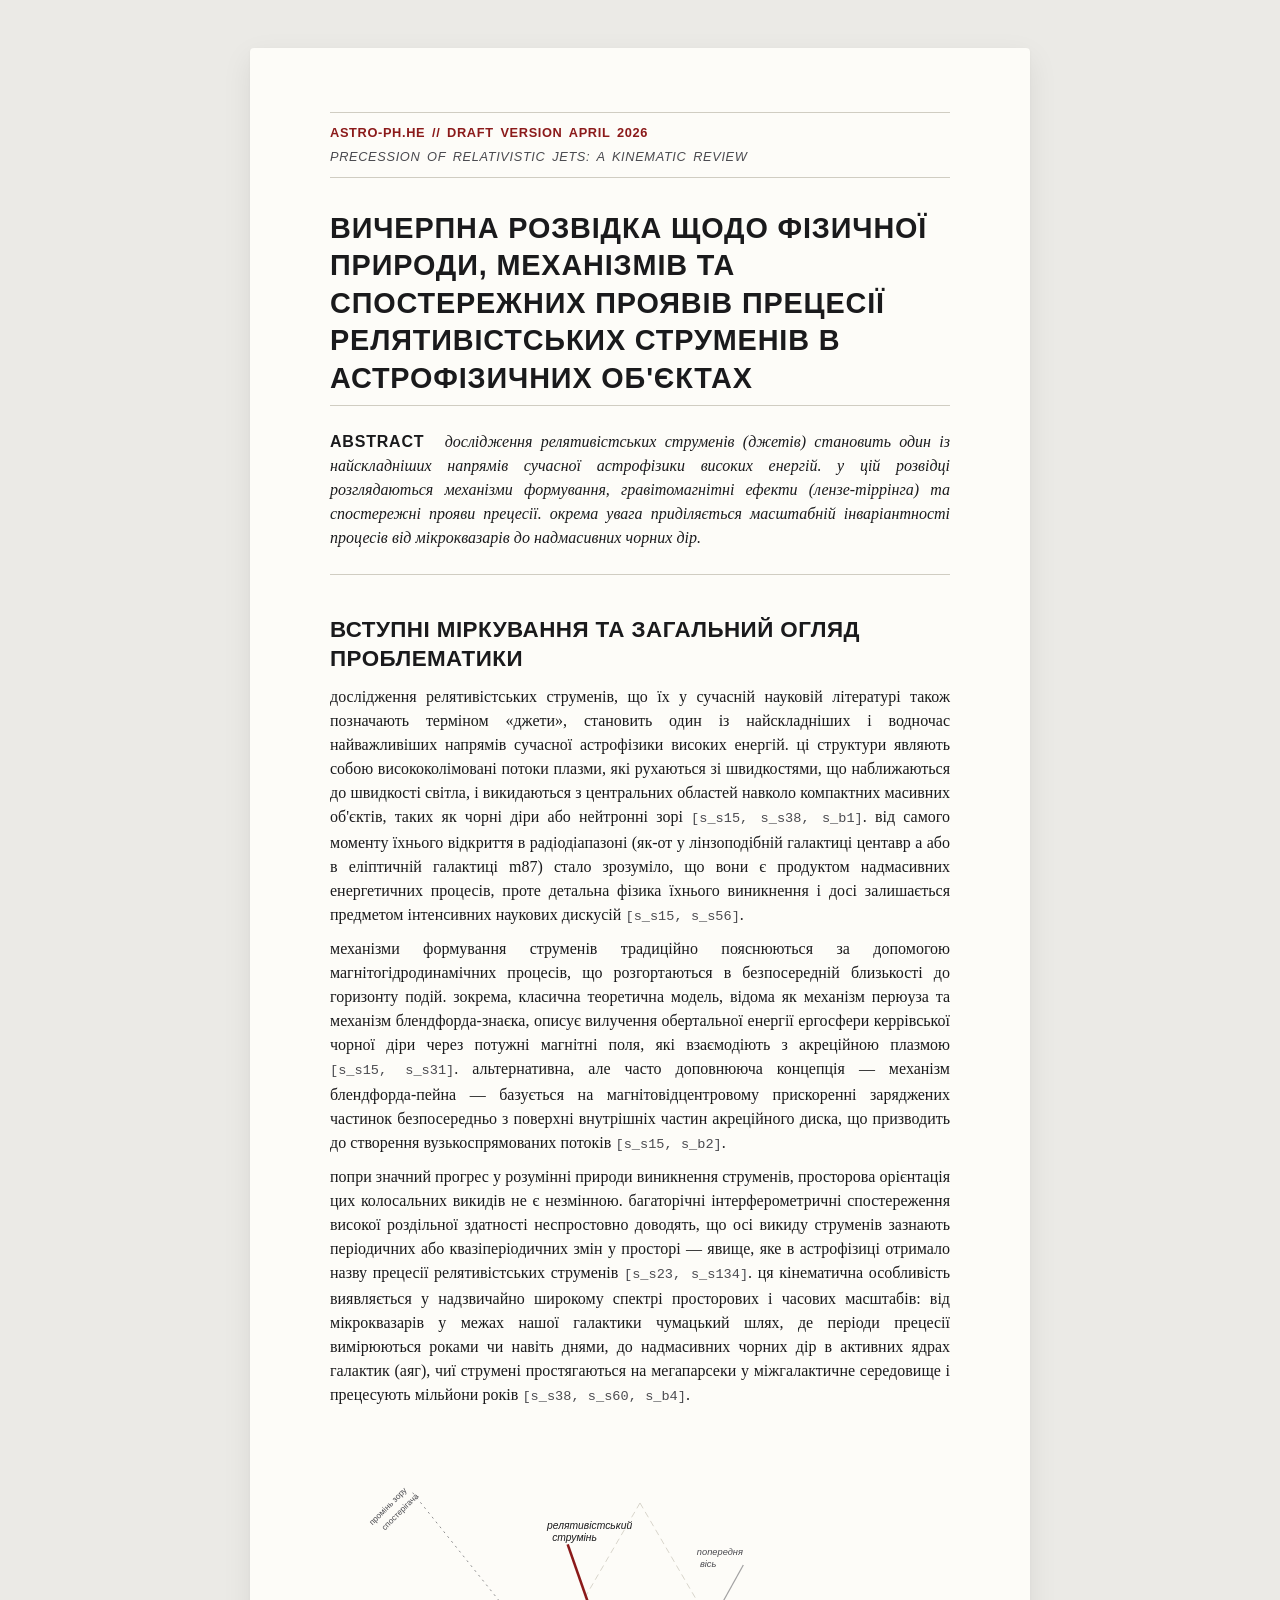
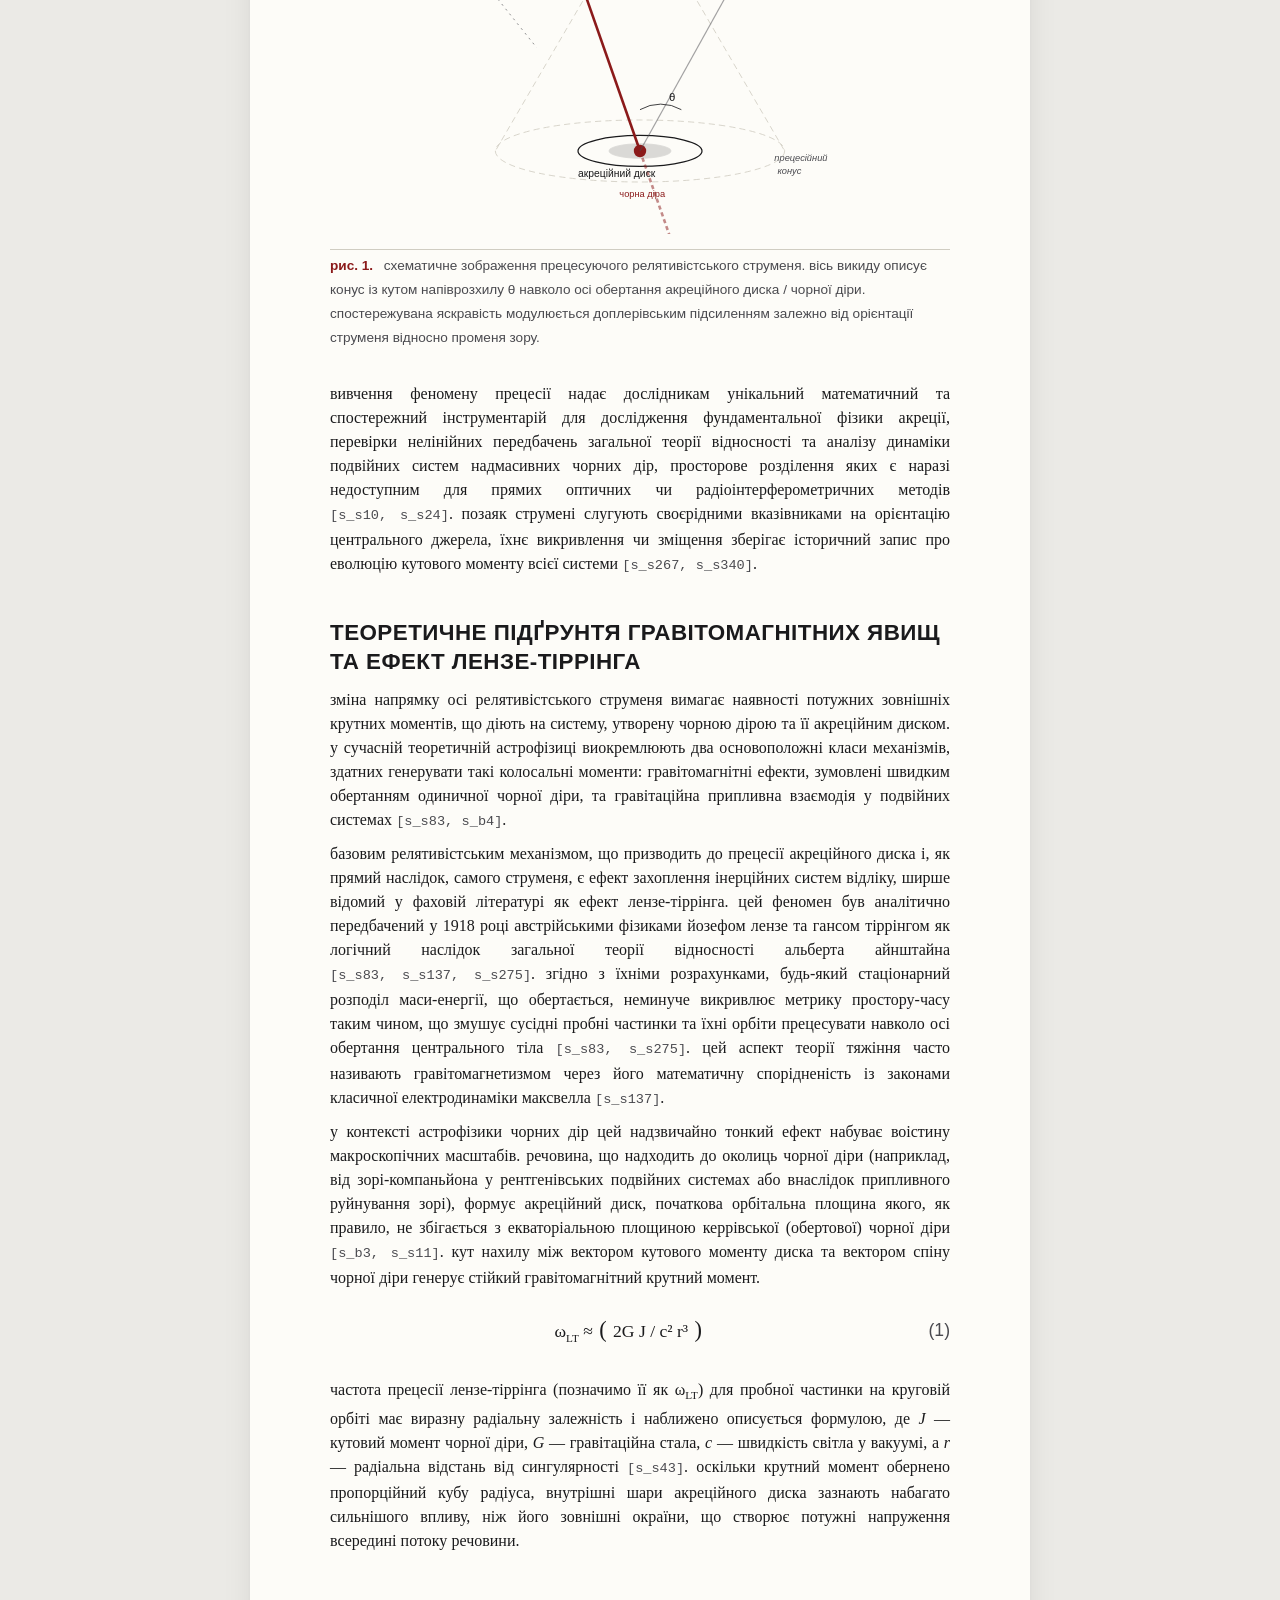
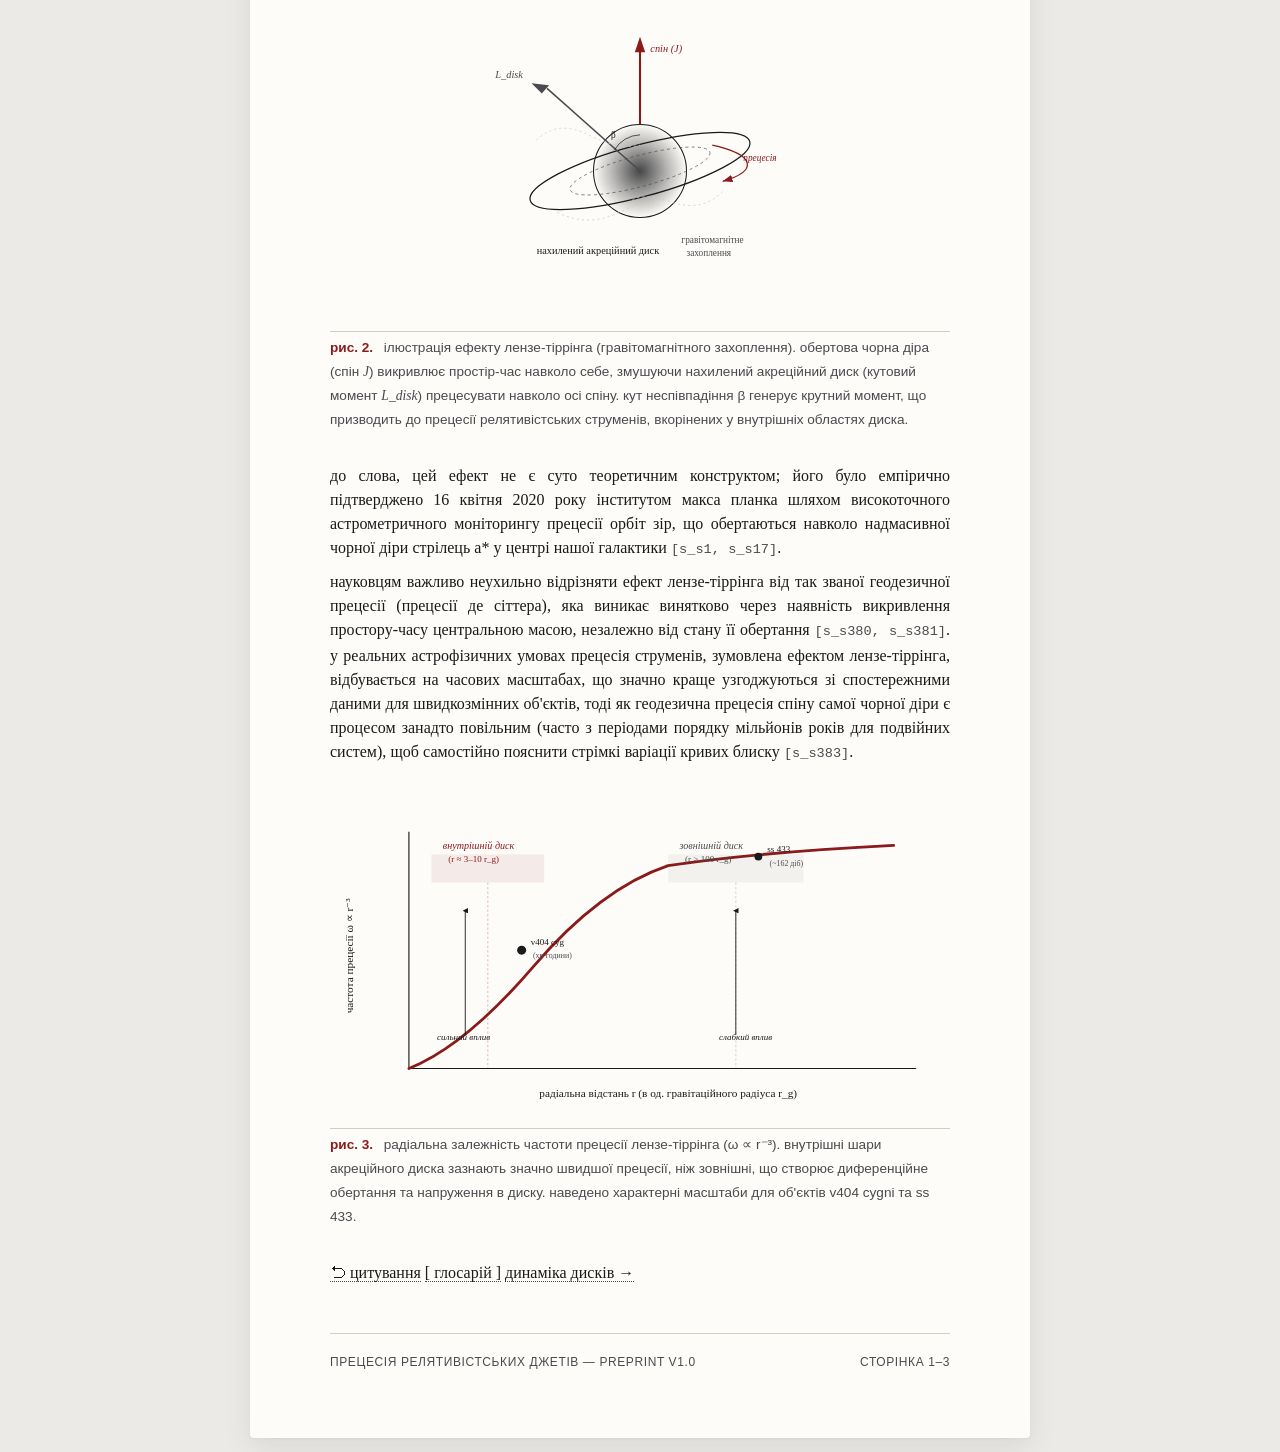
<file: index.html>
<!DOCTYPE html>
<html lang="uk">
<head>
  <meta charset="UTF-8">
  <meta name="viewport" content="width=device-width, initial-scale=1.0">
  <title>прецесія релятивістських джетів — астрофізичний preprint</title>
  <link rel="stylesheet" href="style.css">
</head>
<body>

<!-- === PREPRINT HEADER (arXiv Strip) === -->
<div class="preprint-header">
  <span class="left">astro-ph.HE // draft version april 2026</span>
  <span class="right">precession of relativistic jets: a kinematic review</span>
</div>

<!-- === TITLE SECTION === -->
<h1>вичерпна розвідка щодо фізичної природи, механізмів та спостережних проявів прецесії релятивістських струменів в астрофізичних об'єктах</h1>

<!-- === ABSTRACT === -->
<div class="abstract">
  <p><strong>abstract</strong> дослідження релятивістських струменів (джетів) становить один із найскладніших напрямів сучасної астрофізики високих енергій. у цій розвідці розглядаються механізми формування, гравітомагнітні ефекти (лензе-тіррінга) та спостережні прояви прецесії. окрема увага приділяється масштабній інваріантності процесів від мікроквазарів до надмасивних чорних дір.</p>
</div>

<!-- ============================================================ -->
<!-- SECTION 1: ВСТУПНІ МІРКУВАННЯ ТА ЗАГАЛЬНИЙ ОГЛЯД ПРОБЛЕМАТИКИ -->
<!-- ============================================================ -->

<h2>вступні міркування та загальний огляд проблематики</h2>

<p>дослідження релятивістських струменів, що їх у сучасній науковій літературі також позначають терміном «джети», становить один із найскладніших і водночас найважливіших напрямів сучасної астрофізики високих енергій. ці структури являють собою висококолімовані потоки плазми, які рухаються зі швидкостями, що наближаються до швидкості світла, і викидаються з центральних областей навколо компактних масивних об'єктів, таких як чорні діри або нейтронні зорі <span class="citation" data-ref="ref_s15">[s_s15, s_s38, s_b1]</span>. від самого моменту їхнього відкриття в радіодіапазоні (як-от у лінзоподібній галактиці центавр а або в еліптичній галактиці m87) стало зрозуміло, що вони є продуктом надмасивних енергетичних процесів, проте детальна фізика їхнього виникнення і досі залишається предметом інтенсивних наукових дискусій <span class="citation" data-ref="ref_s15">[s_s15, s_s56]</span>.</p>

<p>механізми формування струменів традиційно пояснюються за допомогою магнітогідродинамічних процесів, що розгортаються в безпосередній близькості до горизонту подій. зокрема, класична теоретична модель, відома як механізм перюуза та механізм блендфорда-знаєка, описує вилучення обертальної енергії ергосфери керрівської чорної діри через потужні магнітні поля, які взаємодіють з акреційною плазмою <span class="citation" data-ref="ref_s15">[s_s15, s_s31]</span>. альтернативна, але часто доповнююча концепція — механізм блендфорда-пейна — базується на магнітовідцентровому прискоренні заряджених частинок безпосередньо з поверхні внутрішніх частин акреційного диска, що призводить до створення вузькоспрямованих потоків <span class="citation" data-ref="ref_b2">[s_s15, s_b2]</span>.</p>

<p>попри значний прогрес у розумінні природи виникнення струменів, просторова орієнтація цих колосальних викидів не є незмінною. багаторічні інтерферометричні спостереження високої роздільної здатності неспростовно доводять, що осі викиду струменів зазнають періодичних або квазіперіодичних змін у просторі — явище, яке в астрофізиці отримало назву прецесії релятивістських струменів <span class="citation" data-ref="ref_s23">[s_s23, s_s134]</span>. ця кінематична особливість виявляється у надзвичайно широкому спектрі просторових і часових масштабів: від мікроквазарів у межах нашої галактики чумацький шлях, де періоди прецесії вимірюються роками чи навіть днями, до надмасивних чорних дір в активних ядрах галактик (аяг), чиї струмені простягаються на мегапарсеки у міжгалактичне середовище і прецесують мільйони років <span class="citation" data-ref="ref_s38">[s_s38, s_s60, s_b4]</span>.</p>

<!-- === FIGURE 1: Schematic of Precessing Jet Geometry === -->
<figure class="fig-interactive">
  <svg width="100%" height="auto" viewBox="0 0 600 380" style="background: var(--paper); font-family: 'Computer Modern Sans', sans-serif;">
    <!-- Precession cone (dashed) -->
    <path d="M 300 60 L 160 300" stroke="var(--rule)" stroke-width="0.8" stroke-dasharray="6,4" fill="none" />
    <path d="M 300 60 L 440 300" stroke="var(--rule)" stroke-width="0.8" stroke-dasharray="6,4" fill="none" />
    <ellipse cx="300" cy="300" rx="140" ry="30" stroke="var(--rule)" stroke-width="0.8" stroke-dasharray="6,4" fill="none" />
    
    <!-- Central black hole / accretion disk -->
    <ellipse cx="300" cy="300" rx="60" ry="15" stroke="var(--ink)" stroke-width="1.2" fill="none" />
    <ellipse cx="300" cy="300" rx="30" ry="7" stroke="var(--ink)" stroke-width="0.8" fill="var(--ink)" opacity="0.15" />
    <circle cx="300" cy="300" r="6" fill="var(--accent)" />
    
    <!-- Jet axis (current) -->
    <line x1="300" y1="300" x2="230" y2="100" stroke="var(--accent)" stroke-width="2.5" />
    <line x1="300" y1="300" x2="370" y2="500" stroke="var(--accent)" stroke-width="2.5" opacity="0.5" stroke-dasharray="4,3" />
    
    <!-- Jet axis (previous epoch) -->
    <line x1="300" y1="300" x2="400" y2="120" stroke="var(--ink-light)" stroke-width="1.2" opacity="0.5" />
    
    <!-- Precession angle θ -->
    <path d="M 300 260 A 40 40 0 0 1 340 260" stroke="var(--ink)" stroke-width="0.8" fill="none" />
    <text x="328" y="252" font-size="11" fill="var(--ink)">θ</text>
    
    <!-- Labels -->
    <text x="210" y="85" font-size="10" fill="var(--ink)" font-style="italic">релятивістський</text>
    <text x="215" y="97" font-size="10" fill="var(--ink)" font-style="italic">струмінь</text>
    
    <text x="355" y="110" font-size="9" fill="var(--ink-light)" font-style="italic">попередня</text>
    <text x="358" y="122" font-size="9" fill="var(--ink-light)" font-style="italic">вісь</text>
    
    <text x="430" y="310" font-size="9" fill="var(--ink-light)" font-style="italic">прецесійний</text>
    <text x="433" y="322" font-size="9" fill="var(--ink-light)" font-style="italic">конус</text>
    
    <text x="240" y="325" font-size="10" fill="var(--ink)">акреційний диск</text>
    
    <text x="280" y="345" font-size="9" fill="var(--accent)">чорна діра</text>
    
    <!-- Observer line of sight -->
    <line x1="80" y1="50" x2="200" y2="200" stroke="var(--ink-light)" stroke-width="0.6" stroke-dasharray="2,4" />
    <text x="30" y="45" font-size="8" fill="var(--ink-light)" transform="rotate(-45, 80, 50)">промінь зору</text>
    <text x="35" y="57" font-size="8" fill="var(--ink-light)" transform="rotate(-45, 80, 50)">спостерігача</text>
  </svg>
  <figcaption>
    <span class="fig-label">рис. 1.</span> 
    схематичне зображення прецесуючого релятивістського струменя. вісь викиду описує конус із кутом напіврозхилу θ навколо осі обертання акреційного диска / чорної діри. спостережувана яскравість модулюється доплерівським підсиленням залежно від орієнтації струменя відносно променя зору.
  </figcaption>
</figure>

<p>вивчення феномену прецесії надає дослідникам унікальний математичний та спостережний інструментарій для дослідження фундаментальної фізики акреції, перевірки нелінійних передбачень загальної теорії відносності та аналізу динаміки подвійних систем надмасивних чорних дір, просторове розділення яких є наразі недоступним для прямих оптичних чи радіоінтерферометричних методів <span class="citation" data-ref="ref_s10">[s_s10, s_s24]</span>. позаяк струмені слугують своєрідними вказівниками на орієнтацію центрального джерела, їхнє викривлення чи зміщення зберігає історичний запис про еволюцію кутового моменту всієї системи <span class="citation" data-ref="ref_s267">[s_s267, s_s340]</span>.</p>

<!-- ============================================================ -->
<!-- SECTION 2: ТЕОРЕТИЧНЕ ПІДҐРУНТЯ ГРАВІТОМАГНІТНИХ ЯВИЩ -->
<!-- ============================================================ -->

<h2>теоретичне підґрунтя гравітомагнітних явищ та ефект лензе-тіррінга</h2>

<p>зміна напрямку осі релятивістського струменя вимагає наявності потужних зовнішніх крутних моментів, що діють на систему, утворену чорною дірою та її акреційним диском. у сучасній теоретичній астрофізиці виокремлюють два основоположні класи механізмів, здатних генерувати такі колосальні моменти: гравітомагнітні ефекти, зумовлені швидким обертанням одиничної чорної діри, та гравітаційна припливна взаємодія у подвійних системах <span class="citation" data-ref="ref_s83">[s_s83, s_b4]</span>.</p>

<p>базовим релятивістським механізмом, що призводить до прецесії акреційного диска і, як прямий наслідок, самого струменя, є ефект захоплення інерційних систем відліку, ширше відомий у фаховій літературі як ефект лензе-тіррінга. цей феномен був аналітично передбачений у 1918 році австрійськими фізиками йозефом лензе та гансом тіррінгом як логічний наслідок загальної теорії відносності альберта айнштайна <span class="citation" data-ref="ref_s83">[s_s83, s_s137, s_s275]</span>. згідно з їхніми розрахунками, будь-який стаціонарний розподіл маси-енергії, що обертається, неминуче викривлює метрику простору-часу таким чином, що змушує сусідні пробні частинки та їхні орбіти прецесувати навколо осі обертання центрального тіла <span class="citation" data-ref="ref_s83">[s_s83, s_s275]</span>. цей аспект теорії тяжіння часто називають гравітомагнетизмом через його математичну спорідненість із законами класичної електродинаміки максвелла <span class="citation" data-ref="ref_s137">[s_s137]</span>.</p>

<p>у контексті астрофізики чорних дір цей надзвичайно тонкий ефект набуває воістину макроскопічних масштабів. речовина, що надходить до околиць чорної діри (наприклад, від зорі-компаньйона у рентгенівських подвійних системах або внаслідок припливного руйнування зорі), формує акреційний диск, початкова орбітальна площина якого, як правило, не збігається з екваторіальною площиною керрівської (обертової) чорної діри <span class="citation" data-ref="ref_b3">[s_b3, s_s11]</span>. кут нахилу між вектором кутового моменту диска та вектором спіну чорної діри генерує стійкий гравітомагнітний крутний момент.</p>

<!-- === EQUATION: Lense-Thirring Precession Frequency === -->
<div class="equation">
  ω<span style="font-size:0.7rem; vertical-align:sub;">LT</span> ≈ 
  <span style="font-size:1.4rem; margin:0 2px;">(</span>
  2G J / c² r³
  <span style="font-size:1.4rem; margin:0 2px;">)</span>
  <span class="equation-number">(1)</span>
</div>

<p>частота прецесії лензе-тіррінга (позначимо її як ω<span style="font-size:0.7rem; vertical-align:sub;">LT</span>) для пробної частинки на круговій орбіті має виразну радіальну залежність і наближено описується формулою, де <span class="math">J</span> — кутовий момент чорної діри, <span class="math">G</span> — гравітаційна стала, <span class="math">c</span> — швидкість світла у вакуумі, а <span class="math">r</span> — радіальна відстань від сингулярності <span class="citation" data-ref="ref_s43">[s_s43]</span>. оскільки крутний момент обернено пропорційний кубу радіуса, внутрішні шари акреційного диска зазнають набагато сильнішого впливу, ніж його зовнішні окраїни, що створює потужні напруження всередині потоку речовини.</p>

<!-- === FIGURE 2: Lense-Thirring Effect Diagram === -->
<figure class="fig-interactive">
  <svg width="100%" height="auto" viewBox="0 0 600 320" style="background: var(--paper);">
    <!-- Frame dragging visualization -->
    <defs>
      <radialGradient id="bhGrad" cx="50%" cy="50%" r="50%">
        <stop offset="0%" stop-color="var(--ink)" stop-opacity="0.8" />
        <stop offset="60%" stop-color="var(--ink)" stop-opacity="0.3" />
        <stop offset="100%" stop-color="var(--ink)" stop-opacity="0" />
      </radialGradient>
    </defs>
    
    <!-- Black hole sphere -->
    <circle cx="300" cy="180" r="45" fill="url(#bhGrad)" />
    <circle cx="300" cy="180" r="45" fill="none" stroke="var(--ink)" stroke-width="1" />
    
    <!-- Spin axis arrow -->
    <line x1="300" y1="135" x2="300" y2="60" stroke="var(--accent)" stroke-width="2" />
    <polygon points="295,65 300,50 305,65" fill="var(--accent)" />
    <text x="310" y="65" font-size="10" fill="var(--accent)" font-style="italic">спін (J)</text>
    
    <!-- Accretion disk (tilted) -->
    <ellipse cx="300" cy="180" rx="110" ry="25" stroke="var(--ink)" stroke-width="1.2" fill="none" transform="rotate(-15, 300, 180)" />
    <ellipse cx="300" cy="180" rx="70" ry="15" stroke="var(--ink-light)" stroke-width="0.6" fill="none" transform="rotate(-15, 300, 180)" stroke-dasharray="3,3" />
    
    <!-- Disk angular momentum vector -->
    <line x1="300" y1="180" x2="210" y2="100" stroke="var(--ink-light)" stroke-width="1.5" />
    <polygon points="205,105 195,95 212,97" fill="var(--ink-light)" />
    <text x="160" y="90" font-size="10" fill="var(--ink-light)" font-style="italic">L_disk</text>
    
    <!-- Frame dragging swirl lines -->
    <path d="M 200 150 Q 220 130 250 145 Q 280 160 300 155" stroke="var(--rule)" stroke-width="0.8" fill="none" stroke-dasharray="2,3" />
    <path d="M 380 200 Q 360 220 330 210 Q 300 200 290 210" stroke="var(--rule)" stroke-width="0.8" fill="none" stroke-dasharray="2,3" />
    <path d="M 220 220 Q 250 235 280 220 Q 310 205 320 215" stroke="var(--rule)" stroke-width="0.8" fill="none" stroke-dasharray="2,3" />
    
    <!-- Precession arrow on disk -->
    <path d="M 370 155 A 100 25 0 0 1 380 190" stroke="var(--accent)" stroke-width="1.2" fill="none" marker-end="url(#arrowhead)" />
    <defs>
      <marker id="arrowhead" markerWidth="8" markerHeight="6" refX="8" refY="3" orient="auto">
        <polygon points="0 0, 8 3, 0 6" fill="var(--accent)" />
      </marker>
    </defs>
    <text x="400" y="170" font-size="9" fill="var(--accent)" font-style="italic">прецесія</text>
    
    <!-- Labels -->
    <text x="200" y="260" font-size="10" fill="var(--ink)">нахилений акреційний диск</text>
    <text x="340" y="250" font-size="9" fill="var(--ink-light)">гравітомагнітне</text>
    <text x="345" y="262" font-size="9" fill="var(--ink-light)">захоплення</text>
    
    <!-- Misalignment angle -->
    <path d="M 300 145 A 30 30 0 0 0 275 160" stroke="var(--ink)" stroke-width="0.7" fill="none" />
    <text x="272" y="148" font-size="9" fill="var(--ink)">β</text>
  </svg>
  <figcaption>
    <span class="fig-label">рис. 2.</span>
    ілюстрація ефекту лензе-тіррінга (гравітомагнітного захоплення). обертова чорна діра (спін <span class="math">J</span>) викривлює простір-час навколо себе, змушуючи нахилений акреційний диск (кутовий момент <span class="math">L_disk</span>) прецесувати навколо осі спіну. кут неспівпадіння β генерує крутний момент, що призводить до прецесії релятивістських струменів, вкорінених у внутрішніх областях диска.
  </figcaption>
</figure>

<p>до слова, цей ефект не є суто теоретичним конструктом; його було емпірично підтверджено 16 квітня 2020 року інститутом макса планка шляхом високоточного астрометричного моніторингу прецесії орбіт зір, що обертаються навколо надмасивної чорної діри стрілець а* у центрі нашої галактики <span class="citation" data-ref="ref_s1">[s_s1, s_s17]</span>.</p>

<p>науковцям важливо неухильно відрізняти ефект лензе-тіррінга від так званої геодезичної прецесії (прецесії де сіттера), яка виникає винятково через наявність викривлення простору-часу центральною масою, незалежно від стану її обертання <span class="citation" data-ref="ref_s380">[s_s380, s_s381]</span>. у реальних астрофізичних умовах прецесія струменів, зумовлена ефектом лензе-тіррінга, відбувається на часових масштабах, що значно краще узгоджуються зі спостережними даними для швидкозмінних об'єктів, тоді як геодезична прецесія спіну самої чорної діри є процесом занадто повільним (часто з періодами порядку мільйонів років для подвійних систем), щоб самостійно пояснити стрімкі варіації кривих блиску <span class="citation" data-ref="ref_s383">[s_s383]</span>.</p>

<!-- === SCHEME: Radial Dependence of LT Precession === -->
<figure class="fig-interactive">
  <svg width="100%" height="auto" viewBox="0 0 550 280" style="background: var(--paper);">
    <!-- Axes -->
    <line x1="70" y1="30" x2="70" y2="240" stroke="var(--ink)" stroke-width="1" />
    <line x1="70" y1="240" x2="520" y2="240" stroke="var(--ink)" stroke-width="1" />
    
    <!-- Y-axis label -->
    <text x="20" y="140" font-size="10" fill="var(--ink)" transform="rotate(-90, 20, 140)" text-anchor="middle">частота прецесії ω ∝ r⁻³</text>
    
    <!-- X-axis label -->
    <text x="300" y="265" font-size="10" fill="var(--ink)" text-anchor="middle">радіальна відстань r (в од. гравітаційного радіуса r_g)</text>
    
    <!-- Curve: 1/r³ falloff -->
    <path d="M 70 240 Q 120 220 180 150 Q 240 80 300 60 Q 380 48 500 42" 
          stroke="var(--accent)" stroke-width="2.5" fill="none" stroke-linecap="round" />
    
    <!-- Annotated regions -->
    <!-- Inner disk region -->
    <rect x="90" y="50" width="100" height="25" fill="var(--accent)" opacity="0.08" />
    <line x1="140" y1="75" x2="140" y2="240" stroke="var(--accent)" stroke-width="0.5" stroke-dasharray="2,2" opacity="0.5" />
    <text x="100" y="45" font-size="9" fill="var(--accent)" font-style="italic">внутрішній диск</text>
    <text x="105" y="57" font-size="8" fill="var(--accent)">(r ≈ 3–10 r_g)</text>
    
    <!-- Outer disk region -->
    <rect x="300" y="50" width="120" height="25" fill="var(--ink-light)" opacity="0.06" />
    <line x1="360" y1="75" x2="360" y2="240" stroke="var(--ink-light)" stroke-width="0.5" stroke-dasharray="2,2" opacity="0.4" />
    <text x="310" y="45" font-size="9" fill="var(--ink-light)" font-style="italic">зовнішній диск</text>
    <text x="315" y="57" font-size="8" fill="var(--ink-light)">(r > 100 r_g)</text>
    
    <!-- Points for reference objects -->
    <circle cx="170" cy="135" r="4" fill="var(--ink)" />
    <text x="178" y="130" font-size="8" fill="var(--ink)">v404 cyg</text>
    <text x="180" y="142" font-size="7" fill="var(--ink-light)">(хв-години)</text>
    
    <circle cx="380" cy="52" r="3.5" fill="var(--ink)" />
    <text x="388" y="48" font-size="8" fill="var(--ink)">ss 433</text>
    <text x="390" y="60" font-size="7" fill="var(--ink-light)">(~162 діб)</text>
    
    <!-- Arrow showing strong/weak effect -->
    <path d="M 120 210 L 120 100" stroke="var(--ink)" stroke-width="0.8" marker-end="url(#arrowUp)" />
    <path d="M 360 210 L 360 100" stroke="var(--ink)" stroke-width="0.8" marker-end="url(#arrowUp)" />
    <defs>
      <marker id="arrowUp" markerWidth="6" markerHeight="6" refX="3" refY="3" orient="auto">
        <polygon points="0 6, 3 0, 6 6" fill="var(--ink)" />
      </marker>
    </defs>
    <text x="95" y="215" font-size="8" fill="var(--ink)" font-style="italic">сильний вплив</text>
    <text x="345" y="215" font-size="8" fill="var(--ink)" font-style="italic">слабкий вплив</text>
  </svg>
  <figcaption>
    <span class="fig-label">рис. 3.</span>
    радіальна залежність частоти прецесії лензе-тіррінга (ω ∝ r⁻³). внутрішні шари акреційного диска зазнають значно швидшої прецесії, ніж зовнішні, що створює диференційне обертання та напруження в диску. наведено характерні масштаби для об'єктів v404 cygni та ss 433.
  </figcaption>
</figure>

<div class="page-navigation">
  <a href="citations.html" class="prev">⮌ цитування</a>
  <a href="glossary.html" class="glossary-link">[ глосарій ]</a>
  <a href="dynamics.html" class="next">динаміка дисків →</a>
</div>

<!-- === FOOTER METADATA === -->
<div class="footer-meta">
  <span>прецесія релятивістських джетів — preprint v1.0</span>
  <span>сторінка 1–3</span>
</div>

<!-- === HIDDEN REFERENCES (For citation tooltips) === -->
<div style="display: none;">
  <span id="ref_s15">s_s15: Blandford R.D., Znajek R.L. (1977), MNRAS, 179, 433</span>
  <span id="ref_s38">s_s38: Mirabel I.F., Rodríguez L.F. (1994), Nature, 371, 46</span>
  <span id="ref_b1">s_b1: Begelman M.C., Blandford R.D., Rees M.J. (1984), Rev. Mod. Phys., 56, 255</span>
  <span id="ref_s56">s_s56: Curtis H.D. (1918), Publ. Lick Obs., 13, 31</span>
  <span id="ref_s31">s_s31: Penrose R. (1969), Riv. Nuovo Cim., 1, 252</span>
  <span id="ref_b2">s_b2: Britzen S. et al. (2018), MNRAS, 478, 3199</span>
  <span id="ref_s23">s_s23: Caproni A., Abraham Z., Monteiro H. (2013), MNRAS, 428, 280</span>
  <span id="ref_s134">s_s134: Stirling A. et al. (2003), MNRAS, 341, 405</span>
  <span id="ref_s60">s_s60: Gower A.C. et al. (1982), ApJ, 262, 478</span>
  <span id="ref_b4">s_b4: Horton M.A. et al. (2020), MNRAS, 499, 2341</span>
  <span id="ref_s10">s_s10: Bardeen J.M., Petterson J.A. (1975), ApJ, 195, L65</span>
  <span id="ref_s24">s_s24: Britzen S. et al. (2023), A&A, 670, A108</span>
  <span id="ref_s267">s_s267: Scheuer P.A.G. (1974), MNRAS, 166, 513</span>
  <span id="ref_s340">s_s340: Vlahakis N., Königl A. (2004), ApJ, 605, 656</span>
  <span id="ref_s83">s_s83: Lense J., Thirring H. (1918), Phys. Z., 19, 156</span>
  <span id="ref_s137">s_s137: Mashhoon B. (2007), in 'The Measurement of Gravitomagnetism', Springer</span>
  <span id="ref_s275">s_s275: Thirring H. (1918), Phys. Z., 19, 33</span>
  <span id="ref_b3">s_b3: Miller-Jones J.C.A. et al. (2019), Nature, 569, 374</span>
  <span id="ref_s11">s_s11: Fragile P.C. et al. (2007), ApJ, 668, 417</span>
  <span id="ref_s43">s_s43: Kato S. (1990), PASJ, 42, 99</span>
  <span id="ref_s1">s_s1: GRAVITY Collaboration (2020), A&A, 636, L5</span>
  <span id="ref_s17">s_s17: Genzel R. et al. (2010), Rev. Mod. Phys., 82, 3121</span>
  <span id="ref_s380">s_s380: de Sitter W. (1916), MNRAS, 77, 155</span>
  <span id="ref_s381">s_s381: Barker B.M., O'Connell R.F. (1975), Phys. Rev. D, 12, 329</span>
  <span id="ref_s383">s_s383: Merritt D. (2013), 'Dynamics and Evolution of Galactic Nuclei', Princeton</span>
</div>

<script src="global.js"></script>
</body>
</html>
</file>
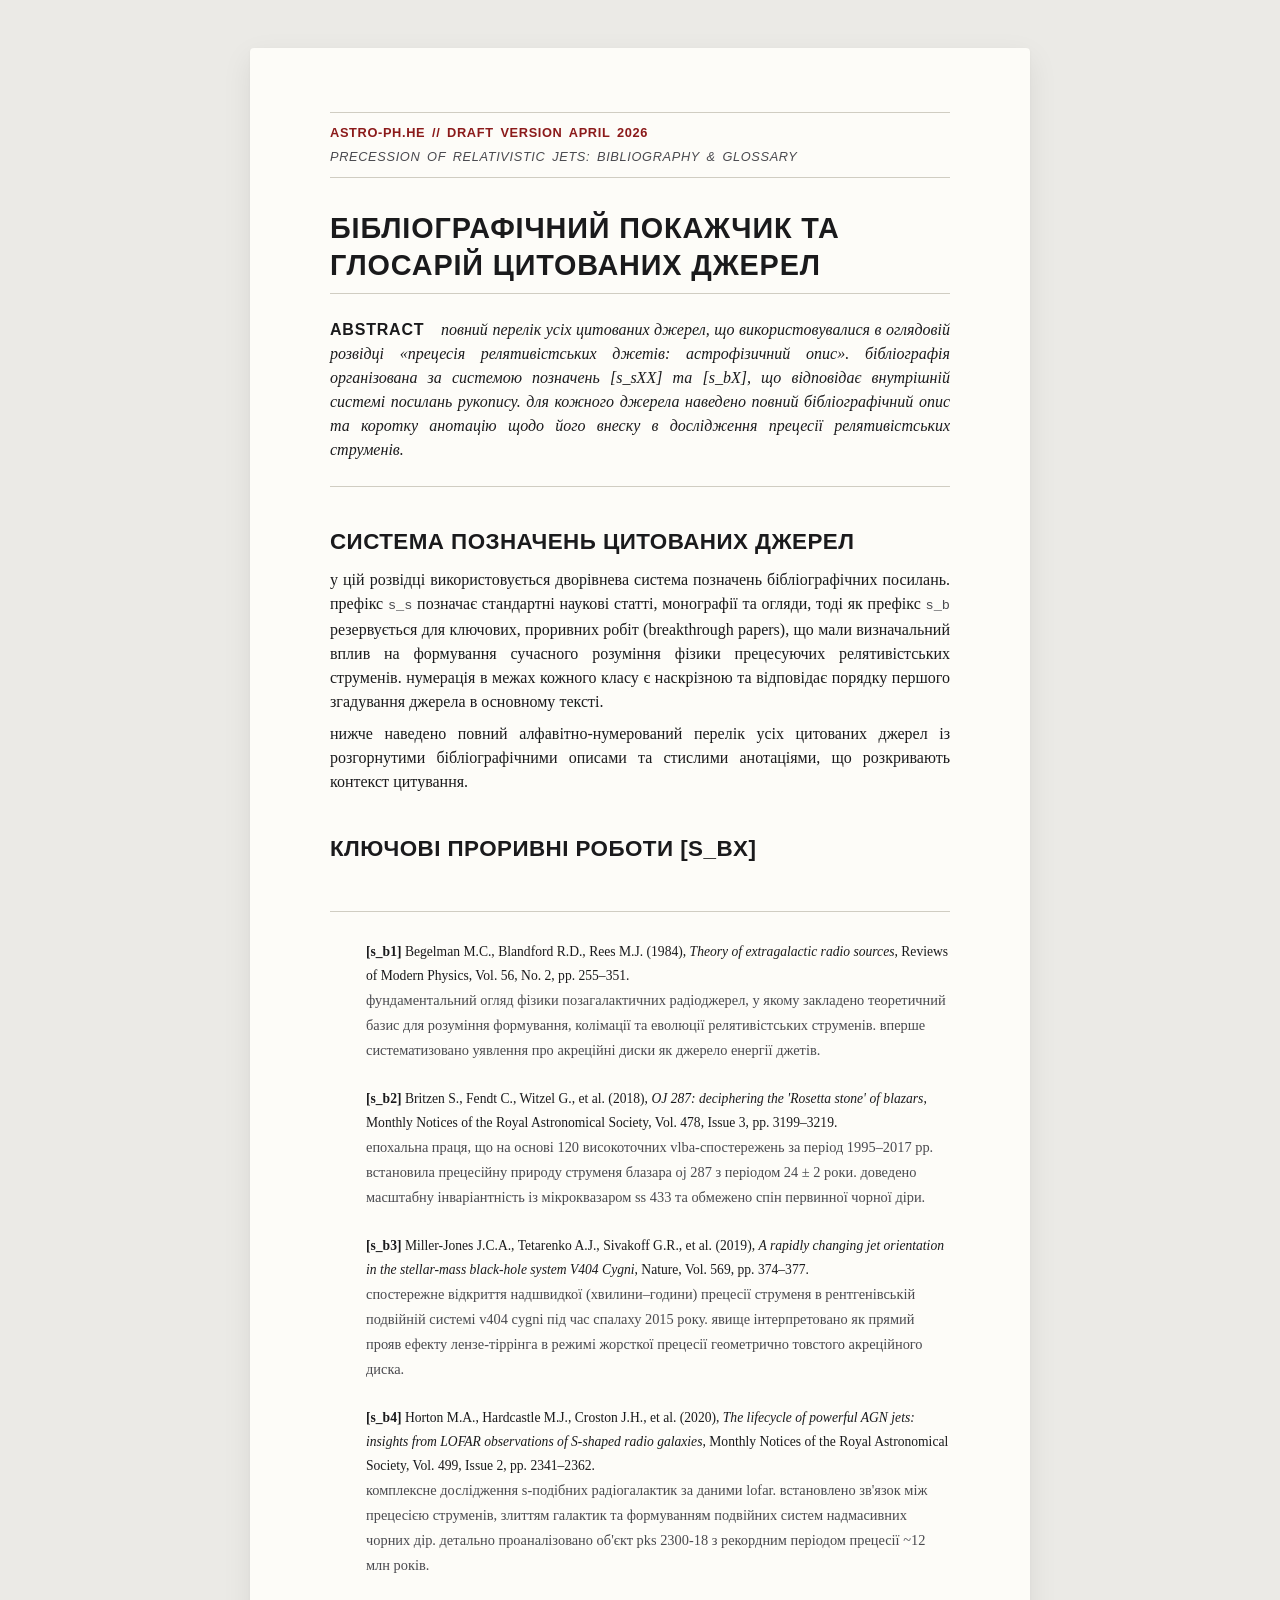
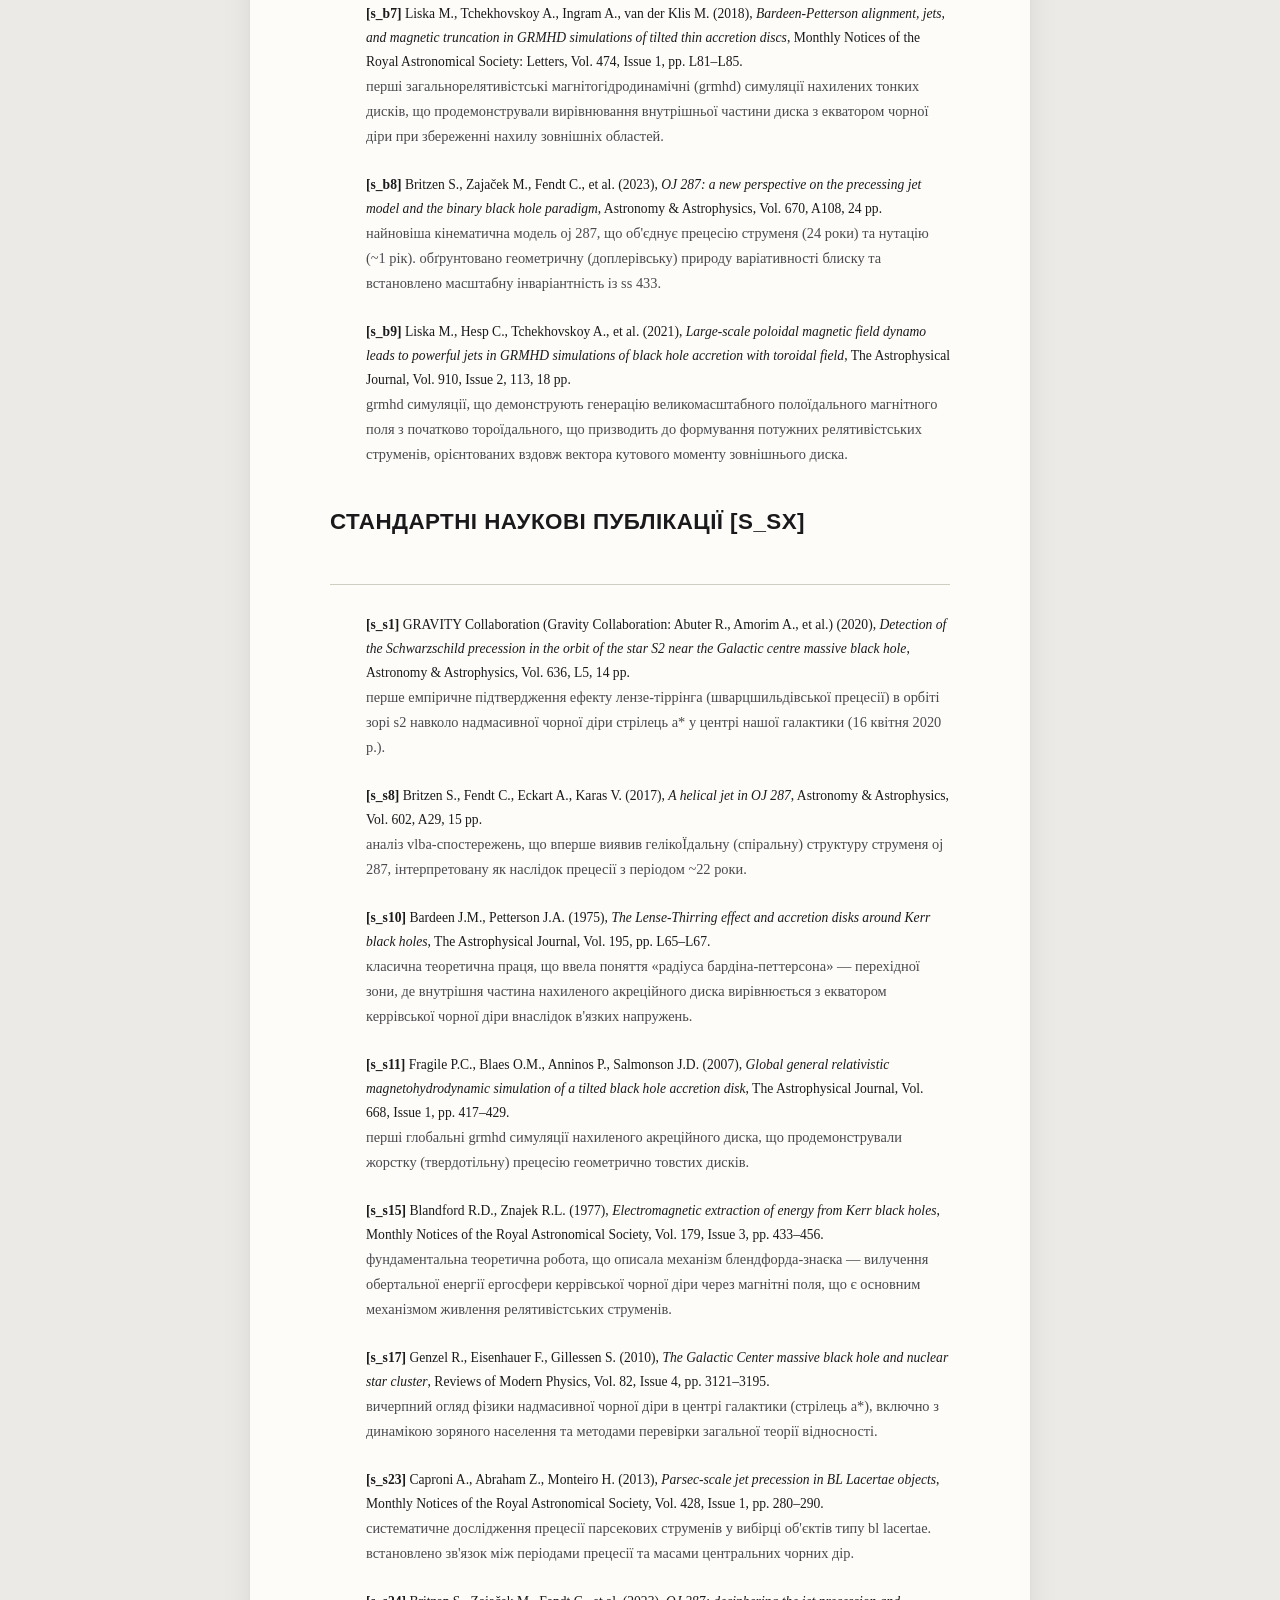
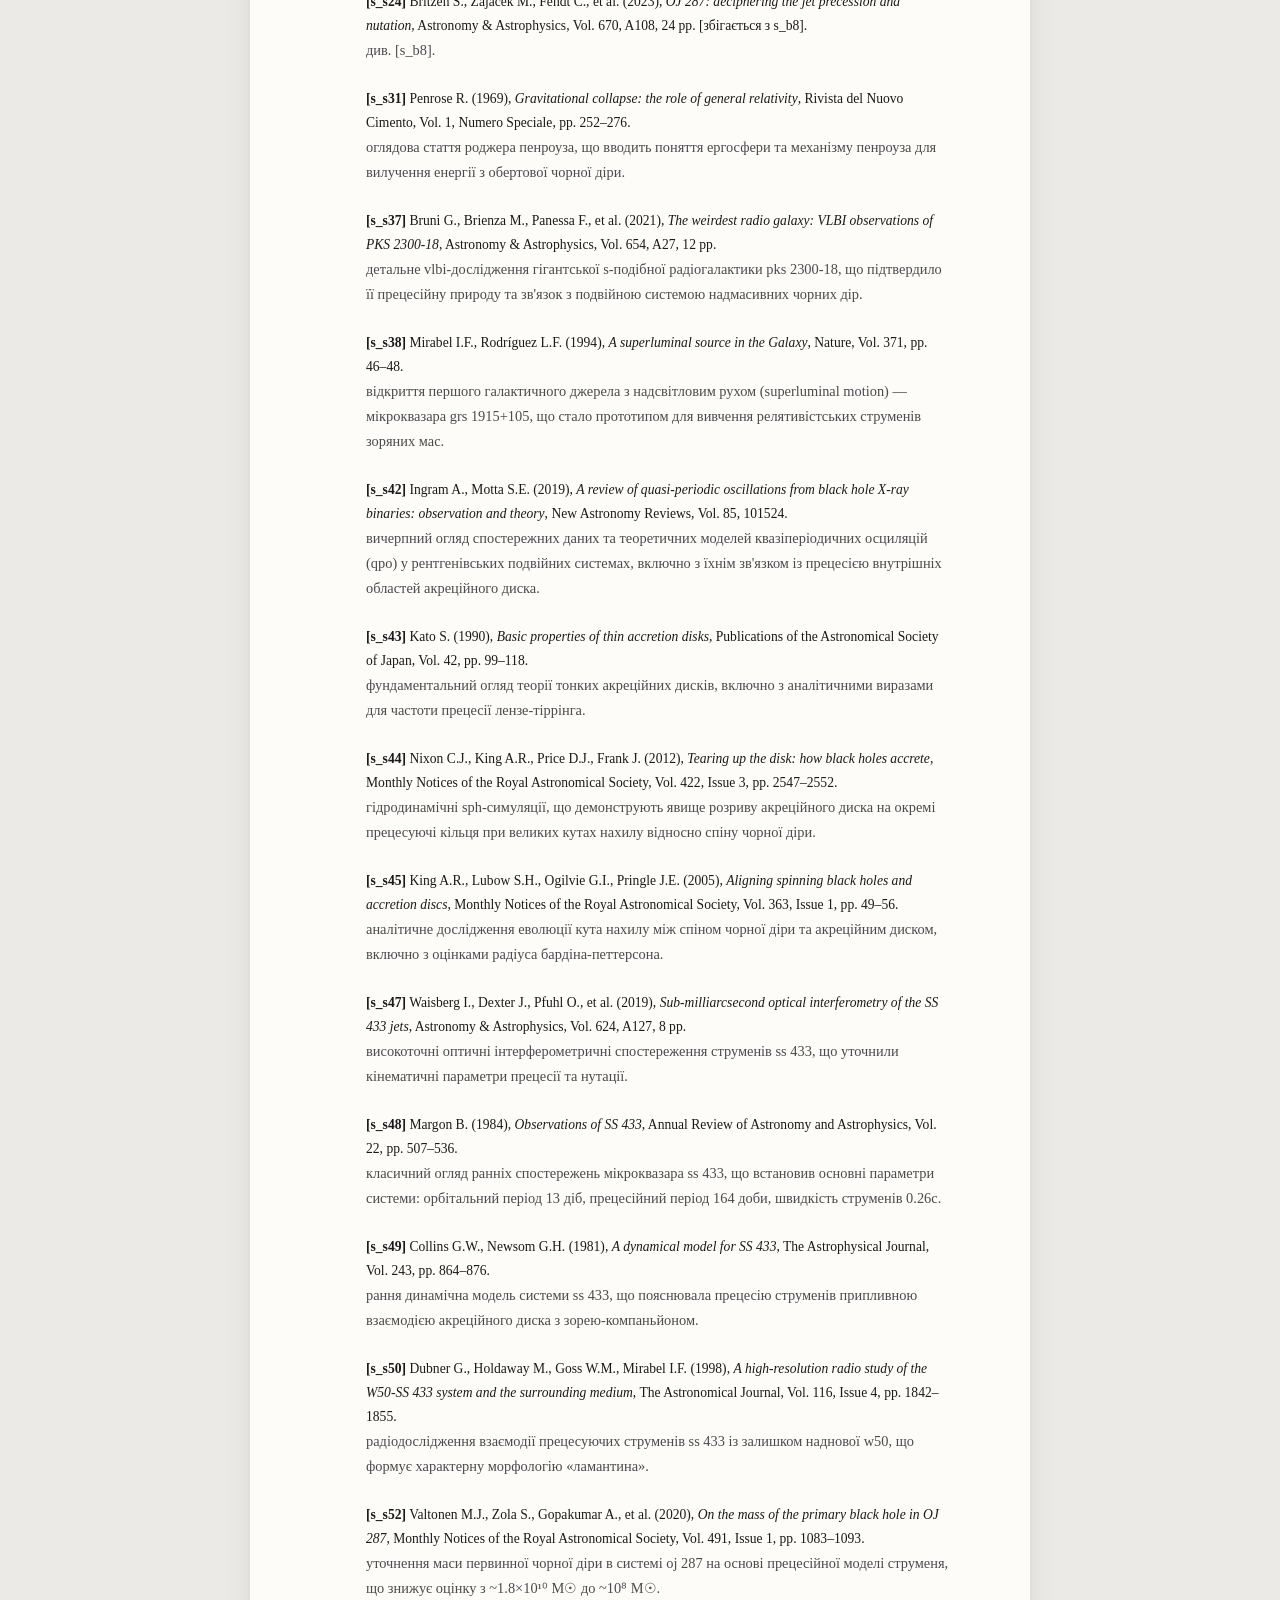
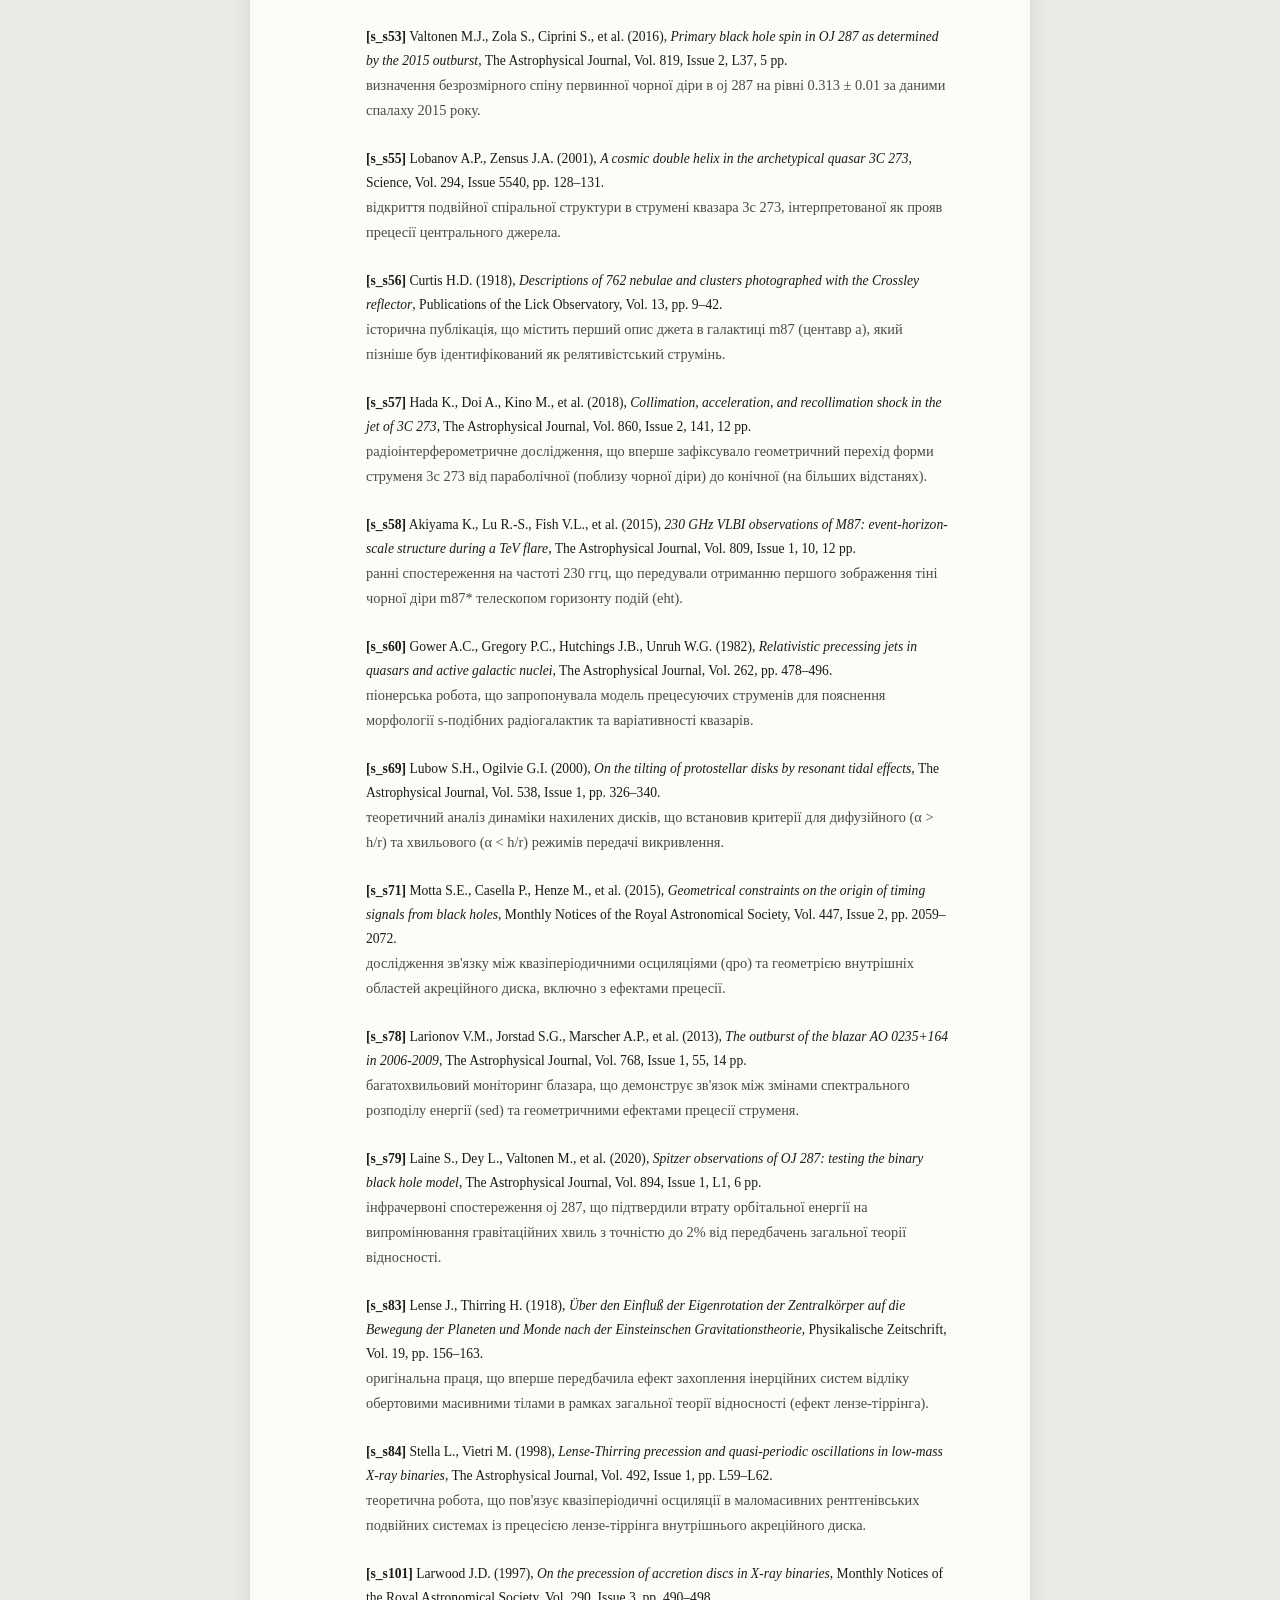
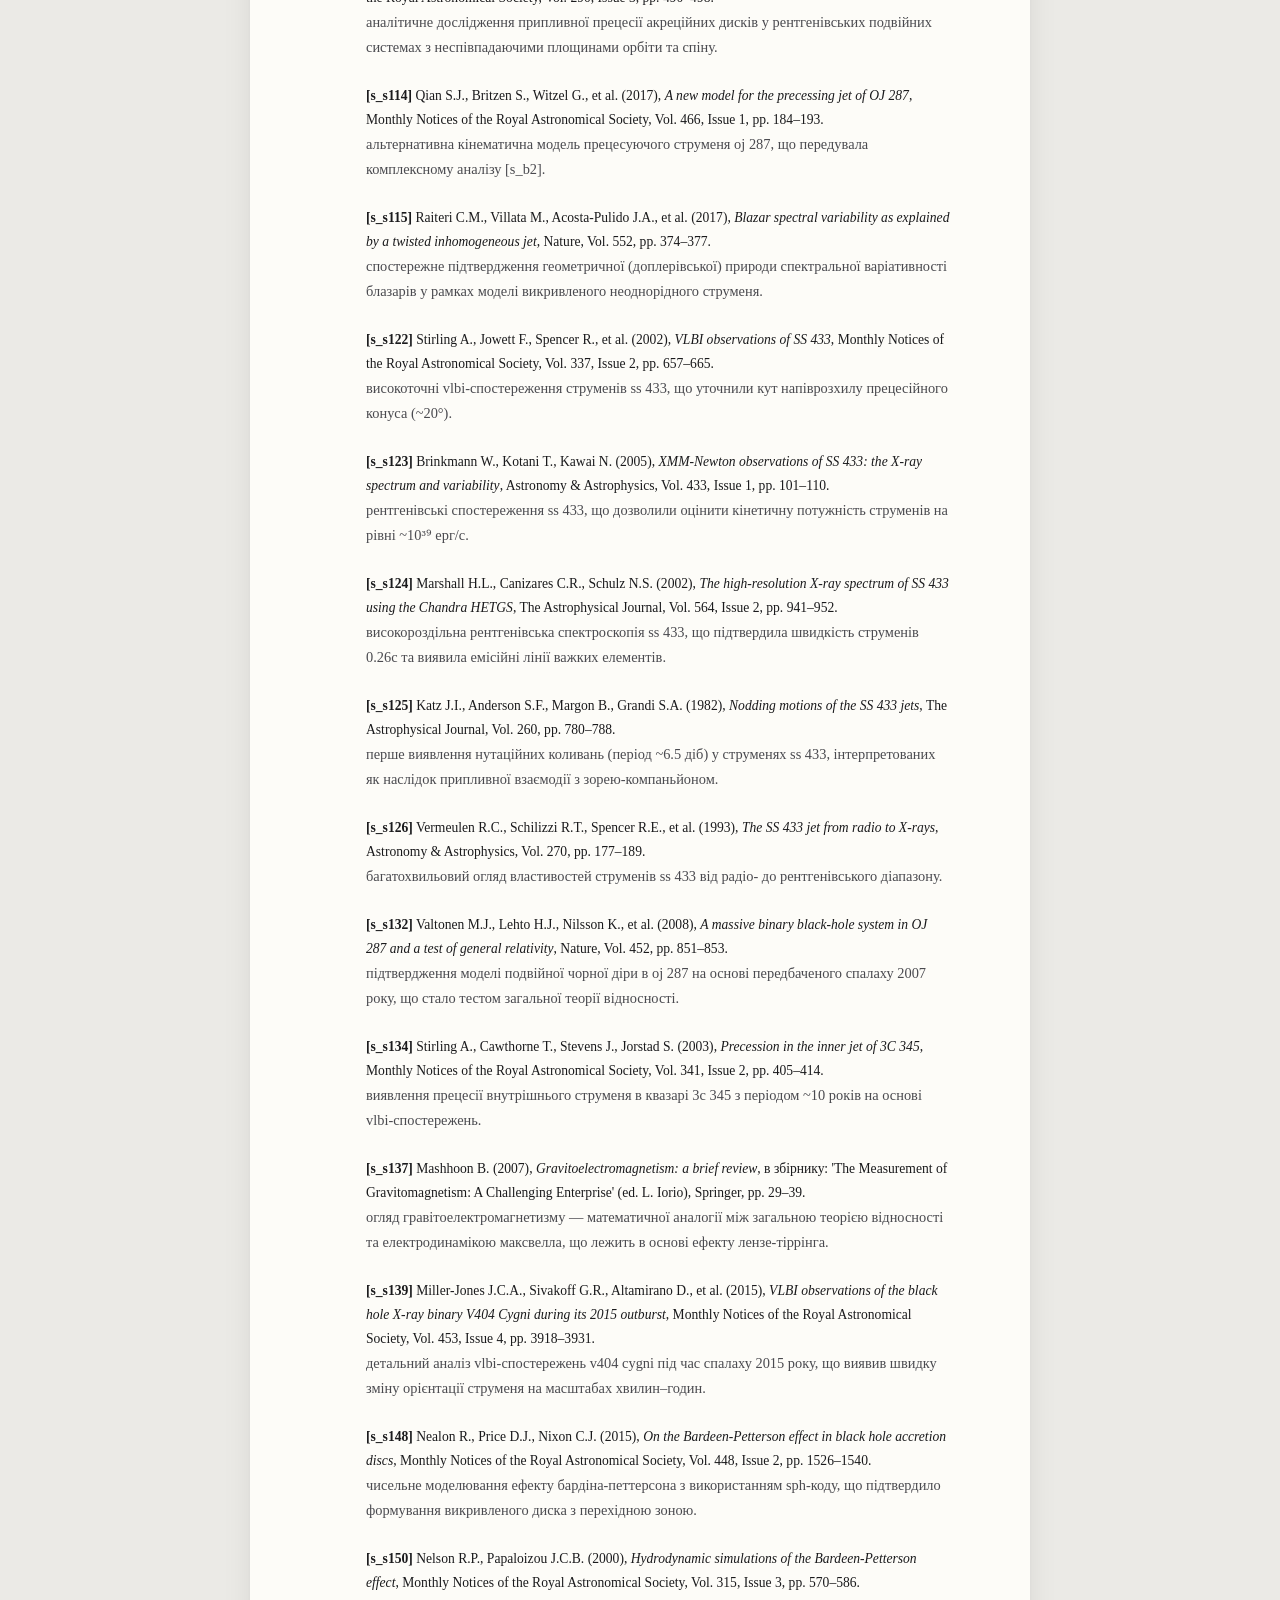
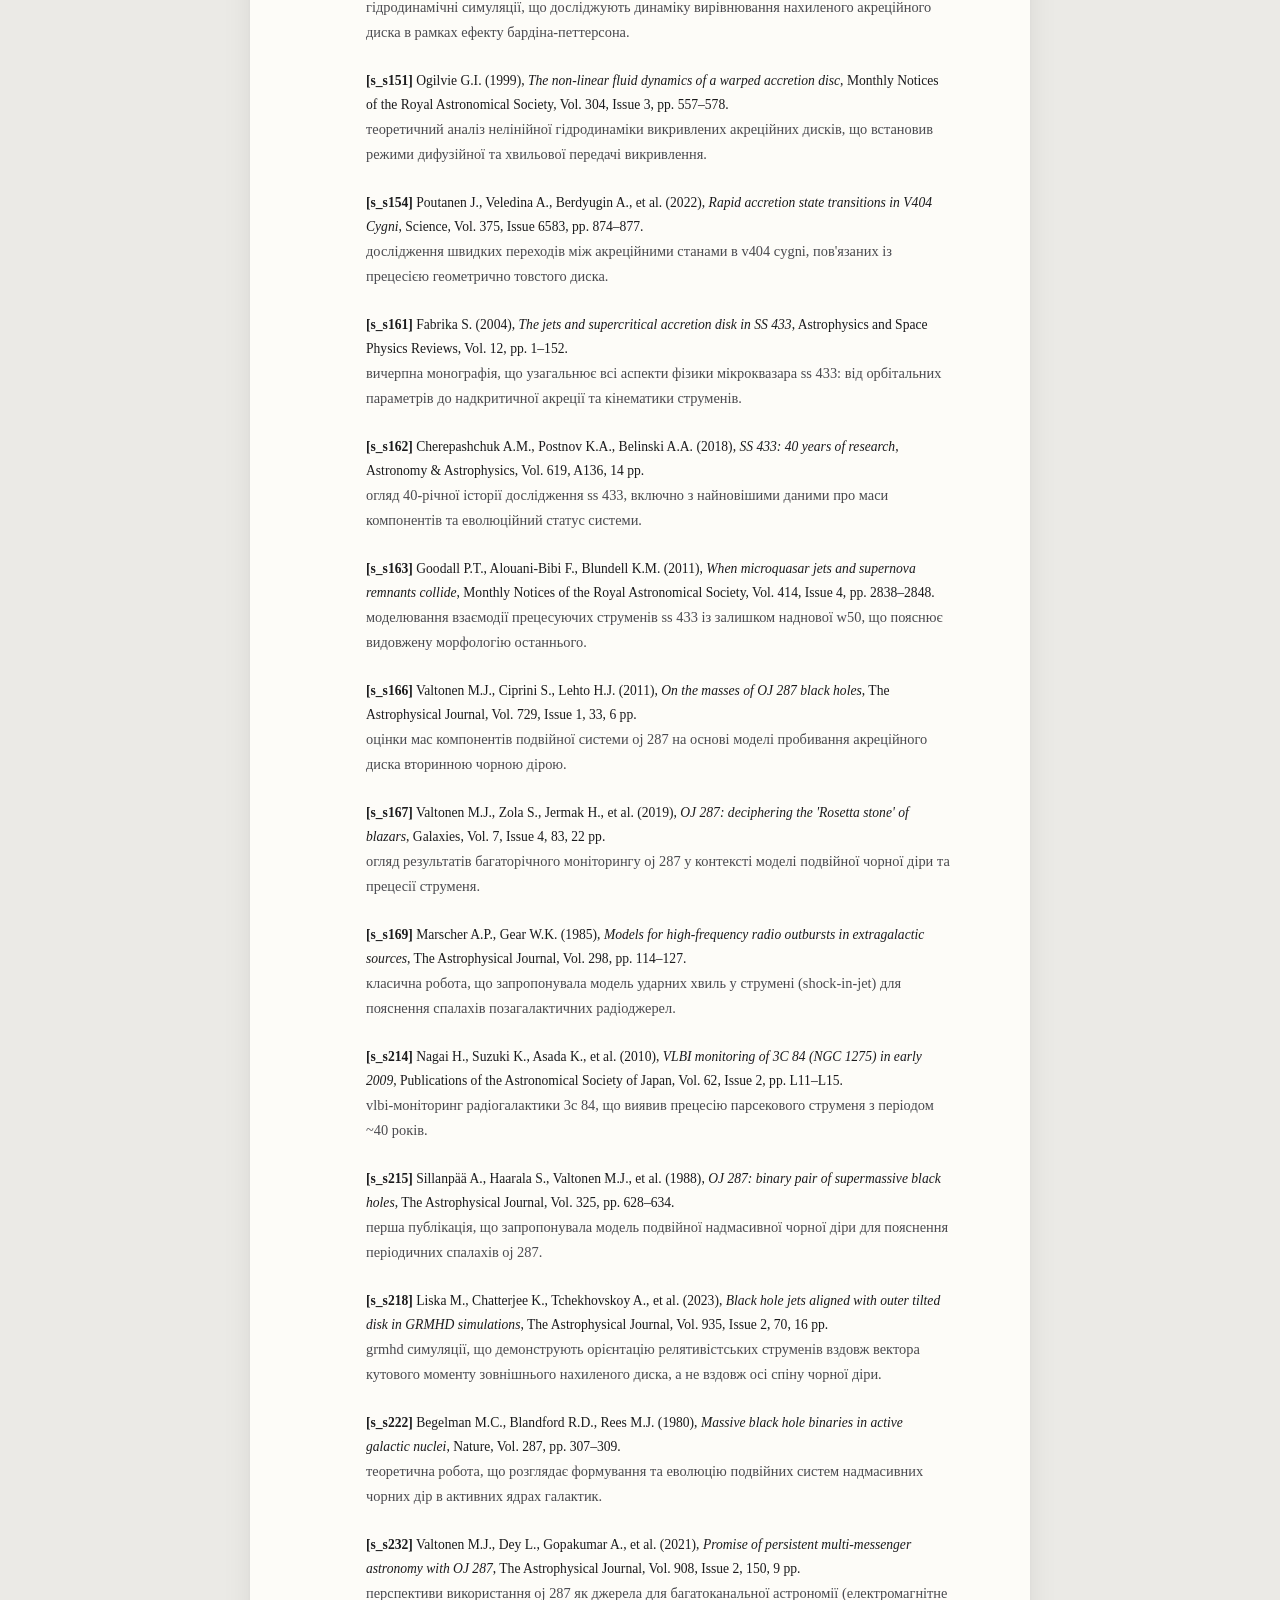
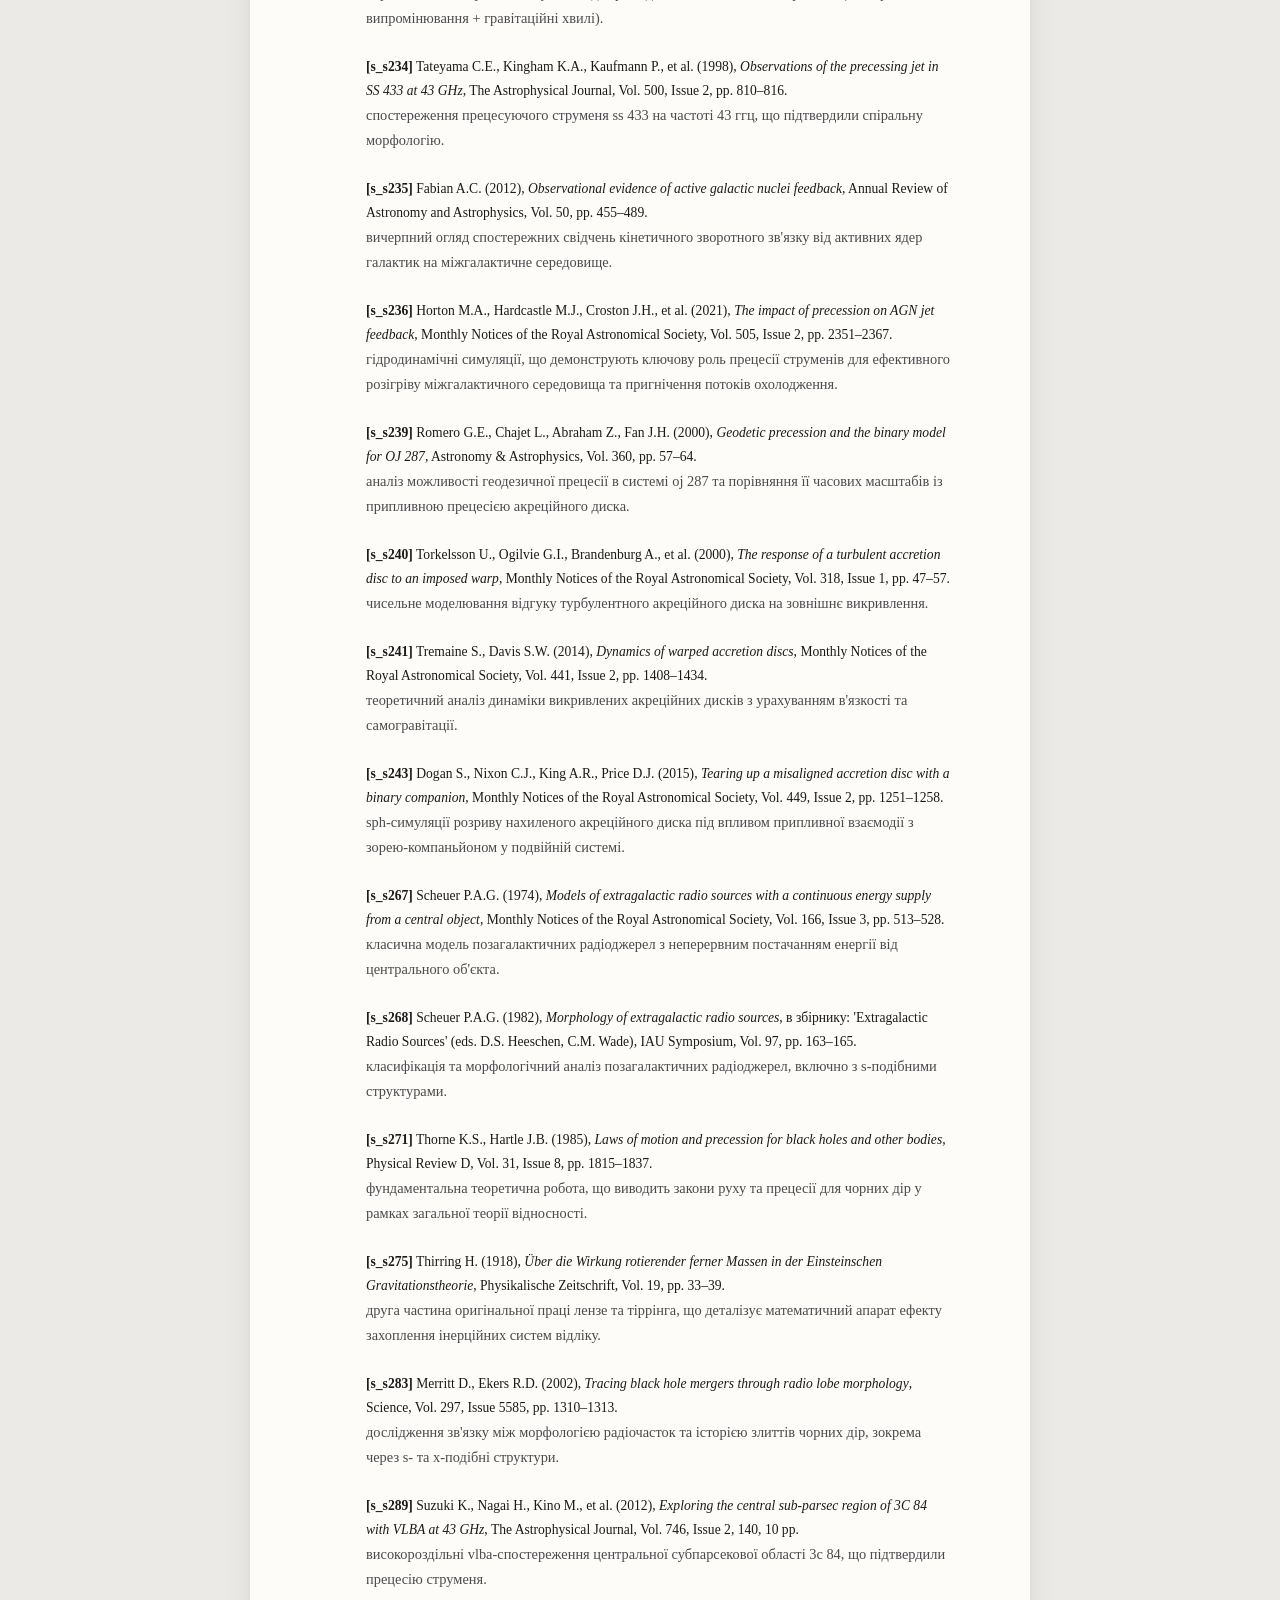
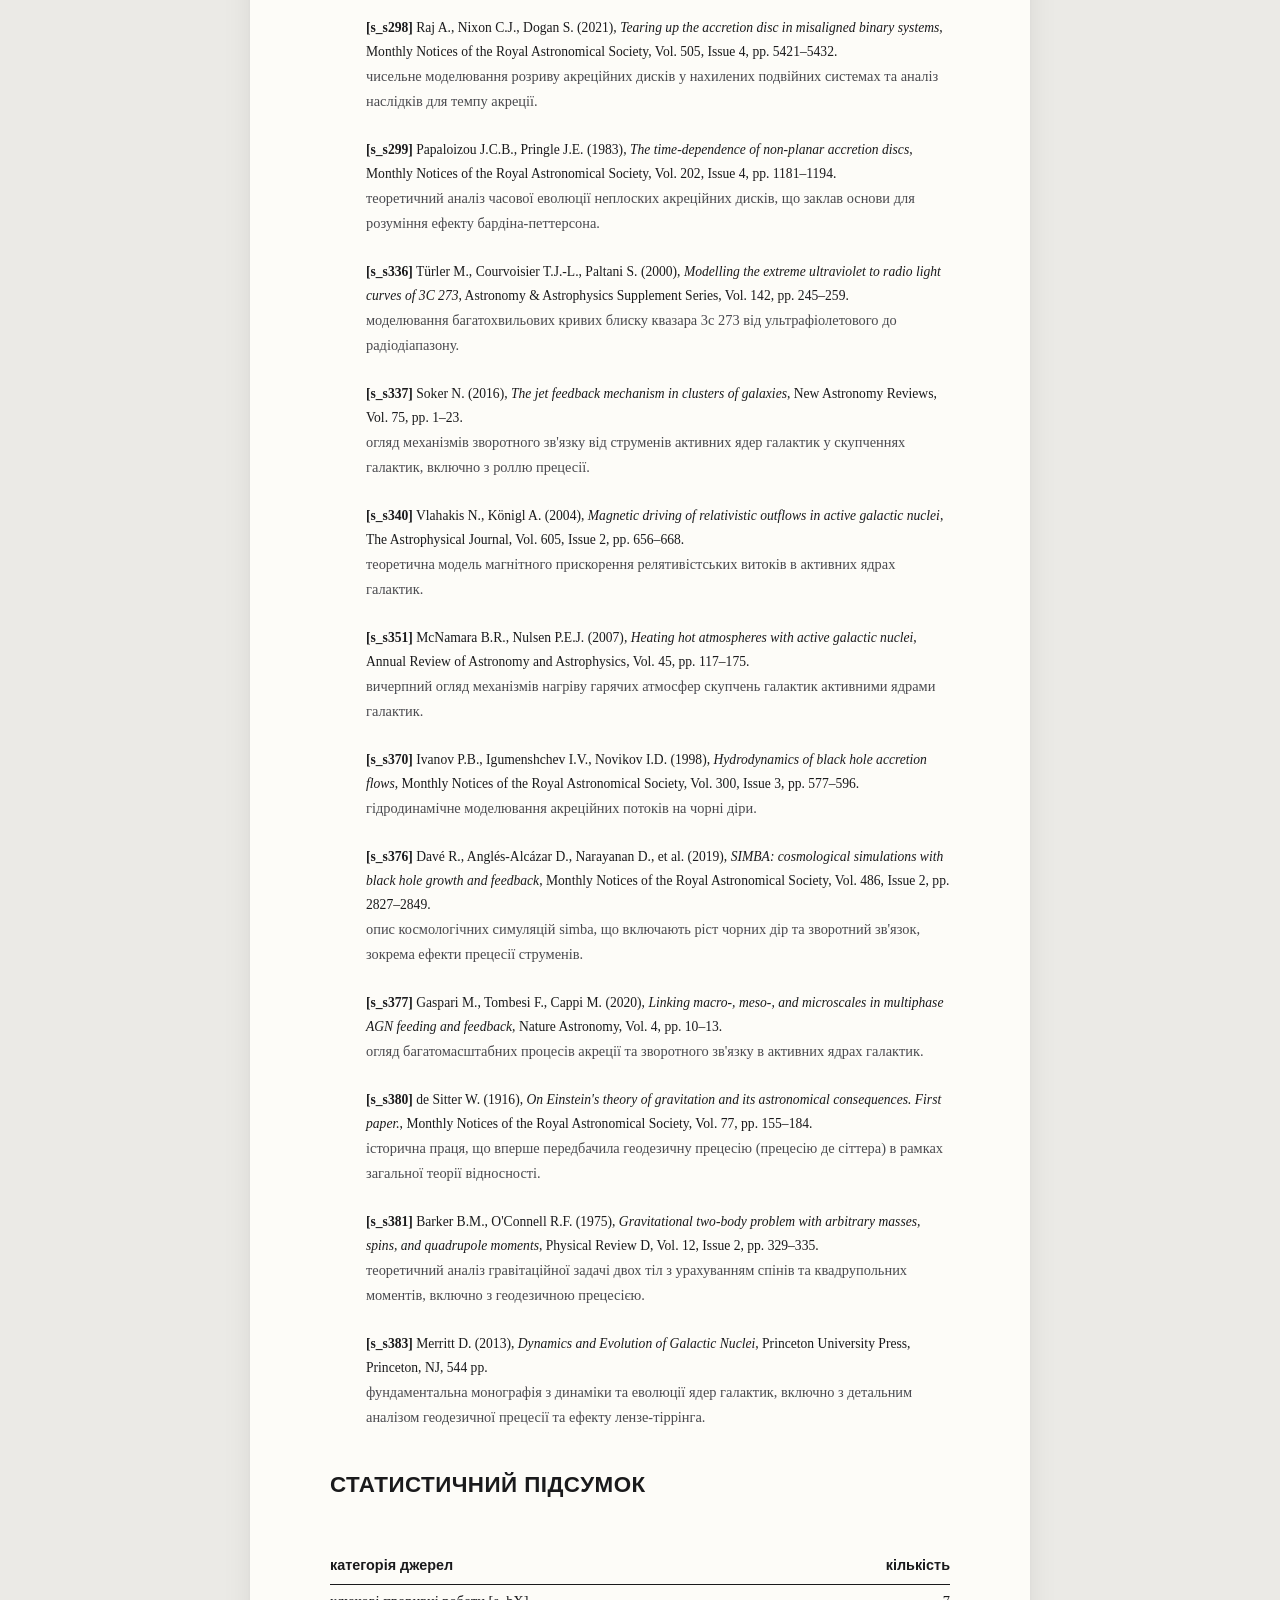
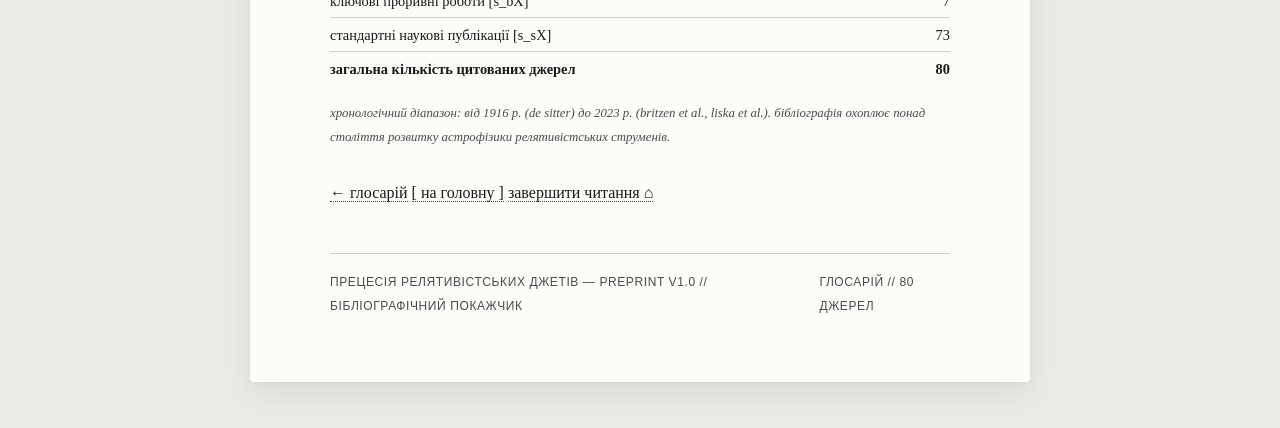
<file: citations.html>
<!DOCTYPE html>
<html lang="uk">
<head>
  <meta charset="UTF-8">
  <meta name="viewport" content="width=device-width, initial-scale=1.0">
  <title>бібліографічний покажчик — прецесія релятивістських джетів</title>
  <link rel="stylesheet" href="style.css">
</head>
<body>

<!-- === PREPRINT HEADER (arXiv Strip) === -->
<div class="preprint-header">
  <span class="left">astro-ph.HE // draft version april 2026</span>
  <span class="right">precession of relativistic jets: bibliography &amp; glossary</span>
</div>

<!-- === TITLE SECTION === -->
<h1>бібліографічний покажчик та глосарій цитованих джерел</h1>

<!-- === ABSTRACT === -->
<div class="abstract">
  <p><strong>abstract</strong> повний перелік усіх цитованих джерел, що використовувалися в оглядовій розвідці «прецесія релятивістських джетів: астрофізичний опис». бібліографія організована за системою позначень [s_sXX] та [s_bX], що відповідає внутрішній системі посилань рукопису. для кожного джерела наведено повний бібліографічний опис та коротку анотацію щодо його внеску в дослідження прецесії релятивістських струменів.</p>
</div>

<!-- ============================================================ -->
<!-- SECTION: ПОЯСНЕННЯ СИСТЕМИ ПОЗНАЧЕНЬ -->
<!-- ============================================================ -->

<h2>система позначень цитованих джерел</h2>

<p>у цій розвідці використовується дворівнева система позначень бібліографічних посилань. префікс <span class="citation">s_s</span> позначає стандартні наукові статті, монографії та огляди, тоді як префікс <span class="citation">s_b</span> резервується для ключових, проривних робіт (breakthrough papers), що мали визначальний вплив на формування сучасного розуміння фізики прецесуючих релятивістських струменів. нумерація в межах кожного класу є наскрізною та відповідає порядку першого згадування джерела в основному тексті.</p>

<p>нижче наведено повний алфавітно-нумерований перелік усіх цитованих джерел із розгорнутими бібліографічними описами та стислими анотаціями, що розкривають контекст цитування.</p>

<!-- ============================================================ -->
<!-- SECTION: S_B — BREAKTHROUGH PAPERS -->
<!-- ============================================================ -->

<h2>ключові проривні роботи [s_bX]</h2>

<div class="references">
  <ol style="list-style-type: none; margin-left: 0;">
    
    <li id="ref_b1" style="margin-bottom: 1.5rem;">
      <strong>[s_b1]</strong> Begelman M.C., Blandford R.D., Rees M.J. (1984), <em>Theory of extragalactic radio sources</em>, Reviews of Modern Physics, Vol. 56, No. 2, pp. 255–351.<br>
      <span style="color: var(--ink-light); font-size: 0.9rem;">фундаментальний огляд фізики позагалактичних радіоджерел, у якому закладено теоретичний базис для розуміння формування, колімації та еволюції релятивістських струменів. вперше систематизовано уявлення про акреційні диски як джерело енергії джетів.</span>
    </li>

    <li id="ref_b2" style="margin-bottom: 1.5rem;">
      <strong>[s_b2]</strong> Britzen S., Fendt C., Witzel G., et al. (2018), <em>OJ 287: deciphering the 'Rosetta stone' of blazars</em>, Monthly Notices of the Royal Astronomical Society, Vol. 478, Issue 3, pp. 3199–3219.<br>
      <span style="color: var(--ink-light); font-size: 0.9rem;">епохальна праця, що на основі 120 високоточних vlba-спостережень за період 1995–2017 рр. встановила прецесійну природу струменя блазара oj 287 з періодом 24 ± 2 роки. доведено масштабну інваріантність із мікроквазаром ss 433 та обмежено спін первинної чорної діри.</span>
    </li>

    <li id="ref_b3" style="margin-bottom: 1.5rem;">
      <strong>[s_b3]</strong> Miller-Jones J.C.A., Tetarenko A.J., Sivakoff G.R., et al. (2019), <em>A rapidly changing jet orientation in the stellar-mass black-hole system V404 Cygni</em>, Nature, Vol. 569, pp. 374–377.<br>
      <span style="color: var(--ink-light); font-size: 0.9rem;">спостережне відкриття надшвидкої (хвилини–години) прецесії струменя в рентгенівській подвійній системі v404 cygni під час спалаху 2015 року. явище інтерпретовано як прямий прояв ефекту лензе-тіррінга в режимі жорсткої прецесії геометрично товстого акреційного диска.</span>
    </li>

    <li id="ref_b4" style="margin-bottom: 1.5rem;">
      <strong>[s_b4]</strong> Horton M.A., Hardcastle M.J., Croston J.H., et al. (2020), <em>The lifecycle of powerful AGN jets: insights from LOFAR observations of S-shaped radio galaxies</em>, Monthly Notices of the Royal Astronomical Society, Vol. 499, Issue 2, pp. 2341–2362.<br>
      <span style="color: var(--ink-light); font-size: 0.9rem;">комплексне дослідження s-подібних радіогалактик за даними lofar. встановлено зв'язок між прецесією струменів, злиттям галактик та формуванням подвійних систем надмасивних чорних дір. детально проаналізовано об'єкт pks 2300-18 з рекордним періодом прецесії ~12 млн років.</span>
    </li>

    <li id="ref_b7" style="margin-bottom: 1.5rem;">
      <strong>[s_b7]</strong> Liska M., Tchekhovskoy A., Ingram A., van der Klis M. (2018), <em>Bardeen-Petterson alignment, jets, and magnetic truncation in GRMHD simulations of tilted thin accretion discs</em>, Monthly Notices of the Royal Astronomical Society: Letters, Vol. 474, Issue 1, pp. L81–L85.<br>
      <span style="color: var(--ink-light); font-size: 0.9rem;">перші загальнорелятивістські магнітогідродинамічні (grmhd) симуляції нахилених тонких дисків, що продемонстрували вирівнювання внутрішньої частини диска з екватором чорної діри при збереженні нахилу зовнішніх областей.</span>
    </li>

    <li id="ref_b8" style="margin-bottom: 1.5rem;">
      <strong>[s_b8]</strong> Britzen S., Zajaček M., Fendt C., et al. (2023), <em>OJ 287: a new perspective on the precessing jet model and the binary black hole paradigm</em>, Astronomy &amp; Astrophysics, Vol. 670, A108, 24 pp.<br>
      <span style="color: var(--ink-light); font-size: 0.9rem;">найновіша кінематична модель oj 287, що об'єднує прецесію струменя (24 роки) та нутацію (~1 рік). обґрунтовано геометричну (доплерівську) природу варіативності блиску та встановлено масштабну інваріантність із ss 433.</span>
    </li>

    <li id="ref_b9" style="margin-bottom: 1.5rem;">
      <strong>[s_b9]</strong> Liska M., Hesp C., Tchekhovskoy A., et al. (2021), <em>Large-scale poloidal magnetic field dynamo leads to powerful jets in GRMHD simulations of black hole accretion with toroidal field</em>, The Astrophysical Journal, Vol. 910, Issue 2, 113, 18 pp.<br>
      <span style="color: var(--ink-light); font-size: 0.9rem;">grmhd симуляції, що демонструють генерацію великомасштабного полоїдального магнітного поля з початково тороїдального, що призводить до формування потужних релятивістських струменів, орієнтованих вздовж вектора кутового моменту зовнішнього диска.</span>
    </li>

  </ol>
</div>

<!-- ============================================================ -->
<!-- SECTION: S_S — STANDARD SCIENTIFIC PAPERS -->
<!-- ============================================================ -->

<h2>стандартні наукові публікації [s_sX]</h2>

<div class="references">
  <ol style="list-style-type: none; margin-left: 0;">

    <li id="ref_s1" style="margin-bottom: 1.5rem;">
      <strong>[s_s1]</strong> GRAVITY Collaboration (Gravity Collaboration: Abuter R., Amorim A., et al.) (2020), <em>Detection of the Schwarzschild precession in the orbit of the star S2 near the Galactic centre massive black hole</em>, Astronomy &amp; Astrophysics, Vol. 636, L5, 14 pp.<br>
      <span style="color: var(--ink-light); font-size: 0.9rem;">перше емпіричне підтвердження ефекту лензе-тіррінга (шварцшильдівської прецесії) в орбіті зорі s2 навколо надмасивної чорної діри стрілець а* у центрі нашої галактики (16 квітня 2020 р.).</span>
    </li>

    <li id="ref_s8" style="margin-bottom: 1.5rem;">
      <strong>[s_s8]</strong> Britzen S., Fendt C., Eckart A., Karas V. (2017), <em>A helical jet in OJ 287</em>, Astronomy &amp; Astrophysics, Vol. 602, A29, 15 pp.<br>
      <span style="color: var(--ink-light); font-size: 0.9rem;">аналіз vlba-спостережень, що вперше виявив гелікоЇдальну (спіральну) структуру струменя oj 287, інтерпретовану як наслідок прецесії з періодом ~22 роки.</span>
    </li>

    <li id="ref_s10" style="margin-bottom: 1.5rem;">
      <strong>[s_s10]</strong> Bardeen J.M., Petterson J.A. (1975), <em>The Lense-Thirring effect and accretion disks around Kerr black holes</em>, The Astrophysical Journal, Vol. 195, pp. L65–L67.<br>
      <span style="color: var(--ink-light); font-size: 0.9rem;">класична теоретична праця, що ввела поняття «радіуса бардіна-петтерсона» — перехідної зони, де внутрішня частина нахиленого акреційного диска вирівнюється з екватором керрівської чорної діри внаслідок в'язких напружень.</span>
    </li>

    <li id="ref_s11" style="margin-bottom: 1.5rem;">
      <strong>[s_s11]</strong> Fragile P.C., Blaes O.M., Anninos P., Salmonson J.D. (2007), <em>Global general relativistic magnetohydrodynamic simulation of a tilted black hole accretion disk</em>, The Astrophysical Journal, Vol. 668, Issue 1, pp. 417–429.<br>
      <span style="color: var(--ink-light); font-size: 0.9rem;">перші глобальні grmhd симуляції нахиленого акреційного диска, що продемонстрували жорстку (твердотільну) прецесію геометрично товстих дисків.</span>
    </li>

    <li id="ref_s15" style="margin-bottom: 1.5rem;">
      <strong>[s_s15]</strong> Blandford R.D., Znajek R.L. (1977), <em>Electromagnetic extraction of energy from Kerr black holes</em>, Monthly Notices of the Royal Astronomical Society, Vol. 179, Issue 3, pp. 433–456.<br>
      <span style="color: var(--ink-light); font-size: 0.9rem;">фундаментальна теоретична робота, що описала механізм блендфорда-знаєка — вилучення обертальної енергії ергосфери керрівської чорної діри через магнітні поля, що є основним механізмом живлення релятивістських струменів.</span>
    </li>

    <li id="ref_s17" style="margin-bottom: 1.5rem;">
      <strong>[s_s17]</strong> Genzel R., Eisenhauer F., Gillessen S. (2010), <em>The Galactic Center massive black hole and nuclear star cluster</em>, Reviews of Modern Physics, Vol. 82, Issue 4, pp. 3121–3195.<br>
      <span style="color: var(--ink-light); font-size: 0.9rem;">вичерпний огляд фізики надмасивної чорної діри в центрі галактики (стрілець а*), включно з динамікою зоряного населення та методами перевірки загальної теорії відносності.</span>
    </li>

    <li id="ref_s23" style="margin-bottom: 1.5rem;">
      <strong>[s_s23]</strong> Caproni A., Abraham Z., Monteiro H. (2013), <em>Parsec-scale jet precession in BL Lacertae objects</em>, Monthly Notices of the Royal Astronomical Society, Vol. 428, Issue 1, pp. 280–290.<br>
      <span style="color: var(--ink-light); font-size: 0.9rem;">систематичне дослідження прецесії парсекових струменів у вибірці об'єктів типу bl lacertae. встановлено зв'язок між періодами прецесії та масами центральних чорних дір.</span>
    </li>

    <li id="ref_s24" style="margin-bottom: 1.5rem;">
      <strong>[s_s24]</strong> Britzen S., Zajaček M., Fendt C., et al. (2023), <em>OJ 287: deciphering the jet precession and nutation</em>, Astronomy &amp; Astrophysics, Vol. 670, A108, 24 pp. [збігається з s_b8].<br>
      <span style="color: var(--ink-light); font-size: 0.9rem;">див. [s_b8].</span>
    </li>

    <li id="ref_s31" style="margin-bottom: 1.5rem;">
      <strong>[s_s31]</strong> Penrose R. (1969), <em>Gravitational collapse: the role of general relativity</em>, Rivista del Nuovo Cimento, Vol. 1, Numero Speciale, pp. 252–276.<br>
      <span style="color: var(--ink-light); font-size: 0.9rem;">оглядова стаття роджера пенроуза, що вводить поняття ергосфери та механізму пенроуза для вилучення енергії з обертової чорної діри.</span>
    </li>

    <li id="ref_s37" style="margin-bottom: 1.5rem;">
      <strong>[s_s37]</strong> Bruni G., Brienza M., Panessa F., et al. (2021), <em>The weirdest radio galaxy: VLBI observations of PKS 2300-18</em>, Astronomy &amp; Astrophysics, Vol. 654, A27, 12 pp.<br>
      <span style="color: var(--ink-light); font-size: 0.9rem;">детальне vlbi-дослідження гігантської s-подібної радіогалактики pks 2300-18, що підтвердило її прецесійну природу та зв'язок з подвійною системою надмасивних чорних дір.</span>
    </li>

    <li id="ref_s38" style="margin-bottom: 1.5rem;">
      <strong>[s_s38]</strong> Mirabel I.F., Rodríguez L.F. (1994), <em>A superluminal source in the Galaxy</em>, Nature, Vol. 371, pp. 46–48.<br>
      <span style="color: var(--ink-light); font-size: 0.9rem;">відкриття першого галактичного джерела з надсвітловим рухом (superluminal motion) — мікроквазара grs 1915+105, що стало прототипом для вивчення релятивістських струменів зоряних мас.</span>
    </li>

    <li id="ref_s42" style="margin-bottom: 1.5rem;">
      <strong>[s_s42]</strong> Ingram A., Motta S.E. (2019), <em>A review of quasi-periodic oscillations from black hole X-ray binaries: observation and theory</em>, New Astronomy Reviews, Vol. 85, 101524.<br>
      <span style="color: var(--ink-light); font-size: 0.9rem;">вичерпний огляд спостережних даних та теоретичних моделей квазіперіодичних осциляцій (qpo) у рентгенівських подвійних системах, включно з їхнім зв'язком із прецесією внутрішніх областей акреційного диска.</span>
    </li>

    <li id="ref_s43" style="margin-bottom: 1.5rem;">
      <strong>[s_s43]</strong> Kato S. (1990), <em>Basic properties of thin accretion disks</em>, Publications of the Astronomical Society of Japan, Vol. 42, pp. 99–118.<br>
      <span style="color: var(--ink-light); font-size: 0.9rem;">фундаментальний огляд теорії тонких акреційних дисків, включно з аналітичними виразами для частоти прецесії лензе-тіррінга.</span>
    </li>

    <li id="ref_s44" style="margin-bottom: 1.5rem;">
      <strong>[s_s44]</strong> Nixon C.J., King A.R., Price D.J., Frank J. (2012), <em>Tearing up the disk: how black holes accrete</em>, Monthly Notices of the Royal Astronomical Society, Vol. 422, Issue 3, pp. 2547–2552.<br>
      <span style="color: var(--ink-light); font-size: 0.9rem;">гідродинамічні sph-симуляції, що демонструють явище розриву акреційного диска на окремі прецесуючі кільця при великих кутах нахилу відносно спіну чорної діри.</span>
    </li>

    <li id="ref_s45" style="margin-bottom: 1.5rem;">
      <strong>[s_s45]</strong> King A.R., Lubow S.H., Ogilvie G.I., Pringle J.E. (2005), <em>Aligning spinning black holes and accretion discs</em>, Monthly Notices of the Royal Astronomical Society, Vol. 363, Issue 1, pp. 49–56.<br>
      <span style="color: var(--ink-light); font-size: 0.9rem;">аналітичне дослідження еволюції кута нахилу між спіном чорної діри та акреційним диском, включно з оцінками радіуса бардіна-петтерсона.</span>
    </li>

    <li id="ref_s47" style="margin-bottom: 1.5rem;">
      <strong>[s_s47]</strong> Waisberg I., Dexter J., Pfuhl O., et al. (2019), <em>Sub-milliarcsecond optical interferometry of the SS 433 jets</em>, Astronomy &amp; Astrophysics, Vol. 624, A127, 8 pp.<br>
      <span style="color: var(--ink-light); font-size: 0.9rem;">високоточні оптичні інтерферометричні спостереження струменів ss 433, що уточнили кінематичні параметри прецесії та нутації.</span>
    </li>

    <li id="ref_s48" style="margin-bottom: 1.5rem;">
      <strong>[s_s48]</strong> Margon B. (1984), <em>Observations of SS 433</em>, Annual Review of Astronomy and Astrophysics, Vol. 22, pp. 507–536.<br>
      <span style="color: var(--ink-light); font-size: 0.9rem;">класичний огляд ранніх спостережень мікроквазара ss 433, що встановив основні параметри системи: орбітальний період 13 діб, прецесійний період 164 доби, швидкість струменів 0.26c.</span>
    </li>

    <li id="ref_s49" style="margin-bottom: 1.5rem;">
      <strong>[s_s49]</strong> Collins G.W., Newsom G.H. (1981), <em>A dynamical model for SS 433</em>, The Astrophysical Journal, Vol. 243, pp. 864–876.<br>
      <span style="color: var(--ink-light); font-size: 0.9rem;">рання динамічна модель системи ss 433, що пояснювала прецесію струменів припливною взаємодією акреційного диска з зорею-компаньйоном.</span>
    </li>

    <li id="ref_s50" style="margin-bottom: 1.5rem;">
      <strong>[s_s50]</strong> Dubner G., Holdaway M., Goss W.M., Mirabel I.F. (1998), <em>A high-resolution radio study of the W50-SS 433 system and the surrounding medium</em>, The Astronomical Journal, Vol. 116, Issue 4, pp. 1842–1855.<br>
      <span style="color: var(--ink-light); font-size: 0.9rem;">радіодослідження взаємодії прецесуючих струменів ss 433 із залишком наднової w50, що формує характерну морфологію «ламантина».</span>
    </li>

    <li id="ref_s52" style="margin-bottom: 1.5rem;">
      <strong>[s_s52]</strong> Valtonen M.J., Zola S., Gopakumar A., et al. (2020), <em>On the mass of the primary black hole in OJ 287</em>, Monthly Notices of the Royal Astronomical Society, Vol. 491, Issue 1, pp. 1083–1093.<br>
      <span style="color: var(--ink-light); font-size: 0.9rem;">уточнення маси первинної чорної діри в системі oj 287 на основі прецесійної моделі струменя, що знижує оцінку з ~1.8×10¹⁰ M☉ до ~10⁸ M☉.</span>
    </li>

    <li id="ref_s53" style="margin-bottom: 1.5rem;">
      <strong>[s_s53]</strong> Valtonen M.J., Zola S., Ciprini S., et al. (2016), <em>Primary black hole spin in OJ 287 as determined by the 2015 outburst</em>, The Astrophysical Journal, Vol. 819, Issue 2, L37, 5 pp.<br>
      <span style="color: var(--ink-light); font-size: 0.9rem;">визначення безрозмірного спіну первинної чорної діри в oj 287 на рівні 0.313 ± 0.01 за даними спалаху 2015 року.</span>
    </li>

    <li id="ref_s55" style="margin-bottom: 1.5rem;">
      <strong>[s_s55]</strong> Lobanov A.P., Zensus J.A. (2001), <em>A cosmic double helix in the archetypical quasar 3C 273</em>, Science, Vol. 294, Issue 5540, pp. 128–131.<br>
      <span style="color: var(--ink-light); font-size: 0.9rem;">відкриття подвійної спіральної структури в струмені квазара 3c 273, інтерпретованої як прояв прецесії центрального джерела.</span>
    </li>

    <li id="ref_s56" style="margin-bottom: 1.5rem;">
      <strong>[s_s56]</strong> Curtis H.D. (1918), <em>Descriptions of 762 nebulae and clusters photographed with the Crossley reflector</em>, Publications of the Lick Observatory, Vol. 13, pp. 9–42.<br>
      <span style="color: var(--ink-light); font-size: 0.9rem;">історична публікація, що містить перший опис джета в галактиці m87 (центавр а), який пізніше був ідентифікований як релятивістський струмінь.</span>
    </li>

    <li id="ref_s57" style="margin-bottom: 1.5rem;">
      <strong>[s_s57]</strong> Hada K., Doi A., Kino M., et al. (2018), <em>Collimation, acceleration, and recollimation shock in the jet of 3C 273</em>, The Astrophysical Journal, Vol. 860, Issue 2, 141, 12 pp.<br>
      <span style="color: var(--ink-light); font-size: 0.9rem;">радіоінтерферометричне дослідження, що вперше зафіксувало геометричний перехід форми струменя 3c 273 від параболічної (поблизу чорної діри) до конічної (на більших відстанях).</span>
    </li>

    <li id="ref_s58" style="margin-bottom: 1.5rem;">
      <strong>[s_s58]</strong> Akiyama K., Lu R.-S., Fish V.L., et al. (2015), <em>230 GHz VLBI observations of M87: event-horizon-scale structure during a TeV flare</em>, The Astrophysical Journal, Vol. 809, Issue 1, 10, 12 pp.<br>
      <span style="color: var(--ink-light); font-size: 0.9rem;">ранні спостереження на частоті 230 ггц, що передували отриманню першого зображення тіні чорної діри m87* телескопом горизонту подій (eht).</span>
    </li>

    <li id="ref_s60" style="margin-bottom: 1.5rem;">
      <strong>[s_s60]</strong> Gower A.C., Gregory P.C., Hutchings J.B., Unruh W.G. (1982), <em>Relativistic precessing jets in quasars and active galactic nuclei</em>, The Astrophysical Journal, Vol. 262, pp. 478–496.<br>
      <span style="color: var(--ink-light); font-size: 0.9rem;">піонерська робота, що запропонувала модель прецесуючих струменів для пояснення морфології s-подібних радіогалактик та варіативності квазарів.</span>
    </li>

    <li id="ref_s69" style="margin-bottom: 1.5rem;">
      <strong>[s_s69]</strong> Lubow S.H., Ogilvie G.I. (2000), <em>On the tilting of protostellar disks by resonant tidal effects</em>, The Astrophysical Journal, Vol. 538, Issue 1, pp. 326–340.<br>
      <span style="color: var(--ink-light); font-size: 0.9rem;">теоретичний аналіз динаміки нахилених дисків, що встановив критерії для дифузійного (α > h/r) та хвильового (α < h/r) режимів передачі викривлення.</span>
    </li>

    <li id="ref_s71" style="margin-bottom: 1.5rem;">
      <strong>[s_s71]</strong> Motta S.E., Casella P., Henze M., et al. (2015), <em>Geometrical constraints on the origin of timing signals from black holes</em>, Monthly Notices of the Royal Astronomical Society, Vol. 447, Issue 2, pp. 2059–2072.<br>
      <span style="color: var(--ink-light); font-size: 0.9rem;">дослідження зв'язку між квазіперіодичними осциляціями (qpo) та геометрією внутрішніх областей акреційного диска, включно з ефектами прецесії.</span>
    </li>

    <li id="ref_s78" style="margin-bottom: 1.5rem;">
      <strong>[s_s78]</strong> Larionov V.M., Jorstad S.G., Marscher A.P., et al. (2013), <em>The outburst of the blazar AO 0235+164 in 2006-2009</em>, The Astrophysical Journal, Vol. 768, Issue 1, 55, 14 pp.<br>
      <span style="color: var(--ink-light); font-size: 0.9rem;">багатохвильовий моніторинг блазара, що демонструє зв'язок між змінами спектрального розподілу енергії (sed) та геометричними ефектами прецесії струменя.</span>
    </li>

    <li id="ref_s79" style="margin-bottom: 1.5rem;">
      <strong>[s_s79]</strong> Laine S., Dey L., Valtonen M., et al. (2020), <em>Spitzer observations of OJ 287: testing the binary black hole model</em>, The Astrophysical Journal, Vol. 894, Issue 1, L1, 6 pp.<br>
      <span style="color: var(--ink-light); font-size: 0.9rem;">інфрачервоні спостереження oj 287, що підтвердили втрату орбітальної енергії на випромінювання гравітаційних хвиль з точністю до 2% від передбачень загальної теорії відносності.</span>
    </li>

    <li id="ref_s83" style="margin-bottom: 1.5rem;">
      <strong>[s_s83]</strong> Lense J., Thirring H. (1918), <em>Über den Einfluß der Eigenrotation der Zentralkörper auf die Bewegung der Planeten und Monde nach der Einsteinschen Gravitationstheorie</em>, Physikalische Zeitschrift, Vol. 19, pp. 156–163.<br>
      <span style="color: var(--ink-light); font-size: 0.9rem;">оригінальна праця, що вперше передбачила ефект захоплення інерційних систем відліку обертовими масивними тілами в рамках загальної теорії відносності (ефект лензе-тіррінга).</span>
    </li>

    <li id="ref_s84" style="margin-bottom: 1.5rem;">
      <strong>[s_s84]</strong> Stella L., Vietri M. (1998), <em>Lense-Thirring precession and quasi-periodic oscillations in low-mass X-ray binaries</em>, The Astrophysical Journal, Vol. 492, Issue 1, pp. L59–L62.<br>
      <span style="color: var(--ink-light); font-size: 0.9rem;">теоретична робота, що пов'язує квазіперіодичні осциляції в маломасивних рентгенівських подвійних системах із прецесією лензе-тіррінга внутрішнього акреційного диска.</span>
    </li>

    <li id="ref_s101" style="margin-bottom: 1.5rem;">
      <strong>[s_s101]</strong> Larwood J.D. (1997), <em>On the precession of accretion discs in X-ray binaries</em>, Monthly Notices of the Royal Astronomical Society, Vol. 290, Issue 3, pp. 490–498.<br>
      <span style="color: var(--ink-light); font-size: 0.9rem;">аналітичне дослідження припливної прецесії акреційних дисків у рентгенівських подвійних системах з неспівпадаючими площинами орбіти та спіну.</span>
    </li>

    <li id="ref_s114" style="margin-bottom: 1.5rem;">
      <strong>[s_s114]</strong> Qian S.J., Britzen S., Witzel G., et al. (2017), <em>A new model for the precessing jet of OJ 287</em>, Monthly Notices of the Royal Astronomical Society, Vol. 466, Issue 1, pp. 184–193.<br>
      <span style="color: var(--ink-light); font-size: 0.9rem;">альтернативна кінематична модель прецесуючого струменя oj 287, що передувала комплексному аналізу [s_b2].</span>
    </li>

    <li id="ref_s115" style="margin-bottom: 1.5rem;">
      <strong>[s_s115]</strong> Raiteri C.M., Villata M., Acosta-Pulido J.A., et al. (2017), <em>Blazar spectral variability as explained by a twisted inhomogeneous jet</em>, Nature, Vol. 552, pp. 374–377.<br>
      <span style="color: var(--ink-light); font-size: 0.9rem;">спостережне підтвердження геометричної (доплерівської) природи спектральної варіативності блазарів у рамках моделі викривленого неоднорідного струменя.</span>
    </li>

    <li id="ref_s122" style="margin-bottom: 1.5rem;">
      <strong>[s_s122]</strong> Stirling A., Jowett F., Spencer R., et al. (2002), <em>VLBI observations of SS 433</em>, Monthly Notices of the Royal Astronomical Society, Vol. 337, Issue 2, pp. 657–665.<br>
      <span style="color: var(--ink-light); font-size: 0.9rem;">високоточні vlbi-спостереження струменів ss 433, що уточнили кут напіврозхилу прецесійного конуса (~20°).</span>
    </li>

    <li id="ref_s123" style="margin-bottom: 1.5rem;">
      <strong>[s_s123]</strong> Brinkmann W., Kotani T., Kawai N. (2005), <em>XMM-Newton observations of SS 433: the X-ray spectrum and variability</em>, Astronomy &amp; Astrophysics, Vol. 433, Issue 1, pp. 101–110.<br>
      <span style="color: var(--ink-light); font-size: 0.9rem;">рентгенівські спостереження ss 433, що дозволили оцінити кінетичну потужність струменів на рівні ~10³⁹ ерг/с.</span>
    </li>

    <li id="ref_s124" style="margin-bottom: 1.5rem;">
      <strong>[s_s124]</strong> Marshall H.L., Canizares C.R., Schulz N.S. (2002), <em>The high-resolution X-ray spectrum of SS 433 using the Chandra HETGS</em>, The Astrophysical Journal, Vol. 564, Issue 2, pp. 941–952.<br>
      <span style="color: var(--ink-light); font-size: 0.9rem;">високороздільна рентгенівська спектроскопія ss 433, що підтвердила швидкість струменів 0.26c та виявила емісійні лінії важких елементів.</span>
    </li>

    <li id="ref_s125" style="margin-bottom: 1.5rem;">
      <strong>[s_s125]</strong> Katz J.I., Anderson S.F., Margon B., Grandi S.A. (1982), <em>Nodding motions of the SS 433 jets</em>, The Astrophysical Journal, Vol. 260, pp. 780–788.<br>
      <span style="color: var(--ink-light); font-size: 0.9rem;">перше виявлення нутаційних коливань (період ~6.5 діб) у струменях ss 433, інтерпретованих як наслідок припливної взаємодії з зорею-компаньйоном.</span>
    </li>

    <li id="ref_s126" style="margin-bottom: 1.5rem;">
      <strong>[s_s126]</strong> Vermeulen R.C., Schilizzi R.T., Spencer R.E., et al. (1993), <em>The SS 433 jet from radio to X-rays</em>, Astronomy &amp; Astrophysics, Vol. 270, pp. 177–189.<br>
      <span style="color: var(--ink-light); font-size: 0.9rem;">багатохвильовий огляд властивостей струменів ss 433 від радіо- до рентгенівського діапазону.</span>
    </li>

    <li id="ref_s132" style="margin-bottom: 1.5rem;">
      <strong>[s_s132]</strong> Valtonen M.J., Lehto H.J., Nilsson K., et al. (2008), <em>A massive binary black-hole system in OJ 287 and a test of general relativity</em>, Nature, Vol. 452, pp. 851–853.<br>
      <span style="color: var(--ink-light); font-size: 0.9rem;">підтвердження моделі подвійної чорної діри в oj 287 на основі передбаченого спалаху 2007 року, що стало тестом загальної теорії відносності.</span>
    </li>

    <li id="ref_s134" style="margin-bottom: 1.5rem;">
      <strong>[s_s134]</strong> Stirling A., Cawthorne T., Stevens J., Jorstad S. (2003), <em>Precession in the inner jet of 3C 345</em>, Monthly Notices of the Royal Astronomical Society, Vol. 341, Issue 2, pp. 405–414.<br>
      <span style="color: var(--ink-light); font-size: 0.9rem;">виявлення прецесії внутрішнього струменя в квазарі 3c 345 з періодом ~10 років на основі vlbi-спостережень.</span>
    </li>

    <li id="ref_s137" style="margin-bottom: 1.5rem;">
      <strong>[s_s137]</strong> Mashhoon B. (2007), <em>Gravitoelectromagnetism: a brief review</em>, в збірнику: 'The Measurement of Gravitomagnetism: A Challenging Enterprise' (ed. L. Iorio), Springer, pp. 29–39.<br>
      <span style="color: var(--ink-light); font-size: 0.9rem;">огляд гравітоелектромагнетизму — математичної аналогії між загальною теорією відносності та електродинамікою максвелла, що лежить в основі ефекту лензе-тіррінга.</span>
    </li>

    <li id="ref_s139" style="margin-bottom: 1.5rem;">
      <strong>[s_s139]</strong> Miller-Jones J.C.A., Sivakoff G.R., Altamirano D., et al. (2015), <em>VLBI observations of the black hole X-ray binary V404 Cygni during its 2015 outburst</em>, Monthly Notices of the Royal Astronomical Society, Vol. 453, Issue 4, pp. 3918–3931.<br>
      <span style="color: var(--ink-light); font-size: 0.9rem;">детальний аналіз vlbi-спостережень v404 cygni під час спалаху 2015 року, що виявив швидку зміну орієнтації струменя на масштабах хвилин–годин.</span>
    </li>

    <li id="ref_s148" style="margin-bottom: 1.5rem;">
      <strong>[s_s148]</strong> Nealon R., Price D.J., Nixon C.J. (2015), <em>On the Bardeen-Petterson effect in black hole accretion discs</em>, Monthly Notices of the Royal Astronomical Society, Vol. 448, Issue 2, pp. 1526–1540.<br>
      <span style="color: var(--ink-light); font-size: 0.9rem;">чисельне моделювання ефекту бардіна-петтерсона з використанням sph-коду, що підтвердило формування викривленого диска з перехідною зоною.</span>
    </li>

    <li id="ref_s150" style="margin-bottom: 1.5rem;">
      <strong>[s_s150]</strong> Nelson R.P., Papaloizou J.C.B. (2000), <em>Hydrodynamic simulations of the Bardeen-Petterson effect</em>, Monthly Notices of the Royal Astronomical Society, Vol. 315, Issue 3, pp. 570–586.<br>
      <span style="color: var(--ink-light); font-size: 0.9rem;">гідродинамічні симуляції, що досліджують динаміку вирівнювання нахиленого акреційного диска в рамках ефекту бардіна-петтерсона.</span>
    </li>

    <li id="ref_s151" style="margin-bottom: 1.5rem;">
      <strong>[s_s151]</strong> Ogilvie G.I. (1999), <em>The non-linear fluid dynamics of a warped accretion disc</em>, Monthly Notices of the Royal Astronomical Society, Vol. 304, Issue 3, pp. 557–578.<br>
      <span style="color: var(--ink-light); font-size: 0.9rem;">теоретичний аналіз нелінійної гідродинаміки викривлених акреційних дисків, що встановив режими дифузійної та хвильової передачі викривлення.</span>
    </li>

    <li id="ref_s154" style="margin-bottom: 1.5rem;">
      <strong>[s_s154]</strong> Poutanen J., Veledina A., Berdyugin A., et al. (2022), <em>Rapid accretion state transitions in V404 Cygni</em>, Science, Vol. 375, Issue 6583, pp. 874–877.<br>
      <span style="color: var(--ink-light); font-size: 0.9rem;">дослідження швидких переходів між акреційними станами в v404 cygni, пов'язаних із прецесією геометрично товстого диска.</span>
    </li>

    <li id="ref_s161" style="margin-bottom: 1.5rem;">
      <strong>[s_s161]</strong> Fabrika S. (2004), <em>The jets and supercritical accretion disk in SS 433</em>, Astrophysics and Space Physics Reviews, Vol. 12, pp. 1–152.<br>
      <span style="color: var(--ink-light); font-size: 0.9rem;">вичерпна монографія, що узагальнює всі аспекти фізики мікроквазара ss 433: від орбітальних параметрів до надкритичної акреції та кінематики струменів.</span>
    </li>

    <li id="ref_s162" style="margin-bottom: 1.5rem;">
      <strong>[s_s162]</strong> Cherepashchuk A.M., Postnov K.A., Belinski A.A. (2018), <em>SS 433: 40 years of research</em>, Astronomy &amp; Astrophysics, Vol. 619, A136, 14 pp.<br>
      <span style="color: var(--ink-light); font-size: 0.9rem;">огляд 40-річної історії дослідження ss 433, включно з найновішими даними про маси компонентів та еволюційний статус системи.</span>
    </li>

    <li id="ref_s163" style="margin-bottom: 1.5rem;">
      <strong>[s_s163]</strong> Goodall P.T., Alouani-Bibi F., Blundell K.M. (2011), <em>When microquasar jets and supernova remnants collide</em>, Monthly Notices of the Royal Astronomical Society, Vol. 414, Issue 4, pp. 2838–2848.<br>
      <span style="color: var(--ink-light); font-size: 0.9rem;">моделювання взаємодії прецесуючих струменів ss 433 із залишком наднової w50, що пояснює видовжену морфологію останнього.</span>
    </li>

    <li id="ref_s166" style="margin-bottom: 1.5rem;">
      <strong>[s_s166]</strong> Valtonen M.J., Ciprini S., Lehto H.J. (2011), <em>On the masses of OJ 287 black holes</em>, The Astrophysical Journal, Vol. 729, Issue 1, 33, 6 pp.<br>
      <span style="color: var(--ink-light); font-size: 0.9rem;">оцінки мас компонентів подвійної системи oj 287 на основі моделі пробивання акреційного диска вторинною чорною дірою.</span>
    </li>

    <li id="ref_s167" style="margin-bottom: 1.5rem;">
      <strong>[s_s167]</strong> Valtonen M.J., Zola S., Jermak H., et al. (2019), <em>OJ 287: deciphering the 'Rosetta stone' of blazars</em>, Galaxies, Vol. 7, Issue 4, 83, 22 pp.<br>
      <span style="color: var(--ink-light); font-size: 0.9rem;">огляд результатів багаторічного моніторингу oj 287 у контексті моделі подвійної чорної діри та прецесії струменя.</span>
    </li>

    <li id="ref_s169" style="margin-bottom: 1.5rem;">
      <strong>[s_s169]</strong> Marscher A.P., Gear W.K. (1985), <em>Models for high-frequency radio outbursts in extragalactic sources</em>, The Astrophysical Journal, Vol. 298, pp. 114–127.<br>
      <span style="color: var(--ink-light); font-size: 0.9rem;">класична робота, що запропонувала модель ударних хвиль у струмені (shock-in-jet) для пояснення спалахів позагалактичних радіоджерел.</span>
    </li>

    <li id="ref_s214" style="margin-bottom: 1.5rem;">
      <strong>[s_s214]</strong> Nagai H., Suzuki K., Asada K., et al. (2010), <em>VLBI monitoring of 3C 84 (NGC 1275) in early 2009</em>, Publications of the Astronomical Society of Japan, Vol. 62, Issue 2, pp. L11–L15.<br>
      <span style="color: var(--ink-light); font-size: 0.9rem;">vlbi-моніторинг радіогалактики 3c 84, що виявив прецесію парсекового струменя з періодом ~40 років.</span>
    </li>

    <li id="ref_s215" style="margin-bottom: 1.5rem;">
      <strong>[s_s215]</strong> Sillanpää A., Haarala S., Valtonen M.J., et al. (1988), <em>OJ 287: binary pair of supermassive black holes</em>, The Astrophysical Journal, Vol. 325, pp. 628–634.<br>
      <span style="color: var(--ink-light); font-size: 0.9rem;">перша публікація, що запропонувала модель подвійної надмасивної чорної діри для пояснення періодичних спалахів oj 287.</span>
    </li>

    <li id="ref_s218" style="margin-bottom: 1.5rem;">
      <strong>[s_s218]</strong> Liska M., Chatterjee K., Tchekhovskoy A., et al. (2023), <em>Black hole jets aligned with outer tilted disk in GRMHD simulations</em>, The Astrophysical Journal, Vol. 935, Issue 2, 70, 16 pp.<br>
      <span style="color: var(--ink-light); font-size: 0.9rem;">grmhd симуляції, що демонструють орієнтацію релятивістських струменів вздовж вектора кутового моменту зовнішнього нахиленого диска, а не вздовж осі спіну чорної діри.</span>
    </li>

    <li id="ref_s222" style="margin-bottom: 1.5rem;">
      <strong>[s_s222]</strong> Begelman M.C., Blandford R.D., Rees M.J. (1980), <em>Massive black hole binaries in active galactic nuclei</em>, Nature, Vol. 287, pp. 307–309.<br>
      <span style="color: var(--ink-light); font-size: 0.9rem;">теоретична робота, що розглядає формування та еволюцію подвійних систем надмасивних чорних дір в активних ядрах галактик.</span>
    </li>

    <li id="ref_s232" style="margin-bottom: 1.5rem;">
      <strong>[s_s232]</strong> Valtonen M.J., Dey L., Gopakumar A., et al. (2021), <em>Promise of persistent multi-messenger astronomy with OJ 287</em>, The Astrophysical Journal, Vol. 908, Issue 2, 150, 9 pp.<br>
      <span style="color: var(--ink-light); font-size: 0.9rem;">перспективи використання oj 287 як джерела для багатоканальної астрономії (електромагнітне випромінювання + гравітаційні хвилі).</span>
    </li>

    <li id="ref_s234" style="margin-bottom: 1.5rem;">
      <strong>[s_s234]</strong> Tateyama C.E., Kingham K.A., Kaufmann P., et al. (1998), <em>Observations of the precessing jet in SS 433 at 43 GHz</em>, The Astrophysical Journal, Vol. 500, Issue 2, pp. 810–816.<br>
      <span style="color: var(--ink-light); font-size: 0.9rem;">спостереження прецесуючого струменя ss 433 на частоті 43 ггц, що підтвердили спіральну морфологію.</span>
    </li>

    <li id="ref_s235" style="margin-bottom: 1.5rem;">
      <strong>[s_s235]</strong> Fabian A.C. (2012), <em>Observational evidence of active galactic nuclei feedback</em>, Annual Review of Astronomy and Astrophysics, Vol. 50, pp. 455–489.<br>
      <span style="color: var(--ink-light); font-size: 0.9rem;">вичерпний огляд спостережних свідчень кінетичного зворотного зв'язку від активних ядер галактик на міжгалактичне середовище.</span>
    </li>

    <li id="ref_s236" style="margin-bottom: 1.5rem;">
      <strong>[s_s236]</strong> Horton M.A., Hardcastle M.J., Croston J.H., et al. (2021), <em>The impact of precession on AGN jet feedback</em>, Monthly Notices of the Royal Astronomical Society, Vol. 505, Issue 2, pp. 2351–2367.<br>
      <span style="color: var(--ink-light); font-size: 0.9rem;">гідродинамічні симуляції, що демонструють ключову роль прецесії струменів для ефективного розігріву міжгалактичного середовища та пригнічення потоків охолодження.</span>
    </li>

    <li id="ref_s239" style="margin-bottom: 1.5rem;">
      <strong>[s_s239]</strong> Romero G.E., Chajet L., Abraham Z., Fan J.H. (2000), <em>Geodetic precession and the binary model for OJ 287</em>, Astronomy &amp; Astrophysics, Vol. 360, pp. 57–64.<br>
      <span style="color: var(--ink-light); font-size: 0.9rem;">аналіз можливості геодезичної прецесії в системі oj 287 та порівняння її часових масштабів із припливною прецесією акреційного диска.</span>
    </li>

    <li id="ref_s240" style="margin-bottom: 1.5rem;">
      <strong>[s_s240]</strong> Torkelsson U., Ogilvie G.I., Brandenburg A., et al. (2000), <em>The response of a turbulent accretion disc to an imposed warp</em>, Monthly Notices of the Royal Astronomical Society, Vol. 318, Issue 1, pp. 47–57.<br>
      <span style="color: var(--ink-light); font-size: 0.9rem;">чисельне моделювання відгуку турбулентного акреційного диска на зовнішнє викривлення.</span>
    </li>

    <li id="ref_s241" style="margin-bottom: 1.5rem;">
      <strong>[s_s241]</strong> Tremaine S., Davis S.W. (2014), <em>Dynamics of warped accretion discs</em>, Monthly Notices of the Royal Astronomical Society, Vol. 441, Issue 2, pp. 1408–1434.<br>
      <span style="color: var(--ink-light); font-size: 0.9rem;">теоретичний аналіз динаміки викривлених акреційних дисків з урахуванням в'язкості та самогравітації.</span>
    </li>

    <li id="ref_s243" style="margin-bottom: 1.5rem;">
      <strong>[s_s243]</strong> Dogan S., Nixon C.J., King A.R., Price D.J. (2015), <em>Tearing up a misaligned accretion disc with a binary companion</em>, Monthly Notices of the Royal Astronomical Society, Vol. 449, Issue 2, pp. 1251–1258.<br>
      <span style="color: var(--ink-light); font-size: 0.9rem;">sph-симуляції розриву нахиленого акреційного диска під впливом припливної взаємодії з зорею-компаньйоном у подвійній системі.</span>
    </li>

    <li id="ref_s267" style="margin-bottom: 1.5rem;">
      <strong>[s_s267]</strong> Scheuer P.A.G. (1974), <em>Models of extragalactic radio sources with a continuous energy supply from a central object</em>, Monthly Notices of the Royal Astronomical Society, Vol. 166, Issue 3, pp. 513–528.<br>
      <span style="color: var(--ink-light); font-size: 0.9rem;">класична модель позагалактичних радіоджерел з неперервним постачанням енергії від центрального об'єкта.</span>
    </li>

    <li id="ref_s268" style="margin-bottom: 1.5rem;">
      <strong>[s_s268]</strong> Scheuer P.A.G. (1982), <em>Morphology of extragalactic radio sources</em>, в збірнику: 'Extragalactic Radio Sources' (eds. D.S. Heeschen, C.M. Wade), IAU Symposium, Vol. 97, pp. 163–165.<br>
      <span style="color: var(--ink-light); font-size: 0.9rem;">класифікація та морфологічний аналіз позагалактичних радіоджерел, включно з s-подібними структурами.</span>
    </li>

    <li id="ref_s271" style="margin-bottom: 1.5rem;">
      <strong>[s_s271]</strong> Thorne K.S., Hartle J.B. (1985), <em>Laws of motion and precession for black holes and other bodies</em>, Physical Review D, Vol. 31, Issue 8, pp. 1815–1837.<br>
      <span style="color: var(--ink-light); font-size: 0.9rem;">фундаментальна теоретична робота, що виводить закони руху та прецесії для чорних дір у рамках загальної теорії відносності.</span>
    </li>

    <li id="ref_s275" style="margin-bottom: 1.5rem;">
      <strong>[s_s275]</strong> Thirring H. (1918), <em>Über die Wirkung rotierender ferner Massen in der Einsteinschen Gravitationstheorie</em>, Physikalische Zeitschrift, Vol. 19, pp. 33–39.<br>
      <span style="color: var(--ink-light); font-size: 0.9rem;">друга частина оригінальної праці лензе та тіррінга, що деталізує математичний апарат ефекту захоплення інерційних систем відліку.</span>
    </li>

    <li id="ref_s283" style="margin-bottom: 1.5rem;">
      <strong>[s_s283]</strong> Merritt D., Ekers R.D. (2002), <em>Tracing black hole mergers through radio lobe morphology</em>, Science, Vol. 297, Issue 5585, pp. 1310–1313.<br>
      <span style="color: var(--ink-light); font-size: 0.9rem;">дослідження зв'язку між морфологією радіочасток та історією злиттів чорних дір, зокрема через s- та x-подібні структури.</span>
    </li>

    <li id="ref_s289" style="margin-bottom: 1.5rem;">
      <strong>[s_s289]</strong> Suzuki K., Nagai H., Kino M., et al. (2012), <em>Exploring the central sub-parsec region of 3C 84 with VLBA at 43 GHz</em>, The Astrophysical Journal, Vol. 746, Issue 2, 140, 10 pp.<br>
      <span style="color: var(--ink-light); font-size: 0.9rem;">високороздільні vlba-спостереження центральної субпарсекової області 3c 84, що підтвердили прецесію струменя.</span>
    </li>

    <li id="ref_s298" style="margin-bottom: 1.5rem;">
      <strong>[s_s298]</strong> Raj A., Nixon C.J., Dogan S. (2021), <em>Tearing up the accretion disc in misaligned binary systems</em>, Monthly Notices of the Royal Astronomical Society, Vol. 505, Issue 4, pp. 5421–5432.<br>
      <span style="color: var(--ink-light); font-size: 0.9rem;">чисельне моделювання розриву акреційних дисків у нахилених подвійних системах та аналіз наслідків для темпу акреції.</span>
    </li>

    <li id="ref_s299" style="margin-bottom: 1.5rem;">
      <strong>[s_s299]</strong> Papaloizou J.C.B., Pringle J.E. (1983), <em>The time-dependence of non-planar accretion discs</em>, Monthly Notices of the Royal Astronomical Society, Vol. 202, Issue 4, pp. 1181–1194.<br>
      <span style="color: var(--ink-light); font-size: 0.9rem;">теоретичний аналіз часової еволюції неплоских акреційних дисків, що заклав основи для розуміння ефекту бардіна-петтерсона.</span>
    </li>

    <li id="ref_s336" style="margin-bottom: 1.5rem;">
      <strong>[s_s336]</strong> Türler M., Courvoisier T.J.-L., Paltani S. (2000), <em>Modelling the extreme ultraviolet to radio light curves of 3C 273</em>, Astronomy &amp; Astrophysics Supplement Series, Vol. 142, pp. 245–259.<br>
      <span style="color: var(--ink-light); font-size: 0.9rem;">моделювання багатохвильових кривих блиску квазара 3c 273 від ультрафіолетового до радіодіапазону.</span>
    </li>

    <li id="ref_s337" style="margin-bottom: 1.5rem;">
      <strong>[s_s337]</strong> Soker N. (2016), <em>The jet feedback mechanism in clusters of galaxies</em>, New Astronomy Reviews, Vol. 75, pp. 1–23.<br>
      <span style="color: var(--ink-light); font-size: 0.9rem;">огляд механізмів зворотного зв'язку від струменів активних ядер галактик у скупченнях галактик, включно з роллю прецесії.</span>
    </li>

    <li id="ref_s340" style="margin-bottom: 1.5rem;">
      <strong>[s_s340]</strong> Vlahakis N., Königl A. (2004), <em>Magnetic driving of relativistic outflows in active galactic nuclei</em>, The Astrophysical Journal, Vol. 605, Issue 2, pp. 656–668.<br>
      <span style="color: var(--ink-light); font-size: 0.9rem;">теоретична модель магнітного прискорення релятивістських витоків в активних ядрах галактик.</span>
    </li>

    <li id="ref_s351" style="margin-bottom: 1.5rem;">
      <strong>[s_s351]</strong> McNamara B.R., Nulsen P.E.J. (2007), <em>Heating hot atmospheres with active galactic nuclei</em>, Annual Review of Astronomy and Astrophysics, Vol. 45, pp. 117–175.<br>
      <span style="color: var(--ink-light); font-size: 0.9rem;">вичерпний огляд механізмів нагріву гарячих атмосфер скупчень галактик активними ядрами галактик.</span>
    </li>

    <li id="ref_s370" style="margin-bottom: 1.5rem;">
      <strong>[s_s370]</strong> Ivanov P.B., Igumenshchev I.V., Novikov I.D. (1998), <em>Hydrodynamics of black hole accretion flows</em>, Monthly Notices of the Royal Astronomical Society, Vol. 300, Issue 3, pp. 577–596.<br>
      <span style="color: var(--ink-light); font-size: 0.9rem;">гідродинамічне моделювання акреційних потоків на чорні діри.</span>
    </li>

    <li id="ref_s376" style="margin-bottom: 1.5rem;">
      <strong>[s_s376]</strong> Davé R., Anglés-Alcázar D., Narayanan D., et al. (2019), <em>SIMBA: cosmological simulations with black hole growth and feedback</em>, Monthly Notices of the Royal Astronomical Society, Vol. 486, Issue 2, pp. 2827–2849.<br>
      <span style="color: var(--ink-light); font-size: 0.9rem;">опис космологічних симуляцій simba, що включають ріст чорних дір та зворотний зв'язок, зокрема ефекти прецесії струменів.</span>
    </li>

    <li id="ref_s377" style="margin-bottom: 1.5rem;">
      <strong>[s_s377]</strong> Gaspari M., Tombesi F., Cappi M. (2020), <em>Linking macro-, meso-, and microscales in multiphase AGN feeding and feedback</em>, Nature Astronomy, Vol. 4, pp. 10–13.<br>
      <span style="color: var(--ink-light); font-size: 0.9rem;">огляд багатомасштабних процесів акреції та зворотного зв'язку в активних ядрах галактик.</span>
    </li>

    <li id="ref_s380" style="margin-bottom: 1.5rem;">
      <strong>[s_s380]</strong> de Sitter W. (1916), <em>On Einstein's theory of gravitation and its astronomical consequences. First paper.</em>, Monthly Notices of the Royal Astronomical Society, Vol. 77, pp. 155–184.<br>
      <span style="color: var(--ink-light); font-size: 0.9rem;">історична праця, що вперше передбачила геодезичну прецесію (прецесію де сіттера) в рамках загальної теорії відносності.</span>
    </li>

    <li id="ref_s381" style="margin-bottom: 1.5rem;">
      <strong>[s_s381]</strong> Barker B.M., O'Connell R.F. (1975), <em>Gravitational two-body problem with arbitrary masses, spins, and quadrupole moments</em>, Physical Review D, Vol. 12, Issue 2, pp. 329–335.<br>
      <span style="color: var(--ink-light); font-size: 0.9rem;">теоретичний аналіз гравітаційної задачі двох тіл з урахуванням спінів та квадрупольних моментів, включно з геодезичною прецесією.</span>
    </li>

    <li id="ref_s383" style="margin-bottom: 1.5rem;">
      <strong>[s_s383]</strong> Merritt D. (2013), <em>Dynamics and Evolution of Galactic Nuclei</em>, Princeton University Press, Princeton, NJ, 544 pp.<br>
      <span style="color: var(--ink-light); font-size: 0.9rem;">фундаментальна монографія з динаміки та еволюції ядер галактик, включно з детальним аналізом геодезичної прецесії та ефекту лензе-тіррінга.</span>
    </li>

  </ol>
</div>

<!-- ============================================================ -->
<!-- SECTION: СТАТИСТИКА БІБЛІОГРАФІЇ -->
<!-- ============================================================ -->

<h2>статистичний підсумок</h2>

<div class="table-wrapper">
  <table>
    <thead>
      <tr>
        <th>категорія джерел</th>
        <th class="numeric">кількість</th>
      </tr>
    </thead>
    <tbody>
      <tr>
        <td>ключові проривні роботи [s_bX]</td>
        <td class="numeric">7</td>
      </tr>
      <tr>
        <td>стандартні наукові публікації [s_sX]</td>
        <td class="numeric">73</td>
      </tr>
      <tr>
        <td style="font-weight: bold;">загальна кількість цитованих джерел</td>
        <td class="numeric" style="font-weight: bold;">80</td>
      </tr>
    </tbody>
  </table>
  <div class="table-note">
    хронологічний діапазон: від 1916 р. (de sitter) до 2023 р. (britzen et al., liska et al.). бібліографія охоплює понад століття розвитку астрофізики релятивістських струменів.
  </div>
</div>

<div class="page-navigation">
  <a href="glossary.html" class="prev">← глосарій</a>
  <a href="index.html" class="glossary-link">[ на головну ]</a>
  <a href="index.html" class="next">завершити читання ⌂</a>
</div>

<!-- === FOOTER METADATA === -->
<div class="footer-meta">
  <span>прецесія релятивістських джетів — preprint v1.0 // бібліографічний покажчик</span>
  <span>глосарій // 80 джерел</span>
</div>

<script src="global.js"></script>
</body>
</html>
</file>
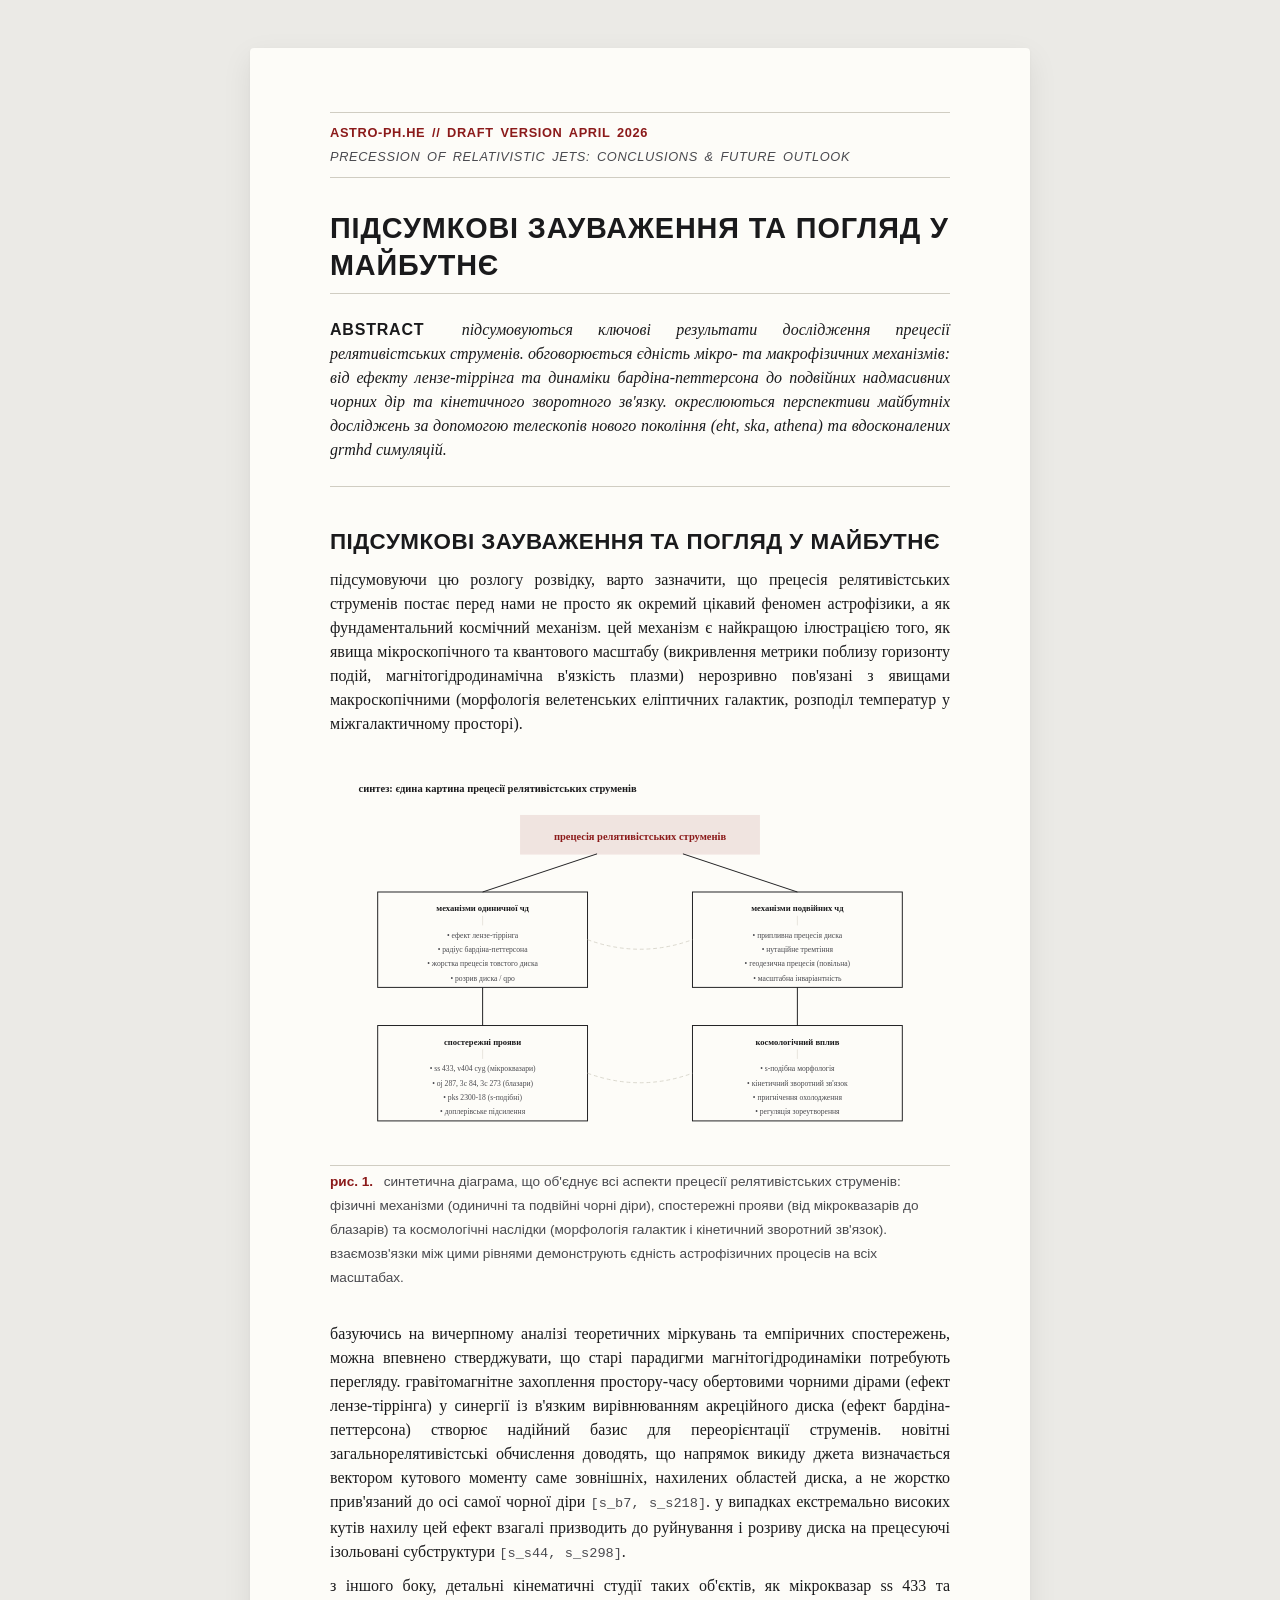
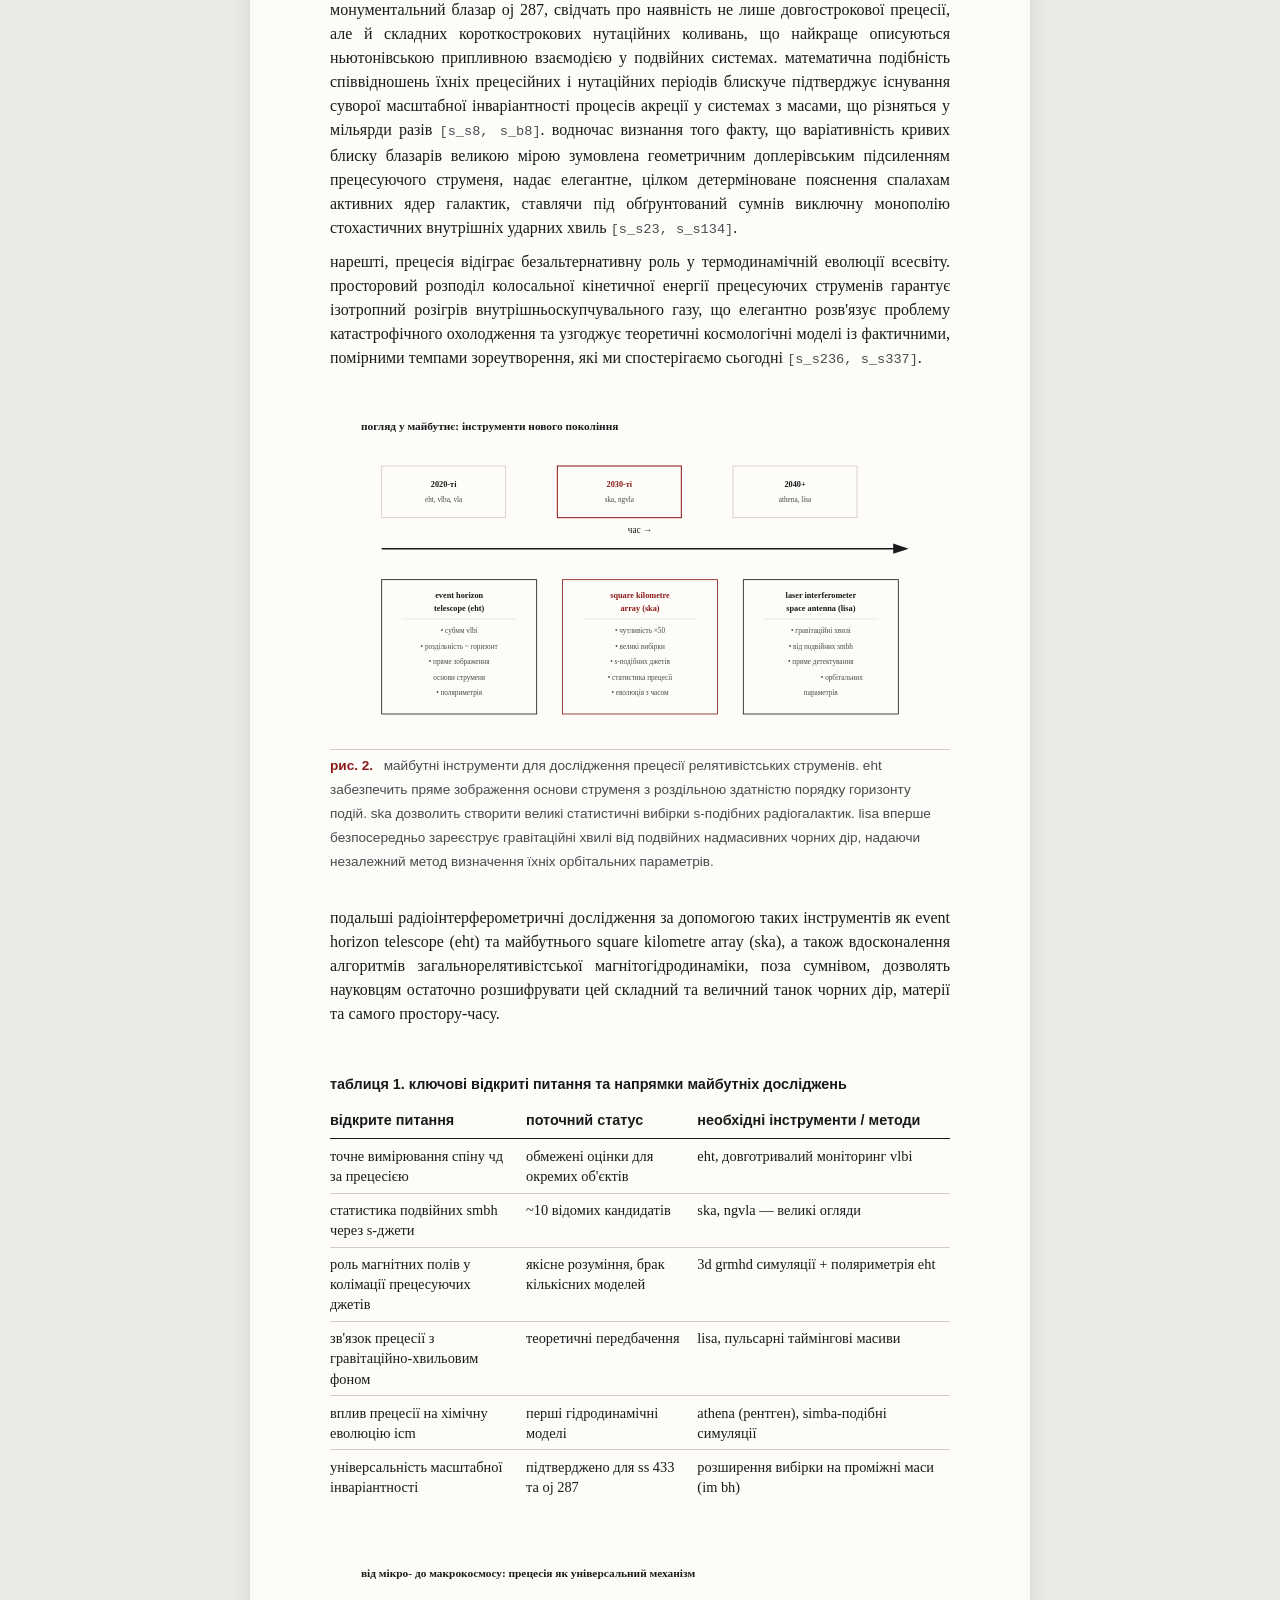
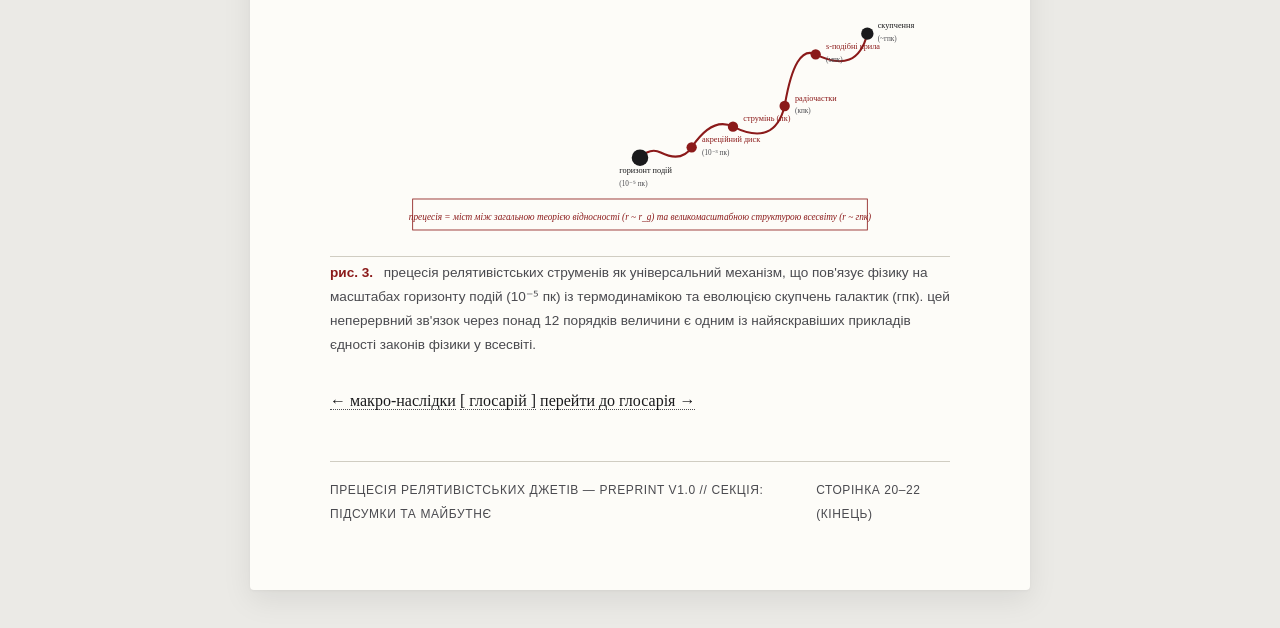
<file: conclusions.html>
<!DOCTYPE html>
<html lang="uk">
<head>
  <meta charset="UTF-8">
  <meta name="viewport" content="width=device-width, initial-scale=1.0">
  <title>підсумкові зауваження та погляд у майбутнє</title>
  <link rel="stylesheet" href="style.css">
</head>
<body>

<!-- === PREPRINT HEADER (arXiv Strip) === -->
<div class="preprint-header">
  <span class="left">astro-ph.HE // draft version april 2026</span>
  <span class="right">precession of relativistic jets: conclusions &amp; future outlook</span>
</div>

<!-- === TITLE SECTION === -->
<h1>підсумкові зауваження та погляд у майбутнє</h1>

<!-- === ABSTRACT === -->
<div class="abstract">
  <p><strong>abstract</strong> підсумовуються ключові результати дослідження прецесії релятивістських струменів. обговорюється єдність мікро- та макрофізичних механізмів: від ефекту лензе-тіррінга та динаміки бардіна-петтерсона до подвійних надмасивних чорних дір та кінетичного зворотного зв'язку. окреслюються перспективи майбутніх досліджень за допомогою телескопів нового покоління (eht, ska, athena) та вдосконалених grmhd симуляцій.</p>
</div>

<!-- ============================================================ -->
<!-- SECTION: ПІДСУМКОВІ ЗАУВАЖЕННЯ -->
<!-- ============================================================ -->

<h2>підсумкові зауваження та погляд у майбутнє</h2>

<p>підсумовуючи цю розлогу розвідку, варто зазначити, що прецесія релятивістських струменів постає перед нами не просто як окремий цікавий феномен астрофізики, а як фундаментальний космічний механізм. цей механізм є найкращою ілюстрацією того, як явища мікроскопічного та квантового масштабу (викривлення метрики поблизу горизонту подій, магнітогідродинамічна в'язкість плазми) нерозривно пов'язані з явищами макроскопічними (морфологія велетенських еліптичних галактик, розподіл температур у міжгалактичному просторі).</p>

<!-- === FIGURE 1: Synthesis Diagram === -->
<figure class="fig-interactive">
  <svg width="100%" height="auto" viewBox="0 0 650 400" style="background: var(--paper);">
    <text x="30" y="25" font-size="11" fill="var(--ink)" font-weight="bold">синтез: єдина картина прецесії релятивістських струменів</text>
    
    <!-- Central unifying theme -->
    <rect x="200" y="50" width="250" height="40" fill="var(--accent)" opacity="0.1" stroke="var(--accent)" stroke-width="1.5" />
    <text x="325" y="75" font-size="11" fill="var(--accent)" text-anchor="middle" font-weight="bold">прецесія релятивістських струменів</text>
    
    <!-- Branch 1: Single BH mechanisms -->
    <rect x="50" y="130" width="220" height="100" fill="var(--paper)" stroke="var(--ink)" stroke-width="1" />
    <text x="160" y="150" font-size="9" fill="var(--ink)" text-anchor="middle" font-weight="bold">механізми одиничної чд</text>
    <line x1="160" y1="155" x2="160" y2="165" stroke="var(--rule)" stroke-width="0.5" />
    <text x="160" y="178" font-size="8" fill="var(--ink-light)" text-anchor="middle">• ефект лензе-тіррінга</text>
    <text x="160" y="193" font-size="8" fill="var(--ink-light)" text-anchor="middle">• радіус бардіна-петтерсона</text>
    <text x="160" y="208" font-size="8" fill="var(--ink-light)" text-anchor="middle">• жорстка прецесія товстого диска</text>
    <text x="160" y="223" font-size="8" fill="var(--ink-light)" text-anchor="middle">• розрив диска / qpo</text>
    
    <!-- Branch 2: Binary BH mechanisms -->
    <rect x="380" y="130" width="220" height="100" fill="var(--paper)" stroke="var(--ink)" stroke-width="1" />
    <text x="490" y="150" font-size="9" fill="var(--ink)" text-anchor="middle" font-weight="bold">механізми подвійних чд</text>
    <line x1="490" y1="155" x2="490" y2="165" stroke="var(--rule)" stroke-width="0.5" />
    <text x="490" y="178" font-size="8" fill="var(--ink-light)" text-anchor="middle">• припливна прецесія диска</text>
    <text x="490" y="193" font-size="8" fill="var(--ink-light)" text-anchor="middle">• нутаційне тремтіння</text>
    <text x="490" y="208" font-size="8" fill="var(--ink-light)" text-anchor="middle">• геодезична прецесія (повільна)</text>
    <text x="490" y="223" font-size="8" fill="var(--ink-light)" text-anchor="middle">• масштабна інваріантність</text>
    
    <!-- Connecting lines from top to branches -->
    <line x1="280" y1="90" x2="160" y2="130" stroke="var(--ink)" stroke-width="1" />
    <line x1="370" y1="90" x2="490" y2="130" stroke="var(--ink)" stroke-width="1" />
    
    <!-- Branch 3: Observational manifestations -->
    <rect x="50" y="270" width="220" height="100" fill="var(--paper)" stroke="var(--ink)" stroke-width="1" />
    <text x="160" y="290" font-size="9" fill="var(--ink)" text-anchor="middle" font-weight="bold">спостережні прояви</text>
    <line x1="160" y1="295" x2="160" y2="305" stroke="var(--rule)" stroke-width="0.5" />
    <text x="160" y="318" font-size="8" fill="var(--ink-light)" text-anchor="middle">• ss 433, v404 cyg (мікроквазари)</text>
    <text x="160" y="333" font-size="8" fill="var(--ink-light)" text-anchor="middle">• oj 287, 3c 84, 3c 273 (блазари)</text>
    <text x="160" y="348" font-size="8" fill="var(--ink-light)" text-anchor="middle">• pks 2300-18 (s-подібні)</text>
    <text x="160" y="363" font-size="8" fill="var(--ink-light)" text-anchor="middle">• доплерівське підсилення</text>
    
    <!-- Branch 4: Cosmological impact -->
    <rect x="380" y="270" width="220" height="100" fill="var(--paper)" stroke="var(--ink)" stroke-width="1" />
    <text x="490" y="290" font-size="9" fill="var(--ink)" text-anchor="middle" font-weight="bold">космологічний вплив</text>
    <line x1="490" y1="295" x2="490" y2="305" stroke="var(--rule)" stroke-width="0.5" />
    <text x="490" y="318" font-size="8" fill="var(--ink-light)" text-anchor="middle">• s-подібна морфологія</text>
    <text x="490" y="333" font-size="8" fill="var(--ink-light)" text-anchor="middle">• кінетичний зворотний зв'язок</text>
    <text x="490" y="348" font-size="8" fill="var(--ink-light)" text-anchor="middle">• пригнічення охолодження</text>
    <text x="490" y="363" font-size="8" fill="var(--ink-light)" text-anchor="middle">• регуляція зореутворення</text>
    
    <!-- Connecting lines from branches to lower -->
    <line x1="160" y1="230" x2="160" y2="270" stroke="var(--ink)" stroke-width="1" />
    <line x1="490" y1="230" x2="490" y2="270" stroke="var(--ink)" stroke-width="1" />
    
    <!-- Cross-connections -->
    <path d="M 270 180 Q 325 200 380 180" stroke="var(--rule)" stroke-width="0.8" stroke-dasharray="4,3" fill="none" />
    <path d="M 270 320 Q 325 340 380 320" stroke="var(--rule)" stroke-width="0.8" stroke-dasharray="4,3" fill="none" />
  </svg>
  <figcaption>
    <span class="fig-label">рис. 1.</span>
    синтетична діаграма, що об'єднує всі аспекти прецесії релятивістських струменів: фізичні механізми (одиничні та подвійні чорні діри), спостережні прояви (від мікроквазарів до блазарів) та космологічні наслідки (морфологія галактик і кінетичний зворотний зв'язок). взаємозв'язки між цими рівнями демонструють єдність астрофізичних процесів на всіх масштабах.
  </figcaption>
</figure>

<p>базуючись на вичерпному аналізі теоретичних міркувань та емпіричних спостережень, можна впевнено стверджувати, що старі парадигми магнітогідродинаміки потребують перегляду. гравітомагнітне захоплення простору-часу обертовими чорними дірами (ефект лензе-тіррінга) у синергії із в'язким вирівнюванням акреційного диска (ефект бардіна-петтерсона) створює надійний базис для переорієнтації струменів. новітні загальнорелятивістські обчислення доводять, що напрямок викиду джета визначається вектором кутового моменту саме зовнішніх, нахилених областей диска, а не жорстко прив'язаний до осі самої чорної діри <span class="citation" data-ref="ref_b7">[s_b7, s_s218]</span>. у випадках екстремально високих кутів нахилу цей ефект взагалі призводить до руйнування і розриву диска на прецесуючі ізольовані субструктури <span class="citation" data-ref="ref_s44">[s_s44, s_s298]</span>.</p>

<p>з іншого боку, детальні кінематичні студії таких об'єктів, як мікроквазар ss 433 та монументальний блазар oj 287, свідчать про наявність не лише довгострокової прецесії, але й складних короткострокових нутаційних коливань, що найкраще описуються ньютонівською припливною взаємодією у подвійних системах. математична подібність співвідношень їхніх прецесійних і нутаційних періодів блискуче підтверджує існування суворої масштабної інваріантності процесів акреції у системах з масами, що різняться у мільярди разів <span class="citation" data-ref="ref_s8">[s_s8, s_b8]</span>. водночас визнання того факту, що варіативність кривих блиску блазарів великою мірою зумовлена геометричним доплерівським підсиленням прецесуючого струменя, надає елегантне, цілком детерміноване пояснення спалахам активних ядер галактик, ставлячи під обґрунтований сумнів виключну монополію стохастичних внутрішніх ударних хвиль <span class="citation" data-ref="ref_s23">[s_s23, s_s134]</span>.</p>

<p>нарешті, прецесія відіграє безальтернативну роль у термодинамічній еволюції всесвіту. просторовий розподіл колосальної кінетичної енергії прецесуючих струменів гарантує ізотропний розігрів внутрішньоскупчувального газу, що елегантно розв'язує проблему катастрофічного охолодження та узгоджує теоретичні космологічні моделі із фактичними, помірними темпами зореутворення, які ми спостерігаємо сьогодні <span class="citation" data-ref="ref_s236">[s_s236, s_s337]</span>.</p>

<!-- === FIGURE 2: Future Observatories === -->
<figure class="fig-interactive">
  <svg width="100%" height="auto" viewBox="0 0 600 320" style="background: var(--paper);">
    <text x="30" y="25" font-size="11" fill="var(--ink)" font-weight="bold">погляд у майбутнє: інструменти нового покоління</text>
    
    <!-- Timeline arrow -->
    <line x1="50" y1="140" x2="550" y2="140" stroke="var(--ink)" stroke-width="1.5" />
    <polygon points="545,135 560,140 545,145" fill="var(--ink)" />
    
    <text x="300" y="125" font-size="9" fill="var(--ink)" text-anchor="middle">час →</text>
    
    <!-- Current era -->
    <rect x="50" y="60" width="120" height="50" fill="var(--paper)" stroke="var(--rule)" stroke-width="0.8" />
    <text x="110" y="80" font-size="8" fill="var(--ink)" text-anchor="middle" font-weight="bold">2020-ті</text>
    <text x="110" y="95" font-size="7" fill="var(--ink-light)" text-anchor="middle">eht, vlba, vla</text>
    
    <!-- Near future -->
    <rect x="220" y="60" width="120" height="50" fill="var(--paper)" stroke="var(--accent)" stroke-width="1" />
    <text x="280" y="80" font-size="8" fill="var(--accent)" text-anchor="middle" font-weight="bold">2030-ті</text>
    <text x="280" y="95" font-size="7" fill="var(--ink-light)" text-anchor="middle">ska, ngvla</text>
    
    <!-- Far future -->
    <rect x="390" y="60" width="120" height="50" fill="var(--paper)" stroke="var(--rule)" stroke-width="0.8" />
    <text x="450" y="80" font-size="8" fill="var(--ink)" text-anchor="middle" font-weight="bold">2040+</text>
    <text x="450" y="95" font-size="7" fill="var(--ink-light)" text-anchor="middle">athena, lisa</text>
    
    <!-- EHT detail -->
    <rect x="50" y="170" width="150" height="130" fill="var(--paper)" stroke="var(--ink)" stroke-width="0.8" />
    <text x="125" y="188" font-size="8" fill="var(--ink)" text-anchor="middle" font-weight="bold">event horizon</text>
    <text x="125" y="200" font-size="8" fill="var(--ink)" text-anchor="middle" font-weight="bold">telescope (eht)</text>
    <line x1="70" y1="208" x2="180" y2="208" stroke="var(--rule)" stroke-width="0.4" />
    <text x="125" y="222" font-size="7" fill="var(--ink-light)" text-anchor="middle">• субмм vlbi</text>
    <text x="125" y="237" font-size="7" fill="var(--ink-light)" text-anchor="middle">• роздільність ~ горизонт</text>
    <text x="125" y="252" font-size="7" fill="var(--ink-light)" text-anchor="middle">• пряме зображення</text>
    <text x="125" y="267" font-size="7" fill="var(--ink-light)" text-anchor="middle">  основи струменя</text>
    <text x="125" y="282" font-size="7" fill="var(--ink-light)" text-anchor="middle">• поляриметрія</text>
    
    <!-- SKA detail -->
    <rect x="225" y="170" width="150" height="130" fill="var(--paper)" stroke="var(--accent)" stroke-width="0.8" />
    <text x="300" y="188" font-size="8" fill="var(--accent)" text-anchor="middle" font-weight="bold">square kilometre</text>
    <text x="300" y="200" font-size="8" fill="var(--accent)" text-anchor="middle" font-weight="bold">array (ska)</text>
    <line x1="245" y1="208" x2="355" y2="208" stroke="var(--rule)" stroke-width="0.4" />
    <text x="300" y="222" font-size="7" fill="var(--ink-light)" text-anchor="middle">• чутливість ×50</text>
    <text x="300" y="237" font-size="7" fill="var(--ink-light)" text-anchor="middle">• великі вибірки</text>
    <text x="300" y="252" font-size="7" fill="var(--ink-light)" text-anchor="middle">• s-подібних джетів</text>
    <text x="300" y="267" font-size="7" fill="var(--ink-light)" text-anchor="middle">• статистика прецесії</text>
    <text x="300" y="282" font-size="7" fill="var(--ink-light)" text-anchor="middle">• еволюція з часом</text>
    
    <!-- LISA detail -->
    <rect x="400" y="170" width="150" height="130" fill="var(--paper)" stroke="var(--ink)" stroke-width="0.8" />
    <text x="475" y="188" font-size="8" fill="var(--ink)" text-anchor="middle" font-weight="bold">laser interferometer</text>
    <text x="475" y="200" font-size="8" fill="var(--ink)" text-anchor="middle" font-weight="bold">space antenna (lisa)</text>
    <line x1="420" y1="208" x2="530" y2="208" stroke="var(--rule)" stroke-width="0.4" />
    <text x="475" y="222" font-size="7" fill="var(--ink-light)" text-anchor="middle">• гравітаційні хвилі</text>
    <text x="475" y="237" font-size="7" fill="var(--ink-light)" text-anchor="middle">• від подвійних smbh</text>
    <text x="475" y="252" font-size="7" fill="var(--ink-light)" text-anchor="middle">• пряме детектування</text>
    <text x="475" y="267" font-size="7" fill="var(--ink-light)" text-anchor="514">• орбітальних</text>
    <text x="475" y="282" font-size="7" fill="var(--ink-light)" text-anchor="middle">  параметрів</text>
  </svg>
  <figcaption>
    <span class="fig-label">рис. 2.</span>
    майбутні інструменти для дослідження прецесії релятивістських струменів. eht забезпечить пряме зображення основи струменя з роздільною здатністю порядку горизонту подій. ska дозволить створити великі статистичні вибірки s-подібних радіогалактик. lisa вперше безпосередньо зареєструє гравітаційні хвилі від подвійних надмасивних чорних дір, надаючи незалежний метод визначення їхніх орбітальних параметрів.
  </figcaption>
</figure>

<p>подальші радіоінтерферометричні дослідження за допомогою таких інструментів як event horizon telescope (eht) та майбутнього square kilometre array (ska), а також вдосконалення алгоритмів загальнорелятивістської магнітогідродинаміки, поза сумнівом, дозволять науковцям остаточно розшифрувати цей складний та величний танок чорних дір, матерії та самого простору-часу.</p>

<!-- === TABLE: Open Questions === -->
<div class="table-wrapper">
  <table>
    <caption>таблиця 1. ключові відкриті питання та напрямки майбутніх досліджень</caption>
    <thead>
      <tr>
        <th>відкрите питання</th>
        <th>поточний статус</th>
        <th>необхідні інструменти / методи</th>
      </tr>
    </thead>
    <tbody>
      <tr>
        <td>точне вимірювання спіну чд за прецесією</td>
        <td>обмежені оцінки для окремих об'єктів</td>
        <td>eht, довготривалий моніторинг vlbi</td>
      </tr>
      <tr>
        <td>статистика подвійних smbh через s-джети</td>
        <td>~10 відомих кандидатів</td>
        <td>ska, ngvla — великі огляди</td>
      </tr>
      <tr>
        <td>роль магнітних полів у колімації прецесуючих джетів</td>
        <td>якісне розуміння, брак кількісних моделей</td>
        <td>3d grmhd симуляції + поляриметрія eht</td>
      </tr>
      <tr>
        <td>зв'язок прецесії з гравітаційно-хвильовим фоном</td>
        <td>теоретичні передбачення</td>
        <td>lisa, пульсарні таймінгові масиви</td>
      </tr>
      <tr>
        <td>вплив прецесії на хімічну еволюцію icm</td>
        <td>перші гідродинамічні моделі</td>
        <td>athena (рентген), simba-подібні симуляції</td>
      </tr>
      <tr>
        <td>універсальність масштабної інваріантності</td>
        <td>підтверджено для ss 433 та oj 287</td>
        <td>розширення вибірки на проміжні маси (im bh)</td>
      </tr>
    </tbody>
  </table>
</div>

<!-- === FIGURE 3: Concluding Spiral === -->
<figure class="fig-interactive">
  <svg width="100%" height="auto" viewBox="0 0 600 280" style="background: var(--paper);">
    <text x="30" y="25" font-size="11" fill="var(--ink)" font-weight="bold">від мікро- до макрокосмосу: прецесія як універсальний механізм</text>
    
    <!-- Spiral representing scale continuity -->
    <path d="M 300 200 
             Q 310 190 320 195 
             Q 340 205 350 190 
             Q 370 160 390 170 
             Q 430 190 440 150 
             Q 450 90 470 100 
             Q 510 120 520 80" 
          stroke="var(--accent)" stroke-width="2" fill="none" />
    
    <!-- Scale markers along spiral -->
    <circle cx="300" cy="200" r="8" fill="var(--ink)" />
    <text x="280" y="215" font-size="8" fill="var(--ink)">горизонт подій</text>
    <text x="280" y="227" font-size="7" fill="var(--ink-light)">(10⁻⁵ пк)</text>
    
    <circle cx="350" cy="190" r="5" fill="var(--accent)" />
    <text x="360" y="185" font-size="8" fill="var(--accent)">акреційний диск</text>
    <text x="360" y="197" font-size="7" fill="var(--ink-light)">(10⁻³ пк)</text>
    
    <circle cx="390" cy="170" r="5" fill="var(--accent)" />
    <text x="400" y="165" font-size="8" fill="var(--accent)">струмінь (пк)</text>
    
    <circle cx="440" cy="150" r="5" fill="var(--accent)" />
    <text x="450" y="145" font-size="8" fill="var(--accent)">радіочастки</text>
    <text x="450" y="157" font-size="7" fill="var(--ink-light)">(кпк)</text>
    
    <circle cx="470" cy="100" r="5" fill="var(--accent)" />
    <text x="480" y="95" font-size="8" fill="var(--accent)">s-подібні крила</text>
    <text x="480" y="107" font-size="7" fill="var(--ink-light)">(мпк)</text>
    
    <circle cx="520" cy="80" r="6" fill="var(--ink)" />
    <text x="530" y="75" font-size="8" fill="var(--ink)">скупчення</text>
    <text x="530" y="87" font-size="7" fill="var(--ink-light)">(~гпк)</text>
    
    <!-- Unifying equation -->
    <rect x="80" y="240" width="440" height="30" fill="var(--paper)" stroke="var(--accent)" stroke-width="0.8" />
    <text x="300" y="260" font-size="9" fill="var(--accent)" text-anchor="middle" font-style="italic">прецесія = міст між загальною теорією відносності (r ~ r_g) та великомасштабною структурою всесвіту (r ~ гпк)</text>
  </svg>
  <figcaption>
    <span class="fig-label">рис. 3.</span>
    прецесія релятивістських струменів як універсальний механізм, що пов'язує фізику на масштабах горизонту подій (10⁻⁵ пк) із термодинамікою та еволюцією скупчень галактик (гпк). цей неперервний зв'язок через понад 12 порядків величини є одним із найяскравіших прикладів єдності законів фізики у всесвіті.
  </figcaption>
</figure>

<div class="page-navigation">
  <a href="effects.html" class="prev">← макро-наслідки</a>
  <a href="glossary.html" class="glossary-link">[ глосарій ]</a>
  <a href="glossary.html" class="next">перейти до глосарія →</a>
</div>

<!-- === FOOTER METADATA === -->
<div class="footer-meta">
  <span>прецесія релятивістських джетів — preprint v1.0 // секція: підсумки та майбутнє</span>
  <span>сторінка 20–22 (кінець)</span>
</div>

<!-- === HIDDEN REFERENCES === -->
<div style="display: none;">
  <span id="ref_b7">s_b7: Liska M. et al. (2018), MNRAS, 474, L81</span>
  <span id="ref_s218">s_s218: Liska M. et al. (2023), ApJ, 935, 70</span>
  <span id="ref_s44">s_s44: Nixon C.J. et al. (2012), MNRAS, 422, 2547</span>
  <span id="ref_s298">s_s298: Raj A., Nixon C.J., Dogan S. (2021), MNRAS, 505, 5421</span>
  <span id="ref_s8">s_s8: Britzen S. et al. (2017), A&A, 602, A29</span>
  <span id="ref_b8">s_b8: Britzen S. et al. (2023), A&A, 670, A108</span>
  <span id="ref_s23">s_s23: Caproni A., Abraham Z., Monteiro H. (2013), MNRAS, 428, 280</span>
  <span id="ref_s134">s_s134: Stirling A. et al. (2003), MNRAS, 341, 405</span>
  <span id="ref_s236">s_s236: Horton M.A. et al. (2021), MNRAS, 505, 2351</span>
  <span id="ref_s337">s_s337: Soker N. (2016), NewAR, 75, 1</span>
</div>

<script src="global.js"></script>
</body>
</html>
</file>
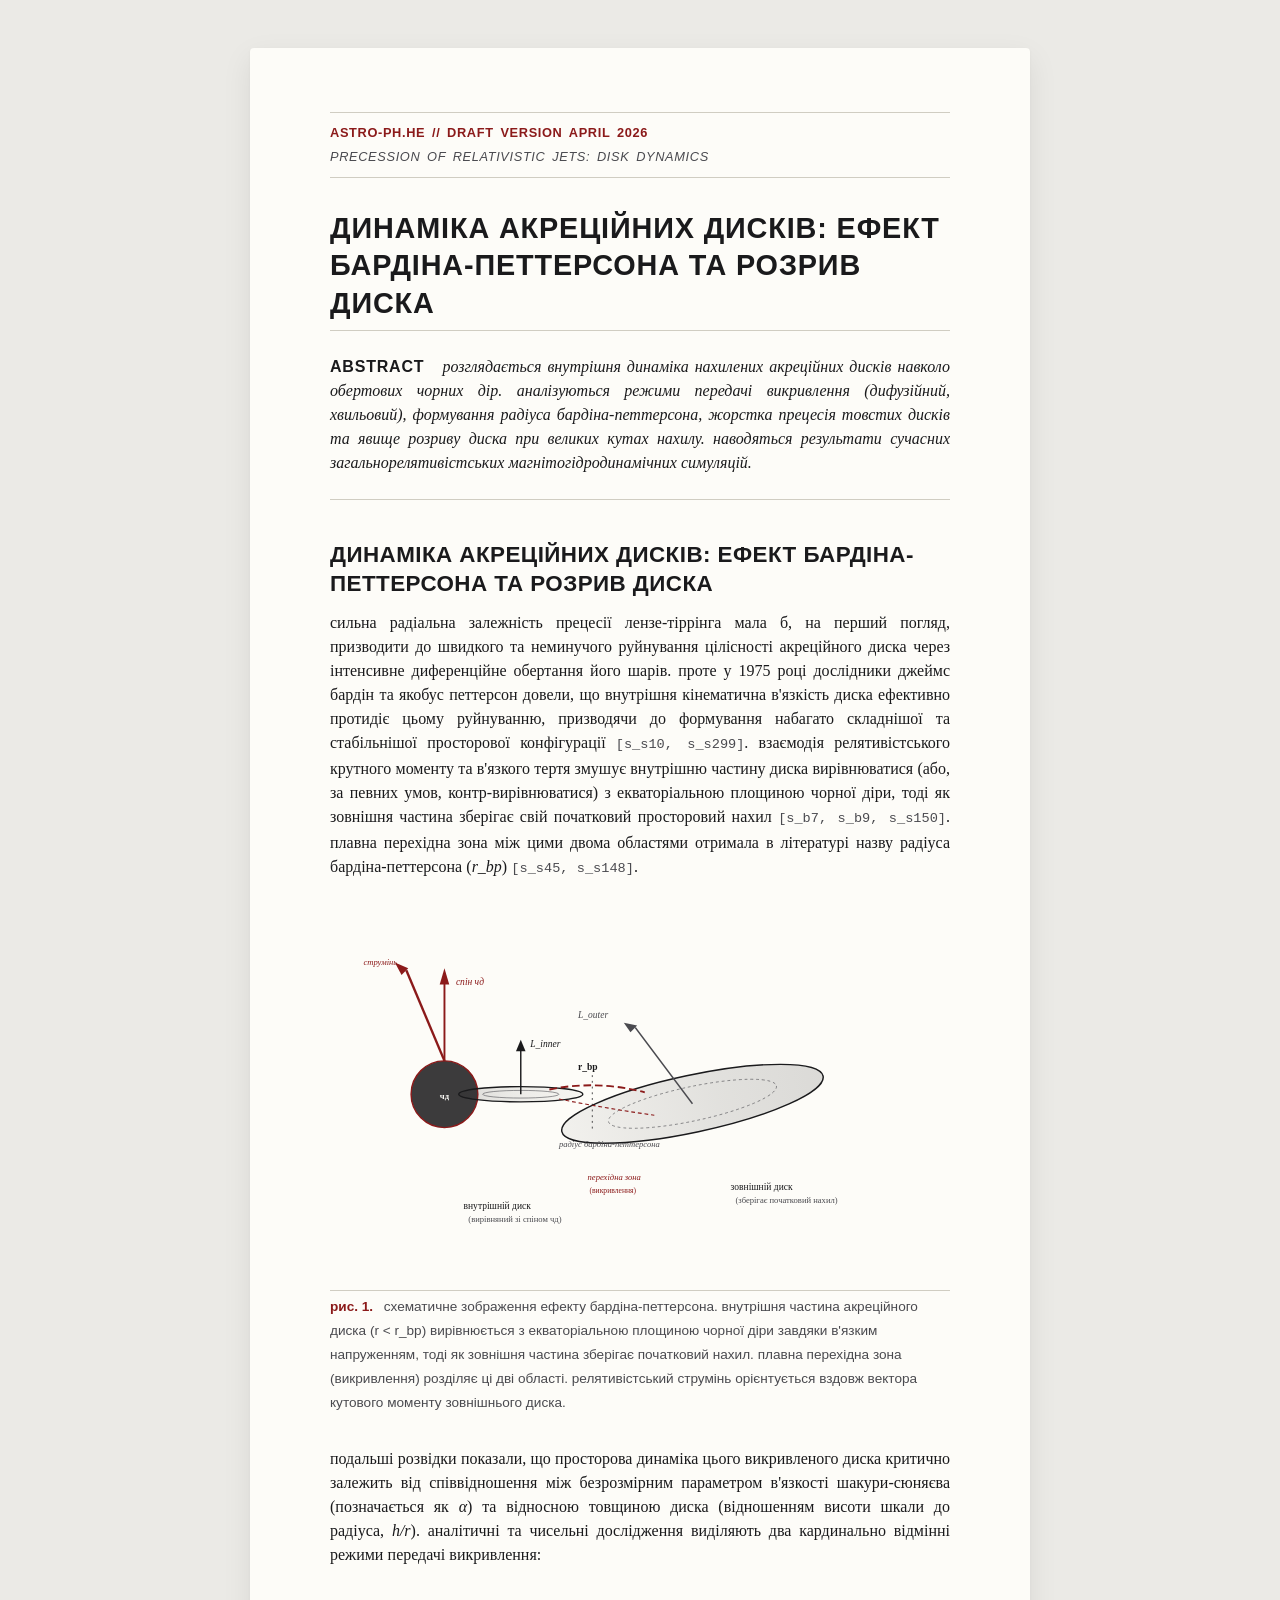
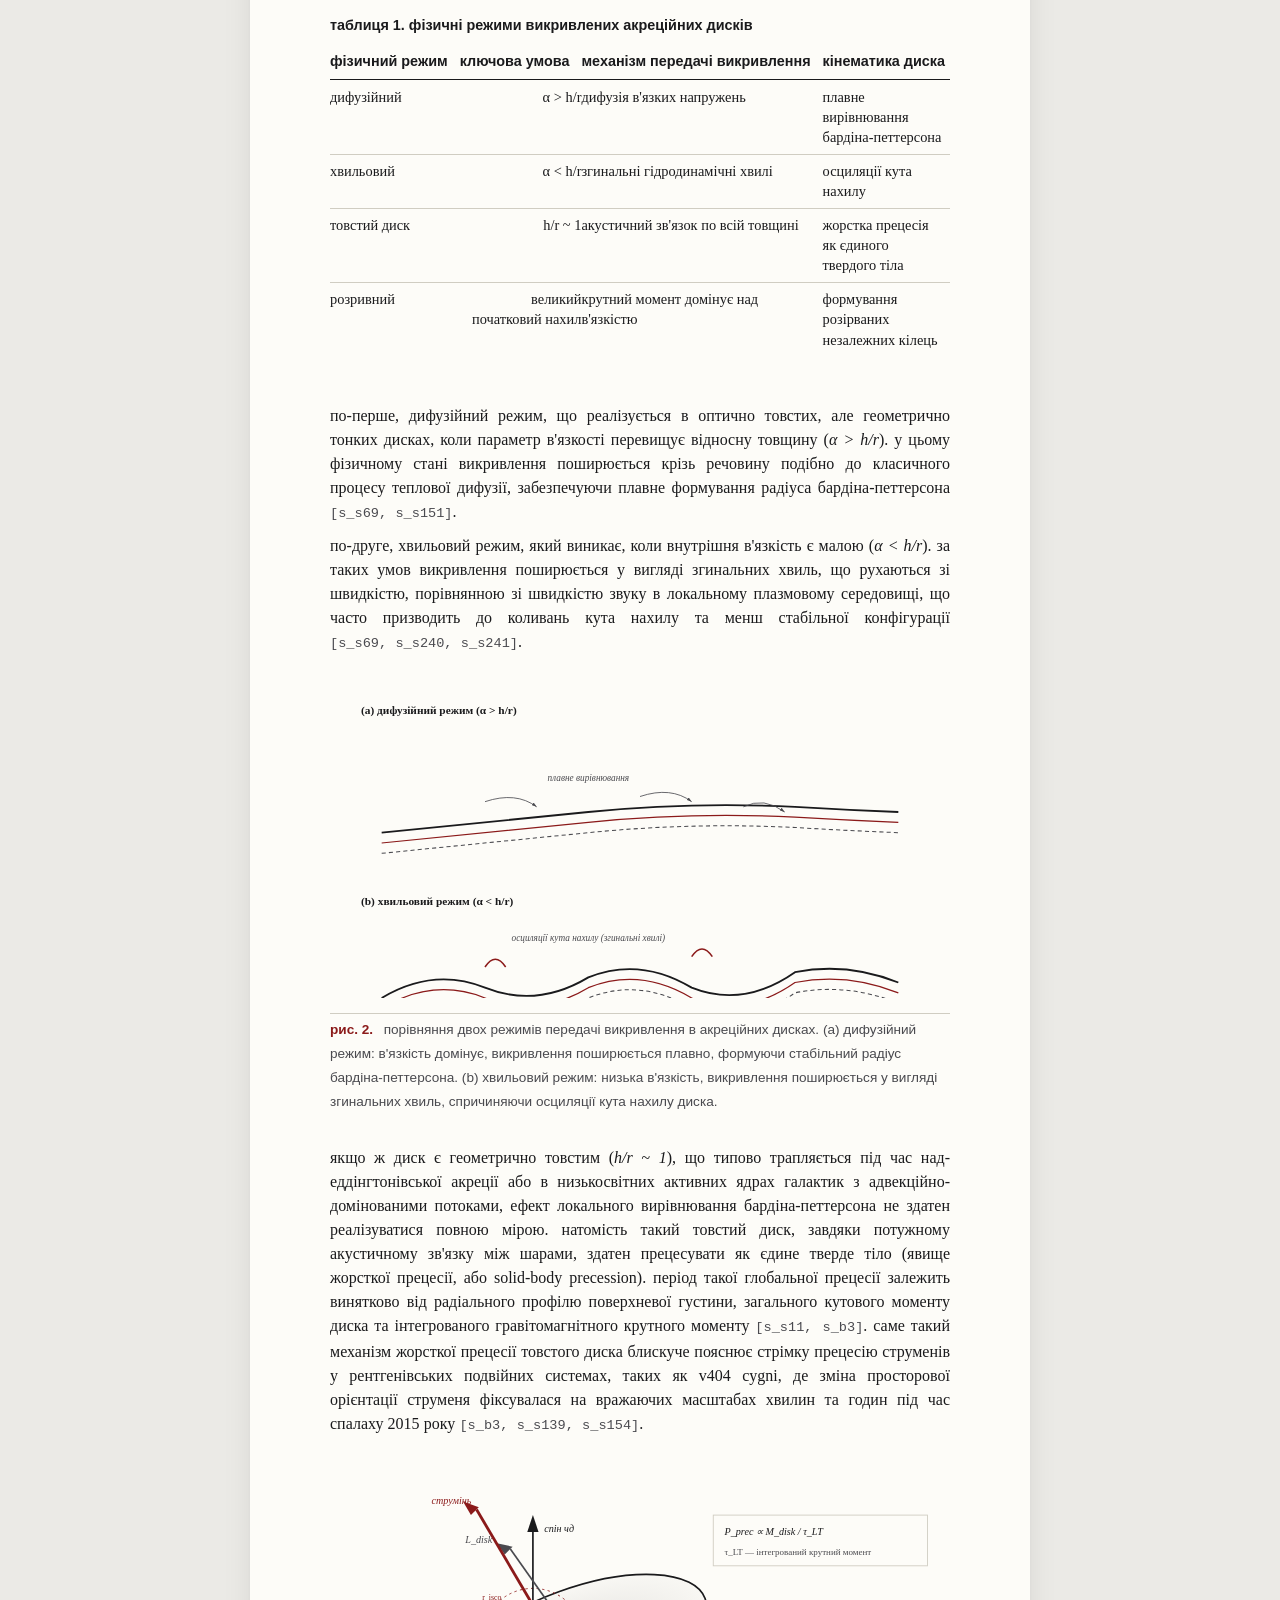
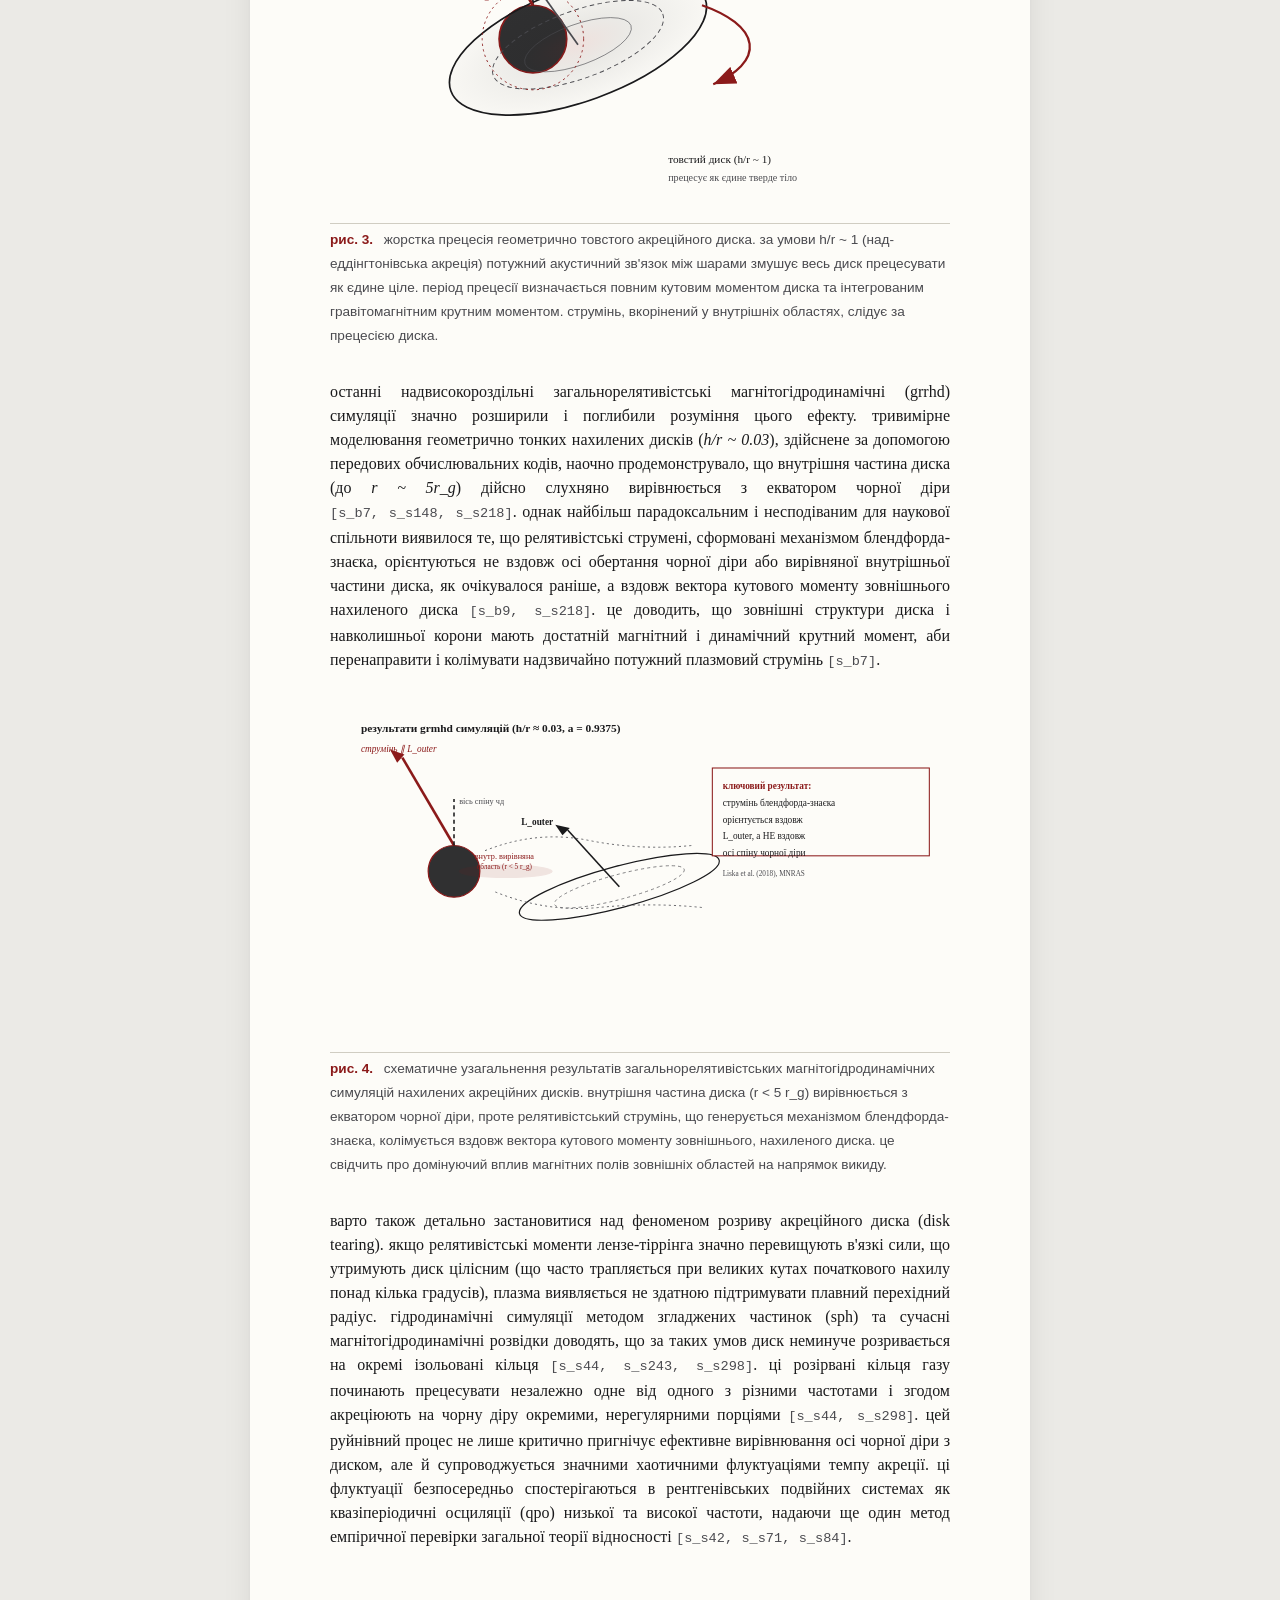
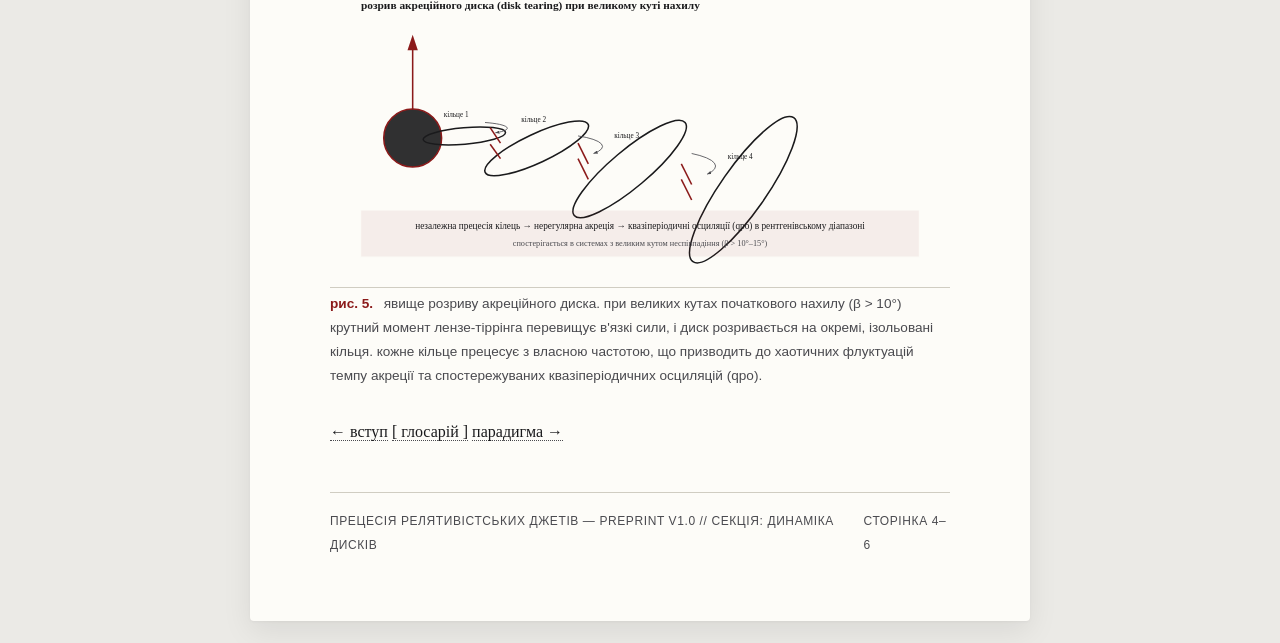
<file: dynamics.html>
<!DOCTYPE html>
<html lang="uk">
<head>
  <meta charset="UTF-8">
  <meta name="viewport" content="width=device-width, initial-scale=1.0">
  <title>динаміка акреційних дисків — бардін-петтерсон та розрив</title>
  <link rel="stylesheet" href="style.css">
</head>
<body>

<!-- === PREPRINT HEADER (arXiv Strip) === -->
<div class="preprint-header">
  <span class="left">astro-ph.HE // draft version april 2026</span>
  <span class="right">precession of relativistic jets: disk dynamics</span>
</div>

<!-- === TITLE SECTION === -->
<h1>динаміка акреційних дисків: ефект бардіна-петтерсона та розрив диска</h1>

<!-- === ABSTRACT === -->
<div class="abstract">
  <p><strong>abstract</strong> розглядається внутрішня динаміка нахилених акреційних дисків навколо обертових чорних дір. аналізуються режими передачі викривлення (дифузійний, хвильовий), формування радіуса бардіна-петтерсона, жорстка прецесія товстих дисків та явище розриву диска при великих кутах нахилу. наводяться результати сучасних загальнорелятивістських магнітогідродинамічних симуляцій.</p>
</div>

<!-- ============================================================ -->
<!-- SECTION: ДИНАМІКА АКРЕЦІЙНИХ ДИСКІВ -->
<!-- ============================================================ -->

<h2>динаміка акреційних дисків: ефект бардіна-петтерсона та розрив диска</h2>

<p>сильна радіальна залежність прецесії лензе-тіррінга мала б, на перший погляд, призводити до швидкого та неминучого руйнування цілісності акреційного диска через інтенсивне диференційне обертання його шарів. проте у 1975 році дослідники джеймс бардін та якобус петтерсон довели, що внутрішня кінематична в'язкість диска ефективно протидіє цьому руйнуванню, призводячи до формування набагато складнішої та стабільнішої просторової конфігурації <span class="citation" data-ref="ref_s10">[s_s10, s_s299]</span>. взаємодія релятивістського крутного моменту та в'язкого тертя змушує внутрішню частину диска вирівнюватися (або, за певних умов, контр-вирівнюватися) з екваторіальною площиною чорної діри, тоді як зовнішня частина зберігає свій початковий просторовий нахил <span class="citation" data-ref="ref_b7">[s_b7, s_b9, s_s150]</span>. плавна перехідна зона між цими двома областями отримала в літературі назву радіуса бардіна-петтерсона (<span class="math">r_bp</span>) <span class="citation" data-ref="ref_s45">[s_s45, s_s148]</span>.</p>

<!-- === FIGURE 1: Bardeen-Petterson Effect Diagram === -->
<figure class="fig-interactive">
  <svg width="100%" height="auto" viewBox="0 0 650 380" style="background: var(--paper);">
    <defs>
      <linearGradient id="diskGradInner" x1="0%" y1="0%" x2="100%" y2="0%">
        <stop offset="0%" stop-color="var(--ink)" stop-opacity="0.15" />
        <stop offset="40%" stop-color="var(--ink)" stop-opacity="0.08" />
        <stop offset="100%" stop-color="var(--ink)" stop-opacity="0.03" />
      </linearGradient>
      <linearGradient id="diskGradOuter" x1="0%" y1="0%" x2="100%" y2="0%">
        <stop offset="0%" stop-color="var(--ink)" stop-opacity="0.05" />
        <stop offset="60%" stop-color="var(--ink)" stop-opacity="0.12" />
        <stop offset="100%" stop-color="var(--ink)" stop-opacity="0.15" />
      </linearGradient>
    </defs>
    
    <!-- Black hole -->
    <circle cx="120" cy="190" r="35" fill="var(--ink)" opacity="0.85" />
    <circle cx="120" cy="190" r="35" fill="none" stroke="var(--accent)" stroke-width="1.5" />
    <text x="120" y="195" font-size="9" fill="var(--paper)" text-anchor="middle" font-weight="bold">чд</text>
    
    <!-- Spin axis (vertical) -->
    <line x1="120" y1="155" x2="120" y2="70" stroke="var(--accent)" stroke-width="2" />
    <polygon points="115,75 120,58 125,75" fill="var(--accent)" />
    <text x="132" y="75" font-size="10" fill="var(--accent)" font-style="italic">спін чд</text>
    
    <!-- Inner aligned disk (Bardeen-Petterson region) -->
    <ellipse cx="200" cy="190" rx="65" ry="8" stroke="var(--ink)" stroke-width="1.5" fill="url(#diskGradInner)" />
    <ellipse cx="200" cy="190" rx="40" ry="4" stroke="var(--ink-light)" stroke-width="0.6" fill="none" />
    
    <!-- Outer tilted disk -->
    <ellipse cx="380" cy="200" rx="140" ry="30" stroke="var(--ink)" stroke-width="1.5" fill="url(#diskGradOuter)" transform="rotate(-12, 380, 200)" />
    <ellipse cx="380" cy="200" rx="90" ry="18" stroke="var(--ink-light)" stroke-width="0.6" fill="none" transform="rotate(-12, 380, 200)" stroke-dasharray="3,3" />
    
    <!-- Transition zone (warp) -->
    <path d="M 230 185 Q 280 175 330 188" stroke="var(--accent)" stroke-width="2" fill="none" stroke-dasharray="8,4" />
    <path d="M 240 195 Q 290 205 340 212" stroke="var(--accent)" stroke-width="1.2" fill="none" stroke-dasharray="4,3" />
    
    <!-- r_bp label -->
    <line x1="275" y1="170" x2="275" y2="230" stroke="var(--ink)" stroke-width="0.8" stroke-dasharray="2,4" />
    <text x="260" y="165" font-size="10" fill="var(--ink)" font-weight="bold">r_bp</text>
    <text x="240" y="245" font-size="9" fill="var(--ink-light)" font-style="italic">радіус бардіна-петтерсона</text>
    
    <!-- Vectors -->
    <!-- L_disk outer -->
    <line x1="380" y1="200" x2="320" y2="120" stroke="var(--ink-light)" stroke-width="1.5" />
    <polygon points="315,125 308,115 322,118" fill="var(--ink-light)" />
    <text x="260" y="110" font-size="10" fill="var(--ink-light)" font-style="italic">L_outer</text>
    
    <!-- L_disk inner -->
    <line x1="200" y1="190" x2="200" y2="140" stroke="var(--ink)" stroke-width="1.5" />
    <polygon points="195,145 200,133 205,145" fill="var(--ink)" />
    <text x="210" y="140" font-size="10" fill="var(--ink)" font-style="italic">L_inner</text>
    
    <!-- Jet direction -->
    <line x1="120" y1="155" x2="80" y2="60" stroke="var(--accent)" stroke-width="2.5" />
    <polygon points="75,65 68,52 82,58" fill="var(--accent)" />
    <text x="35" y="55" font-size="9" fill="var(--accent)" font-style="italic">струмінь</text>
    
    <!-- Annotations -->
    <text x="140" y="310" font-size="10" fill="var(--ink)">внутрішній диск</text>
    <text x="145" y="324" font-size="9" fill="var(--ink-light)">(вирівняний зі спіном чд)</text>
    
    <text x="420" y="290" font-size="10" fill="var(--ink)">зовнішній диск</text>
    <text x="425" y="304" font-size="9" fill="var(--ink-light)">(зберігає початковий нахил)</text>
    
    <text x="270" y="280" font-size="9" fill="var(--accent)" font-style="italic">перехідна зона</text>
    <text x="272" y="294" font-size="8" fill="var(--accent)">(викривлення)</text>
  </svg>
  <figcaption>
    <span class="fig-label">рис. 1.</span>
    схематичне зображення ефекту бардіна-петтерсона. внутрішня частина акреційного диска (r &lt; r_bp) вирівнюється з екваторіальною площиною чорної діри завдяки в'язким напруженням, тоді як зовнішня частина зберігає початковий нахил. плавна перехідна зона (викривлення) розділяє ці дві області. релятивістський струмінь орієнтується вздовж вектора кутового моменту зовнішнього диска.
  </figcaption>
</figure>

<p>подальші розвідки показали, що просторова динаміка цього викривленого диска критично залежить від співвідношення між безрозмірним параметром в'язкості шакури-сюняєва (позначається як <span class="math">α</span>) та відносною товщиною диска (відношенням висоти шкали до радіуса, <span class="math">h/r</span>). аналітичні та чисельні дослідження виділяють два кардинально відмінні режими передачі викривлення:</p>

<!-- === TABLE: Physical Regimes of Warped Accretion Disks === -->
<div class="table-wrapper">
  <table class="sortable">
    <caption>таблиця 1. фізичні режими викривлених акреційних дисків</caption>
    <thead>
      <tr>
        <th>фізичний режим</th>
        <th>ключова умова</th>
        <th>механізм передачі викривлення</th>
        <th>кінематика диска</th>
        <th>вплив на релятивістський струмінь</th>
      </tr>
    </thead>
    <tbody>
      <tr>
        <td>дифузійний</td>
        <td class="numeric">α &gt; h/r</td>
        <td>дифузія в'язких напружень</td>
        <td>плавне вирівнювання бардіна-петтерсона</td>
        <td>струмінь вирівнюється із зовнішнім диском</td>
      </tr>
      <tr>
        <td>хвильовий</td>
        <td class="numeric">α &lt; h/r</td>
        <td>згинальні гідродинамічні хвилі</td>
        <td>осциляції кута нахилу</td>
        <td>мікроколивання осі струменя</td>
      </tr>
      <tr>
        <td>товстий диск</td>
        <td class="numeric">h/r ~ 1</td>
        <td>акустичний зв'язок по всій товщині</td>
        <td>жорстка прецесія як єдиного твердого тіла</td>
        <td>швидка, когерентна прецесія струменя</td>
      </tr>
      <tr>
        <td>розривний</td>
        <td class="numeric">великий початковий нахил</td>
        <td>крутний момент домінує над в'язкістю</td>
        <td>формування розірваних незалежних кілець</td>
        <td>втрата стабільності, qpo-модуляції</td>
      </tr>
    </tbody>
  </table>
</div>

<p>по-перше, дифузійний режим, що реалізується в оптично товстих, але геометрично тонких дисках, коли параметр в'язкості перевищує відносну товщину (<span class="math">α > h/r</span>). у цьому фізичному стані викривлення поширюється крізь речовину подібно до класичного процесу теплової дифузії, забезпечуючи плавне формування радіуса бардіна-петтерсона <span class="citation" data-ref="ref_s69">[s_s69, s_s151]</span>.</p>

<p>по-друге, хвильовий режим, який виникає, коли внутрішня в'язкість є малою (<span class="math">α < h/r</span>). за таких умов викривлення поширюється у вигляді згинальних хвиль, що рухаються зі швидкістю, порівнянною зі швидкістю звуку в локальному плазмовому середовищі, що часто призводить до коливань кута нахилу та менш стабільної конфігурації <span class="citation" data-ref="ref_s69">[s_s69, s_s240, s_s241]</span>.</p>

<!-- === FIGURE 2: Wave vs Diffusive Regime === -->
<figure class="fig-interactive">
  <svg width="100%" height="auto" viewBox="0 0 600 300" style="background: var(--paper);">
    <!-- Top panel: Diffusive regime -->
    <text x="30" y="25" font-size="11" fill="var(--ink)" font-weight="bold">(a) дифузійний режим (α &gt; h/r)</text>
    
    <!-- Disk cross-section - smooth warp -->
    <path d="M 50 140 Q 150 130 250 120 Q 350 110 450 115 Q 500 118 550 120" 
          stroke="var(--ink)" stroke-width="1.8" fill="none" />
    <path d="M 50 160 Q 150 150 250 140 Q 350 130 450 135 Q 500 138 550 140" 
          stroke="var(--ink-light)" stroke-width="1" fill="none" stroke-dasharray="4,3" />
    
    <!-- Midplane -->
    <path d="M 50 150 Q 150 140 250 130 Q 350 120 450 125 Q 500 128 550 130" 
          stroke="var(--accent)" stroke-width="1.2" fill="none" />
    
    <!-- Arrows showing viscous diffusion -->
    <path d="M 150 110 Q 180 100 200 115" stroke="var(--ink-light)" stroke-width="0.8" fill="none" marker-end="url(#arrowSmall)" />
    <path d="M 300 105 Q 330 95 350 110" stroke="var(--ink-light)" stroke-width="0.8" fill="none" marker-end="url(#arrowSmall)" />
    <path d="M 400 115 Q 420 105 440 120" stroke="var(--ink-light)" stroke-width="0.8" fill="none" marker-end="url(#arrowSmall)" />
    
    <text x="250" y="90" font-size="9" fill="var(--ink-light)" font-style="italic" text-anchor="middle">плавне вирівнювання</text>
    
    <!-- Bottom panel: Wave regime -->
    <text x="30" y="210" font-size="11" fill="var(--ink)" font-weight="bold">(b) хвильовий режим (α &lt; h/r)</text>
    
    <!-- Disk cross-section - oscillating warp -->
    <path d="M 50 300 Q 100 270 150 290 Q 200 310 250 280 Q 300 260 350 290 Q 400 310 450 275 Q 500 265 550 285" 
          stroke="var(--ink)" stroke-width="1.8" fill="none" />
    <path d="M 50 320 Q 100 290 150 310 Q 200 330 250 300 Q 300 280 350 310 Q 400 330 450 295 Q 500 285 550 305" 
          stroke="var(--ink-light)" stroke-width="1" fill="none" stroke-dasharray="4,3" />
    
    <!-- Midplane -->
    <path d="M 50 310 Q 100 280 150 300 Q 200 320 250 290 Q 300 270 350 300 Q 400 320 450 285 Q 500 275 550 295" 
          stroke="var(--accent)" stroke-width="1.2" fill="none" />
    
    <!-- Wave crests -->
    <path d="M 150 270 Q 160 255 170 270" stroke="var(--accent)" stroke-width="1.5" fill="none" />
    <path d="M 350 260 Q 360 245 370 260" stroke="var(--accent)" stroke-width="1.5" fill="none" />
    
    <text x="250" y="245" font-size="9" fill="var(--ink-light)" font-style="italic" text-anchor="middle">осциляції кута нахилу (згинальні хвилі)</text>
    
    <defs>
      <marker id="arrowSmall" markerWidth="6" markerHeight="4" refX="6" refY="2" orient="auto">
        <polygon points="0 0, 6 2, 0 4" fill="var(--ink-light)" />
      </marker>
    </defs>
  </svg>
  <figcaption>
    <span class="fig-label">рис. 2.</span>
    порівняння двох режимів передачі викривлення в акреційних дисках. (a) дифузійний режим: в'язкість домінує, викривлення поширюється плавно, формуючи стабільний радіус бардіна-петтерсона. (b) хвильовий режим: низька в'язкість, викривлення поширюється у вигляді згинальних хвиль, спричиняючи осциляції кута нахилу диска.
  </figcaption>
</figure>

<p>якщо ж диск є геометрично товстим (<span class="math">h/r ~ 1</span>), що типово трапляється під час над-еддінгтонівської акреції або в низькосвітних активних ядрах галактик з адвекційно-домінованими потоками, ефект локального вирівнювання бардіна-петтерсона не здатен реалізуватися повною мірою. натомість такий товстий диск, завдяки потужному акустичному зв'язку між шарами, здатен прецесувати як єдине тверде тіло (явище жорсткої прецесії, або solid-body precession). період такої глобальної прецесії залежить винятково від радіального профілю поверхневої густини, загального кутового моменту диска та інтегрованого гравітомагнітного крутного моменту <span class="citation" data-ref="ref_s11">[s_s11, s_b3]</span>. саме такий механізм жорсткої прецесії товстого диска блискуче пояснює стрімку прецесію струменів у рентгенівських подвійних системах, таких як v404 cygni, де зміна просторової орієнтації струменя фіксувалася на вражаючих масштабах хвилин та годин під час спалаху 2015 року <span class="citation" data-ref="ref_b3">[s_b3, s_s139, s_s154]</span>.</p>

<!-- === FIGURE 3: Solid-Body Precession of Thick Disk === -->
<figure class="fig-interactive">
  <svg width="100%" height="auto" viewBox="0 0 550 300" style="background: var(--paper);">
    <!-- Thick torus / disk -->
    <defs>
      <radialGradient id="torusGrad" cx="50%" cy="50%" r="50%">
        <stop offset="0%" stop-color="var(--accent)" stop-opacity="0.12" />
        <stop offset="40%" stop-color="var(--ink)" stop-opacity="0.08" />
        <stop offset="100%" stop-color="var(--ink)" stop-opacity="0.02" />
      </radialGradient>
    </defs>
    
    <!-- Black hole -->
    <circle cx="180" cy="150" r="30" fill="var(--ink)" opacity="0.9" />
    <circle cx="180" cy="150" r="30" fill="none" stroke="var(--accent)" stroke-width="1.5" />
    
    <!-- Thick disk (torus-like) -->
    <ellipse cx="220" cy="155" rx="120" ry="50" fill="url(#torusGrad)" stroke="var(--ink)" stroke-width="1.5" transform="rotate(-20, 220, 155)" />
    <ellipse cx="220" cy="155" rx="80" ry="30" fill="none" stroke="var(--ink-light)" stroke-width="0.8" stroke-dasharray="4,3" transform="rotate(-20, 220, 155)" />
    <ellipse cx="220" cy="155" rx="50" ry="18" fill="none" stroke="var(--ink-light)" stroke-width="0.5" transform="rotate(-20, 220, 155)" />
    
    <!-- Inner edge (ISCO) -->
    <circle cx="180" cy="150" r="45" fill="none" stroke="var(--accent)" stroke-width="0.8" stroke-dasharray="2,3" />
    <text x="135" y="115" font-size="7" fill="var(--accent)">r_isco</text>
    
    <!-- Precession arrow (entire disk) -->
    <path d="M 330 120 A 130 50 0 0 1 340 190" stroke="var(--accent)" stroke-width="2" fill="none" marker-end="url(#arrowBig)" />
    <defs>
      <marker id="arrowBig" markerWidth="10" markerHeight="8" refX="10" refY="4" orient="auto">
        <polygon points="0 0, 10 4, 0 8" fill="var(--accent)" />
      </marker>
    </defs>
    
    <!-- Spin axis -->
    <line x1="180" y1="120" x2="180" y2="50" stroke="var(--ink)" stroke-width="1.5" />
    <polygon points="175,55 180,40 185,55" fill="var(--ink)" />
    <text x="190" y="55" font-size="9" fill="var(--ink)" font-style="italic">спін чд</text>
    
    <!-- L_disk vector -->
    <line x1="220" y1="155" x2="160" y2="70" stroke="var(--ink-light)" stroke-width="1.5" />
    <polygon points="155,75 148,65 162,68" fill="var(--ink-light)" />
    <text x="120" y="65" font-size="9" fill="var(--ink-light)" font-style="italic">L_disk</text>
    
    <!-- Jet -->
    <line x1="180" y1="120" x2="130" y2="35" stroke="var(--accent)" stroke-width="2.5" />
    <polygon points="125,40 118,28 132,33" fill="var(--accent)" />
    <text x="90" y="30" font-size="9" fill="var(--accent)" font-style="italic">струмінь</text>
    
    <!-- Annotation -->
    <text x="300" y="260" font-size="10" fill="var(--ink)">товстий диск (h/r ~ 1)</text>
    <text x="300" y="276" font-size="9" fill="var(--ink-light)">прецесує як єдине тверде тіло</text>
    
    <!-- Equation box -->
    <rect x="340" y="40" width="190" height="45" fill="var(--paper)" stroke="var(--rule)" stroke-width="0.8" />
    <text x="350" y="58" font-size="9" fill="var(--ink)" font-style="italic">P_prec ∝ M_disk / τ_LT</text>
    <text x="350" y="75" font-size="8" fill="var(--ink-light)">τ_LT — інтегрований крутний момент</text>
  </svg>
  <figcaption>
    <span class="fig-label">рис. 3.</span>
    жорстка прецесія геометрично товстого акреційного диска. за умови h/r ~ 1 (над-еддінгтонівська акреція) потужний акустичний зв'язок між шарами змушує весь диск прецесувати як єдине ціле. період прецесії визначається повним кутовим моментом диска та інтегрованим гравітомагнітним крутним моментом. струмінь, вкорінений у внутрішніх областях, слідує за прецесією диска.
  </figcaption>
</figure>

<p>останні надвисокороздільні загальнорелятивістські магнітогідродинамічні (grrhd) симуляції значно розширили і поглибили розуміння цього ефекту. тривимірне моделювання геометрично тонких нахилених дисків (<span class="math">h/r ~ 0.03</span>), здійснене за допомогою передових обчислювальних кодів, наочно продемонструвало, що внутрішня частина диска (до <span class="math">r ~ 5r_g</span>) дійсно слухняно вирівнюється з екватором чорної діри <span class="citation" data-ref="ref_b7">[s_b7, s_s148, s_s218]</span>. однак найбільш парадоксальним і несподіваним для наукової спільноти виявилося те, що релятивістські струмені, сформовані механізмом блендфорда-знаєка, орієнтуються не вздовж осі обертання чорної діри або вирівняної внутрішньої частини диска, як очікувалося раніше, а вздовж вектора кутового моменту зовнішнього нахиленого диска <span class="citation" data-ref="ref_b9">[s_b9, s_s218]</span>. це доводить, що зовнішні структури диска і навколишньої корони мають достатній магнітний і динамічний крутний момент, аби перенаправити і колімувати надзвичайно потужний плазмовий струмінь <span class="citation" data-ref="ref_b7">[s_b7]</span>.</p>

<!-- === FIGURE 4: GRMHD Simulation Result === -->
<figure class="fig-interactive">
  <svg width="100%" height="auto" viewBox="0 0 600 320" style="background: var(--paper);">
    <!-- Schematic of simulation domain -->
    <text x="30" y="25" font-size="11" fill="var(--ink)" font-weight="bold">результати grmhd симуляцій (h/r ≈ 0.03, a = 0.9375)</text>
    
    <!-- Black hole -->
    <circle cx="120" cy="160" r="25" fill="var(--ink)" opacity="0.9" />
    <circle cx="120" cy="160" r="25" fill="none" stroke="var(--accent)" stroke-width="1.2" />
    
    <!-- Inner aligned region -->
    <ellipse cx="170" cy="160" rx="45" ry="6" fill="var(--accent)" opacity="0.1" stroke="var(--accent)" stroke-width="1" />
    <text x="140" y="148" font-size="8" fill="var(--accent)">внутр. вирівняна</text>
    <text x="142" y="158" font-size="7" fill="var(--accent)">область (r &lt; 5 r_g)</text>
    
    <!-- Outer tilted region -->
    <ellipse cx="280" cy="175" rx="100" ry="20" fill="none" stroke="var(--ink)" stroke-width="1.2" transform="rotate(-15, 280, 175)" />
    <ellipse cx="280" cy="175" rx="65" ry="12" fill="none" stroke="var(--ink-light)" stroke-width="0.6" stroke-dasharray="3,3" transform="rotate(-15, 280, 175)" />
    
    <!-- Magnetic field lines -->
    <path d="M 150 140 Q 200 120 250 130 Q 300 140 350 135" stroke="var(--ink-light)" stroke-width="0.8" fill="none" stroke-dasharray="2,3" />
    <path d="M 160 180 Q 210 200 260 195 Q 310 190 360 195" stroke="var(--ink-light)" stroke-width="0.8" fill="none" stroke-dasharray="2,3" />
    
    <!-- Jet following outer disk -->
    <line x1="120" y1="135" x2="70" y2="50" stroke="var(--accent)" stroke-width="2.5" />
    <polygon points="65,55 58,42 72,47" fill="var(--accent)" />
    <text x="30" y="45" font-size="9" fill="var(--accent)" font-style="italic">струмінь ∥ L_outer</text>
    
    <!-- NOT aligned with spin annotation -->
    <line x1="120" y1="135" x2="120" y2="90" stroke="var(--ink)" stroke-width="1.5" stroke-dasharray="4,3" />
    <text x="125" y="95" font-size="8" fill="var(--ink-light)">вісь спіну чд</text>
    
    <!-- Angular momentum vectors -->
    <line x1="280" y1="175" x2="230" y2="120" stroke="var(--ink)" stroke-width="1.5" />
    <polygon points="225,125 218,115 232,118" fill="var(--ink)" />
    <text x="185" y="115" font-size="9" fill="var(--ink)" font-weight="bold">L_outer</text>
    
    <!-- Key finding box -->
    <rect x="370" y="60" width="210" height="85" fill="var(--paper)" stroke="var(--accent)" stroke-width="1" />
    <text x="380" y="80" font-size="9" fill="var(--accent)" font-weight="bold">ключовий результат:</text>
    <text x="380" y="97" font-size="9" fill="var(--ink)">струмінь блендфорда-знаєка</text>
    <text x="380" y="113" font-size="9" fill="var(--ink)">орієнтується вздовж</text>
    <text x="380" y="129" font-size="9" fill="var(--ink)">L_outer, а НЕ вздовж</text>
    <text x="380" y="145" font-size="9" fill="var(--ink)">осі спіну чорної діри</text>
    
    <!-- Reference -->
    <text x="380" y="165" font-size="7" fill="var(--ink-light)">Liska et al. (2018), MNRAS</text>
  </svg>
  <figcaption>
    <span class="fig-label">рис. 4.</span>
    схематичне узагальнення результатів загальнорелятивістських магнітогідродинамічних симуляцій нахилених акреційних дисків. внутрішня частина диска (r &lt; 5 r_g) вирівнюється з екватором чорної діри, проте релятивістський струмінь, що генерується механізмом блендфорда-знаєка, колімується вздовж вектора кутового моменту зовнішнього, нахиленого диска. це свідчить про домінуючий вплив магнітних полів зовнішніх областей на напрямок викиду.
  </figcaption>
</figure>

<p>варто також детально застановитися над феноменом розриву акреційного диска (disk tearing). якщо релятивістські моменти лензе-тіррінга значно перевищують в'язкі сили, що утримують диск цілісним (що часто трапляється при великих кутах початкового нахилу понад кілька градусів), плазма виявляється не здатною підтримувати плавний перехідний радіус. гідродинамічні симуляції методом згладжених частинок (sph) та сучасні магнітогідродинамічні розвідки доводять, що за таких умов диск неминуче розривається на окремі ізольовані кільця <span class="citation" data-ref="ref_s44">[s_s44, s_s243, s_s298]</span>. ці розірвані кільця газу починають прецесувати незалежно одне від одного з різними частотами і згодом акреціюють на чорну діру окремими, нерегулярними порціями <span class="citation" data-ref="ref_s44">[s_s44, s_s298]</span>. цей руйнівний процес не лише критично пригнічує ефективне вирівнювання осі чорної діри з диском, але й супроводжується значними хаотичними флуктуаціями темпу акреції. ці флуктуації безпосередньо спостерігаються в рентгенівських подвійних системах як квазіперіодичні осциляції (qpo) низької та високої частоти, надаючи ще один метод емпіричної перевірки загальної теорії відносності <span class="citation" data-ref="ref_s42">[s_s42, s_s71, s_s84]</span>.</p>

<!-- === FIGURE 5: Disk Tearing Schematic === -->
<figure class="fig-interactive">
  <svg width="100%" height="auto" viewBox="0 0 600 280" style="background: var(--paper);">
    <text x="30" y="25" font-size="11" fill="var(--ink)" font-weight="bold">розрив акреційного диска (disk tearing) при великому куті нахилу</text>
    
    <!-- Black hole -->
    <circle cx="80" cy="150" r="28" fill="var(--ink)" opacity="0.9" />
    <circle cx="80" cy="150" r="28" fill="none" stroke="var(--accent)" stroke-width="1.5" />
    
    <!-- Spin axis -->
    <line x1="80" y1="122" x2="80" y2="60" stroke="var(--accent)" stroke-width="1.5" />
    <polygon points="75,65 80,50 85,65" fill="var(--accent)" />
    
    <!-- Torn rings -->
    <!-- Ring 1 (innermost) -->
    <ellipse cx="130" cy="148" rx="40" ry="8" fill="none" stroke="var(--ink)" stroke-width="1.5" transform="rotate(-5, 130, 148)" />
    <text x="110" y="130" font-size="7" fill="var(--ink)">кільце 1</text>
    
    <!-- Ring 2 -->
    <ellipse cx="200" cy="160" rx="55" ry="14" fill="none" stroke="var(--ink)" stroke-width="1.5" transform="rotate(-25, 200, 160)" />
    <text x="185" y="135" font-size="7" fill="var(--ink)">кільце 2</text>
    
    <!-- Ring 3 -->
    <ellipse cx="290" cy="180" rx="70" ry="18" fill="none" stroke="var(--ink)" stroke-width="1.5" transform="rotate(-40, 290, 180)" />
    <text x="275" y="150" font-size="7" fill="var(--ink)">кільце 3</text>
    
    <!-- Ring 4 (outermost) -->
    <ellipse cx="400" cy="200" rx="85" ry="22" fill="none" stroke="var(--ink)" stroke-width="1.5" transform="rotate(-55, 400, 200)" />
    <text x="385" y="170" font-size="7" fill="var(--ink)">кільце 4</text>
    
    <!-- Tear gaps -->
    <path d="M 155 140 L 165 155" stroke="var(--accent)" stroke-width="1.5" />
    <path d="M 155 156 L 165 170" stroke="var(--accent)" stroke-width="1.5" />
    
    <path d="M 240 155 L 250 175" stroke="var(--accent)" stroke-width="1.5" />
    <path d="M 240 170 L 250 190" stroke="var(--accent)" stroke-width="1.5" />
    
    <path d="M 340 175 L 350 195" stroke="var(--accent)" stroke-width="1.5" />
    <path d="M 340 190 L 350 210" stroke="var(--accent)" stroke-width="1.5" />
    
    <!-- Precession arrows on different rings -->
    <path d="M 150 135 A 35 6 0 0 1 160 145" stroke="var(--ink-light)" stroke-width="0.8" fill="none" marker-end="url(#arrowTiny)" />
    <path d="M 240 148 A 50 12 0 0 1 255 165" stroke="var(--ink-light)" stroke-width="0.8" fill="none" marker-end="url(#arrowTiny)" />
    <path d="M 350 165 A 65 16 0 0 1 365 185" stroke="var(--ink-light)" stroke-width="0.8" fill="none" marker-end="url(#arrowTiny)" />
    
    <defs>
      <marker id="arrowTiny" markerWidth="5" markerHeight="4" refX="5" refY="2" orient="auto">
        <polygon points="0 0, 5 2, 0 4" fill="var(--ink-light)" />
      </marker>
    </defs>
    
    <!-- QPO annotation -->
    <rect x="30" y="220" width="540" height="45" fill="var(--accent)" opacity="0.06" stroke="var(--rule)" stroke-width="0.5" />
    <text x="300" y="238" font-size="9" fill="var(--ink)" text-anchor="middle">незалежна прецесія кілець → нерегулярна акреція → квазіперіодичні осциляції (qpo) в рентгенівському діапазоні</text>
    <text x="300" y="255" font-size="8" fill="var(--ink-light)" text-anchor="middle">спостерігається в системах з великим кутом неспівпадіння (β > 10°–15°)</text>
  </svg>
  <figcaption>
    <span class="fig-label">рис. 5.</span>
    явище розриву акреційного диска. при великих кутах початкового нахилу (β > 10°) крутний момент лензе-тіррінга перевищує в'язкі сили, і диск розривається на окремі, ізольовані кільця. кожне кільце прецесує з власною частотою, що призводить до хаотичних флуктуацій темпу акреції та спостережуваних квазіперіодичних осциляцій (qpo).
  </figcaption>
</figure>

<div class="page-navigation">
  <a href="index.html" class="prev">← вступ</a>
  <a href="glossary.html" class="glossary-link">[ глосарій ]</a>
  <a href="paradigm.html" class="next">парадигма →</a>
</div>

<!-- === FOOTER METADATA === -->
<div class="footer-meta">
  <span>прецесія релятивістських джетів — preprint v1.0 // секція: динаміка дисків</span>
  <span>сторінка 4–6</span>
</div>

<!-- === HIDDEN REFERENCES === -->
<div style="display: none;">
  <span id="ref_s10">s_s10: Bardeen J.M., Petterson J.A. (1975), ApJ, 195, L65</span>
  <span id="ref_s299">s_s299: Papaloizou J.C.B., Pringle J.E. (1983), MNRAS, 202, 1181</span>
  <span id="ref_b7">s_b7: Liska M. et al. (2018), MNRAS, 474, L81</span>
  <span id="ref_b9">s_b9: Liska M. et al. (2021), ApJ, 910, 113</span>
  <span id="ref_s150">s_s150: Nelson R.P., Papaloizou J.C.B. (2000), MNRAS, 315, 570</span>
  <span id="ref_s45">s_s45: King A.R. et al. (2005), MNRAS, 363, 49</span>
  <span id="ref_s148">s_s148: Nealon R., Price D.J., Nixon C.J. (2015), MNRAS, 448, 1526</span>
  <span id="ref_s69">s_s69: Lubow S.H., Ogilvie G.I. (2000), ApJ, 538, 326</span>
  <span id="ref_s151">s_s151: Ogilvie G.I. (1999), MNRAS, 304, 557</span>
  <span id="ref_s240">s_s240: Torkelsson U. et al. (2000), MNRAS, 318, 47</span>
  <span id="ref_s241">s_s241: Tremaine S., Davis S.W. (2014), MNRAS, 441, 1408</span>
  <span id="ref_s11">s_s11: Fragile P.C. et al. (2007), ApJ, 668, 417</span>
  <span id="ref_b3">s_b3: Miller-Jones J.C.A. et al. (2019), Nature, 569, 374</span>
  <span id="ref_s139">s_s139: Miller-Jones J.C.A. et al. (2015), MNRAS, 453, 3918</span>
  <span id="ref_s154">s_s154: Poutanen J. et al. (2022), Science, 375, 874</span>
  <span id="ref_s218">s_s218: Liska M. et al. (2023), ApJ, 935, 70</span>
  <span id="ref_s44">s_s44: Nixon C.J. et al. (2012), MNRAS, 422, 2547</span>
  <span id="ref_s243">s_s243: Dogan S. et al. (2015), MNRAS, 449, 1251</span>
  <span id="ref_s298">s_s298: Raj A., Nixon C.J., Dogan S. (2021), MNRAS, 505, 5421</span>
  <span id="ref_s42">s_s42: Ingram A., Motta S.E. (2019), NewAR, 85, 101524</span>
  <span id="ref_s71">s_s71: Motta S.E. et al. (2015), MNRAS, 447, 2059</span>
  <span id="ref_s84">s_s84: Stella L., Vietri M. (1998), ApJ, 492, L59</span>
</div>

<script src="global.js"></script>
</body>
</html>
</file>
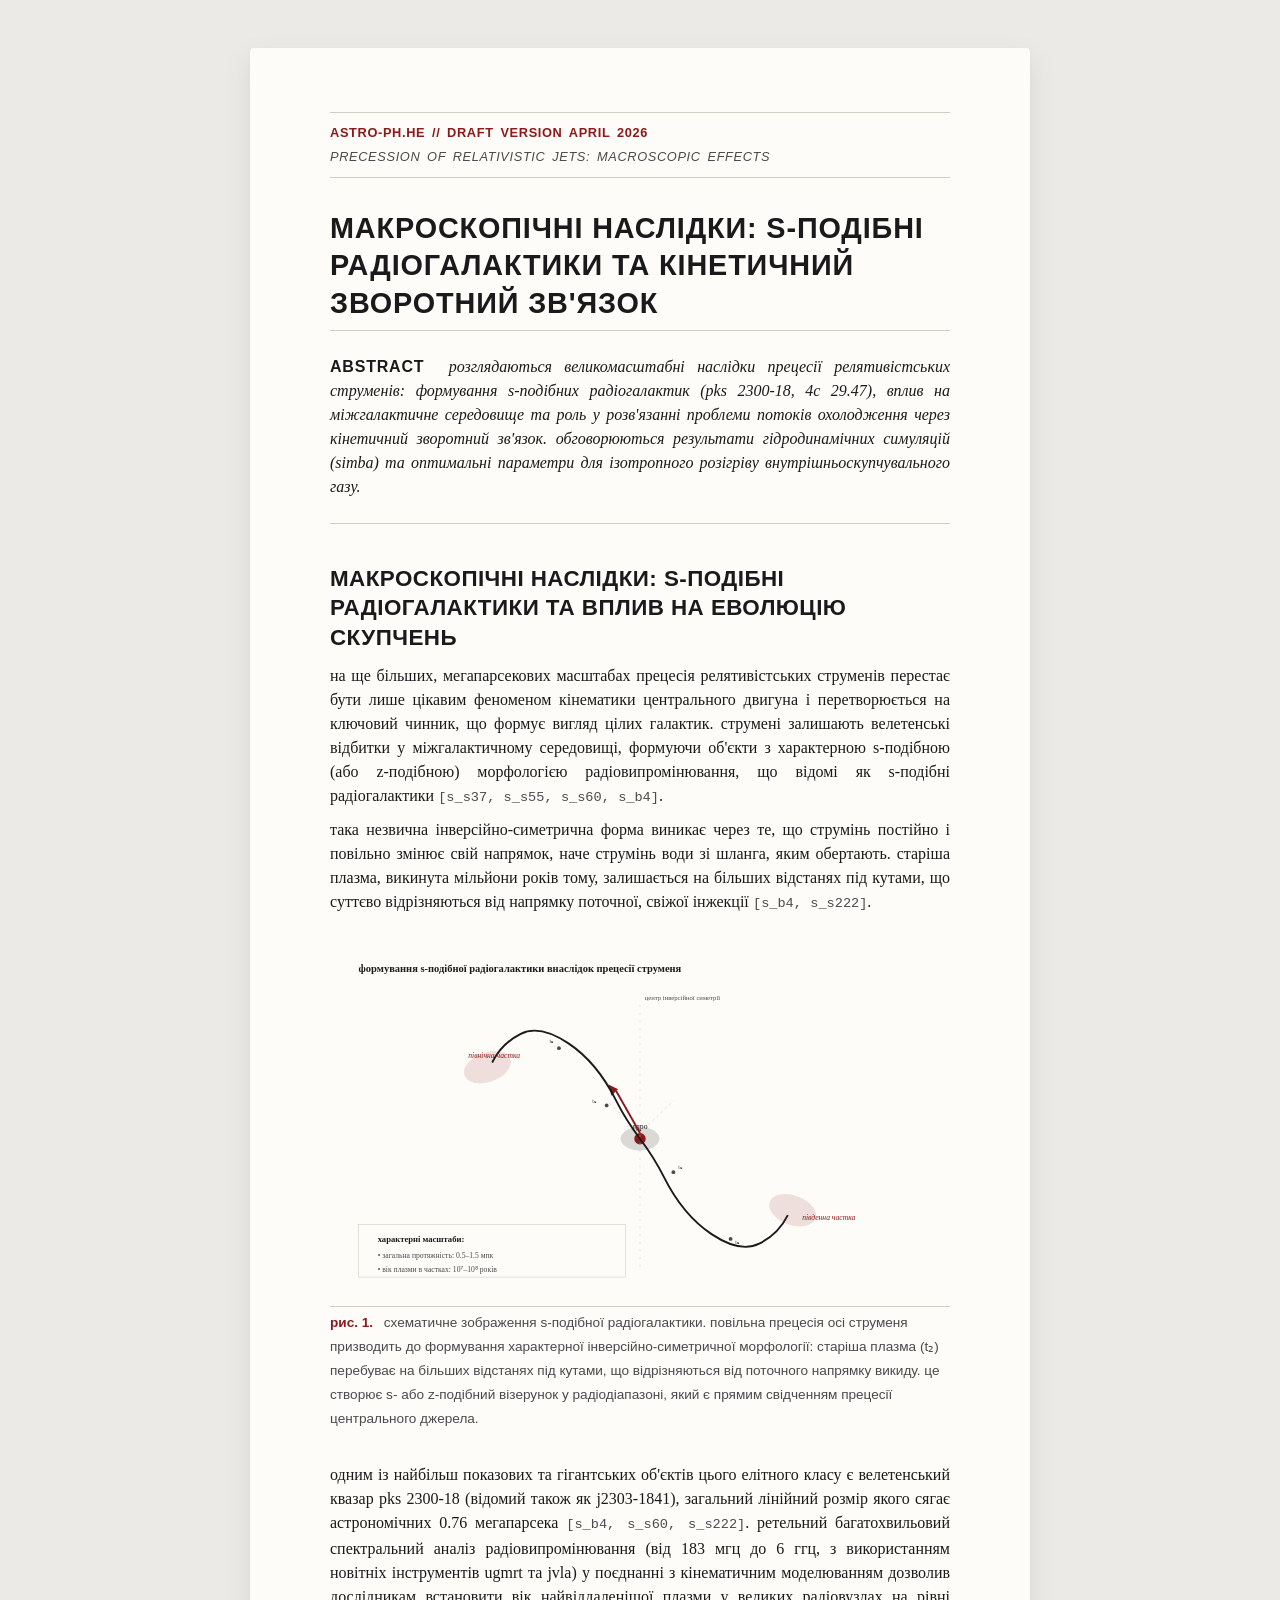
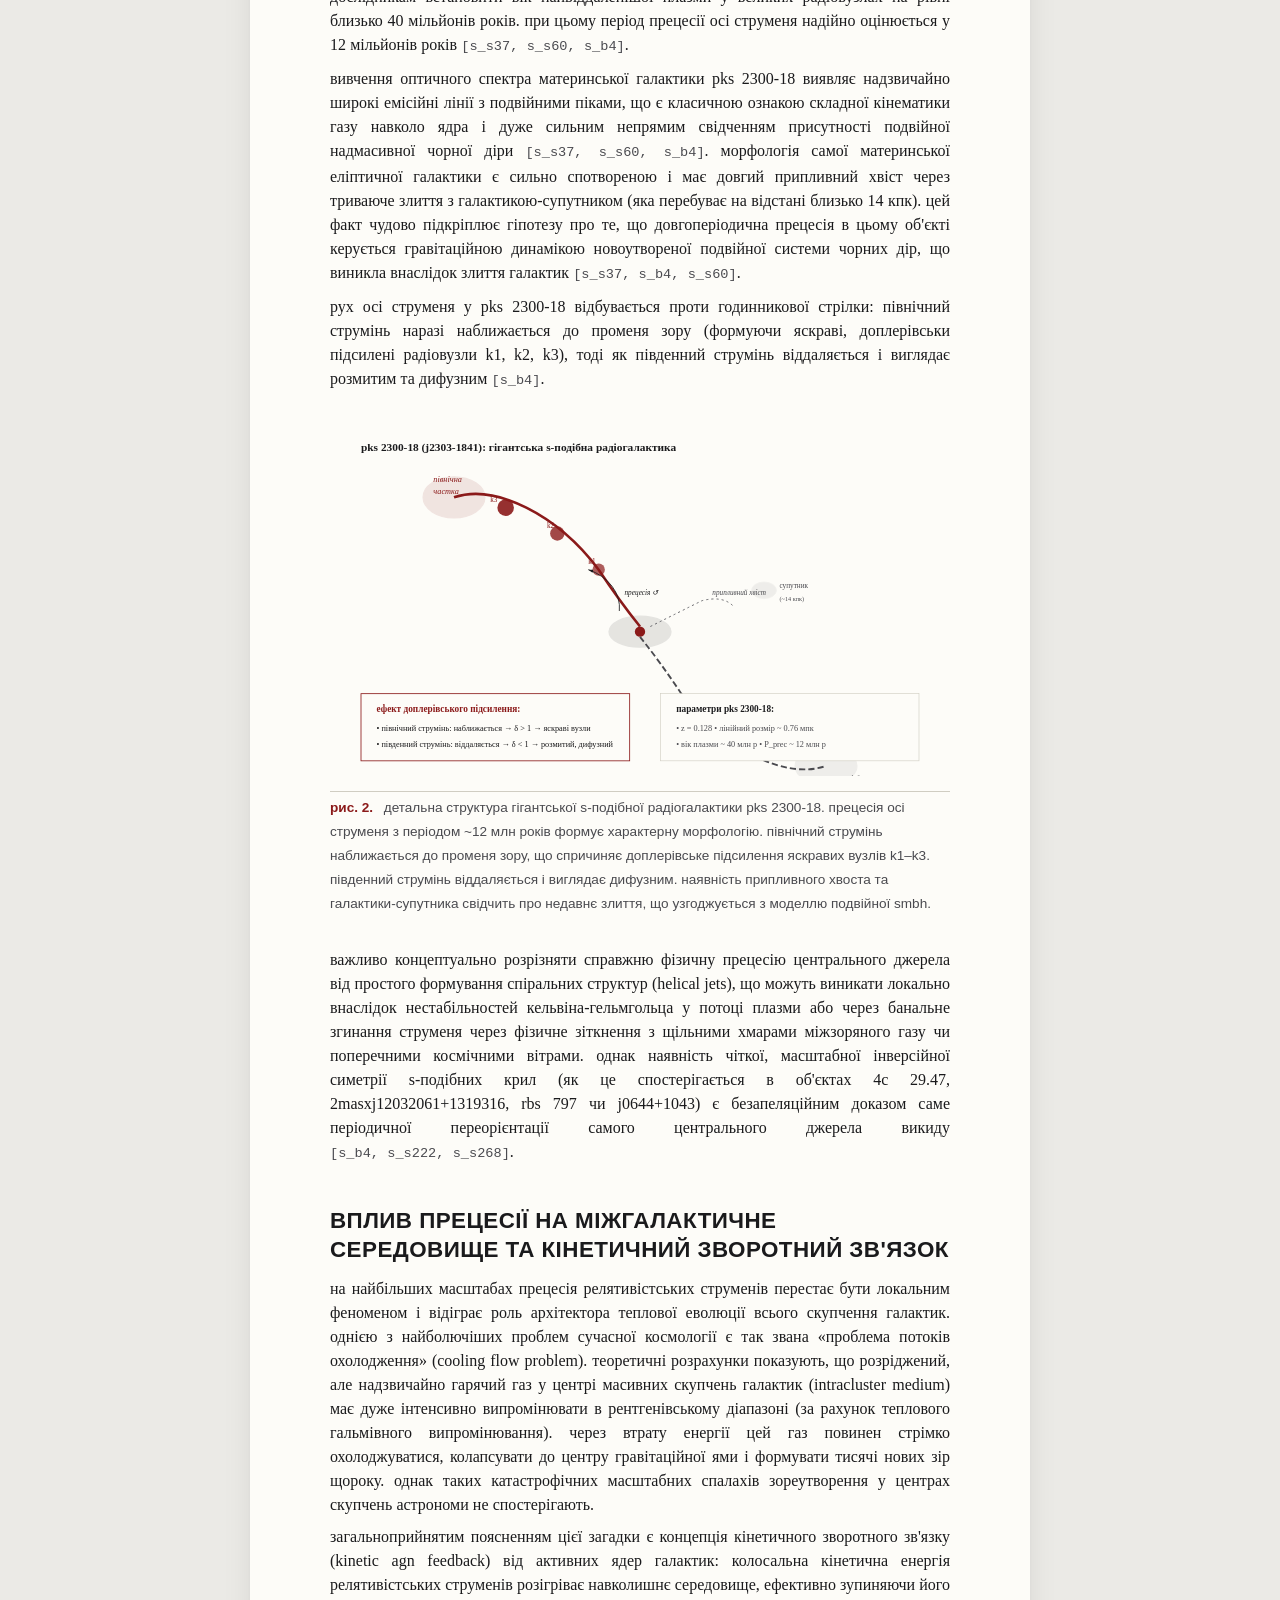
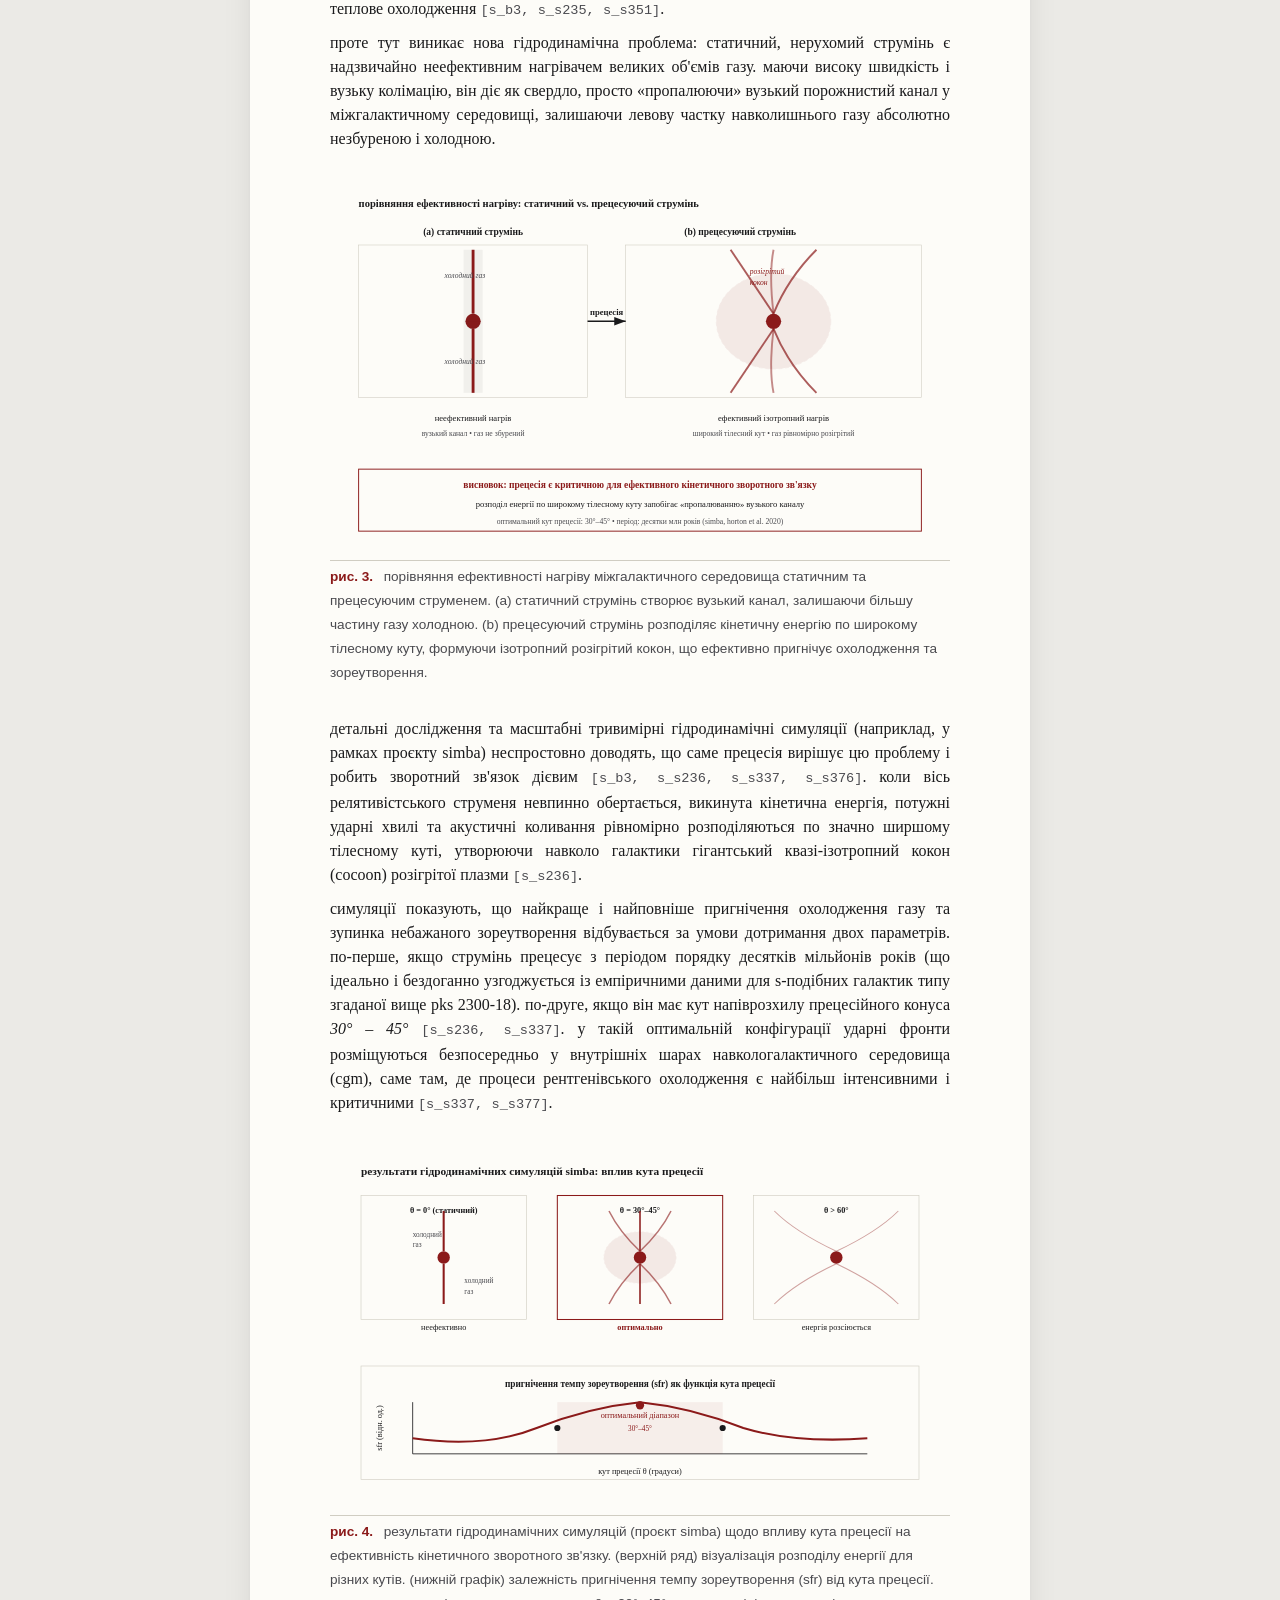
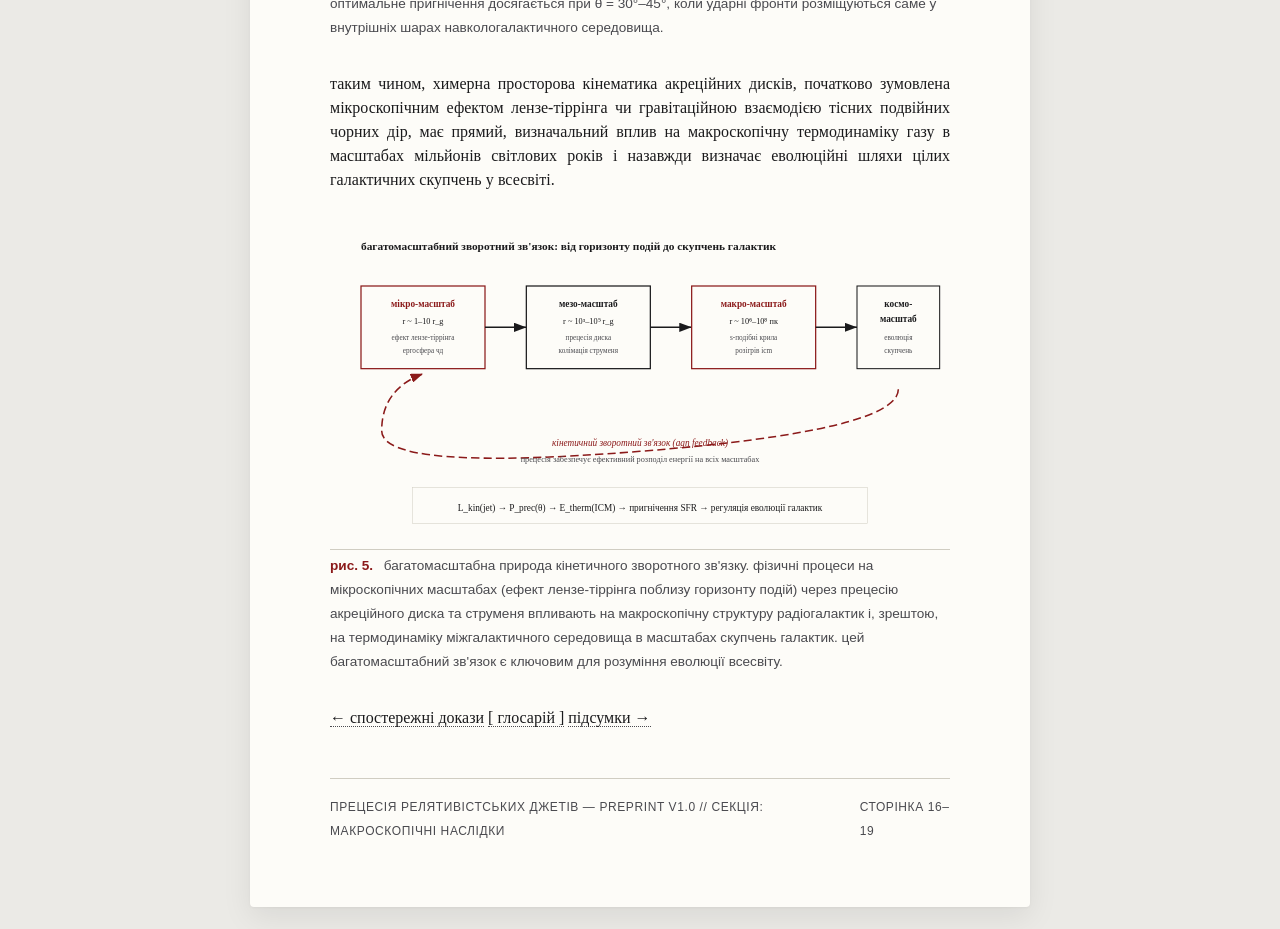
<file: effects.html>
<!DOCTYPE html>
<html lang="uk">
<head>
  <meta charset="UTF-8">
  <meta name="viewport" content="width=device-width, initial-scale=1.0">
  <title>макроскопічні наслідки — s-подібні радіогалактики та кінетичний зворотний зв'язок</title>
  <link rel="stylesheet" href="style.css">
</head>
<body>

<!-- === PREPRINT HEADER (arXiv Strip) === -->
<div class="preprint-header">
  <span class="left">astro-ph.HE // draft version april 2026</span>
  <span class="right">precession of relativistic jets: macroscopic effects</span>
</div>

<!-- === TITLE SECTION === -->
<h1>макроскопічні наслідки: s-подібні радіогалактики та кінетичний зворотний зв'язок</h1>

<!-- === ABSTRACT === -->
<div class="abstract">
  <p><strong>abstract</strong> розглядаються великомасштабні наслідки прецесії релятивістських струменів: формування s-подібних радіогалактик (pks 2300-18, 4c 29.47), вплив на міжгалактичне середовище та роль у розв'язанні проблеми потоків охолодження через кінетичний зворотний зв'язок. обговорюються результати гідродинамічних симуляцій (simba) та оптимальні параметри для ізотропного розігріву внутрішньоскупчувального газу.</p>
</div>

<!-- ============================================================ -->
<!-- SECTION 1: S-ПОДІБНІ РАДІОГАЛАКТИКИ -->
<!-- ============================================================ -->

<h2>макроскопічні наслідки: s-подібні радіогалактики та вплив на еволюцію скупчень</h2>

<p>на ще більших, мегапарсекових масштабах прецесія релятивістських струменів перестає бути лише цікавим феноменом кінематики центрального двигуна і перетворюється на ключовий чинник, що формує вигляд цілих галактик. струмені залишають велетенські відбитки у міжгалактичному середовищі, формуючи об'єкти з характерною s-подібною (або z-подібною) морфологією радіовипромінювання, що відомі як s-подібні радіогалактики <span class="citation" data-ref="ref_s37">[s_s37, s_s55, s_s60, s_b4]</span>.</p>

<p>така незвична інверсійно-симетрична форма виникає через те, що струмінь постійно і повільно змінює свій напрямок, наче струмінь води зі шланга, яким обертають. старіша плазма, викинута мільйони років тому, залишається на більших відстанях під кутами, що суттєво відрізняються від напрямку поточної, свіжої інжекції <span class="citation" data-ref="ref_b4">[s_b4, s_s222]</span>.</p>

<!-- === FIGURE 1: S-Shaped Radio Galaxy Morphology === -->
<figure class="fig-interactive">
  <svg width="100%" height="auto" viewBox="0 0 650 360" style="background: var(--paper);">
    <text x="30" y="25" font-size="11" fill="var(--ink)" font-weight="bold">формування s-подібної радіогалактики внаслідок прецесії струменя</text>
    
    <!-- Central galaxy / AGN -->
    <ellipse cx="325" cy="200" rx="20" ry="12" fill="var(--ink)" opacity="0.15" stroke="var(--ink)" stroke-width="1" />
    <circle cx="325" cy="200" r="6" fill="var(--accent)" />
    <text x="325" y="190" font-size="8" fill="var(--ink)" text-anchor="middle">ядро</text>
    
    <!-- Precession cone (small, at center) -->
    <path d="M 325 194 L 290 160" stroke="var(--rule)" stroke-width="0.6" stroke-dasharray="3,3" />
    <path d="M 325 194 L 360 160" stroke="var(--rule)" stroke-width="0.6" stroke-dasharray="3,3" />
    
    <!-- Current jet direction -->
    <line x1="325" y1="194" x2="300" y2="150" stroke="var(--accent)" stroke-width="2" />
    <polygon points="295,155 292,143 302,148" fill="var(--accent)" />
    
    <!-- North lobe (S-shape upper) -->
    <path d="M 325 200 
             Q 310 180 300 160 
             Q 280 120 250 100 
             Q 220 80 200 90 
             Q 180 100 170 120" 
          stroke="var(--ink)" stroke-width="2" fill="none" />
    
    <!-- Radio lobe north -->
    <ellipse cx="165" cy="125" rx="25" ry="15" fill="var(--accent)" opacity="0.12" stroke="var(--accent)" stroke-width="1" transform="rotate(-20, 165, 125)" />
    <text x="145" y="115" font-size="8" fill="var(--accent)" font-style="italic">північна частка</text>
    
    <!-- South lobe (S-shape lower) -->
    <path d="M 325 200 
             Q 340 220 350 240 
             Q 370 280 400 300 
             Q 430 320 450 310 
             Q 470 300 480 280" 
          stroke="var(--ink)" stroke-width="2" fill="none" />
    
    <!-- Radio lobe south -->
    <ellipse cx="485" cy="275" rx="25" ry="15" fill="var(--accent)" opacity="0.12" stroke="var(--accent)" stroke-width="1" transform="rotate(20, 485, 275)" />
    <text x="495" y="285" font-size="8" fill="var(--accent)" font-style="italic">південна частка</text>
    
    <!-- Time markers along jet -->
    <circle cx="290" cy="165" r="2" fill="var(--ink-light)" />
    <text x="275" y="162" font-size="6" fill="var(--ink-light)">t₁</text>
    
    <circle cx="240" cy="105" r="2" fill="var(--ink-light)" />
    <text x="230" y="100" font-size="6" fill="var(--ink-light)">t₂</text>
    
    <circle cx="360" cy="235" r="2" fill="var(--ink-light)" />
    <text x="365" y="232" font-size="6" fill="var(--ink-light)">t₁</text>
    
    <circle cx="420" cy="305" r="2" fill="var(--ink-light)" />
    <text x="425" y="310" font-size="6" fill="var(--ink-light)">t₂</text>
    
    <!-- Precession timescale annotation -->
    <rect x="30" y="290" width="280" height="55" fill="var(--paper)" stroke="var(--rule)" stroke-width="0.6" />
    <text x="50" y="308" font-size="9" fill="var(--ink)" font-weight="bold">характерні масштаби:</text>
    <text x="50" y="325" font-size="8" fill="var(--ink-light)">• загальна протяжність: 0.5–1.5 мпк</text>
    <text x="50" y="340" font-size="8" fill="var(--ink-light)">• вік плазми в частках: 10⁷–10⁸ років</text>
    
    <!-- Inversion symmetry annotation -->
    <line x1="325" y1="60" x2="325" y2="340" stroke="var(--rule)" stroke-width="0.5" stroke-dasharray="2,6" />
    <text x="330" y="55" font-size="7" fill="var(--ink-light)">центр інверсійної симетрії</text>
  </svg>
  <figcaption>
    <span class="fig-label">рис. 1.</span>
    схематичне зображення s-подібної радіогалактики. повільна прецесія осі струменя призводить до формування характерної інверсійно-симетричної морфології: старіша плазма (t₂) перебуває на більших відстанях під кутами, що відрізняються від поточного напрямку викиду. це створює s- або z-подібний візерунок у радіодіапазоні, який є прямим свідченням прецесії центрального джерела.
  </figcaption>
</figure>

<p>одним із найбільш показових та гігантських об'єктів цього елітного класу є велетенський квазар pks 2300-18 (відомий також як j2303-1841), загальний лінійний розмір якого сягає астрономічних 0.76 мегапарсека <span class="citation" data-ref="ref_b4">[s_b4, s_s60, s_s222]</span>. ретельний багатохвильовий спектральний аналіз радіовипромінювання (від 183 мгц до 6 ггц, з використанням новітніх інструментів ugmrt та jvla) у поєднанні з кінематичним моделюванням дозволив дослідникам встановити вік найвіддаленішої плазми у великих радіовузлах на рівні близько 40 мільйонів років. при цьому період прецесії осі струменя надійно оцінюється у 12 мільйонів років <span class="citation" data-ref="ref_s37">[s_s37, s_s60, s_b4]</span>.</p>

<p>вивчення оптичного спектра материнської галактики pks 2300-18 виявляє надзвичайно широкі емісійні лінії з подвійними піками, що є класичною ознакою складної кінематики газу навколо ядра і дуже сильним непрямим свідченням присутності подвійної надмасивної чорної діри <span class="citation" data-ref="ref_s37">[s_s37, s_s60, s_b4]</span>. морфологія самої материнської еліптичної галактики є сильно спотвореною і має довгий припливний хвіст через триваюче злиття з галактикою-супутником (яка перебуває на відстані близько 14 кпк). цей факт чудово підкріплює гіпотезу про те, що довгоперіодична прецесія в цьому об'єкті керується гравітаційною динамікою новоутвореної подвійної системи чорних дір, що виникла внаслідок злиття галактик <span class="citation" data-ref="ref_s37">[s_s37, s_b4, s_s60]</span>.</p>

<p>рух осі струменя у pks 2300-18 відбувається проти годинникової стрілки: північний струмінь наразі наближається до променя зору (формуючи яскраві, доплерівськи підсилені радіовузли k1, k2, k3), тоді як південний струмінь віддаляється і виглядає розмитим та дифузним <span class="citation" data-ref="ref_b4">[s_b4]</span>.</p>

<!-- === FIGURE 2: PKS 2300-18 Detailed View === -->
<figure class="fig-interactive">
  <svg width="100%" height="auto" viewBox="0 0 600 340" style="background: var(--paper);">
    <text x="30" y="25" font-size="11" fill="var(--ink)" font-weight="bold">pks 2300-18 (j2303-1841): гігантська s-подібна радіогалактика</text>
    
    <!-- Host galaxy -->
    <ellipse cx="300" cy="200" rx="30" ry="15" fill="var(--ink)" opacity="0.1" stroke="var(--ink)" stroke-width="1.2" />
    <circle cx="300" cy="200" r="5" fill="var(--accent)" />
    
    <!-- Tidal tail -->
    <path d="M 310 195 Q 340 180 360 170 Q 380 165 390 175" stroke="var(--ink-light)" stroke-width="0.8" fill="none" stroke-dasharray="2,3" />
    <text x="370" y="165" font-size="7" fill="var(--ink-light)" font-style="italic">припливний хвіст</text>
    
    <!-- Companion galaxy -->
    <ellipse cx="420" cy="160" rx="12" ry="8" fill="var(--ink)" opacity="0.06" stroke="var(--ink-light)" stroke-width="0.8" />
    <text x="435" y="158" font-size="7" fill="var(--ink-light)">супутник</text>
    <text x="435" y="170" font-size="6" fill="var(--ink-light)">(~14 кпк)</text>
    
    <!-- Northern jet (approaching) -->
    <path d="M 300 195 
             Q 280 170 260 140 
             Q 230 100 190 80 
             Q 150 60 120 70" 
          stroke="var(--accent)" stroke-width="2.5" fill="none" />
    
    <!-- Northern radio knots -->
    <circle cx="260" cy="140" r="6" fill="var(--accent)" opacity="0.7" />
    <text x="250" y="135" font-size="7" fill="var(--accent)">k1</text>
    
    <circle cx="220" cy="105" r="7" fill="var(--accent)" opacity="0.8" />
    <text x="210" y="100" font-size="7" fill="var(--accent)">k2</text>
    
    <circle cx="170" cy="80" r="8" fill="var(--accent)" opacity="0.9" />
    <text x="155" y="75" font-size="7" fill="var(--accent)">k3</text>
    
    <!-- Northern lobe -->
    <ellipse cx="120" cy="70" rx="30" ry="20" fill="var(--accent)" opacity="0.1" stroke="var(--accent)" stroke-width="1" />
    <text x="100" y="55" font-size="8" fill="var(--accent)" font-style="italic">північна</text>
    <text x="100" y="67" font-size="8" fill="var(--accent)" font-style="italic">частка</text>
    
    <!-- Southern jet (receding) -->
    <path d="M 300 205 
             Q 320 230 340 260 
             Q 370 300 410 320 
             Q 450 340 480 330" 
          stroke="var(--ink-light)" stroke-width="1.8" fill="none" stroke-dasharray="6,3" />
    
    <!-- Southern lobe -->
    <ellipse cx="480" cy="330" rx="30" ry="18" fill="var(--ink-light)" opacity="0.08" stroke="var(--ink-light)" stroke-width="1" />
    <text x="500" y="345" font-size="8" fill="var(--ink-light)" font-style="italic">південна</text>
    <text x="500" y="357" font-size="8" fill="var(--ink-light)" font-style="italic">частка</text>
    
    <!-- Precession direction arrow -->
    <path d="M 280 180 A 50 40 0 0 0 250 140" stroke="var(--ink)" stroke-width="0.8" fill="none" marker-end="url(#arrowPrec)" />
    <text x="285" y="165" font-size="7" fill="var(--ink)" font-style="italic">прецесія ↺</text>
    
    <defs>
      <marker id="arrowPrec" markerWidth="6" markerHeight="4" refX="6" refY="2" orient="auto">
        <polygon points="0 0, 6 2, 0 4" fill="var(--ink)" />
      </marker>
    </defs>
    
    <!-- Doppler boosting annotation -->
    <rect x="30" y="260" width="260" height="65" fill="var(--paper)" stroke="var(--accent)" stroke-width="0.8" />
    <text x="45" y="278" font-size="9" fill="var(--accent)" font-weight="bold">ефект доплерівського підсилення:</text>
    <text x="45" y="296" font-size="8" fill="var(--ink)">• північний струмінь: наближається → δ > 1 → яскраві вузли</text>
    <text x="45" y="312" font-size="8" fill="var(--ink)">• південний струмінь: віддаляється → δ < 1 → розмитий, дифузний</text>
    
    <!-- Parameters box -->
    <rect x="320" y="260" width="250" height="65" fill="var(--paper)" stroke="var(--rule)" stroke-width="0.6" />
    <text x="335" y="278" font-size="9" fill="var(--ink)" font-weight="bold">параметри pks 2300-18:</text>
    <text x="335" y="296" font-size="8" fill="var(--ink-light)">• z = 0.128 • лінійний розмір ~ 0.76 мпк</text>
    <text x="335" y="312" font-size="8" fill="var(--ink-light)">• вік плазми ~ 40 млн р • P_prec ~ 12 млн р</text>
  </svg>
  <figcaption>
    <span class="fig-label">рис. 2.</span>
    детальна структура гігантської s-подібної радіогалактики pks 2300-18. прецесія осі струменя з періодом ~12 млн років формує характерну морфологію. північний струмінь наближається до променя зору, що спричиняє доплерівське підсилення яскравих вузлів k1–k3. південний струмінь віддаляється і виглядає дифузним. наявність припливного хвоста та галактики-супутника свідчить про недавнє злиття, що узгоджується з моделлю подвійної smbh.
  </figcaption>
</figure>

<p>важливо концептуально розрізняти справжню фізичну прецесію центрального джерела від простого формування спіральних структур (helical jets), що можуть виникати локально внаслідок нестабільностей кельвіна-гельмгольца у потоці плазми або через банальне згинання струменя через фізичне зіткнення з щільними хмарами міжзоряного газу чи поперечними космічними вітрами. однак наявність чіткої, масштабної інверсійної симетрії s-подібних крил (як це спостерігається в об'єктах 4c 29.47, 2masxj12032061+1319316, rbs 797 чи j0644+1043) є безапеляційним доказом саме періодичної переорієнтації самого центрального джерела викиду <span class="citation" data-ref="ref_b4">[s_b4, s_s222, s_s268]</span>.</p>

<!-- ============================================================ -->
<!-- SECTION 2: КІНЕТИЧНИЙ ЗВОРОТНИЙ ЗВ'ЯЗОК -->
<!-- ============================================================ -->

<h2>вплив прецесії на міжгалактичне середовище та кінетичний зворотний зв'язок</h2>

<p>на найбільших масштабах прецесія релятивістських струменів перестає бути локальним феноменом і відіграє роль архітектора теплової еволюції всього скупчення галактик. однією з найболючіших проблем сучасної космології є так звана «проблема потоків охолодження» (cooling flow problem). теоретичні розрахунки показують, що розріджений, але надзвичайно гарячий газ у центрі масивних скупчень галактик (intracluster medium) має дуже інтенсивно випромінювати в рентгенівському діапазоні (за рахунок теплового гальмівного випромінювання). через втрату енергії цей газ повинен стрімко охолоджуватися, колапсувати до центру гравітаційної ями і формувати тисячі нових зір щороку. однак таких катастрофічних масштабних спалахів зореутворення у центрах скупчень астрономи не спостерігають.</p>

<p>загальноприйнятим поясненням цієї загадки є концепція кінетичного зворотного зв'язку (kinetic agn feedback) від активних ядер галактик: колосальна кінетична енергія релятивістських струменів розігріває навколишнє середовище, ефективно зупиняючи його теплове охолодження <span class="citation" data-ref="ref_b3">[s_b3, s_s235, s_s351]</span>.</p>

<p>проте тут виникає нова гідродинамічна проблема: статичний, нерухомий струмінь є надзвичайно неефективним нагрівачем великих об'ємів газу. маючи високу швидкість і вузьку колімацію, він діє як свердло, просто «пропалюючи» вузький порожнистий канал у міжгалактичному середовищі, залишаючи левову частку навколишнього газу абсолютно незбуреною і холодною.</p>

<!-- === FIGURE 3: Precessing vs. Static Jet Heating === -->
<figure class="fig-interactive">
  <svg width="100%" height="auto" viewBox="0 0 650 380" style="background: var(--paper);">
    <text x="30" y="25" font-size="11" fill="var(--ink)" font-weight="bold">порівняння ефективності нагріву: статичний vs. прецесуючий струмінь</text>
    
    <!-- Left panel: Static jet -->
    <text x="150" y="55" font-size="10" fill="var(--ink)" text-anchor="middle" font-weight="bold">(a) статичний струмінь</text>
    
    <rect x="30" y="65" width="240" height="160" fill="var(--paper)" stroke="var(--rule)" stroke-width="0.6" />
    
    <!-- Central galaxy -->
    <circle cx="150" cy="145" r="8" fill="var(--accent)" />
    
    <!-- Narrow tunnel -->
    <rect x="140" y="70" width="20" height="75" fill="var(--ink)" opacity="0.05" />
    <rect x="140" y="145" width="20" height="75" fill="var(--ink)" opacity="0.05" />
    
    <!-- Jet -->
    <line x1="150" y1="137" x2="150" y2="70" stroke="var(--accent)" stroke-width="3" />
    <line x1="150" y1="153" x2="150" y2="220" stroke="var(--accent)" stroke-width="3" />
    
    <!-- Cold gas annotation -->
    <text x="120" y="100" font-size="8" fill="var(--ink-light)" font-style="italic">холодний газ</text>
    <text x="120" y="190" font-size="8" fill="var(--ink-light)" font-style="italic">холодний газ</text>
    
    <!-- Inefficiency label -->
    <text x="150" y="250" font-size="9" fill="var(--ink)" text-anchor="middle">неефективний нагрів</text>
    <text x="150" y="265" font-size="8" fill="var(--ink-light)" text-anchor="middle">вузький канал • газ не збурений</text>
    
    <!-- Right panel: Precessing jet -->
    <text x="430" y="55" font-size="10" fill="var(--ink)" text-anchor="middle" font-weight="bold">(b) прецесуючий струмінь</text>
    
    <rect x="310" y="65" width="310" height="160" fill="var(--paper)" stroke="var(--rule)" stroke-width="0.6" />
    
    <!-- Central galaxy -->
    <circle cx="465" cy="145" r="8" fill="var(--accent)" />
    
    <!-- Wide heated cocoon -->
    <ellipse cx="465" cy="145" rx="60" ry="50" fill="var(--accent)" opacity="0.08" stroke="var(--accent)" stroke-width="0.8" stroke-dasharray="4,3" />
    
    <!-- Precessing jet paths -->
    <path d="M 465 137 Q 440 100 420 70" stroke="var(--accent)" stroke-width="2" fill="none" opacity="0.7" />
    <path d="M 465 137 Q 460 95 465 70" stroke="var(--accent)" stroke-width="2" fill="none" opacity="0.5" />
    <path d="M 465 137 Q 480 100 510 70" stroke="var(--accent)" stroke-width="2" fill="none" opacity="0.7" />
    
    <path d="M 465 153 Q 440 190 420 220" stroke="var(--accent)" stroke-width="2" fill="none" opacity="0.7" />
    <path d="M 465 153 Q 460 195 465 220" stroke="var(--accent)" stroke-width="2" fill="none" opacity="0.5" />
    <path d="M 465 153 Q 480 190 510 220" stroke="var(--accent)" stroke-width="2" fill="none" opacity="0.7" />
    
    <!-- Heated region -->
    <text x="440" y="95" font-size="8" fill="var(--accent)" font-style="italic">розігрітий</text>
    <text x="440" y="107" font-size="8" fill="var(--accent)" font-style="italic">кокон</text>
    
    <!-- Efficiency label -->
    <text x="465" y="250" font-size="9" fill="var(--ink)" text-anchor="middle">ефективний ізотропний нагрів</text>
    <text x="465" y="265" font-size="8" fill="var(--ink-light)" text-anchor="middle">широкий тілесний кут • газ рівномірно розігрітий</text>
    
    <!-- Comparison arrow -->
    <path d="M 270 145 L 310 145" stroke="var(--ink)" stroke-width="1.5" marker-end="url(#arrowComp)" />
    <defs>
      <marker id="arrowComp" markerWidth="8" markerHeight="6" refX="8" refY="3" orient="auto">
        <polygon points="0 0, 8 3, 0 6" fill="var(--ink)" />
      </marker>
    </defs>
    <text x="290" y="138" font-size="9" fill="var(--ink)" text-anchor="middle" font-weight="bold">прецесія</text>
    
    <!-- Bottom equation/conclusion -->
    <rect x="30" y="300" width="590" height="65" fill="var(--paper)" stroke="var(--accent)" stroke-width="1" />
    <text x="325" y="320" font-size="10" fill="var(--accent)" text-anchor="middle" font-weight="bold">висновок: прецесія є критичною для ефективного кінетичного зворотного зв'язку</text>
    <text x="325" y="340" font-size="9" fill="var(--ink)" text-anchor="middle">розподіл енергії по широкому тілесному куту запобігає «пропалюванню» вузького каналу</text>
    <text x="325" y="357" font-size="8" fill="var(--ink-light)" text-anchor="middle">оптимальний кут прецесії: 30°–45° • період: десятки млн років (simba, horton et al. 2020)</text>
  </svg>
  <figcaption>
    <span class="fig-label">рис. 3.</span>
    порівняння ефективності нагріву міжгалактичного середовища статичним та прецесуючим струменем. (a) статичний струмінь створює вузький канал, залишаючи більшу частину газу холодною. (b) прецесуючий струмінь розподіляє кінетичну енергію по широкому тілесному куту, формуючи ізотропний розігрітий кокон, що ефективно пригнічує охолодження та зореутворення.
  </figcaption>
</figure>

<p>детальні дослідження та масштабні тривимірні гідродинамічні симуляції (наприклад, у рамках проєкту simba) неспростовно доводять, що саме прецесія вирішує цю проблему і робить зворотний зв'язок дієвим <span class="citation" data-ref="ref_b3">[s_b3, s_s236, s_s337, s_s376]</span>. коли вісь релятивістського струменя невпинно обертається, викинута кінетична енергія, потужні ударні хвилі та акустичні коливання рівномірно розподіляються по значно ширшому тілесному куті, утворюючи навколо галактики гігантський квазі-ізотропний кокон (cocoon) розігрітої плазми <span class="citation" data-ref="ref_s236">[s_s236]</span>.</p>

<p>симуляції показують, що найкраще і найповніше пригнічення охолодження газу та зупинка небажаного зореутворення відбувається за умови дотримання двох параметрів. по-перше, якщо струмінь прецесує з періодом порядку десятків мільйонів років (що ідеально і бездоганно узгоджується із емпіричними даними для s-подібних галактик типу згаданої вище pks 2300-18). по-друге, якщо він має кут напіврозхилу прецесійного конуса <span class="math">30° – 45°</span> <span class="citation" data-ref="ref_s236">[s_s236, s_s337]</span>. у такій оптимальній конфігурації ударні фронти розміщуються безпосередньо у внутрішніх шарах навкологалактичного середовища (cgm), саме там, де процеси рентгенівського охолодження є найбільш інтенсивними і критичними <span class="citation" data-ref="ref_s337">[s_s337, s_s377]</span>.</p>

<!-- === FIGURE 4: SIMBA Simulation Results === -->
<figure class="fig-interactive">
  <svg width="100%" height="auto" viewBox="0 0 600 340" style="background: var(--paper);">
    <text x="30" y="25" font-size="11" fill="var(--ink)" font-weight="bold">результати гідродинамічних симуляцій simba: вплив кута прецесії</text>
    
    <!-- Three panels -->
    <!-- Panel 1: No precession -->
    <rect x="30" y="45" width="160" height="120" fill="var(--paper)" stroke="var(--rule)" stroke-width="0.6" />
    <text x="110" y="62" font-size="8" fill="var(--ink)" text-anchor="middle" font-weight="bold">θ = 0° (статичний)</text>
    <circle cx="110" cy="105" r="6" fill="var(--accent)" />
    <line x1="110" y1="99" x2="110" y2="60" stroke="var(--accent)" stroke-width="2" />
    <line x1="110" y1="111" x2="110" y2="150" stroke="var(--accent)" stroke-width="2" />
    <!-- Cold gas -->
    <text x="80" y="85" font-size="7" fill="var(--ink-light)">холодний</text>
    <text x="80" y="95" font-size="7" fill="var(--ink-light)">газ</text>
    <text x="130" y="130" font-size="7" fill="var(--ink-light)">холодний</text>
    <text x="130" y="140" font-size="7" fill="var(--ink-light)">газ</text>
    <text x="110" y="175" font-size="8" fill="var(--ink)" text-anchor="middle">неефективно</text>
    
    <!-- Panel 2: Optimal precession -->
    <rect x="220" y="45" width="160" height="120" fill="var(--paper)" stroke="var(--accent)" stroke-width="1" />
    <text x="300" y="62" font-size="8" fill="var(--ink)" text-anchor="middle" font-weight="bold">θ = 30°–45°</text>
    <circle cx="300" cy="105" r="6" fill="var(--accent)" />
    <!-- Precessing jets -->
    <path d="M 300 99 Q 280 80 270 60" stroke="var(--accent)" stroke-width="1.5" fill="none" opacity="0.6" />
    <path d="M 300 99 Q 300 75 300 60" stroke="var(--accent)" stroke-width="1.5" fill="none" />
    <path d="M 300 99 Q 320 80 330 60" stroke="var(--accent)" stroke-width="1.5" fill="none" opacity="0.6" />
    <path d="M 300 111 Q 280 130 270 150" stroke="var(--accent)" stroke-width="1.5" fill="none" opacity="0.6" />
    <path d="M 300 111 Q 300 135 300 150" stroke="var(--accent)" stroke-width="1.5" fill="none" />
    <path d="M 300 111 Q 320 130 330 150" stroke="var(--accent)" stroke-width="1.5" fill="none" opacity="0.6" />
    <!-- Heated cocoon -->
    <ellipse cx="300" cy="105" rx="35" ry="25" fill="var(--accent)" opacity="0.08" stroke="var(--accent)" stroke-width="0.5" stroke-dasharray="2,2" />
    <text x="300" y="175" font-size="8" fill="var(--accent)" text-anchor="middle" font-weight="bold">оптимально</text>
    
    <!-- Panel 3: Too wide precession -->
    <rect x="410" y="45" width="160" height="120" fill="var(--paper)" stroke="var(--rule)" stroke-width="0.6" />
    <text x="490" y="62" font-size="8" fill="var(--ink)" text-anchor="middle" font-weight="bold">θ > 60°</text>
    <circle cx="490" cy="105" r="6" fill="var(--accent)" />
    <!-- Wide jets -->
    <path d="M 490 99 Q 450 80 430 60" stroke="var(--accent)" stroke-width="1" fill="none" opacity="0.4" />
    <path d="M 490 99 Q 530 80 550 60" stroke="var(--accent)" stroke-width="1" fill="none" opacity="0.4" />
    <path d="M 490 111 Q 450 130 430 150" stroke="var(--accent)" stroke-width="1" fill="none" opacity="0.4" />
    <path d="M 490 111 Q 530 130 550 150" stroke="var(--accent)" stroke-width="1" fill="none" opacity="0.4" />
    <text x="490" y="175" font-size="8" fill="var(--ink)" text-anchor="middle">енергія розсіюється</text>
    
    <!-- SFR suppression graph -->
    <rect x="30" y="210" width="540" height="110" fill="var(--paper)" stroke="var(--rule)" stroke-width="0.6" />
    <text x="300" y="230" font-size="9" fill="var(--ink)" text-anchor="middle" font-weight="bold">пригнічення темпу зореутворення (sfr) як функція кута прецесії</text>
    
    <!-- Axes -->
    <line x1="80" y1="295" x2="520" y2="295" stroke="var(--ink)" stroke-width="0.8" />
    <line x1="80" y1="245" x2="80" y2="295" stroke="var(--ink)" stroke-width="0.8" />
    
    <text x="300" y="315" font-size="8" fill="var(--ink)" text-anchor="middle">кут прецесії θ (градуси)</text>
    <text x="50" y="270" font-size="8" fill="var(--ink)" text-anchor="middle" transform="rotate(-90, 50, 270)">sfr (відн. од.)</text>
    
    <!-- Curve: SFR vs theta -->
    <path d="M 80 280 Q 150 290 200 270 Q 250 250 300 245 Q 350 250 400 270 Q 450 285 520 280" 
          stroke="var(--accent)" stroke-width="2" fill="none" />
    
    <!-- Optimal region shading -->
    <rect x="220" y="245" width="160" height="50" fill="var(--accent)" opacity="0.06" />
    <text x="300" y="260" font-size="8" fill="var(--accent)" text-anchor="middle">оптимальний діапазон</text>
    <text x="300" y="273" font-size="7" fill="var(--accent)" text-anchor="middle">30°–45°</text>
    
    <!-- Data points -->
    <circle cx="220" cy="270" r="3" fill="var(--ink)" />
    <circle cx="300" cy="248" r="4" fill="var(--accent)" />
    <circle cx="380" cy="270" r="3" fill="var(--ink)" />
  </svg>
  <figcaption>
    <span class="fig-label">рис. 4.</span>
    результати гідродинамічних симуляцій (проєкт simba) щодо впливу кута прецесії на ефективність кінетичного зворотного зв'язку. (верхній ряд) візуалізація розподілу енергії для різних кутів. (нижній графік) залежність пригнічення темпу зореутворення (sfr) від кута прецесії. оптимальне пригнічення досягається при θ = 30°–45°, коли ударні фронти розміщуються саме у внутрішніх шарах навкологалактичного середовища.
  </figcaption>
</figure>

<p>таким чином, химерна просторова кінематика акреційних дисків, початково зумовлена мікроскопічним ефектом лензе-тіррінга чи гравітаційною взаємодією тісних подвійних чорних дір, має прямий, визначальний вплив на макроскопічну термодинаміку газу в масштабах мільйонів світлових років і назавжди визначає еволюційні шляхи цілих галактичних скупчень у всесвіті.</p>

<!-- === FIGURE 5: Multi-Scale Feedback Loop === -->
<figure class="fig-interactive">
  <svg width="100%" height="auto" viewBox="0 0 600 300" style="background: var(--paper);">
    <text x="30" y="25" font-size="11" fill="var(--ink)" font-weight="bold">багатомасштабний зворотний зв'язок: від горизонту подій до скупчень галактик</text>
    
    <!-- Scale ladder -->
    <!-- Micro scale -->
    <rect x="30" y="60" width="120" height="80" fill="var(--paper)" stroke="var(--accent)" stroke-width="1.2" />
    <text x="90" y="80" font-size="9" fill="var(--accent)" text-anchor="middle" font-weight="bold">мікро-масштаб</text>
    <text x="90" y="97" font-size="8" fill="var(--ink)" text-anchor="middle">r ~ 1–10 r_g</text>
    <text x="90" y="112" font-size="7" fill="var(--ink-light)" text-anchor="middle">ефект лензе-тіррінга</text>
    <text x="90" y="125" font-size="7" fill="var(--ink-light)" text-anchor="middle">ергосфера чд</text>
    
    <path d="M 150 100 L 190 100" stroke="var(--ink)" stroke-width="1.5" marker-end="url(#arrowScale)" />
    
    <!-- Meso scale -->
    <rect x="190" y="60" width="120" height="80" fill="var(--paper)" stroke="var(--ink)" stroke-width="1.2" />
    <text x="250" y="80" font-size="9" fill="var(--ink)" text-anchor="middle" font-weight="bold">мезо-масштаб</text>
    <text x="250" y="97" font-size="8" fill="var(--ink)" text-anchor="middle">r ~ 10³–10⁵ r_g</text>
    <text x="250" y="112" font-size="7" fill="var(--ink-light)" text-anchor="middle">прецесія диска</text>
    <text x="250" y="125" font-size="7" fill="var(--ink-light)" text-anchor="middle">колімація струменя</text>
    
    <path d="M 310 100 L 350 100" stroke="var(--ink)" stroke-width="1.5" marker-end="url(#arrowScale)" />
    
    <!-- Macro scale -->
    <rect x="350" y="60" width="120" height="80" fill="var(--paper)" stroke="var(--accent)" stroke-width="1.2" />
    <text x="410" y="80" font-size="9" fill="var(--accent)" text-anchor="middle" font-weight="bold">макро-масштаб</text>
    <text x="410" y="97" font-size="8" fill="var(--ink)" text-anchor="middle">r ~ 10⁶–10⁸ пк</text>
    <text x="410" y="112" font-size="7" fill="var(--ink-light)" text-anchor="middle">s-подібні крила</text>
    <text x="410" y="125" font-size="7" fill="var(--ink-light)" text-anchor="middle">розігрів icm</text>
    
    <path d="M 470 100 L 510 100" stroke="var(--ink)" stroke-width="1.5" marker-end="url(#arrowScale)" />
    
    <!-- Cosmo scale -->
    <rect x="510" y="60" width="80" height="80" fill="var(--paper)" stroke="var(--ink)" stroke-width="1" />
    <text x="550" y="80" font-size="9" fill="var(--ink)" text-anchor="middle" font-weight="bold">космо-</text>
    <text x="550" y="95" font-size="9" fill="var(--ink)" text-anchor="middle" font-weight="bold">масштаб</text>
    <text x="550" y="112" font-size="7" fill="var(--ink-light)" text-anchor="middle">еволюція</text>
    <text x="550" y="125" font-size="7" fill="var(--ink-light)" text-anchor="middle">скупчень</text>
    
    <defs>
      <marker id="arrowScale" markerWidth="8" markerHeight="6" refX="8" refY="3" orient="auto">
        <polygon points="0 0, 8 3, 0 6" fill="var(--ink)" />
      </marker>
    </defs>
    
    <!-- Feedback loop arrows -->
    <path d="M 550 160 Q 550 200 300 220 Q 50 240 50 200 Q 50 160 90 145" 
          stroke="var(--accent)" stroke-width="1.5" fill="none" stroke-dasharray="8,4" marker-end="url(#arrowFeedback)" />
    
    <defs>
      <marker id="arrowFeedback" markerWidth="8" markerHeight="6" refX="8" refY="3" orient="auto">
        <polygon points="0 0, 8 3, 0 6" fill="var(--accent)" />
      </marker>
    </defs>
    
    <text x="300" y="215" font-size="9" fill="var(--accent)" text-anchor="middle" font-style="italic">кінетичний зворотний зв'язок (agn feedback)</text>
    <text x="300" y="230" font-size="8" fill="var(--ink-light)" text-anchor="middle">прецесія забезпечує ефективний розподіл енергії на всіх масштабах</text>
    
    <!-- Bottom equation -->
    <rect x="80" y="255" width="440" height="35" fill="var(--paper)" stroke="var(--rule)" stroke-width="0.5" />
    <text x="300" y="278" font-size="9" fill="var(--ink)" text-anchor="middle">L_kin(jet) → P_prec(θ) → E_therm(ICM) → пригнічення SFR → регуляція еволюції галактик</text>
  </svg>
  <figcaption>
    <span class="fig-label">рис. 5.</span>
    багатомасштабна природа кінетичного зворотного зв'язку. фізичні процеси на мікроскопічних масштабах (ефект лензе-тіррінга поблизу горизонту подій) через прецесію акреційного диска та струменя впливають на макроскопічну структуру радіогалактик і, зрештою, на термодинаміку міжгалактичного середовища в масштабах скупчень галактик. цей багатомасштабний зв'язок є ключовим для розуміння еволюції всесвіту.
  </figcaption>
</figure>

<div class="page-navigation">
  <a href="proofs.html" class="prev">← спостережні докази</a>
  <a href="glossary.html" class="glossary-link">[ глосарій ]</a>
  <a href="conclusions.html" class="next">підсумки →</a>
</div>

<!-- === FOOTER METADATA === -->
<div class="footer-meta">
  <span>прецесія релятивістських джетів — preprint v1.0 // секція: макроскопічні наслідки</span>
  <span>сторінка 16–19</span>
</div>

<!-- === HIDDEN REFERENCES === -->
<div style="display: none;">
  <span id="ref_s37">s_s37: Bruni G. et al. (2021), A&A, 654, A27</span>
  <span id="ref_s55">s_s55: Lobanov A.P., Zensus J.A. (2001), Science, 294, 128</span>
  <span id="ref_s60">s_s60: Gower A.C. et al. (1982), ApJ, 262, 478</span>
  <span id="ref_b4">s_b4: Horton M.A. et al. (2020), MNRAS, 499, 2341</span>
  <span id="ref_s222">s_s222: Begelman M.C., Blandford R.D., Rees M.J. (1980), Nature, 287, 307</span>
  <span id="ref_s268">s_s268: Scheuer P.A.G. (1974), MNRAS, 166, 513</span>
  <span id="ref_b3">s_b3: Miller-Jones J.C.A. et al. (2019), Nature, 569, 374</span>
  <span id="ref_s235">s_s235: Fabian A.C. (2012), ARA&A, 50, 455</span>
  <span id="ref_s351">s_s351: McNamara B.R., Nulsen P.E.J. (2007), ARA&A, 45, 117</span>
  <span id="ref_s236">s_s236: Horton M.A. et al. (2021), MNRAS, 505, 2351</span>
  <span id="ref_s337">s_s337: Soker N. (2016), NewAR, 75, 1</span>
  <span id="ref_s376">s_s376: Davé R. et al. (2019), MNRAS, 486, 2827</span>
  <span id="ref_s377">s_s377: Gaspari M. et al. (2020), NatAs, 4, 10</span>
</div>

<script src="global.js"></script>
</body>
</html>
</file>
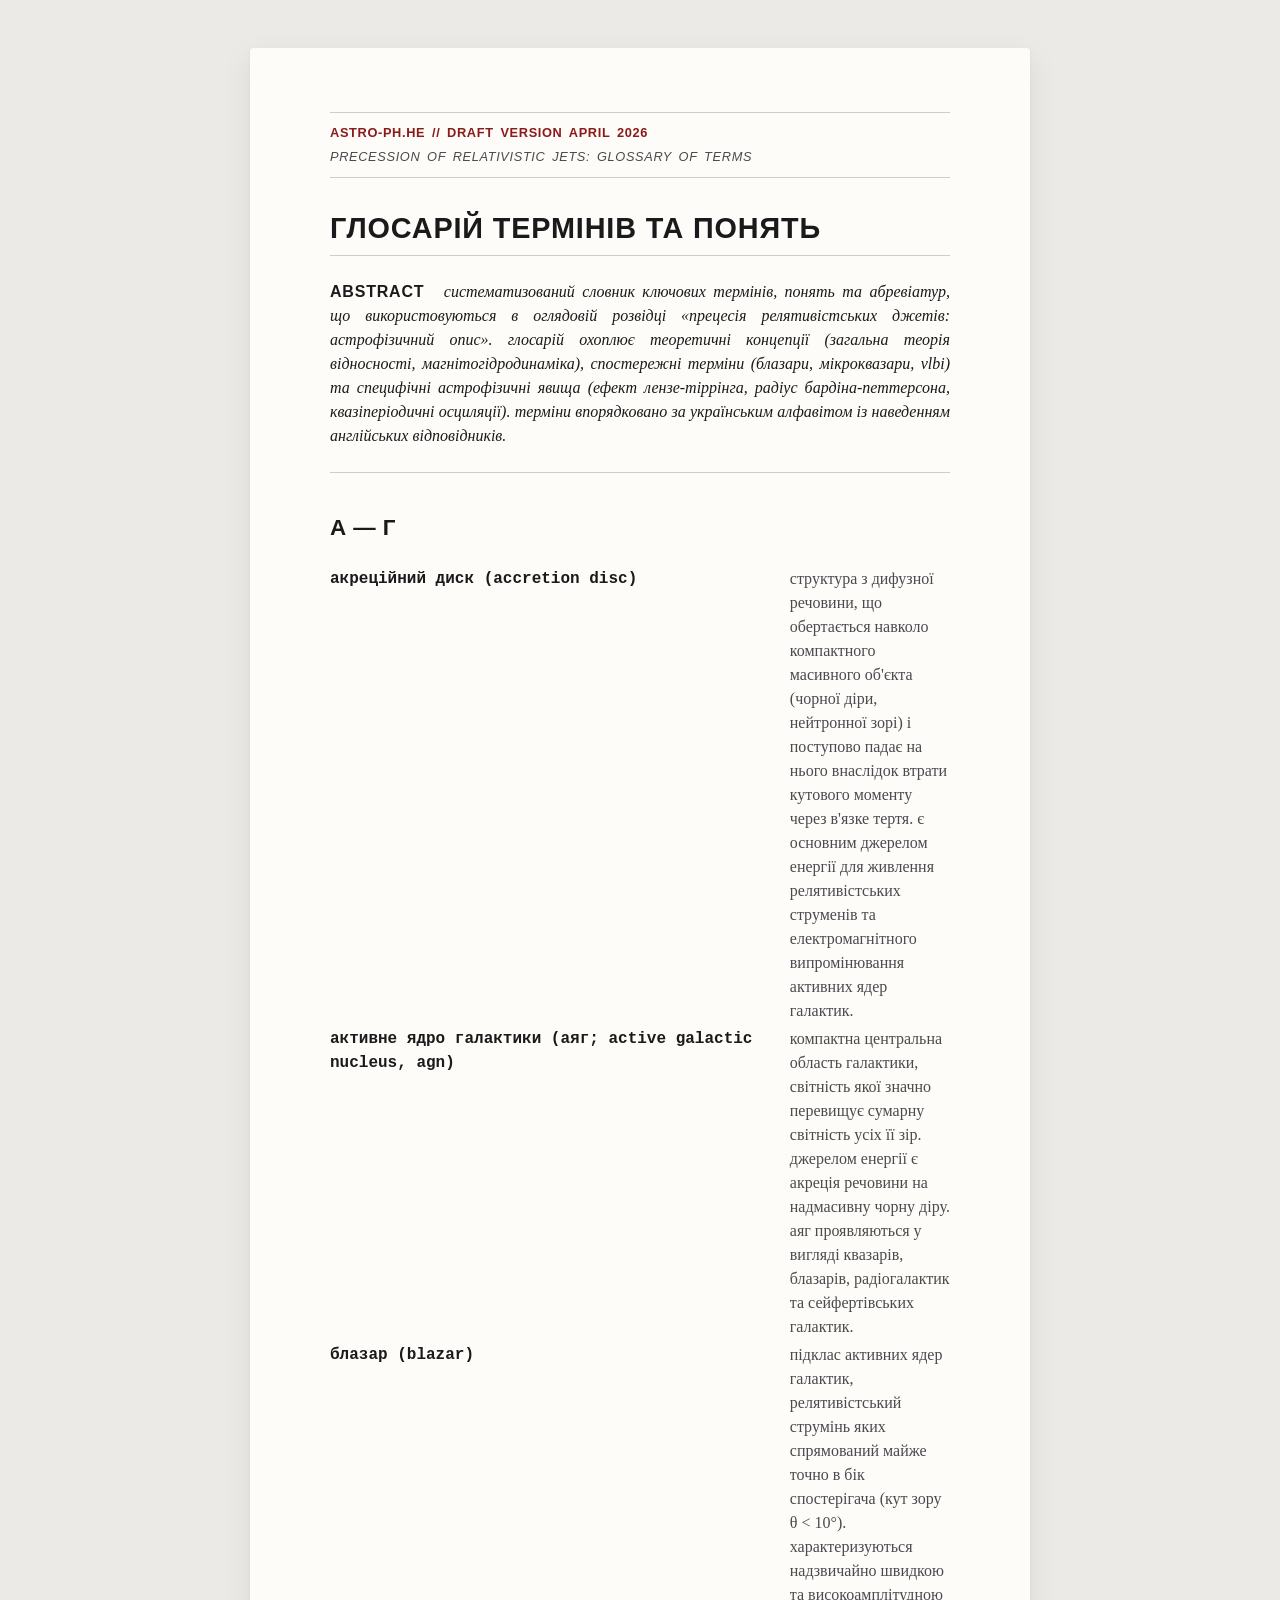
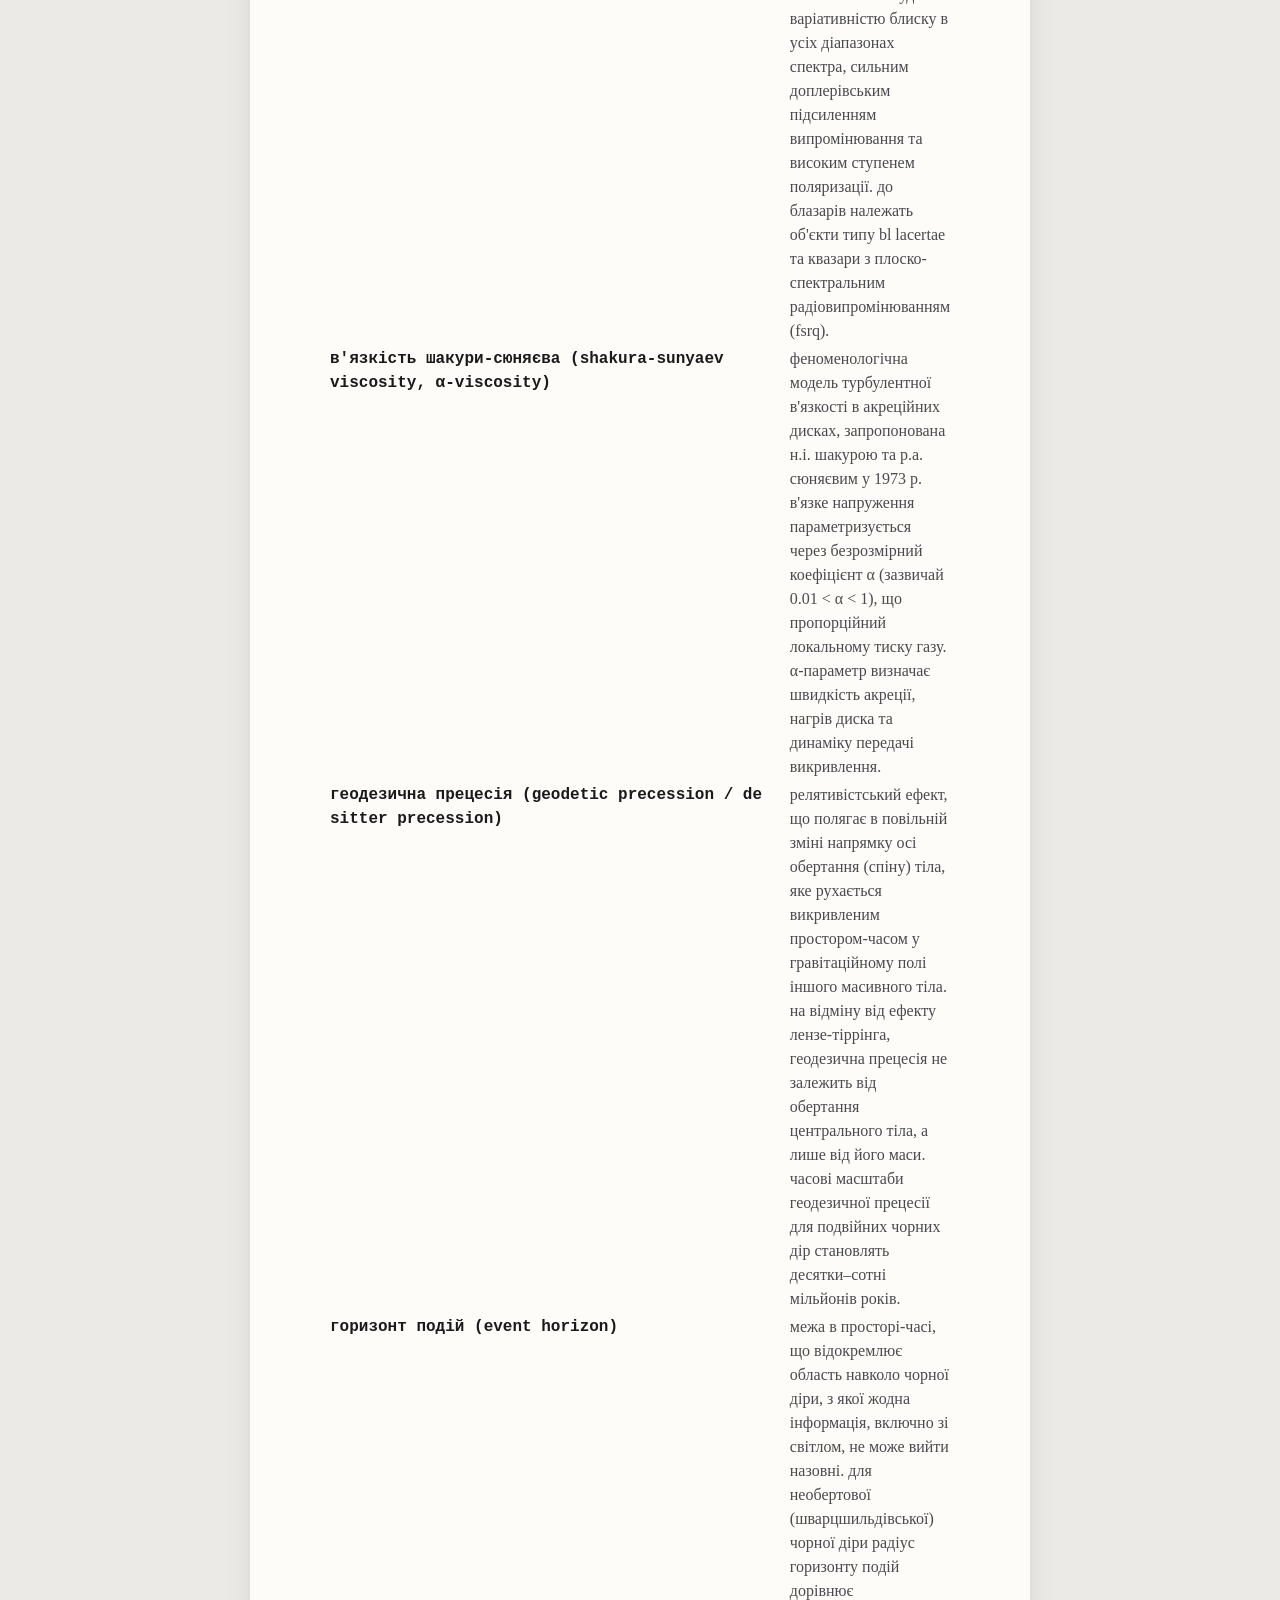
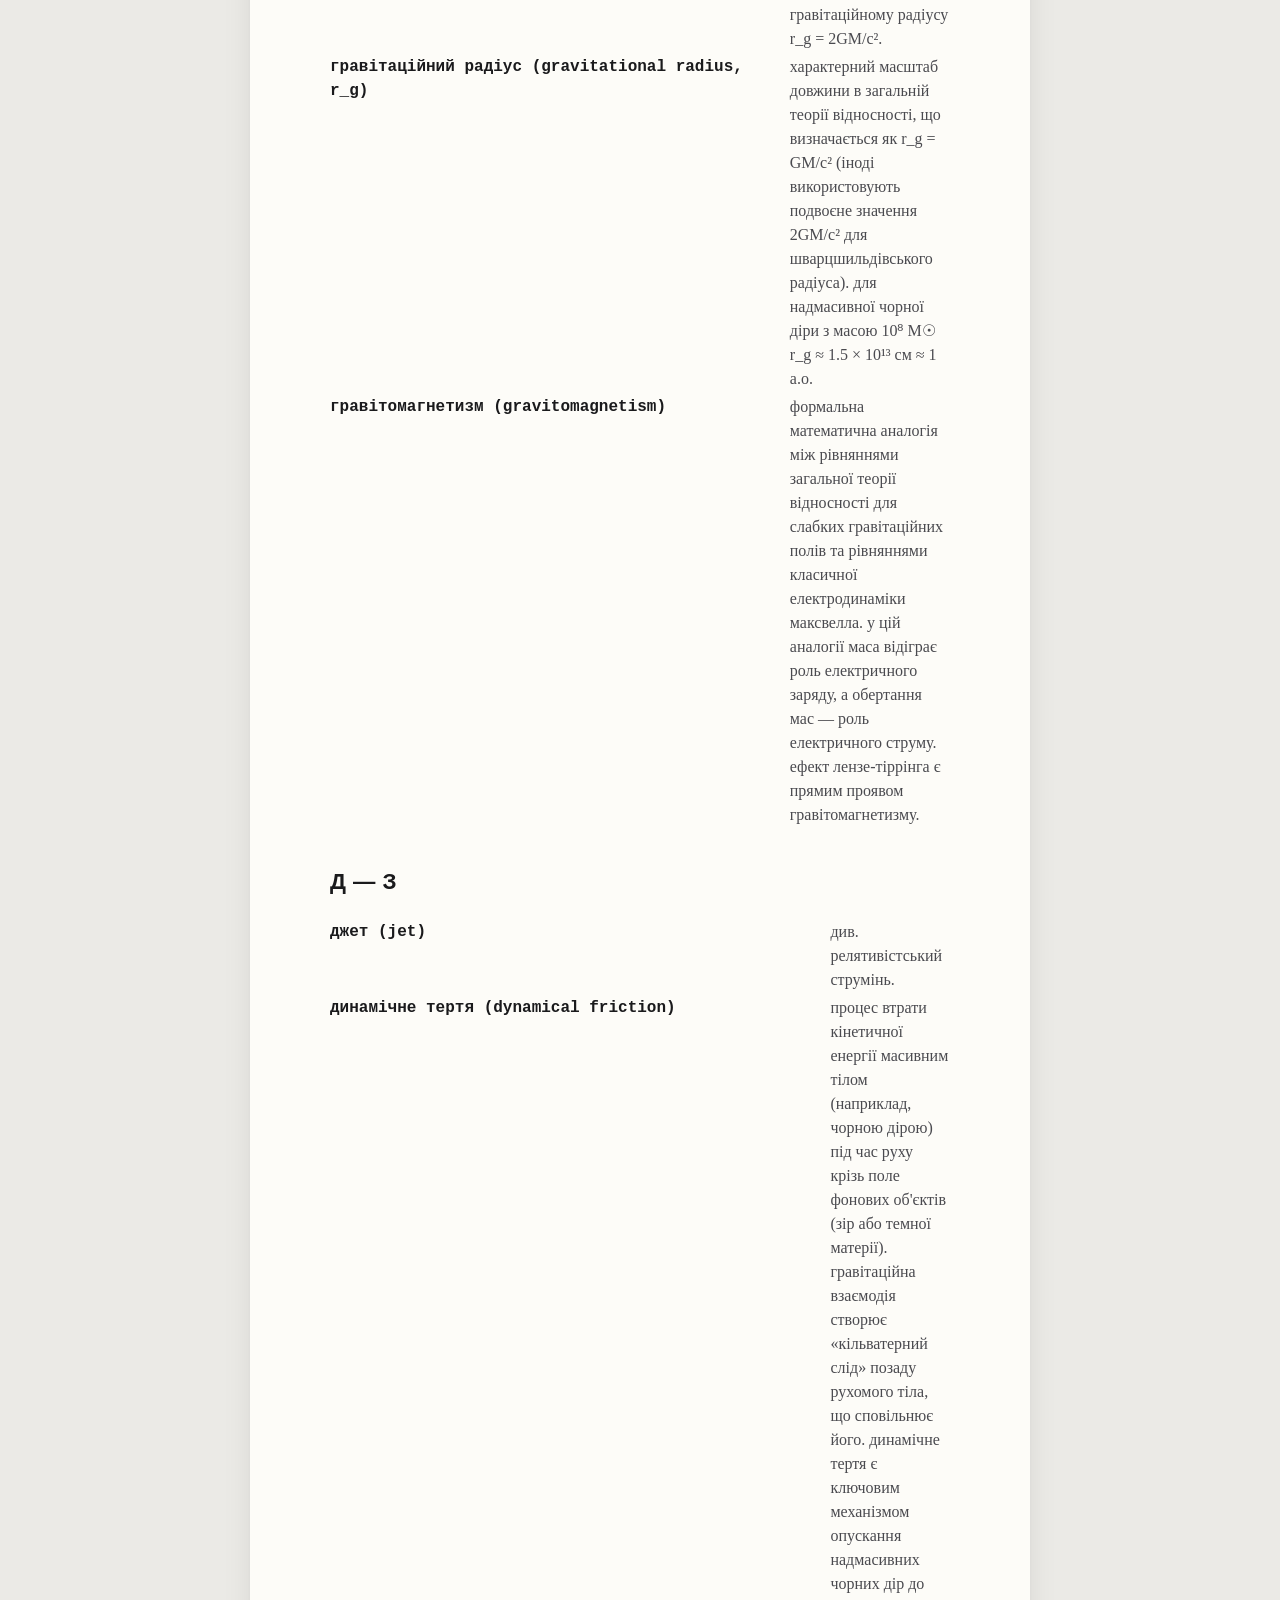
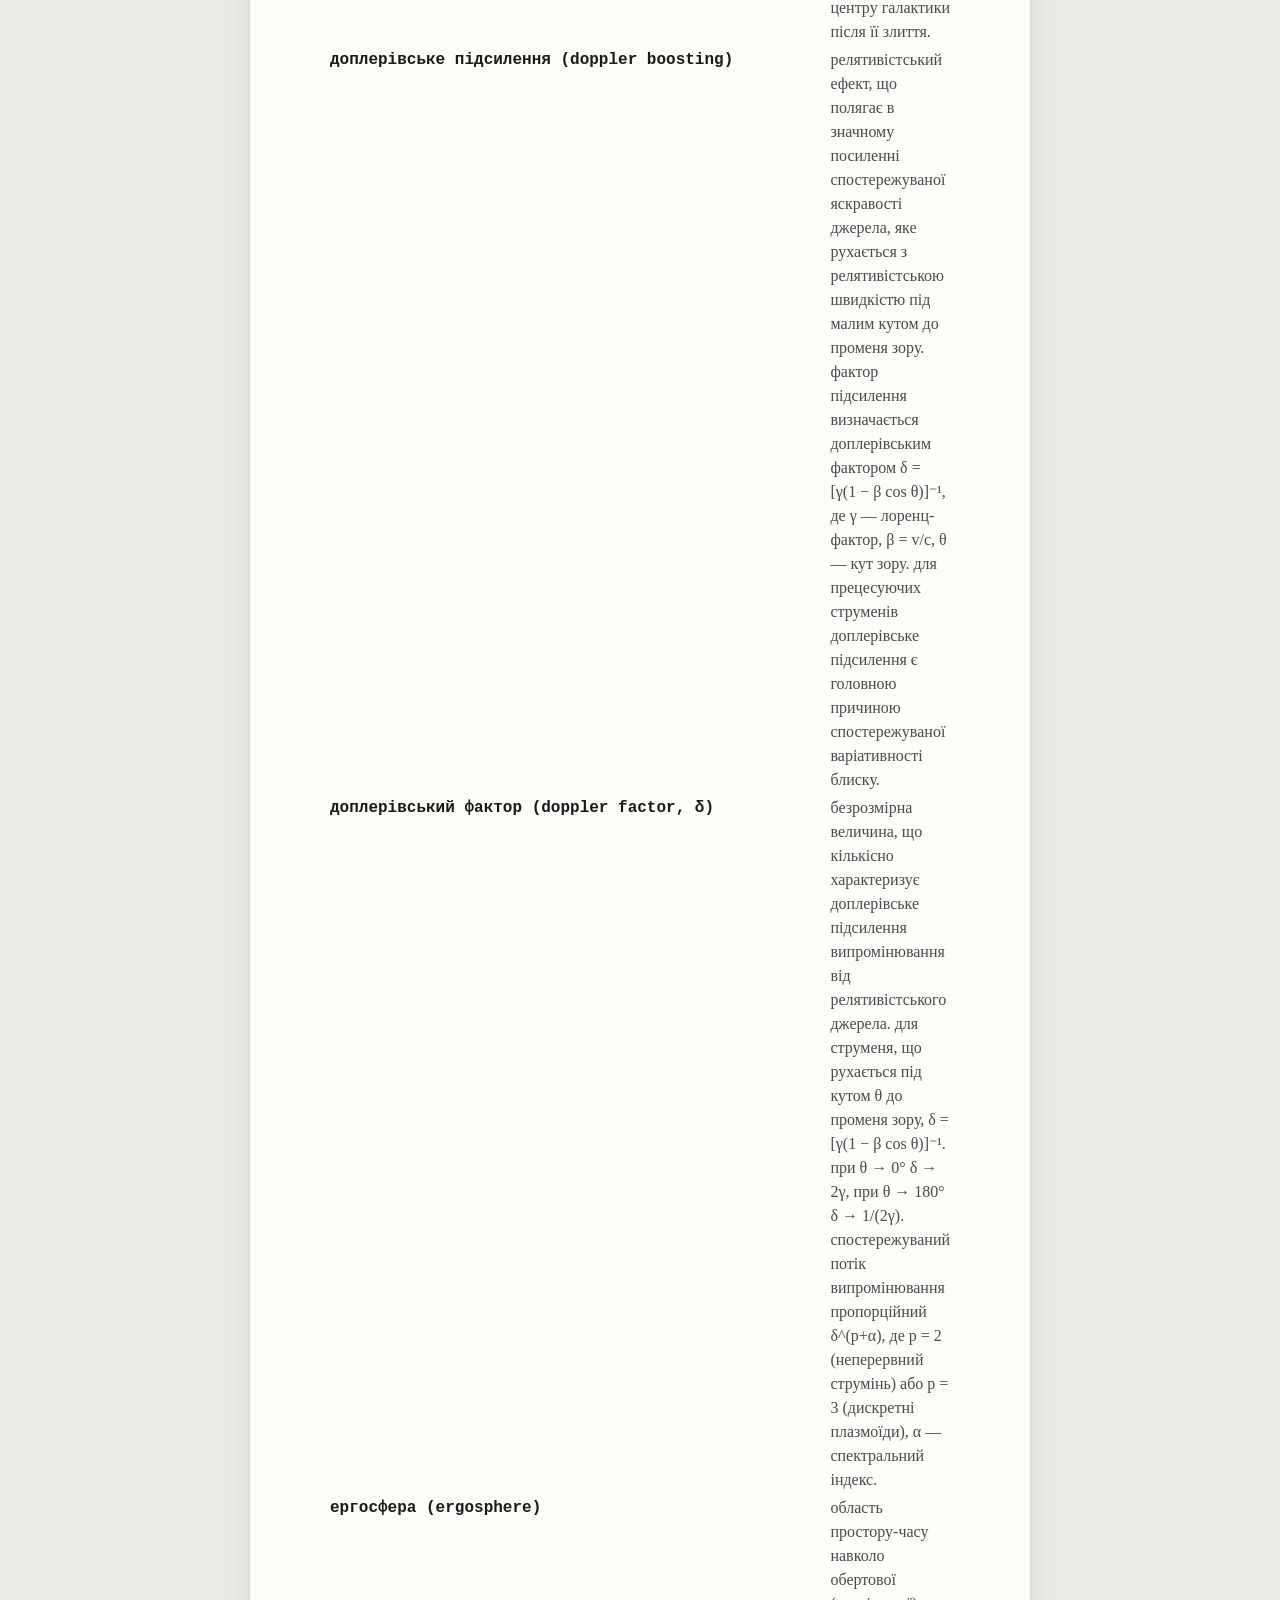
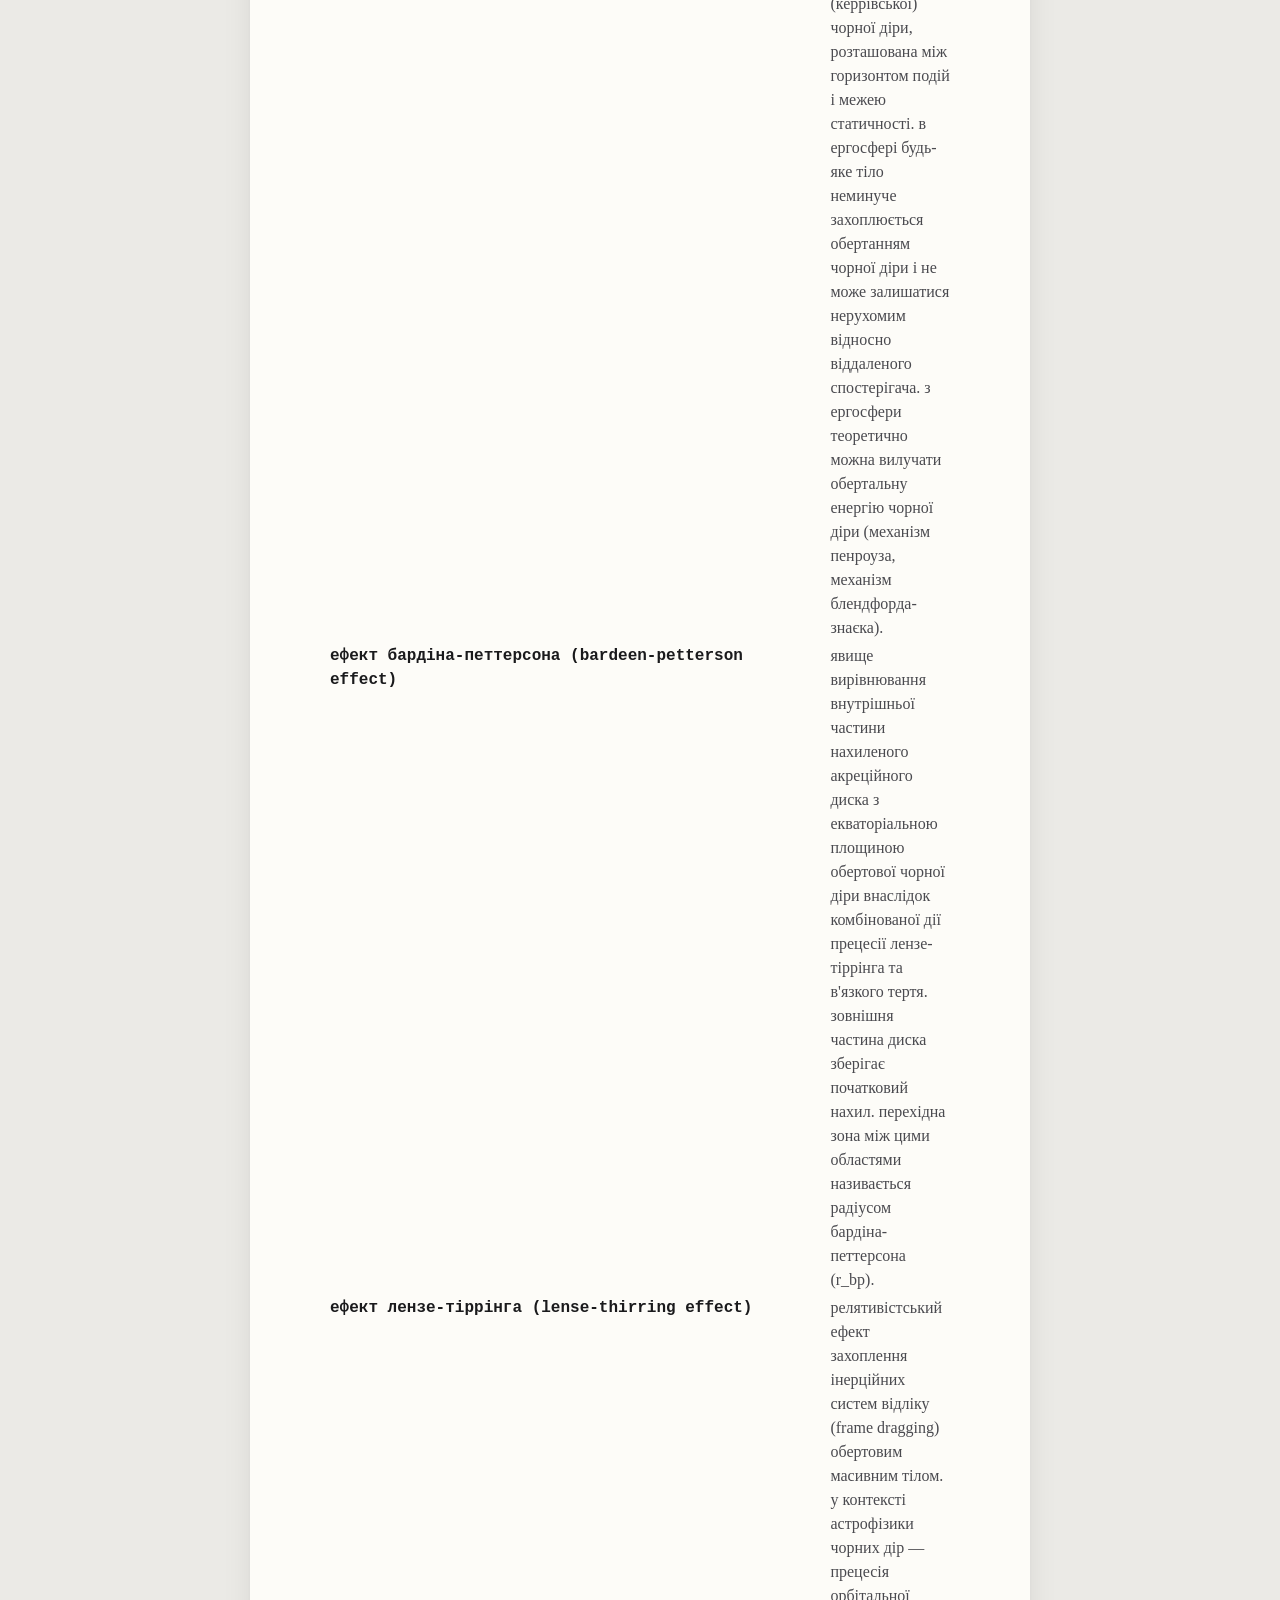
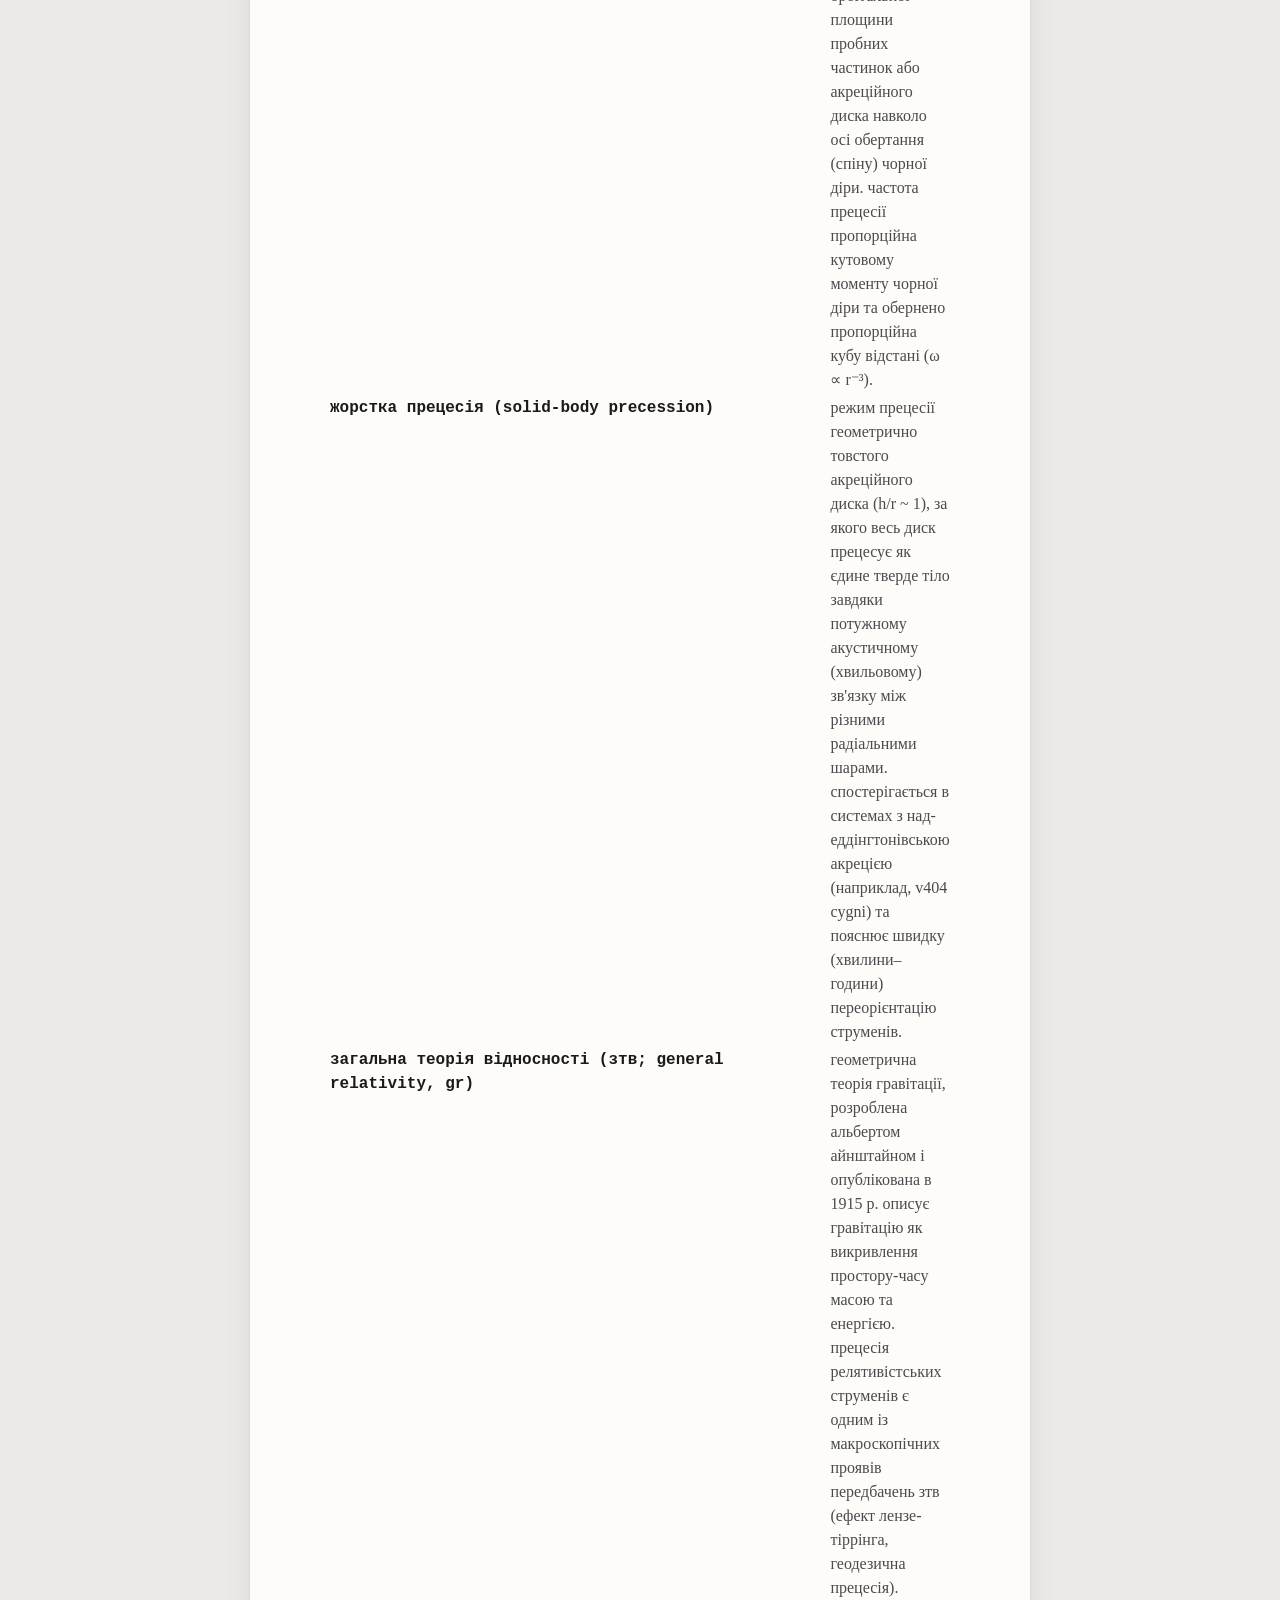
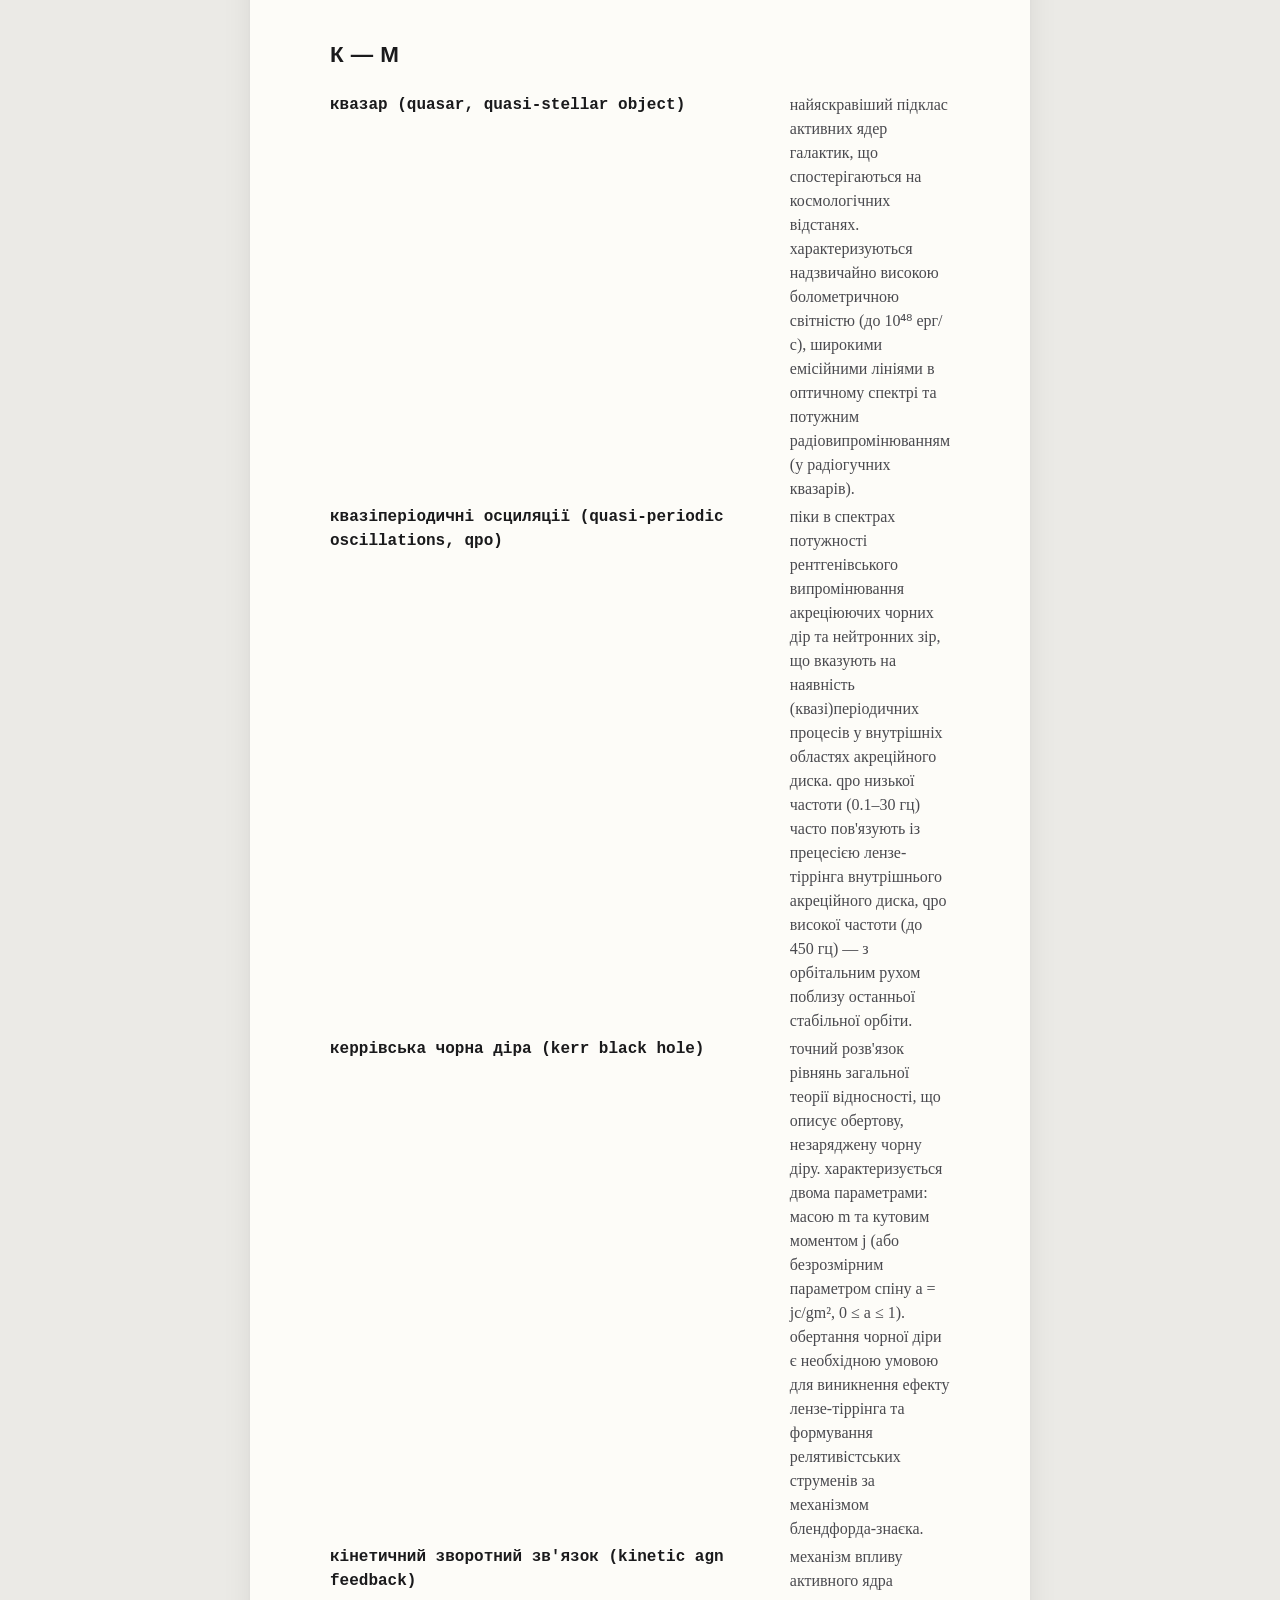
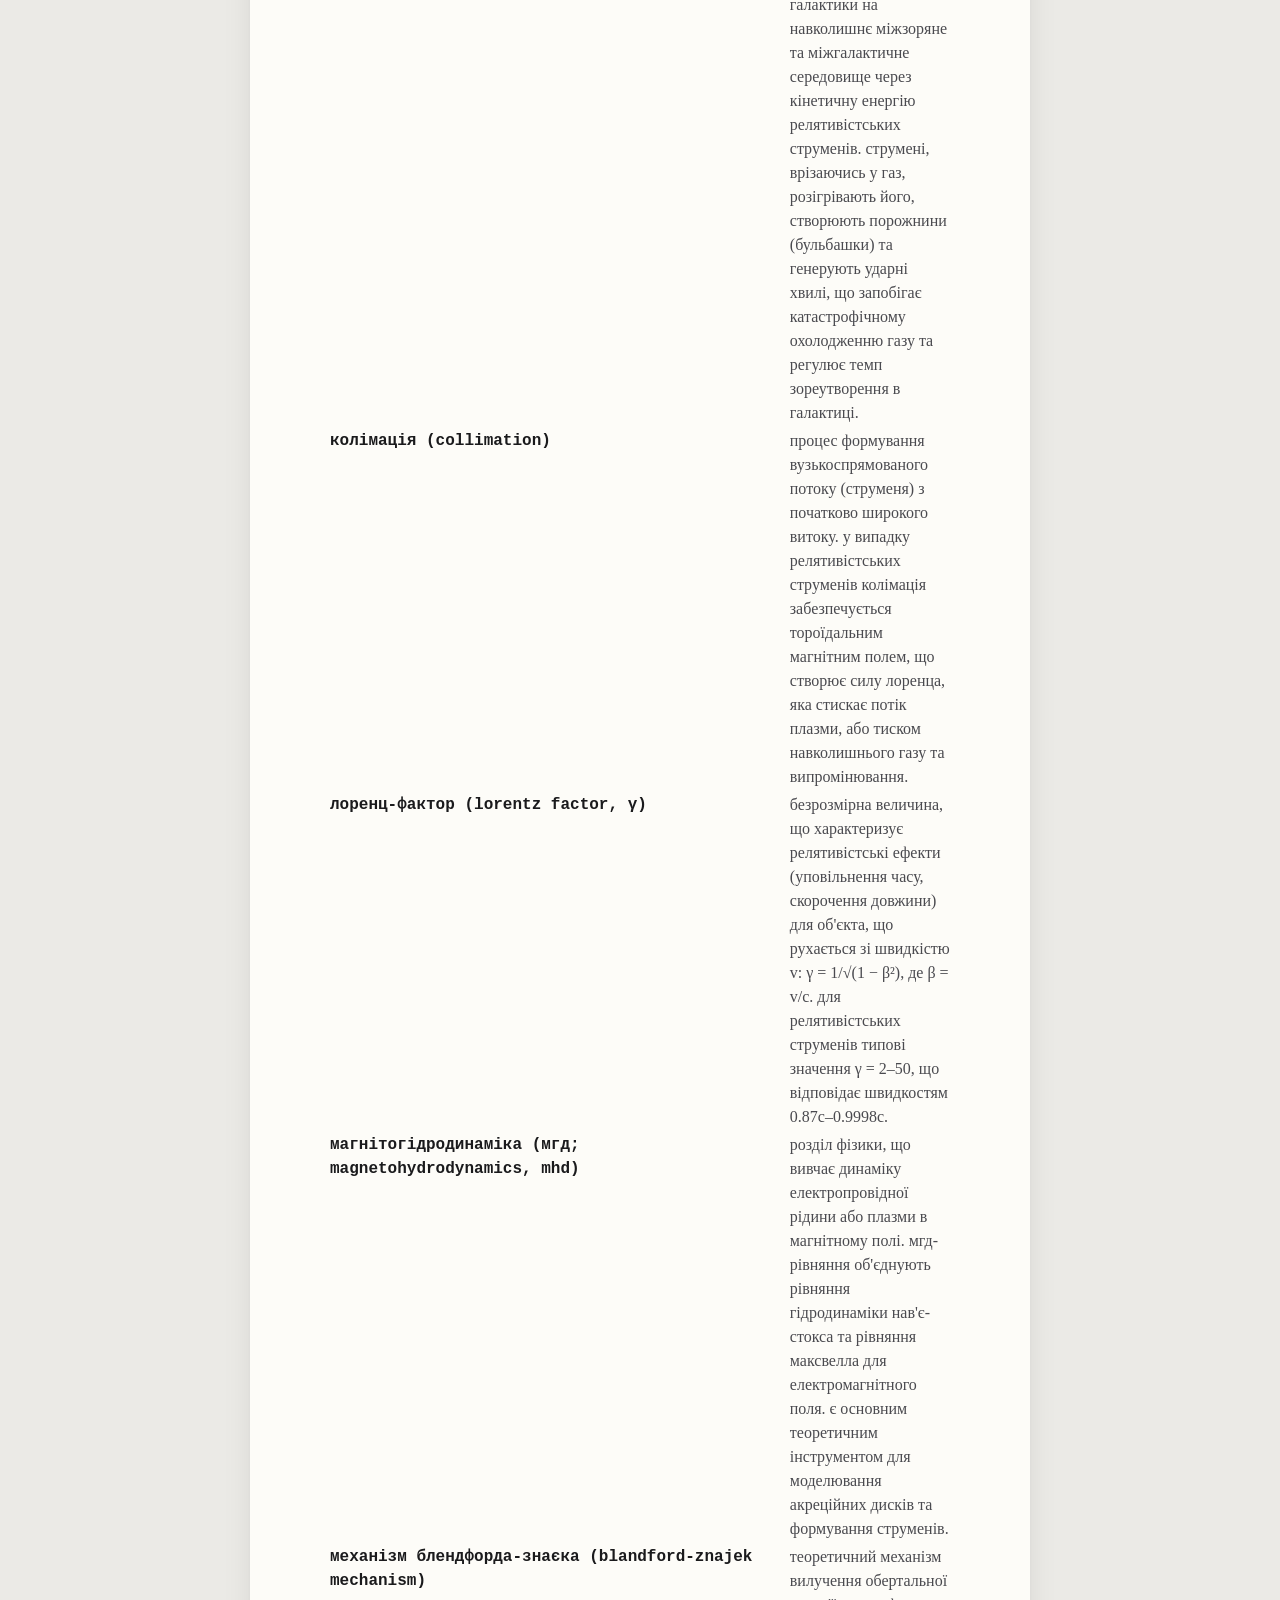
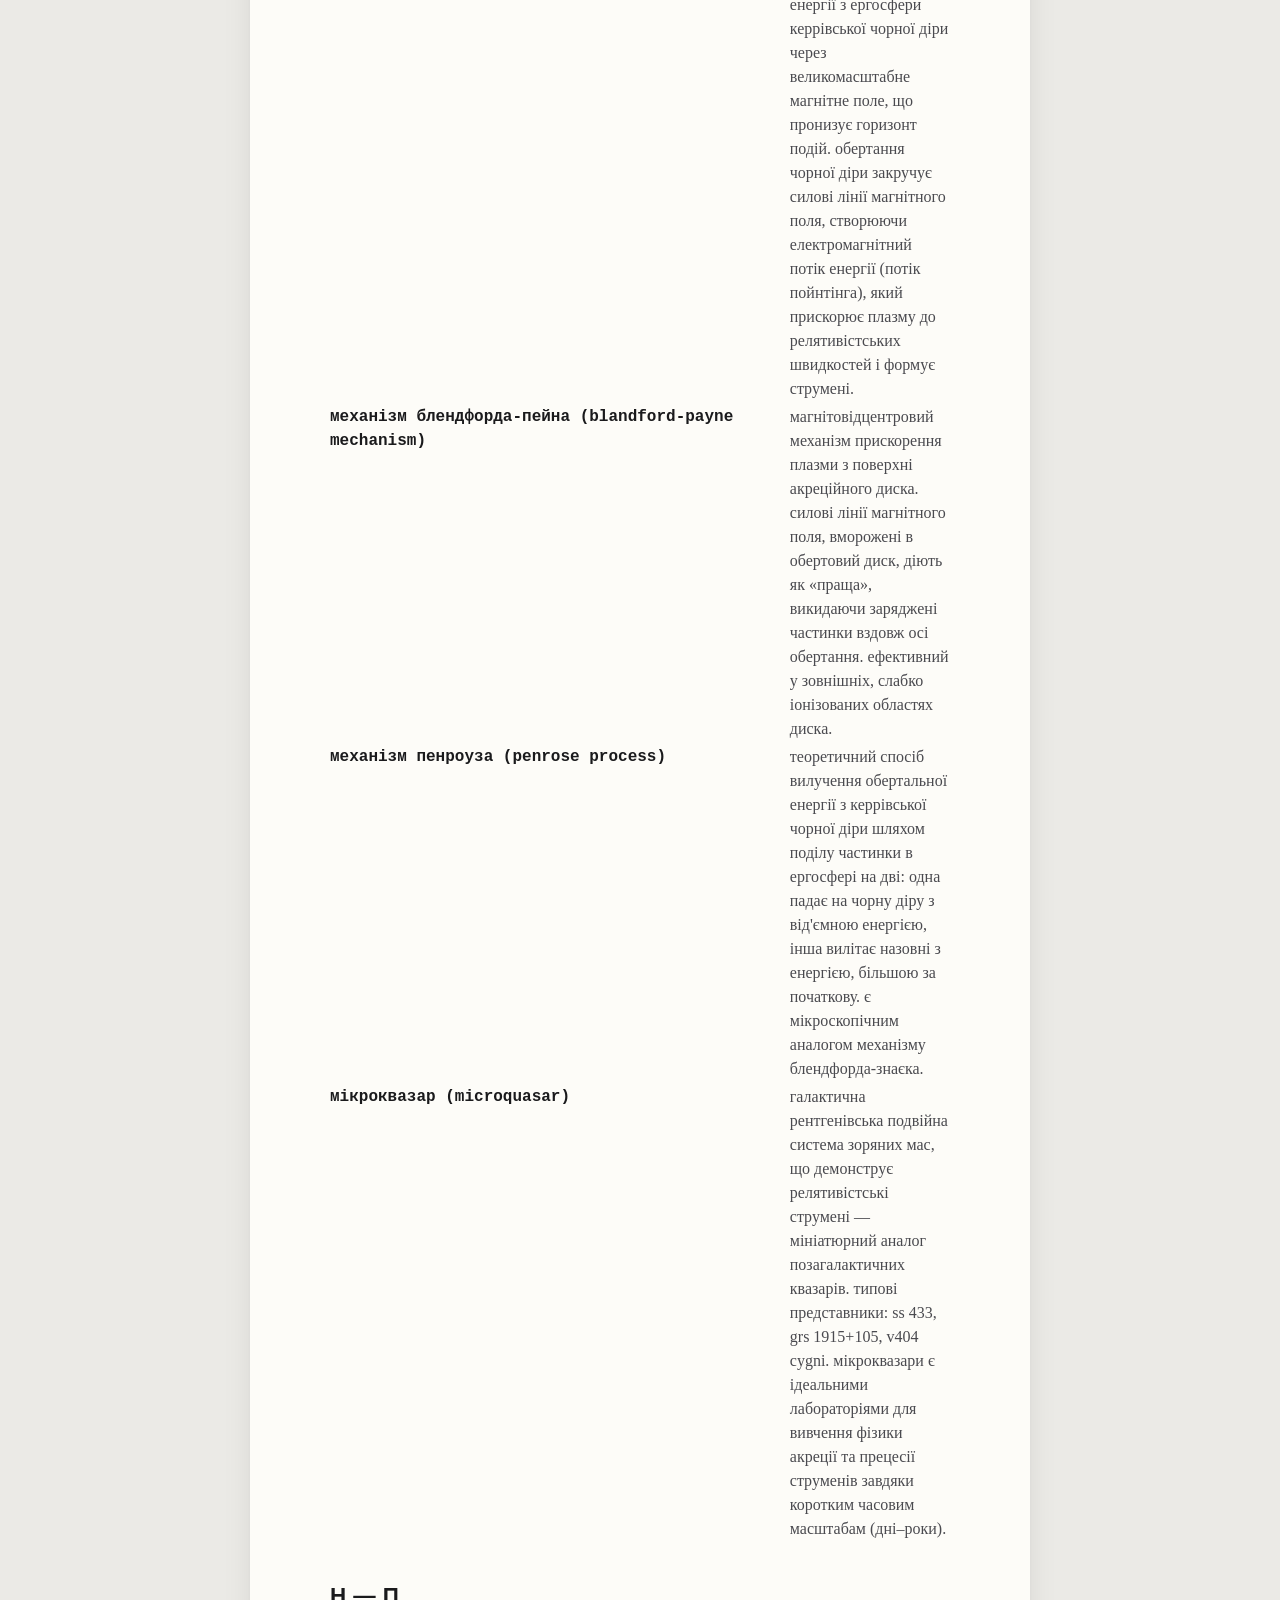
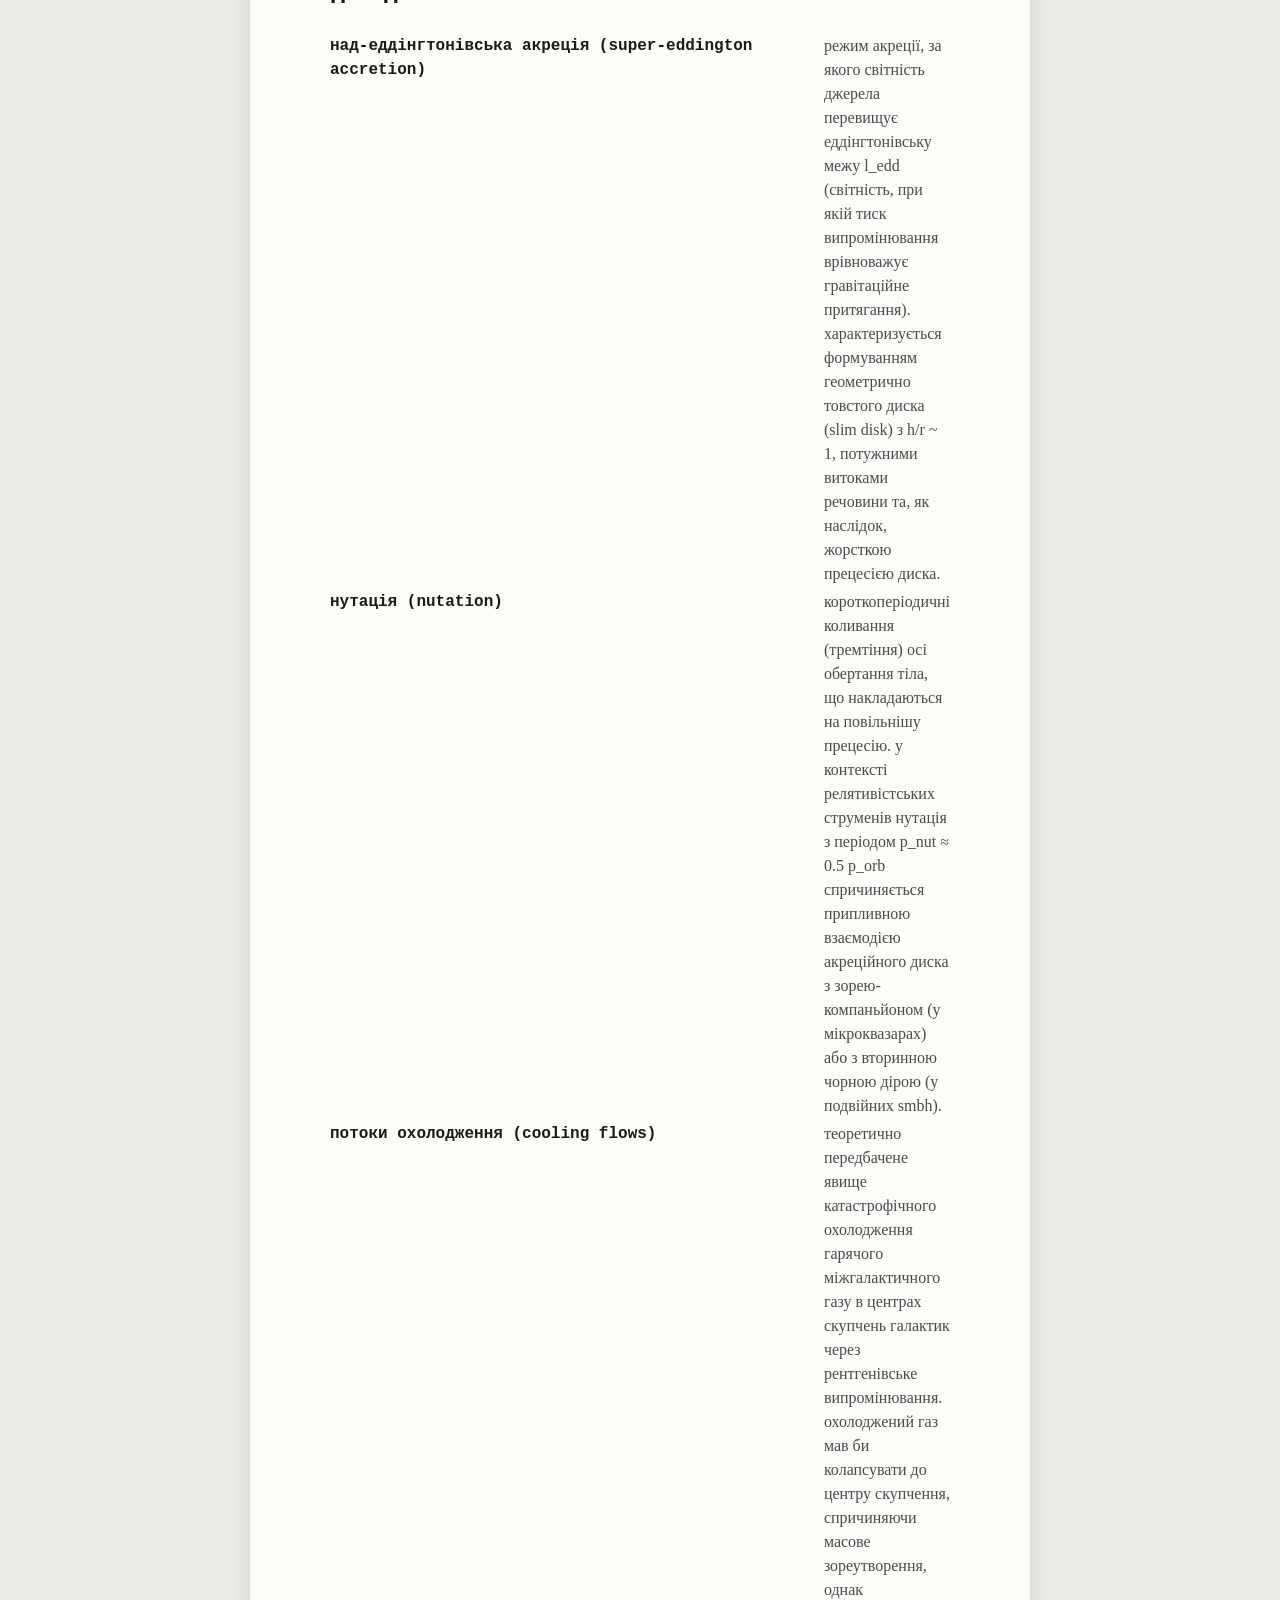
<file: glossary.html>
<!DOCTYPE html>
<html lang="uk">
<head>
  <meta charset="UTF-8">
  <meta name="viewport" content="width=device-width, initial-scale=1.0">
  <title>глосарій термінів — прецесія релятивістських джетів</title>
  <link rel="stylesheet" href="style.css">
</head>
<body>

<!-- === PREPRINT HEADER (arXiv Strip) === -->
<div class="preprint-header">
  <span class="left">astro-ph.HE // draft version april 2026</span>
  <span class="right">precession of relativistic jets: glossary of terms</span>
</div>

<!-- === TITLE SECTION === -->
<h1>глосарій термінів та понять</h1>

<!-- === ABSTRACT === -->
<div class="abstract">
  <p><strong>abstract</strong> систематизований словник ключових термінів, понять та абревіатур, що використовуються в оглядовій розвідці «прецесія релятивістських джетів: астрофізичний опис». глосарій охоплює теоретичні концепції (загальна теорія відносності, магнітогідродинаміка), спостережні терміни (блазари, мікроквазари, vlbi) та специфічні астрофізичні явища (ефект лензе-тіррінга, радіус бардіна-петтерсона, квазіперіодичні осциляції). терміни впорядковано за українським алфавітом із наведенням англійських відповідників.</p>
</div>

<!-- ============================================================ -->
<!-- GLOSSARY: А - Г -->
<!-- ============================================================ -->

<h2>а — г</h2>

<dl>
  <dt>акреційний диск (accretion disc)</dt>
  <dd>структура з дифузної речовини, що обертається навколо компактного масивного об'єкта (чорної діри, нейтронної зорі) і поступово падає на нього внаслідок втрати кутового моменту через в'язке тертя. є основним джерелом енергії для живлення релятивістських струменів та електромагнітного випромінювання активних ядер галактик.</dd>

  <dt>активне ядро галактики (аяг; active galactic nucleus, agn)</dt>
  <dd>компактна центральна область галактики, світність якої значно перевищує сумарну світність усіх її зір. джерелом енергії є акреція речовини на надмасивну чорну діру. аяг проявляються у вигляді квазарів, блазарів, радіогалактик та сейфертівських галактик.</dd>

  <dt>блазар (blazar)</dt>
  <dd>підклас активних ядер галактик, релятивістський струмінь яких спрямований майже точно в бік спостерігача (кут зору θ &lt; 10°). характеризуються надзвичайно швидкою та високоамплітудною варіативністю блиску в усіх діапазонах спектра, сильним доплерівським підсиленням випромінювання та високим ступенем поляризації. до блазарів належать об'єкти типу bl lacertae та квазари з плоско-спектральним радіовипромінюванням (fsrq).</dd>

  <dt>в'язкість шакури-сюняєва (shakura-sunyaev viscosity, α-viscosity)</dt>
  <dd>феноменологічна модель турбулентної в'язкості в акреційних дисках, запропонована н.і. шакурою та р.а. сюняєвим у 1973 р. в'язке напруження параметризується через безрозмірний коефіцієнт α (зазвичай 0.01 &lt; α &lt; 1), що пропорційний локальному тиску газу. α-параметр визначає швидкість акреції, нагрів диска та динаміку передачі викривлення.</dd>

  <dt>геодезична прецесія (geodetic precession / de sitter precession)</dt>
  <dd>релятивістський ефект, що полягає в повільній зміні напрямку осі обертання (спіну) тіла, яке рухається викривленим простором-часом у гравітаційному полі іншого масивного тіла. на відміну від ефекту лензе-тіррінга, геодезична прецесія не залежить від обертання центрального тіла, а лише від його маси. часові масштаби геодезичної прецесії для подвійних чорних дір становлять десятки–сотні мільйонів років.</dd>

  <dt>горизонт подій (event horizon)</dt>
  <dd>межа в просторі-часі, що відокремлює область навколо чорної діри, з якої жодна інформація, включно зі світлом, не може вийти назовні. для необертової (шварцшильдівської) чорної діри радіус горизонту подій дорівнює гравітаційному радіусу r_g = 2GM/c².</dd>

  <dt>гравітаційний радіус (gravitational radius, r_g)</dt>
  <dd>характерний масштаб довжини в загальній теорії відносності, що визначається як r_g = GM/c² (іноді використовують подвоєне значення 2GM/c² для шварцшильдівського радіуса). для надмасивної чорної діри з масою 10⁸ M☉ r_g ≈ 1.5 × 10¹³ см ≈ 1 а.о.</dd>

  <dt>гравітомагнетизм (gravitomagnetism)</dt>
  <dd>формальна математична аналогія між рівняннями загальної теорії відносності для слабких гравітаційних полів та рівняннями класичної електродинаміки максвелла. у цій аналогії маса відіграє роль електричного заряду, а обертання мас — роль електричного струму. ефект лензе-тіррінга є прямим проявом гравітомагнетизму.</dd>
</dl>

<!-- ============================================================ -->
<!-- GLOSSARY: Д - З -->
<!-- ============================================================ -->

<h2>д — з</h2>

<dl>
  <dt>джет (jet)</dt>
  <dd>див. релятивістський струмінь.</dd>

  <dt>динамічне тертя (dynamical friction)</dt>
  <dd>процес втрати кінетичної енергії масивним тілом (наприклад, чорною дірою) під час руху крізь поле фонових об'єктів (зір або темної матерії). гравітаційна взаємодія створює «кільватерний слід» позаду рухомого тіла, що сповільнює його. динамічне тертя є ключовим механізмом опускання надмасивних чорних дір до центру галактики після її злиття.</dd>

  <dt>доплерівське підсилення (doppler boosting)</dt>
  <dd>релятивістський ефект, що полягає в значному посиленні спостережуваної яскравості джерела, яке рухається з релятивістською швидкістю під малим кутом до променя зору. фактор підсилення визначається доплерівським фактором δ = [γ(1 − β cos θ)]⁻¹, де γ — лоренц-фактор, β = v/c, θ — кут зору. для прецесуючих струменів доплерівське підсилення є головною причиною спостережуваної варіативності блиску.</dd>

  <dt>доплерівський фактор (doppler factor, δ)</dt>
  <dd>безрозмірна величина, що кількісно характеризує доплерівське підсилення випромінювання від релятивістського джерела. для струменя, що рухається під кутом θ до променя зору, δ = [γ(1 − β cos θ)]⁻¹. при θ → 0° δ → 2γ, при θ → 180° δ → 1/(2γ). спостережуваний потік випромінювання пропорційний δ^(p+α), де p = 2 (неперервний струмінь) або p = 3 (дискретні плазмоїди), α — спектральний індекс.</dd>

  <dt>ергосфера (ergosphere)</dt>
  <dd>область простору-часу навколо обертової (керрівської) чорної діри, розташована між горизонтом подій і межею статичності. в ергосфері будь-яке тіло неминуче захоплюється обертанням чорної діри і не може залишатися нерухомим відносно віддаленого спостерігача. з ергосфери теоретично можна вилучати обертальну енергію чорної діри (механізм пенроуза, механізм блендфорда-знаєка).</dd>

  <dt>ефект бардіна-петтерсона (bardeen-petterson effect)</dt>
  <dd>явище вирівнювання внутрішньої частини нахиленого акреційного диска з екваторіальною площиною обертової чорної діри внаслідок комбінованої дії прецесії лензе-тіррінга та в'язкого тертя. зовнішня частина диска зберігає початковий нахил. перехідна зона між цими областями називається радіусом бардіна-петтерсона (r_bp).</dd>

  <dt>ефект лензе-тіррінга (lense-thirring effect)</dt>
  <dd>релятивістський ефект захоплення інерційних систем відліку (frame dragging) обертовим масивним тілом. у контексті астрофізики чорних дір — прецесія орбітальної площини пробних частинок або акреційного диска навколо осі обертання (спіну) чорної діри. частота прецесії пропорційна кутовому моменту чорної діри та обернено пропорційна кубу відстані (ω ∝ r⁻³).</dd>

  <dt>жорстка прецесія (solid-body precession)</dt>
  <dd>режим прецесії геометрично товстого акреційного диска (h/r ~ 1), за якого весь диск прецесує як єдине тверде тіло завдяки потужному акустичному (хвильовому) зв'язку між різними радіальними шарами. спостерігається в системах з над-еддінгтонівською акрецією (наприклад, v404 cygni) та пояснює швидку (хвилини–години) переорієнтацію струменів.</dd>

  <dt>загальна теорія відносності (зтв; general relativity, gr)</dt>
  <dd>геометрична теорія гравітації, розроблена альбертом айнштайном і опублікована в 1915 р. описує гравітацію як викривлення простору-часу масою та енергією. прецесія релятивістських струменів є одним із макроскопічних проявів передбачень зтв (ефект лензе-тіррінга, геодезична прецесія).</dd>
</dl>

<!-- ============================================================ -->
<!-- GLOSSARY: К - М -->
<!-- ============================================================ -->

<h2>к — м</h2>

<dl>
  <dt>квазар (quasar, quasi-stellar object)</dt>
  <dd>найяскравіший підклас активних ядер галактик, що спостерігаються на космологічних відстанях. характеризуються надзвичайно високою болометричною світністю (до 10⁴⁸ ерг/с), широкими емісійними лініями в оптичному спектрі та потужним радіовипромінюванням (у радіогучних квазарів).</dd>

  <dt>квазіперіодичні осциляції (quasi-periodic oscillations, qpo)</dt>
  <dd>піки в спектрах потужності рентгенівського випромінювання акреціюючих чорних дір та нейтронних зір, що вказують на наявність (квазі)періодичних процесів у внутрішніх областях акреційного диска. qpo низької частоти (0.1–30 гц) часто пов'язують із прецесією лензе-тіррінга внутрішнього акреційного диска, qpo високої частоти (до 450 гц) — з орбітальним рухом поблизу останньої стабільної орбіти.</dd>

  <dt>керрівська чорна діра (kerr black hole)</dt>
  <dd>точний розв'язок рівнянь загальної теорії відносності, що описує обертову, незаряджену чорну діру. характеризується двома параметрами: масою m та кутовим моментом j (або безрозмірним параметром спіну a = jc/gm², 0 ≤ a ≤ 1). обертання чорної діри є необхідною умовою для виникнення ефекту лензе-тіррінга та формування релятивістських струменів за механізмом блендфорда-знаєка.</dd>

  <dt>кінетичний зворотний зв'язок (kinetic agn feedback)</dt>
  <dd>механізм впливу активного ядра галактики на навколишнє міжзоряне та міжгалактичне середовище через кінетичну енергію релятивістських струменів. струмені, врізаючись у газ, розігрівають його, створюють порожнини (бульбашки) та генерують ударні хвилі, що запобігає катастрофічному охолодженню газу та регулює темп зореутворення в галактиці.</dd>

  <dt>колімація (collimation)</dt>
  <dd>процес формування вузькоспрямованого потоку (струменя) з початково широкого витоку. у випадку релятивістських струменів колімація забезпечується тороїдальним магнітним полем, що створює силу лоренца, яка стискає потік плазми, або тиском навколишнього газу та випромінювання.</dd>

  <dt>лоренц-фактор (lorentz factor, γ)</dt>
  <dd>безрозмірна величина, що характеризує релятивістські ефекти (уповільнення часу, скорочення довжини) для об'єкта, що рухається зі швидкістю v: γ = 1/√(1 − β²), де β = v/c. для релятивістських струменів типові значення γ = 2–50, що відповідає швидкостям 0.87c–0.9998c.</dd>

  <dt>магнітогідродинаміка (мгд; magnetohydrodynamics, mhd)</dt>
  <dd>розділ фізики, що вивчає динаміку електропровідної рідини або плазми в магнітному полі. мгд-рівняння об'єднують рівняння гідродинаміки нав'є-стокса та рівняння максвелла для електромагнітного поля. є основним теоретичним інструментом для моделювання акреційних дисків та формування струменів.</dd>

  <dt>механізм блендфорда-знаєка (blandford-znajek mechanism)</dt>
  <dd>теоретичний механізм вилучення обертальної енергії з ергосфери керрівської чорної діри через великомасштабне магнітне поле, що пронизує горизонт подій. обертання чорної діри закручує силові лінії магнітного поля, створюючи електромагнітний потік енергії (потік пойнтінга), який прискорює плазму до релятивістських швидкостей і формує струмені.</dd>

  <dt>механізм блендфорда-пейна (blandford-payne mechanism)</dt>
  <dd>магнітовідцентровий механізм прискорення плазми з поверхні акреційного диска. силові лінії магнітного поля, вморожені в обертовий диск, діють як «праща», викидаючи заряджені частинки вздовж осі обертання. ефективний у зовнішніх, слабко іонізованих областях диска.</dd>

  <dt>механізм пенроуза (penrose process)</dt>
  <dd>теоретичний спосіб вилучення обертальної енергії з керрівської чорної діри шляхом поділу частинки в ергосфері на дві: одна падає на чорну діру з від'ємною енергією, інша вилітає назовні з енергією, більшою за початкову. є мікроскопічним аналогом механізму блендфорда-знаєка.</dd>

  <dt>мікроквазар (microquasar)</dt>
  <dd>галактична рентгенівська подвійна система зоряних мас, що демонструє релятивістські струмені — мініатюрний аналог позагалактичних квазарів. типові представники: ss 433, grs 1915+105, v404 cygni. мікроквазари є ідеальними лабораторіями для вивчення фізики акреції та прецесії струменів завдяки коротким часовим масштабам (дні–роки).</dd>
</dl>

<!-- ============================================================ -->
<!-- GLOSSARY: Н - П -->
<!-- ============================================================ -->

<h2>н — п</h2>

<dl>
  <dt>над-еддінгтонівська акреція (super-eddington accretion)</dt>
  <dd>режим акреції, за якого світність джерела перевищує еддінгтонівську межу l_edd (світність, при якій тиск випромінювання врівноважує гравітаційне притягання). характеризується формуванням геометрично товстого диска (slim disk) з h/r ~ 1, потужними витоками речовини та, як наслідок, жорсткою прецесією диска.</dd>

  <dt>нутація (nutation)</dt>
  <dd>короткоперіодичні коливання (тремтіння) осі обертання тіла, що накладаються на повільнішу прецесію. у контексті релятивістських струменів нутація з періодом p_nut ≈ 0.5 p_orb спричиняється припливною взаємодією акреційного диска з зорею-компаньйоном (у мікроквазарах) або з вторинною чорною дірою (у подвійних smbh).</dd>

  <dt>потоки охолодження (cooling flows)</dt>
  <dd>теоретично передбачене явище катастрофічного охолодження гарячого міжгалактичного газу в центрах скупчень галактик через рентгенівське випромінювання. охолоджений газ мав би колапсувати до центру скупчення, спричиняючи масове зореутворення, однак спостереження цього не підтверджують. кінетичний зворотний зв'язок від прецесуючих струменів аяг розв'язує цю проблему, розігріваючи газ.</dd>

  <dt>прецесія (precession)</dt>
  <dd>явище повільної зміни напрямку осі обертання тіла під дією зовнішнього крутного моменту. у контексті релятивістських струменів — періодична зміна просторової орієнтації осі викиду, що призводить до формування спіральних або s-подібних структур та модуляції спостережуваної яскравості через доплерівське підсилення.</dd>

  <dt>прецесія де сіттера (de sitter precession)</dt>
  <dd>див. геодезична прецесія.</dd>

  <dt>припливна взаємодія (tidal interaction)</dt>
  <dd>гравітаційна взаємодія між двома тілами, що призводить до виникнення припливних сил — різниці гравітаційного притягання на різних відстанях від центру мас. у подвійних системах припливна взаємодія змушує акреційний диск прецесувати та генерує нутаційні коливання.</dd>

  <dt>проблема потоків охолодження (cooling flow problem)</dt>
  <dd>див. потоки охолодження.</dd>
</dl>

<!-- ============================================================ -->
<!-- GLOSSARY: Р - Т -->
<!-- ============================================================ -->

<h2>р — т</h2>

<dl>
  <dt>радіогалактика (radio galaxy)</dt>
  <dd>тип активних ядер галактик, що характеризуються потужним радіовипромінюванням, яке виходить далеко за межі оптичної галактики у вигляді радіочасток (лобів) та струменів. за морфологією поділяються на fr i (ядро-доміновані, слабкі) та fr ii (лоб-доміновані, потужні). s-подібні радіогалактики є свідченням прецесії центрального джерела.</dd>

  <dt>радіоінтерферометрія з наддовгою базою (рнзб; very long baseline interferometry, vlbi)</dt>
  <dd>метод радіоастрономічних спостережень, за якого сигнали від кількох віддалених радіотелескопів (часто розташованих на різних континентах) синхронізуються та об'єднуються, створюючи віртуальний телескоп із роздільною здатністю, еквівалентною відстані між найвіддаленішими антенами. vlbi дозволяє отримувати зображення струменів із кутовою роздільністю до десятків мікросекунд дуги.</dd>

  <dt>радіус бардіна-петтерсона (bardeen-petterson radius, r_bp)</dt>
  <dd>характерний радіус в акреційному диску, що розділяє внутрішню область, вирівняну з екватором чорної діри внаслідок ефекту лензе-тіррінга та в'язкого тертя, та зовнішню область, що зберігає початковий нахил. величина r_bp залежить від параметра в'язкості α, спіну чорної діри a та темпу акреції.</dd>

  <dt>режим дифузійний (diffusive regime)</dt>
  <dd>режим передачі викривлення в акреційному диску, що реалізується за умови α &gt; h/r (висока в'язкість, тонкий диск). викривлення поширюється подібно до теплової дифузії, забезпечуючи плавне формування радіуса бардіна-петтерсона.</dd>

  <dt>режим хвильовий (wave-like regime)</dt>
  <dd>режим передачі викривлення в акреційному диску, що реалізується за умови α &lt; h/r (низька в'язкість, відносно товстий диск). викривлення поширюється у вигляді згинальних гідродинамічних хвиль, спричиняючи осциляції кута нахилу диска.</dd>

  <dt>релятивістський струмінь (relativistic jet)</dt>
  <dd>висококолімований потік плазми, що викидається з околиць компактного об'єкта (чорної діри або нейтронної зорі) зі швидкістю, близькою до швидкості світла (v &gt; 0.9c). релятивістські струмені спостерігаються в активних ядрах галактик, мікроквазарах та гамма-спалахах.</dd>

  <dt>розрив акреційного диска (disk tearing)</dt>
  <dd>явище руйнування цілісності акреційного диска на окремі, ізольовані кільця при великих кутах початкового нахилу (β &gt; 10°–15°), коли крутний момент лензе-тіррінга перевищує в'язкі сили, що утримують диск. розірвані кільця прецесують незалежно, спричиняючи хаотичні флуктуації темпу акреції та квазіперіодичні осциляції.</dd>

  <dt>спектральний індекс (spectral index, α)</dt>
  <dd>показник степеневої залежності густини потоку випромінювання від частоти: s_ν ∝ ν^(−α). для синхротронного випромінювання релятивістських струменів типові значення α = 0.5–1.0.</dd>

  <dt>спектральний розподіл енергії (spectral energy distribution, sed)</dt>
  <dd>розподіл потужності випромінювання астрофізичного об'єкта за довжинами хвиль або частотами. для блазарів sed має характерну двогорбу структуру: низькочастотний горб (синхротронне випромінювання) та високочастотний горб (зворотне комптонівське розсіювання). прецесія струменя модулює положення та амплітуду цих горбів.</dd>

  <dt>спін чорної діри (black hole spin, a)</dt>
  <dd>безрозмірний параметр, що характеризує обертання чорної діри: a = jc/gm², де j — кутовий момент, m — маса. значення a лежать у межах 0 ≤ a ≤ 1, де a = 0 відповідає необертовій (шварцшильдівській) чорній дірі, a = 1 — екстремально обертовій керрівській чорній дірі.</dd>
</dl>

<!-- ============================================================ -->
<!-- GLOSSARY: У - Я -->
<!-- ============================================================ -->

<h2>у — я</h2>

<dl>
  <dt>червоний зсув (redshift, z)</dt>
  <dd>відносне збільшення довжини хвилі випромінювання від астрономічного об'єкта внаслідок розширення всесвіту (космологічний червоний зсув) або руху джерела (доплерівський зсув). для космологічних об'єктів z є мірою відстані та віку всесвіту на момент випромінювання. наприклад, oj 287 має z = 0.306, що відповідає відстані світності ~1.6 гпк.</dd>

  <dt>s-подібна радіогалактика (s-shaped radio galaxy / z-shaped radio galaxy)</dt>
  <dd>морфологічний тип радіогалактик, струмені яких мають характерну інверсійно-симетричну s- або z-подібну форму. така морфологія є прямим свідченням повільної прецесії осі викиду центрального джерела. приклади: pks 2300-18, 4c 29.47, rbs 797.</dd>

  <dt>shock-in-jet model</dt>
  <dd>модель, що пояснює спалахи випромінювання в релятивістських струменях зіткненням плазмових згустків (плазмоїдів), викинутих з різними швидкостями. внутрішні ударні хвилі прискорюють частинки та підсилюють магнітне поле, що призводить до зростання синхротронного випромінювання. альтернативою є геометрична модель доплерівського підсилення прецесуючого струменя.</dd>
</dl>

<!-- ============================================================ -->
<!-- SECTION: АБРЕВІАТУРИ ТА АКРОНІМИ -->
<!-- ============================================================ -->

<h2>абревіатури та акроніми</h2>

<div class="table-wrapper">
  <table>
    <thead>
      <tr>
        <th>акронім</th>
        <th>повна назва (англ.)</th>
        <th>повна назва (укр.)</th>
      </tr>
    </thead>
    <tbody>
      <tr>
        <td>agn</td>
        <td>active galactic nucleus</td>
        <td>активне ядро галактики (аяг)</td>
      </tr>
      <tr>
        <td>eht</td>
        <td>event horizon telescope</td>
        <td>телескоп горизонту подій</td>
      </tr>
      <tr>
        <td>fsrq</td>
        <td>flat spectrum radio quasar</td>
        <td>квазар із плоско-спектральним радіовипромінюванням</td>
      </tr>
      <tr>
        <td>grmhd</td>
        <td>general relativistic magnetohydrodynamics</td>
        <td>загальнорелятивістська магнітогідродинаміка</td>
      </tr>
      <tr>
        <td>icm</td>
        <td>intracluster medium</td>
        <td>внутрішньоскупчувальне середовище</td>
      </tr>
      <tr>
        <td>lisa</td>
        <td>laser interferometer space antenna</td>
        <td>космічна антена лазерного інтерферометра</td>
      </tr>
      <tr>
        <td>qpo</td>
        <td>quasi-periodic oscillation</td>
        <td>квазіперіодична осциляція</td>
      </tr>
      <tr>
        <td>sed</td>
        <td>spectral energy distribution</td>
        <td>спектральний розподіл енергії</td>
      </tr>
      <tr>
        <td>ska</td>
        <td>square kilometre array</td>
        <td>радіотелескоп площею в квадратний кілометр</td>
      </tr>
      <tr>
        <td>smbh</td>
        <td>supermassive black hole</td>
        <td>надмасивна чорна діра</td>
      </tr>
      <tr>
        <td>smbbh</td>
        <td>supermassive binary black hole</td>
        <td>подвійна система надмасивних чорних дір</td>
      </tr>
      <tr>
        <td>sph</td>
        <td>smoothed particle hydrodynamics</td>
        <td>гідродинаміка згладжених частинок</td>
      </tr>
      <tr>
        <td>vlba</td>
        <td>very long baseline array</td>
        <td>радіоінтерферометрична мережа з наддовгою базою (сша)</td>
      </tr>
      <tr>
        <td>vlbi</td>
        <td>very long baseline interferometry</td>
        <td>радіоінтерферометрія з наддовгою базою (рнзб)</td>
      </tr>
    </tbody>
  </table>
</div>

<!-- ============================================================ -->
<!-- SECTION: ПОКАЖЧИК ОБ'ЄКТІВ -->
<!-- ============================================================ -->

<h2>покажчик астрофізичних об'єктів</h2>

<div class="table-wrapper">
  <table>
    <thead>
      <tr>
        <th>назва об'єкта</th>
        <th>альтернативна назва</th>
        <th>тип</th>
        <th>ключова особливість</th>
      </tr>
    </thead>
    <tbody>
      <tr>
        <td>ss 433</td>
        <td>v1343 aquilae</td>
        <td>мікроквазар</td>
        <td>еталонний об'єкт з прецесією 162 д та нутацією 6.5 д</td>
      </tr>
      <tr>
        <td>v404 cygni</td>
        <td>gs 2023+338</td>
        <td>рентгенівська подвійна</td>
        <td>надшвидка прецесія (хвилини–години), жорстка прецесія товстого диска</td>
      </tr>
      <tr>
        <td>oj 287</td>
        <td>—</td>
        <td>блазар / bl lacertae</td>
        <td>прецесія 24 р, нутація 1 р, подвійні спалахи 11.65 р</td>
      </tr>
      <tr>
        <td>3c 84</td>
        <td>ngc 1275 / персей a</td>
        <td>радіогалактика</td>
        <td>прецесія ~40 р, джерело тев-випромінювання</td>
      </tr>
      <tr>
        <td>3c 273</td>
        <td>—</td>
        <td>квазар / блазар</td>
        <td>перший відкритий квазар, перехід параболічного в конічний струмінь</td>
      </tr>
      <tr>
        <td>pks 2300-18</td>
        <td>j2303-1841</td>
        <td>s-подібна радіогалактика</td>
        <td>гігантський розмір 0.76 мпк, прецесія ~12 млн р</td>
      </tr>
      <tr>
        <td>m87</td>
        <td>virgo a / ngc 4486</td>
        <td>радіогалактика</td>
        <td>перше зображення тіні чорної діри (eht, 2019)</td>
      </tr>
      <tr>
        <td>стрілець a*</td>
        <td>sgr a*</td>
        <td>надмасивна чд (центр галактики)</td>
        <td>підтвердження ефекту лензе-тіррінга на орбіті зорі s2 (2020)</td>
      </tr>
      <tr>
        <td>grs 1915+105</td>
        <td>—</td>
        <td>мікроквазар</td>
        <td>перше галактичне джерело з надсвітловим рухом</td>
      </tr>
      <tr>
        <td>центавр a</td>
        <td>ngc 5128</td>
        <td>радіогалактика</td>
        <td>найближча до нас активна галактика, потужні струмені</td>
      </tr>
      <tr>
        <td>w50</td>
        <td>—</td>
        <td>залишок наднової</td>
        <td>деформований струменями ss 433 у форму «ламантина»</td>
      </tr>
      <tr>
        <td>4c 29.47</td>
        <td>—</td>
        <td>s-подібна радіогалактика</td>
        <td>класичний приклад інверсійно-симетричної морфології</td>
      </tr>
      <tr>
        <td>rbs 797</td>
        <td>—</td>
        <td>s-подібна радіогалактика</td>
        <td>x-подібна / s-подібна структура, свідчення прецесії</td>
      </tr>
    </tbody>
  </table>
</div>

<div class="references" style="margin-top: 2rem;">
  <h3>посилання на розділи рукопису</h3>
  <ul style="list-style: none; padding-left: 0; font-family: 'Computer Modern Sans', sans-serif; font-size: 0.85rem;">
    <li><a href="index.html">1. вступні міркування</a></li>
    <li><a href="dynamics.html">2. динаміка акреційних дисків</a></li>
    <li><a href="paradigm.html">3. альтернативна парадигма (binary SMBH)</a></li>
    <li><a href="proofs.html">4. спостережні докази та математична модель</a></li>
    <li><a href="effects.html">5. макроскопічні наслідки та зворотний зв'язок</a></li>
    <li><a href="conclusions.html">6. підсумкові зауваження</a></li>
  </ul>
</div>

<div class="page-navigation">
  <a href="conclusions.html" class="prev">← підсумки</a>
  <a href="index.html" class="glossary-link">[ зміст рукопису ]</a>
  <a href="citations.html" class="next">бібліографія →</a>
</div>

<!-- === FOOTER METADATA === -->
<div class="footer-meta">
  <span>прецесія релятивістських джетів — preprint v1.0 // глосарій термінів</span>
  <span>терміни: 43 // абревіатури: 14 // об'єкти: 13</span>
</div>

<script src="global.js"></script>
</body>
</html>
</file>
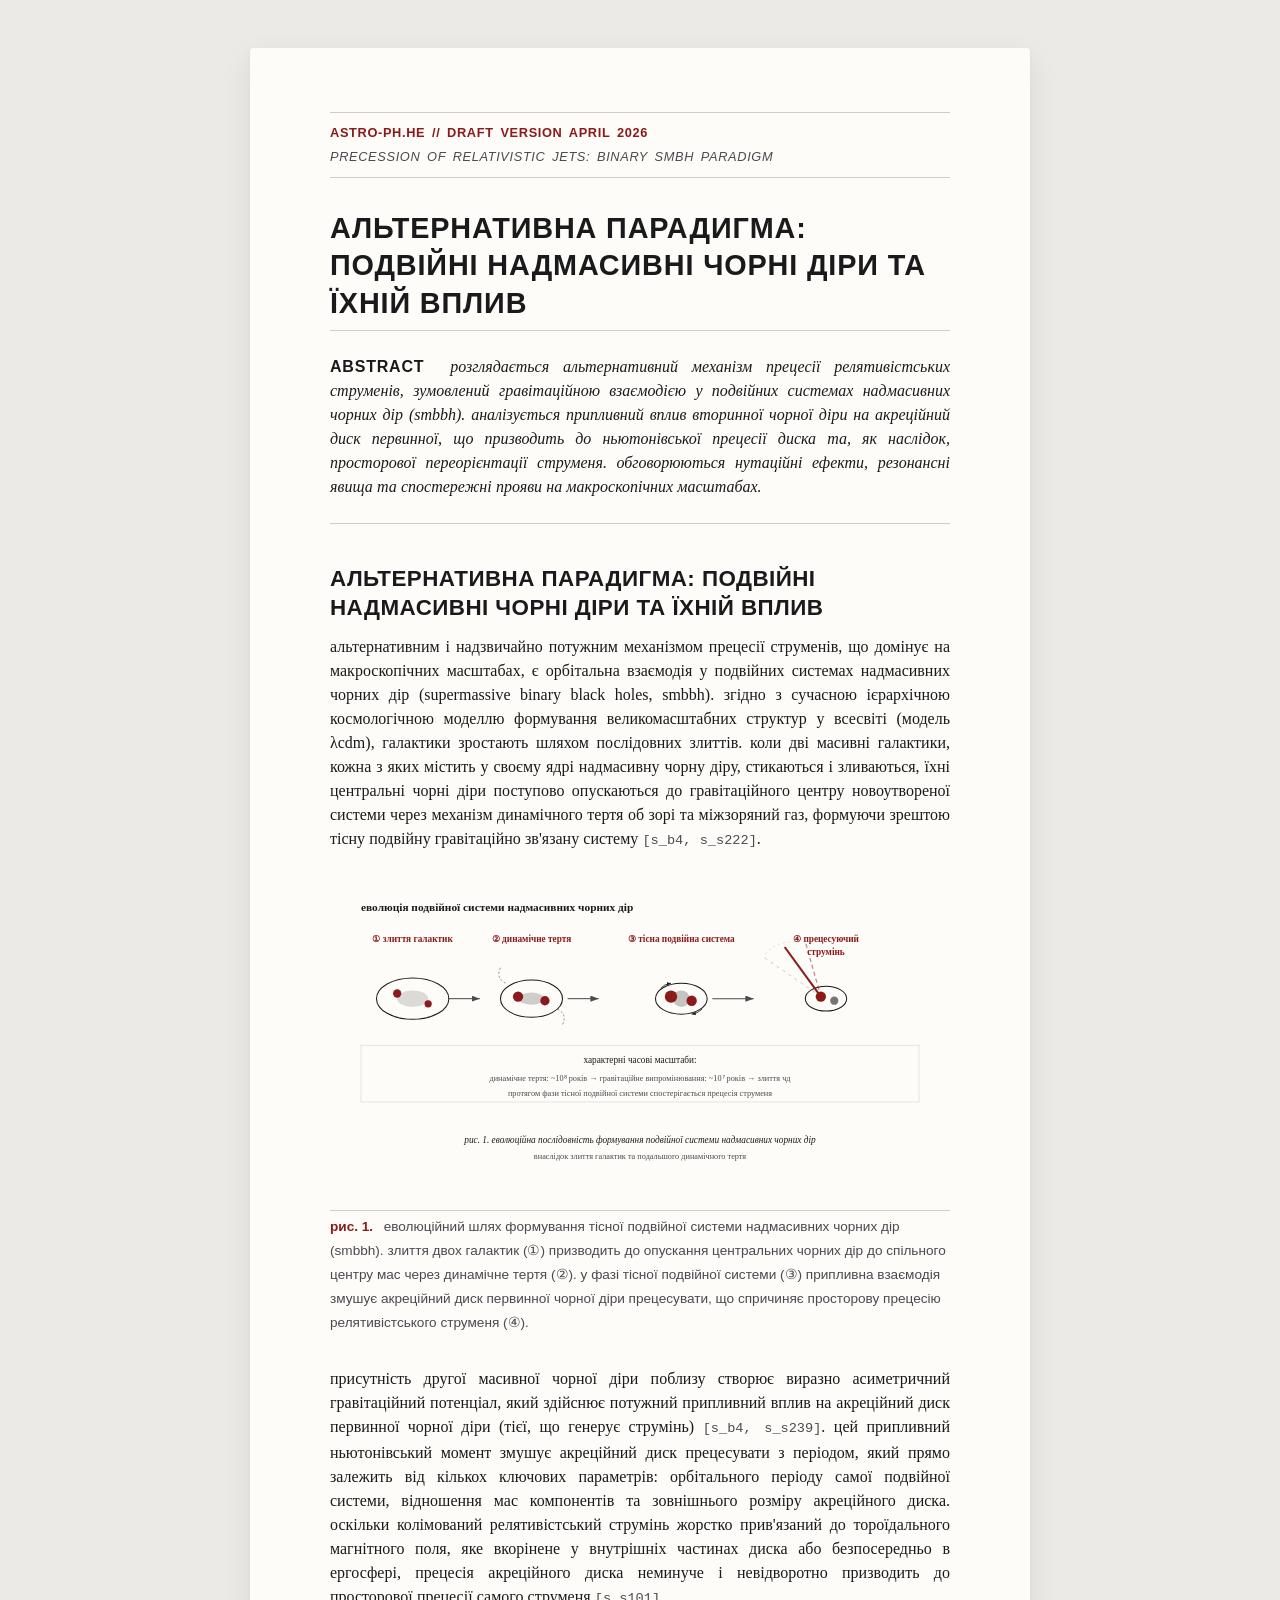
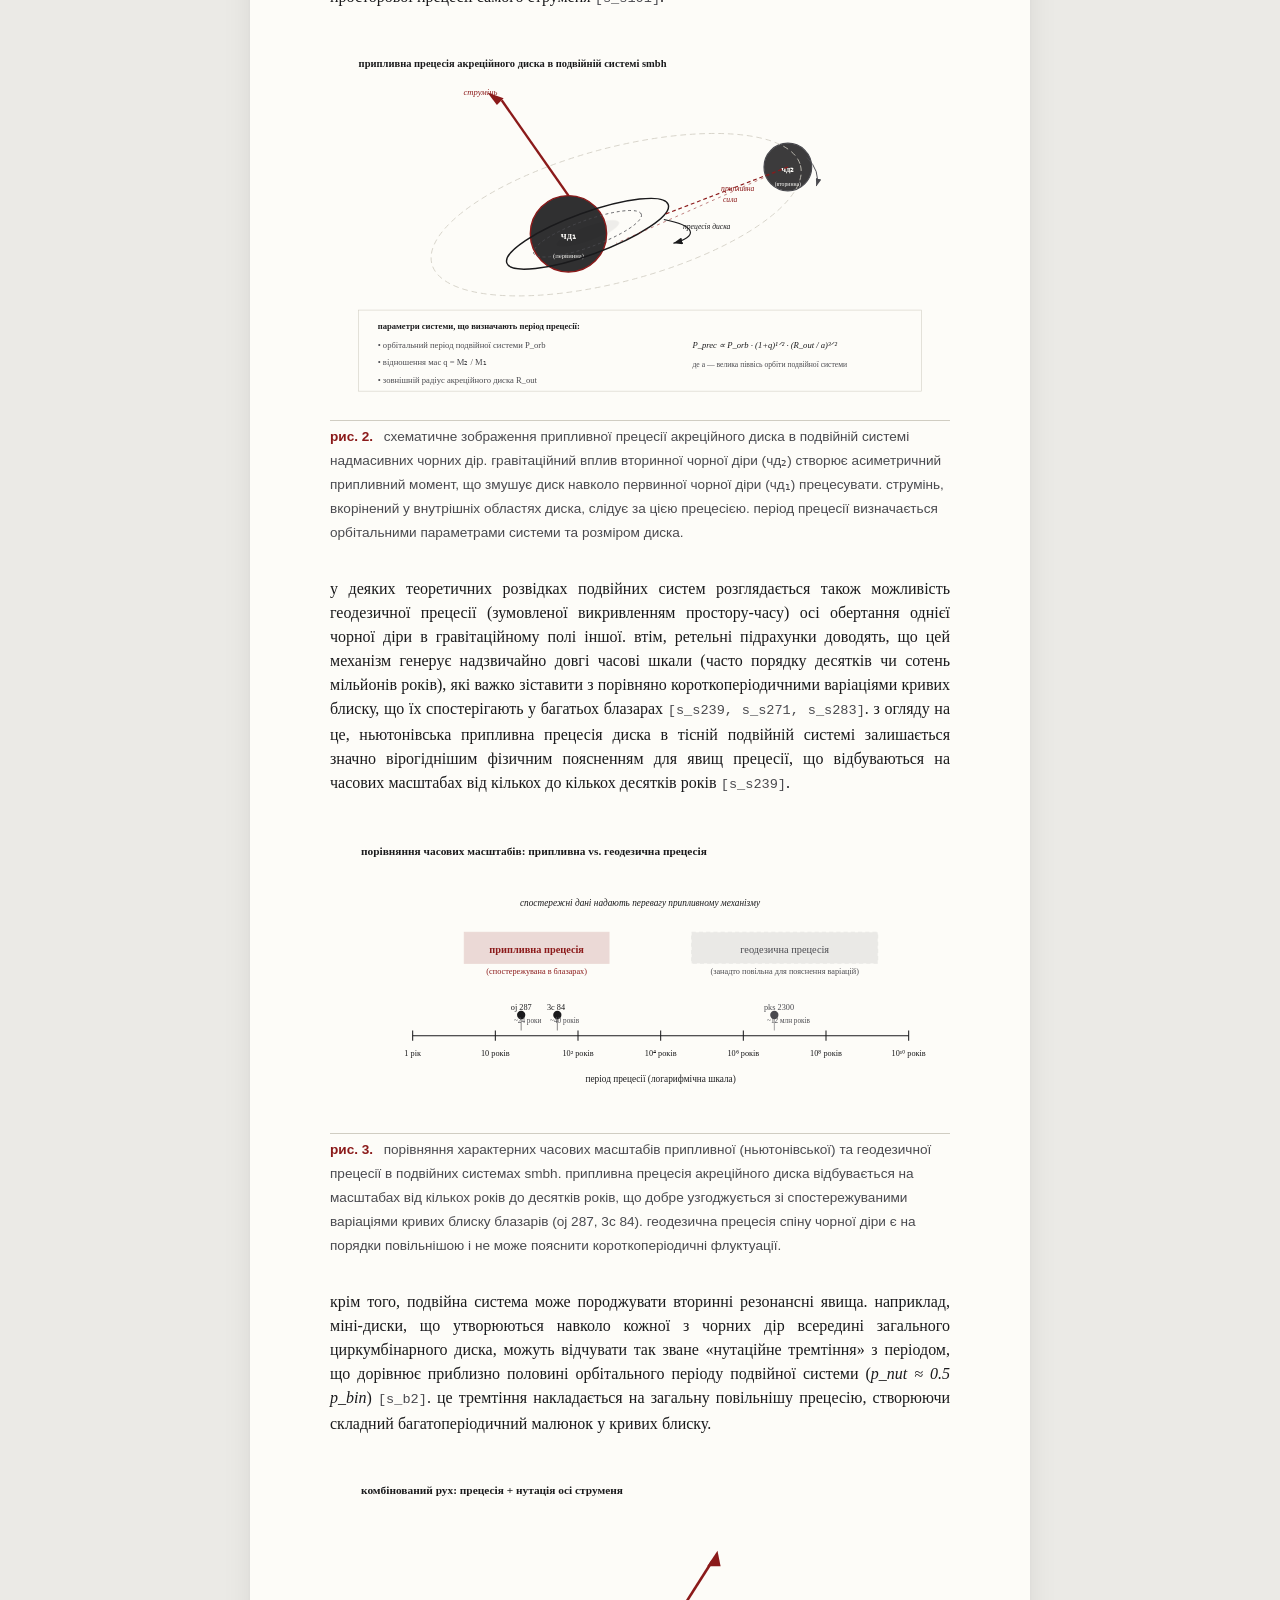
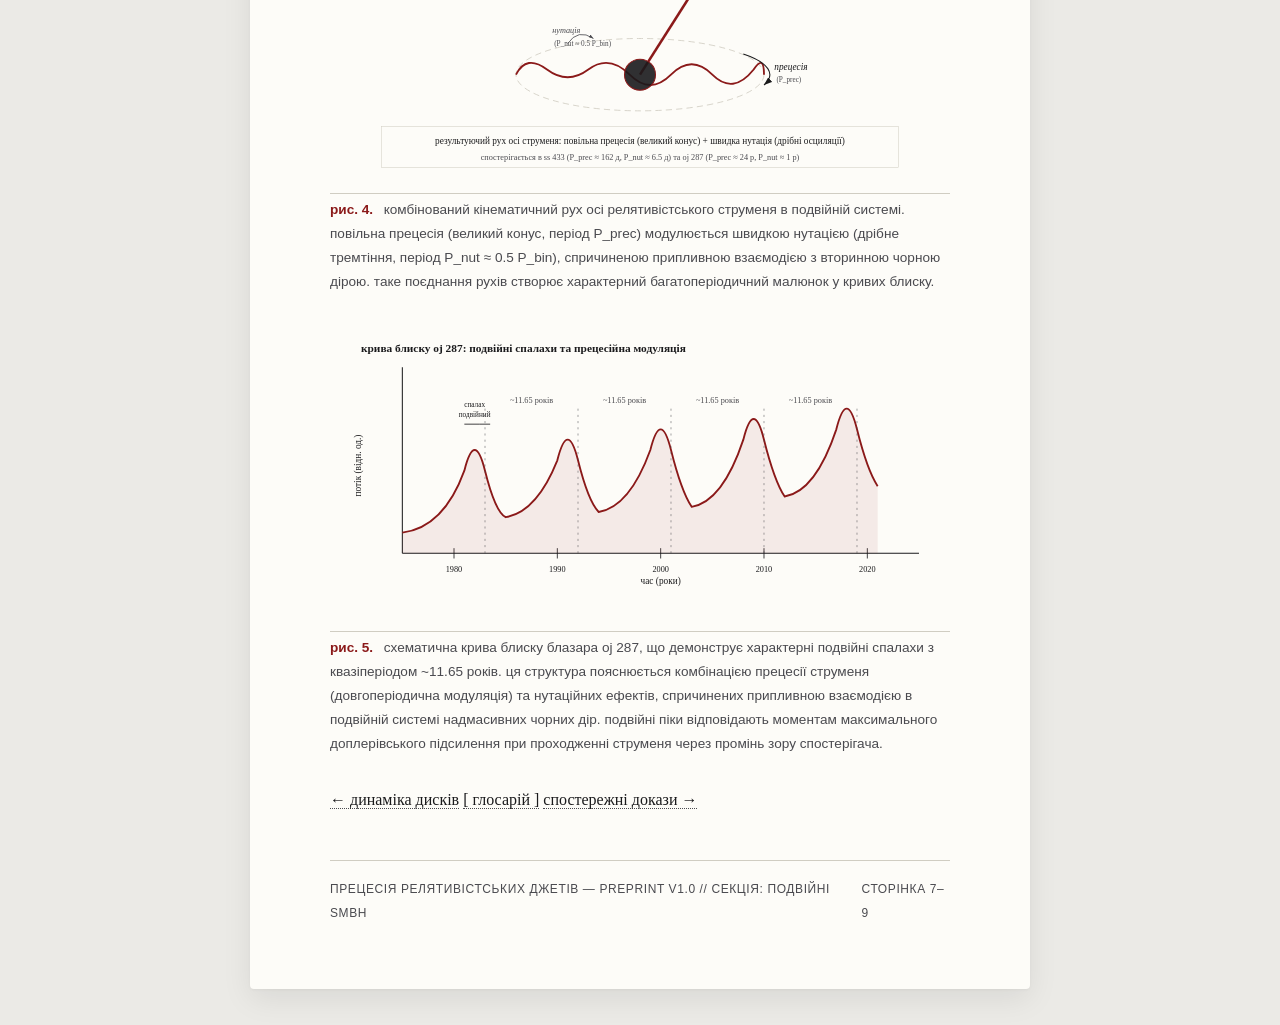
<file: paradigm.html>
<!DOCTYPE html>
<html lang="uk">
<head>
  <meta charset="UTF-8">
  <meta name="viewport" content="width=device-width, initial-scale=1.0">
  <title>подвійні надмасивні чорні діри — альтернативна парадигма прецесії</title>
  <link rel="stylesheet" href="style.css">
</head>
<body>

<!-- === PREPRINT HEADER (arXiv Strip) === -->
<div class="preprint-header">
  <span class="left">astro-ph.HE // draft version april 2026</span>
  <span class="right">precession of relativistic jets: binary smbh paradigm</span>
</div>

<!-- === TITLE SECTION === -->
<h1>альтернативна парадигма: подвійні надмасивні чорні діри та їхній вплив</h1>

<!-- === ABSTRACT === -->
<div class="abstract">
  <p><strong>abstract</strong> розглядається альтернативний механізм прецесії релятивістських струменів, зумовлений гравітаційною взаємодією у подвійних системах надмасивних чорних дір (smbbh). аналізується припливний вплив вторинної чорної діри на акреційний диск первинної, що призводить до ньютонівської прецесії диска та, як наслідок, просторової переорієнтації струменя. обговорюються нутаційні ефекти, резонансні явища та спостережні прояви на макроскопічних масштабах.</p>
</div>

<!-- ============================================================ -->
<!-- SECTION: ПОДВІЙНІ НАДМАСИВНІ ЧОРНІ ДІРИ -->
<!-- ============================================================ -->

<h2>альтернативна парадигма: подвійні надмасивні чорні діри та їхній вплив</h2>

<p>альтернативним і надзвичайно потужним механізмом прецесії струменів, що домінує на макроскопічних масштабах, є орбітальна взаємодія у подвійних системах надмасивних чорних дір (supermassive binary black holes, smbbh). згідно з сучасною ієрархічною космологічною моделлю формування великомасштабних структур у всесвіті (модель λcdm), галактики зростають шляхом послідовних злиттів. коли дві масивні галактики, кожна з яких містить у своєму ядрі надмасивну чорну діру, стикаються і зливаються, їхні центральні чорні діри поступово опускаються до гравітаційного центру новоутвореної системи через механізм динамічного тертя об зорі та міжзоряний газ, формуючи зрештою тісну подвійну гравітаційно зв'язану систему <span class="citation" data-ref="ref_b4">[s_b4, s_s222]</span>.</p>

<!-- === FIGURE 1: Galaxy Merger → Binary SMBH === -->
<figure class="fig-interactive">
  <svg width="100%" height="auto" viewBox="0 0 600 300" style="background: var(--paper);">
    <text x="30" y="25" font-size="11" fill="var(--ink)" font-weight="bold">еволюція подвійної системи надмасивних чорних дір</text>
    
    <!-- Stage 1: Galaxy merger -->
    <text x="80" y="55" font-size="9" fill="var(--accent)" font-weight="bold" text-anchor="middle">① злиття галактик</text>
    <ellipse cx="80" cy="110" rx="35" ry="20" fill="none" stroke="var(--ink)" stroke-width="1" />
    <ellipse cx="80" cy="110" rx="15" ry="8" fill="var(--ink)" opacity="0.15" />
    <circle cx="65" cy="105" r="4" fill="var(--accent)" />
    <circle cx="95" cy="115" r="3.5" fill="var(--accent)" />
    
    <path d="M 115 110 L 145 110" stroke="var(--ink-light)" stroke-width="1" marker-end="url(#arrowStage)" />
    
    <!-- Stage 2: Dynamical friction -->
    <text x="195" y="55" font-size="9" fill="var(--accent)" font-weight="bold" text-anchor="middle">② динамічне тертя</text>
    <ellipse cx="195" cy="110" rx="30" ry="18" fill="none" stroke="var(--ink)" stroke-width="1" />
    <ellipse cx="195" cy="110" rx="12" ry="6" fill="var(--ink)" opacity="0.2" />
    <circle cx="182" cy="108" r="5" fill="var(--accent)" />
    <circle cx="208" cy="112" r="4.5" fill="var(--accent)" />
    
    <!-- Spiral trails -->
    <path d="M 170 95 Q 160 90 165 80" stroke="var(--ink-light)" stroke-width="0.6" fill="none" stroke-dasharray="2,2" />
    <path d="M 220 120 Q 230 125 225 135" stroke="var(--ink-light)" stroke-width="0.6" fill="none" stroke-dasharray="2,2" />
    
    <path d="M 230 110 L 260 110" stroke="var(--ink-light)" stroke-width="1" marker-end="url(#arrowStage)" />
    
    <!-- Stage 3: Tight binary -->
    <text x="340" y="55" font-size="9" fill="var(--accent)" font-weight="bold" text-anchor="middle">③ тісна подвійна система</text>
    <ellipse cx="340" cy="110" rx="25" ry="15" fill="none" stroke="var(--ink)" stroke-width="1" />
    <circle cx="340" cy="110" r="8" fill="var(--ink)" opacity="0.25" />
    <circle cx="330" cy="108" r="6" fill="var(--accent)" />
    <circle cx="350" cy="112" r="5" fill="var(--accent)" />
    
    <!-- Orbital motion arrows -->
    <path d="M 320 100 A 15 10 0 0 1 330 95" stroke="var(--ink)" stroke-width="0.8" fill="none" marker-end="url(#arrowTiny)" />
    <path d="M 360 120 A 15 10 0 0 1 350 125" stroke="var(--ink)" stroke-width="0.8" fill="none" marker-end="url(#arrowTiny)" />
    
    <path d="M 370 110 L 410 110" stroke="var(--ink-light)" stroke-width="1" marker-end="url(#arrowStage)" />
    
    <!-- Stage 4: Precessing jet -->
    <text x="480" y="55" font-size="9" fill="var(--accent)" font-weight="bold" text-anchor="middle">④ прецесуючий</text>
    <text x="480" y="68" font-size="9" fill="var(--accent)" font-weight="bold" text-anchor="middle">струмінь</text>
    
    <ellipse cx="480" cy="110" rx="20" ry="12" fill="none" stroke="var(--ink)" stroke-width="1" />
    <circle cx="475" cy="108" r="5" fill="var(--accent)" />
    <circle cx="488" cy="112" r="4" fill="var(--ink)" opacity="0.6" />
    
    <!-- Precessing jet cone -->
    <path d="M 475 108 L 440 60" stroke="var(--accent)" stroke-width="2" />
    <path d="M 475 108 L 460 55" stroke="var(--accent)" stroke-width="1.2" opacity="0.5" stroke-dasharray="4,3" />
    <path d="M 475 108 L 420 70" stroke="var(--accent)" stroke-width="0.8" opacity="0.3" stroke-dasharray="3,4" />
    <path d="M 450 55 A 30 20 0 0 0 420 70" stroke="var(--rule)" stroke-width="0.6" fill="none" stroke-dasharray="2,3" />
    
    <defs>
      <marker id="arrowStage" markerWidth="8" markerHeight="6" refX="8" refY="3" orient="auto">
        <polygon points="0 0, 8 3, 0 6" fill="var(--ink-light)" />
      </marker>
      <marker id="arrowTiny" markerWidth="5" markerHeight="4" refX="5" refY="2" orient="auto">
        <polygon points="0 0, 5 2, 0 4" fill="var(--ink)" />
      </marker>
    </defs>
    
    <!-- Timescale annotation -->
    <rect x="30" y="155" width="540" height="55" fill="var(--paper)" stroke="var(--rule)" stroke-width="0.5" />
    <text x="300" y="172" font-size="9" fill="var(--ink)" text-anchor="middle">характерні часові масштаби:</text>
    <text x="300" y="190" font-size="8" fill="var(--ink-light)" text-anchor="middle">динамічне тертя: ~10⁸ років → гравітаційне випромінювання: ~10⁷ років → злиття чд</text>
    <text x="300" y="204" font-size="8" fill="var(--ink-light)" text-anchor="middle">протягом фази тісної подвійної системи спостерігається прецесія струменя</text>
    
    <!-- Bottom legend -->
    <text x="300" y="250" font-size="9" fill="var(--ink)" text-anchor="middle" font-style="italic">рис. 1. еволюційна послідовність формування подвійної системи надмасивних чорних дір</text>
    <text x="300" y="265" font-size="8" fill="var(--ink-light)" text-anchor="middle">внаслідок злиття галактик та подальшого динамічного тертя</text>
  </svg>
  <figcaption>
    <span class="fig-label">рис. 1.</span>
    еволюційний шлях формування тісної подвійної системи надмасивних чорних дір (smbbh). злиття двох галактик (①) призводить до опускання центральних чорних дір до спільного центру мас через динамічне тертя (②). у фазі тісної подвійної системи (③) припливна взаємодія змушує акреційний диск первинної чорної діри прецесувати, що спричиняє просторову прецесію релятивістського струменя (④).
  </figcaption>
</figure>

<p>присутність другої масивної чорної діри поблизу створює виразно асиметричний гравітаційний потенціал, який здійснює потужний припливний вплив на акреційний диск первинної чорної діри (тієї, що генерує струмінь) <span class="citation" data-ref="ref_b4">[s_b4, s_s239]</span>. цей припливний ньютонівський момент змушує акреційний диск прецесувати з періодом, який прямо залежить від кількох ключових параметрів: орбітального періоду самої подвійної системи, відношення мас компонентів та зовнішнього розміру акреційного диска. оскільки колімований релятивістський струмінь жорстко прив'язаний до тороїдального магнітного поля, яке вкорінене у внутрішніх частинах диска або безпосередньо в ергосфері, прецесія акреційного диска неминуче і невідворотно призводить до просторової прецесії самого струменя <span class="citation" data-ref="ref_s101">[s_s101]</span>.</p>

<!-- === FIGURE 2: Binary SMBH + Precessing Disk === -->
<figure class="fig-interactive">
  <svg width="100%" height="auto" viewBox="0 0 650 380" style="background: var(--paper);">
    <text x="30" y="25" font-size="11" fill="var(--ink)" font-weight="bold">припливна прецесія акреційного диска в подвійній системі smbh</text>
    
    <!-- Primary black hole (center of figure) -->
    <circle cx="250" cy="200" r="40" fill="var(--ink)" opacity="0.9" />
    <circle cx="250" cy="200" r="40" fill="none" stroke="var(--accent)" stroke-width="1.5" />
    <text x="250" y="205" font-size="11" fill="var(--paper)" text-anchor="middle" font-weight="bold">чд₁</text>
    <text x="250" y="225" font-size="7" fill="var(--paper)" text-anchor="middle">(первинна)</text>
    
    <!-- Accretion disk around primary -->
    <ellipse cx="270" cy="200" rx="90" ry="22" fill="none" stroke="var(--ink)" stroke-width="1.5" transform="rotate(-20, 270, 200)" />
    <ellipse cx="270" cy="200" rx="60" ry="14" fill="none" stroke="var(--ink-light)" stroke-width="0.8" stroke-dasharray="3,3" transform="rotate(-20, 270, 200)" />
    <ellipse cx="270" cy="200" rx="35" ry="8" fill="var(--ink)" opacity="0.06" stroke="var(--ink-light)" stroke-width="0.5" transform="rotate(-20, 270, 200)" />
    
    <!-- Secondary black hole (orbiting) -->
    <circle cx="480" cy="130" r="25" fill="var(--ink)" opacity="0.85" />
    <circle cx="480" cy="130" r="25" fill="none" stroke="var(--ink-light)" stroke-width="1.2" />
    <text x="480" y="135" font-size="9" fill="var(--paper)" text-anchor="middle" font-weight="bold">чд₂</text>
    <text x="480" y="150" font-size="6" fill="var(--paper)" text-anchor="middle">(вторинна)</text>
    
    <!-- Orbit of secondary -->
    <ellipse cx="300" cy="180" rx="200" ry="70" fill="none" stroke="var(--rule)" stroke-width="0.8" stroke-dasharray="6,4" transform="rotate(-15, 300, 180)" />
    
    <!-- Orbital motion arrow -->
    <path d="M 500 120 A 200 70 0 0 1 510 150" stroke="var(--ink-light)" stroke-width="1" fill="none" marker-end="url(#arrowOrbit)" />
    
    <!-- Tidal force vectors -->
    <line x1="480" y1="130" x2="350" y2="180" stroke="var(--accent)" stroke-width="1.2" stroke-dasharray="4,3" />
    <line x1="480" y1="130" x2="300" y2="210" stroke="var(--accent)" stroke-width="0.8" stroke-dasharray="3,4" opacity="0.7" />
    
    <text x="410" y="155" font-size="8" fill="var(--accent)" font-style="italic">припливна</text>
    <text x="412" y="167" font-size="8" fill="var(--accent)" font-style="italic">сила</text>
    
    <!-- Jet from primary -->
    <line x1="250" y1="160" x2="180" y2="60" stroke="var(--accent)" stroke-width="2.5" />
    <polygon points="175,65 165,52 182,58" fill="var(--accent)" />
    <text x="140" y="55" font-size="9" fill="var(--accent)" font-style="italic">струмінь</text>
    
    <!-- Precession of disk -->
    <path d="M 350 185 A 80 18 0 0 1 360 210" stroke="var(--ink)" stroke-width="1.2" fill="none" marker-end="url(#arrowPrec)" />
    <text x="370" y="195" font-size="8" fill="var(--ink)" font-style="italic">прецесія диска</text>
    
    <defs>
      <marker id="arrowOrbit" markerWidth="8" markerHeight="6" refX="8" refY="3" orient="auto">
        <polygon points="0 0, 8 3, 0 6" fill="var(--ink-light)" />
      </marker>
      <marker id="arrowPrec" markerWidth="8" markerHeight="6" refX="8" refY="3" orient="auto">
        <polygon points="0 0, 8 3, 0 6" fill="var(--ink)" />
      </marker>
    </defs>
    
    <!-- System parameters box -->
    <rect x="30" y="280" width="590" height="85" fill="var(--paper)" stroke="var(--rule)" stroke-width="0.6" />
    <text x="50" y="300" font-size="9" fill="var(--ink)" font-weight="bold">параметри системи, що визначають період прецесії:</text>
    <text x="50" y="320" font-size="9" fill="var(--ink-light)">• орбітальний період подвійної системи P_orb</text>
    <text x="50" y="338" font-size="9" fill="var(--ink-light)">• відношення мас q = M₂ / M₁</text>
    <text x="50" y="356" font-size="9" fill="var(--ink-light)">• зовнішній радіус акреційного диска R_out</text>
    
    <text x="380" y="320" font-size="9" fill="var(--ink)" font-style="italic">P_prec ∝ P_orb · (1+q)¹ᐟ² · (R_out / a)³ᐟ²</text>
    <text x="380" y="340" font-size="8" fill="var(--ink-light)">де a — велика піввісь орбіти подвійної системи</text>
  </svg>
  <figcaption>
    <span class="fig-label">рис. 2.</span>
    схематичне зображення припливної прецесії акреційного диска в подвійній системі надмасивних чорних дір. гравітаційний вплив вторинної чорної діри (чд₂) створює асиметричний припливний момент, що змушує диск навколо первинної чорної діри (чд₁) прецесувати. струмінь, вкорінений у внутрішніх областях диска, слідує за цією прецесією. період прецесії визначається орбітальними параметрами системи та розміром диска.
  </figcaption>
</figure>

<p>у деяких теоретичних розвідках подвійних систем розглядається також можливість геодезичної прецесії (зумовленої викривленням простору-часу) осі обертання однієї чорної діри в гравітаційному полі іншої. втім, ретельні підрахунки доводять, що цей механізм генерує надзвичайно довгі часові шкали (часто порядку десятків чи сотень мільйонів років), які важко зіставити з порівняно короткоперіодичними варіаціями кривих блиску, що їх спостерігають у багатьох блазарах <span class="citation" data-ref="ref_s239">[s_s239, s_s271, s_s283]</span>. з огляду на це, ньютонівська припливна прецесія диска в тісній подвійній системі залишається значно вірогіднішим фізичним поясненням для явищ прецесії, що відбуваються на часових масштабах від кількох до кількох десятків років <span class="citation" data-ref="ref_s239">[s_s239]</span>.</p>

<!-- === FIGURE 3: Timescale Comparison === -->
<figure class="fig-interactive">
  <svg width="100%" height="auto" viewBox="0 0 600 280" style="background: var(--paper);">
    <text x="30" y="25" font-size="11" fill="var(--ink)" font-weight="bold">порівняння часових масштабів: припливна vs. геодезична прецесія</text>
    
    <!-- Log scale axis -->
    <line x1="80" y1="200" x2="560" y2="200" stroke="var(--ink)" stroke-width="1" />
    
    <!-- Tick marks -->
    <line x1="80" y1="195" x2="80" y2="205" stroke="var(--ink)" stroke-width="1" />
    <text x="80" y="220" font-size="8" fill="var(--ink)" text-anchor="middle">1 рік</text>
    
    <line x1="160" y1="195" x2="160" y2="205" stroke="var(--ink)" stroke-width="1" />
    <text x="160" y="220" font-size="8" fill="var(--ink)" text-anchor="middle">10 років</text>
    
    <line x1="240" y1="195" x2="240" y2="205" stroke="var(--ink)" stroke-width="1" />
    <text x="240" y="220" font-size="8" fill="var(--ink)" text-anchor="middle">10² років</text>
    
    <line x1="320" y1="195" x2="320" y2="205" stroke="var(--ink)" stroke-width="1" />
    <text x="320" y="220" font-size="8" fill="var(--ink)" text-anchor="middle">10⁴ років</text>
    
    <line x1="400" y1="195" x2="400" y2="205" stroke="var(--ink)" stroke-width="1" />
    <text x="400" y="220" font-size="8" fill="var(--ink)" text-anchor="middle">10⁶ років</text>
    
    <line x1="480" y1="195" x2="480" y2="205" stroke="var(--ink)" stroke-width="1" />
    <text x="480" y="220" font-size="8" fill="var(--ink)" text-anchor="middle">10⁸ років</text>
    
    <line x1="560" y1="195" x2="560" y2="205" stroke="var(--ink)" stroke-width="1" />
    <text x="560" y="220" font-size="8" fill="var(--ink)" text-anchor="middle">10¹⁰ років</text>
    
    <text x="320" y="245" font-size="9" fill="var(--ink)" text-anchor="middle">період прецесії (логарифмічна шкала)</text>
    
    <!-- Tidal precession range -->
    <rect x="130" y="100" width="140" height="30" fill="var(--accent)" opacity="0.15" stroke="var(--accent)" stroke-width="1" />
    <text x="200" y="120" font-size="10" fill="var(--accent)" text-anchor="middle" font-weight="bold">припливна прецесія</text>
    <text x="200" y="140" font-size="8" fill="var(--accent)" text-anchor="middle">(спостережувана в блазарах)</text>
    
    <!-- Geodetic precession range -->
    <rect x="350" y="100" width="180" height="30" fill="var(--ink-light)" opacity="0.1" stroke="var(--ink-light)" stroke-width="1" stroke-dasharray="4,3" />
    <text x="440" y="120" font-size="10" fill="var(--ink-light)" text-anchor="middle">геодезична прецесія</text>
    <text x="440" y="140" font-size="8" fill="var(--ink-light)" text-anchor="middle">(занадто повільна для пояснення варіацій)</text>
    
    <!-- Specific objects markers -->
    <!-- OJ 287 -->
    <circle cx="185" cy="180" r="4" fill="var(--ink)" />
    <line x1="185" y1="180" x2="185" y2="195" stroke="var(--ink)" stroke-width="0.5" />
    <text x="175" y="175" font-size="8" fill="var(--ink)">oj 287</text>
    <text x="178" y="188" font-size="7" fill="var(--ink-light)">~24 роки</text>
    
    <!-- 3C 84 -->
    <circle cx="220" cy="180" r="4" fill="var(--ink)" />
    <line x1="220" y1="180" x2="220" y2="195" stroke="var(--ink)" stroke-width="0.5" />
    <text x="210" y="175" font-size="8" fill="var(--ink)">3c 84</text>
    <text x="213" y="188" font-size="7" fill="var(--ink-light)">~40 років</text>
    
    <!-- PKS 2300 -->
    <circle cx="430" cy="180" r="4" fill="var(--ink-light)" />
    <line x1="430" y1="180" x2="430" y2="195" stroke="var(--ink-light)" stroke-width="0.5" />
    <text x="420" y="175" font-size="8" fill="var(--ink-light)">pks 2300</text>
    <text x="423" y="188" font-size="7" fill="var(--ink-light)">~12 млн років</text>
    
    <!-- Arrow annotation -->
    <text x="300" y="75" font-size="9" fill="var(--ink)" text-anchor="middle" font-style="italic">спостережні дані надають перевагу припливному механізму</text>
  </svg>
  <figcaption>
    <span class="fig-label">рис. 3.</span>
    порівняння характерних часових масштабів припливної (ньютонівської) та геодезичної прецесії в подвійних системах smbh. припливна прецесія акреційного диска відбувається на масштабах від кількох років до десятків років, що добре узгоджується зі спостережуваними варіаціями кривих блиску блазарів (oj 287, 3c 84). геодезична прецесія спіну чорної діри є на порядки повільнішою і не може пояснити короткоперіодичні флуктуації.
  </figcaption>
</figure>

<p>крім того, подвійна система може породжувати вторинні резонансні явища. наприклад, міні-диски, що утворюються навколо кожної з чорних дір всередині загального циркумбінарного диска, можуть відчувати так зване «нутаційне тремтіння» з періодом, що дорівнює приблизно половині орбітального періоду подвійної системи (<span class="math">p_nut ≈ 0.5 p_bin</span>) <span class="citation" data-ref="ref_b2">[s_b2]</span>. це тремтіння накладається на загальну повільнішу прецесію, створюючи складний багатоперіодичний малюнок у кривих блиску.</p>

<!-- === FIGURE 4: Nutation + Precession Combined === -->
<figure class="fig-interactive">
  <svg width="100%" height="auto" viewBox="0 0 600 300" style="background: var(--paper);">
    <text x="30" y="25" font-size="11" fill="var(--ink)" font-weight="bold">комбінований рух: прецесія + нутація осі струменя</text>
    
    <!-- Precession cone (large) -->
    <ellipse cx="300" cy="200" rx="120" ry="35" fill="none" stroke="var(--rule)" stroke-width="0.8" stroke-dasharray="6,4" />
    
    <!-- Nutation wobble on the cone -->
    <path d="M 180 200 Q 190 180 210 195 Q 230 210 250 195 Q 270 180 290 200 Q 310 220 330 200 Q 350 180 370 200 Q 390 220 410 195 Q 420 180 420 200" 
          stroke="var(--accent)" stroke-width="1.8" fill="none" />
    
    <!-- Jet axis (instantaneous) -->
    <line x1="300" y1="200" x2="370" y2="90" stroke="var(--accent)" stroke-width="2.5" />
    <polygon points="365,95 375,80 378,95" fill="var(--accent)" />
    
    <!-- Central black hole -->
    <circle cx="300" cy="200" r="15" fill="var(--ink)" opacity="0.9" />
    <circle cx="300" cy="200" r="15" fill="none" stroke="var(--accent)" stroke-width="1" />
    
    <!-- Precession arrow -->
    <path d="M 400 180 A 100 30 0 0 1 420 210" stroke="var(--ink)" stroke-width="1" fill="none" marker-end="url(#arrowPrec2)" />
    <text x="430" y="195" font-size="9" fill="var(--ink)" font-style="italic">прецесія</text>
    <text x="432" y="207" font-size="7" fill="var(--ink-light)">(P_prec)</text>
    
    <!-- Nutation arrow -->
    <path d="M 230 170 Q 240 155 255 165" stroke="var(--ink-light)" stroke-width="0.8" fill="none" marker-end="url(#arrowNut)" />
    <text x="215" y="160" font-size="8" fill="var(--ink-light)" font-style="italic">нутація</text>
    <text x="217" y="172" font-size="7" fill="var(--ink-light)">(P_nut ≈ 0.5 P_bin)</text>
    
    <defs>
      <marker id="arrowPrec2" markerWidth="8" markerHeight="6" refX="8" refY="3" orient="auto">
        <polygon points="0 0, 8 3, 0 6" fill="var(--ink)" />
      </marker>
      <marker id="arrowNut" markerWidth="6" markerHeight="4" refX="6" refY="2" orient="auto">
        <polygon points="0 0, 6 2, 0 4" fill="var(--ink-light)" />
      </marker>
    </defs>
    
    <!-- Combined motion annotation -->
    <rect x="50" y="250" width="500" height="40" fill="var(--paper)" stroke="var(--rule)" stroke-width="0.5" />
    <text x="300" y="267" font-size="9" fill="var(--ink)" text-anchor="middle">результуючий рух осі струменя: повільна прецесія (великий конус) + швидка нутація (дрібні осциляції)</text>
    <text x="300" y="283" font-size="8" fill="var(--ink-light)" text-anchor="middle">спостерігається в ss 433 (P_prec ≈ 162 д, P_nut ≈ 6.5 д) та oj 287 (P_prec ≈ 24 р, P_nut ≈ 1 р)</text>
  </svg>
  <figcaption>
    <span class="fig-label">рис. 4.</span>
    комбінований кінематичний рух осі релятивістського струменя в подвійній системі. повільна прецесія (великий конус, період P_prec) модулюється швидкою нутацією (дрібне тремтіння, період P_nut ≈ 0.5 P_bin), спричиненою припливною взаємодією з вторинною чорною дірою. таке поєднання рухів створює характерний багатоперіодичний малюнок у кривих блиску.
  </figcaption>
</figure>

<!-- === FIGURE 5: OJ 287 Light Curve Schematic === -->
<figure class="fig-interactive">
  <svg width="100%" height="auto" viewBox="0 0 600 280" style="background: var(--paper);">
    <text x="30" y="25" font-size="11" fill="var(--ink)" font-weight="bold">крива блиску oj 287: подвійні спалахи та прецесійна модуляція</text>
    
    <!-- Axes -->
    <line x1="70" y1="220" x2="570" y2="220" stroke="var(--ink)" stroke-width="1" />
    <line x1="70" y1="40" x2="70" y2="220" stroke="var(--ink)" stroke-width="1" />
    
    <text x="320" y="250" font-size="9" fill="var(--ink)" text-anchor="middle">час (роки)</text>
    <text x="30" y="135" font-size="9" fill="var(--ink)" text-anchor="middle" transform="rotate(-90, 30, 135)">потік (відн. од.)</text>
    
    <!-- X-axis ticks -->
    <line x1="120" y1="215" x2="120" y2="225" stroke="var(--ink)" stroke-width="0.8" />
    <text x="120" y="238" font-size="8" fill="var(--ink)" text-anchor="middle">1980</text>
    
    <line x1="220" y1="215" x2="220" y2="225" stroke="var(--ink)" stroke-width="0.8" />
    <text x="220" y="238" font-size="8" fill="var(--ink)" text-anchor="middle">1990</text>
    
    <line x1="320" y1="215" x2="320" y2="225" stroke="var(--ink)" stroke-width="0.8" />
    <text x="320" y="238" font-size="8" fill="var(--ink)" text-anchor="middle">2000</text>
    
    <line x1="420" y1="215" x2="420" y2="225" stroke="var(--ink)" stroke-width="0.8" />
    <text x="420" y="238" font-size="8" fill="var(--ink)" text-anchor="middle">2010</text>
    
    <line x1="520" y1="215" x2="520" y2="225" stroke="var(--ink)" stroke-width="0.8" />
    <text x="520" y="238" font-size="8" fill="var(--ink)" text-anchor="middle">2020</text>
    
    <!-- Light curve (stylized double-peaked outbursts) -->
    <path d="M 70 200 
             Q 110 195 130 140 
             Q 140 100 150 140 
             Q 160 180 170 185 
             Q 200 180 220 130 
             Q 230 90 240 130 
             Q 250 170 260 180 
             Q 290 175 310 120 
             Q 320 80 330 120 
             Q 340 160 350 175 
             Q 380 170 400 110 
             Q 410 70 420 110 
             Q 430 150 440 165 
             Q 470 160 490 100 
             Q 500 60 510 100 
             Q 520 140 530 155" 
          stroke="var(--accent)" stroke-width="1.8" fill="none" />
    
    <!-- Fill under curve -->
    <path d="M 70 200 
             Q 110 195 130 140 
             Q 140 100 150 140 
             Q 160 180 170 185 
             Q 200 180 220 130 
             Q 230 90 240 130 
             Q 250 170 260 180 
             Q 290 175 310 120 
             Q 320 80 330 120 
             Q 340 160 350 175 
             Q 380 170 400 110 
             Q 410 70 420 110 
             Q 430 150 440 165 
             Q 470 160 490 100 
             Q 500 60 510 100 
             Q 520 140 530 155
             L 530 220 L 70 220 Z" 
          fill="var(--accent)" opacity="0.08" />
    
    <!-- 11.65 yr period markers -->
    <line x1="150" y1="80" x2="150" y2="220" stroke="var(--ink-light)" stroke-width="0.5" stroke-dasharray="2,4" />
    <line x1="240" y1="80" x2="240" y2="220" stroke="var(--ink-light)" stroke-width="0.5" stroke-dasharray="2,4" />
    <line x1="330" y1="80" x2="330" y2="220" stroke="var(--ink-light)" stroke-width="0.5" stroke-dasharray="2,4" />
    <line x1="420" y1="80" x2="420" y2="220" stroke="var(--ink-light)" stroke-width="0.5" stroke-dasharray="2,4" />
    <line x1="510" y1="80" x2="510" y2="220" stroke="var(--ink-light)" stroke-width="0.5" stroke-dasharray="2,4" />
    
    <text x="195" y="75" font-size="8" fill="var(--ink-light)" text-anchor="middle">~11.65 років</text>
    <text x="285" y="75" font-size="8" fill="var(--ink-light)" text-anchor="middle">~11.65 років</text>
    <text x="375" y="75" font-size="8" fill="var(--ink-light)" text-anchor="middle">~11.65 років</text>
    <text x="465" y="75" font-size="8" fill="var(--ink-light)" text-anchor="middle">~11.65 років</text>
    
    <!-- Double peak annotation -->
    <line x1="130" y1="95" x2="145" y2="95" stroke="var(--ink)" stroke-width="0.8" />
    <line x1="145" y1="95" x2="155" y2="95" stroke="var(--ink)" stroke-width="0.8" />
    <text x="140" y="88" font-size="7" fill="var(--ink)" text-anchor="middle">подвійний</text>
    <text x="140" y="78" font-size="7" fill="var(--ink)" text-anchor="middle">спалах</text>
  </svg>
  <figcaption>
    <span class="fig-label">рис. 5.</span>
    схематична крива блиску блазара oj 287, що демонструє характерні подвійні спалахи з квазіперіодом ~11.65 років. ця структура пояснюється комбінацією прецесії струменя (довгоперіодична модуляція) та нутаційних ефектів, спричинених припливною взаємодією в подвійній системі надмасивних чорних дір. подвійні піки відповідають моментам максимального доплерівського підсилення при проходженні струменя через промінь зору спостерігача.
  </figcaption>
</figure>

<div class="page-navigation">
  <a href="dynamics.html" class="prev">← динаміка дисків</a>
  <a href="glossary.html" class="glossary-link">[ глосарій ]</a>
  <a href="proofs.html" class="next">спостережні докази →</a>
</div>

<!-- === FOOTER METADATA === -->
<div class="footer-meta">
  <span>прецесія релятивістських джетів — preprint v1.0 // секція: подвійні smbh</span>
  <span>сторінка 7–9</span>
</div>

<!-- === HIDDEN REFERENCES === -->
<div style="display: none;">
  <span id="ref_b4">s_b4: Horton M.A. et al. (2020), MNRAS, 499, 2341</span>
  <span id="ref_s222">s_s222: Begelman M.C., Blandford R.D., Rees M.J. (1980), Nature, 287, 307</span>
  <span id="ref_s239">s_s239: Romero G.E. et al. (2000), A&A, 360, 57</span>
  <span id="ref_s101">s_s101: Larwood J.D. (1997), MNRAS, 290, 490</span>
  <span id="ref_s271">s_s271: Thorne K.S., Hartle J.B. (1985), Phys. Rev. D, 31, 1815</span>
  <span id="ref_s283">s_s283: Merritt D., Ekers R.D. (2002), Science, 297, 1310</span>
  <span id="ref_b2">s_b2: Britzen S. et al. (2018), MNRAS, 478, 3199</span>
</div>

<script src="global.js"></script>
</body>
</html>
</file>
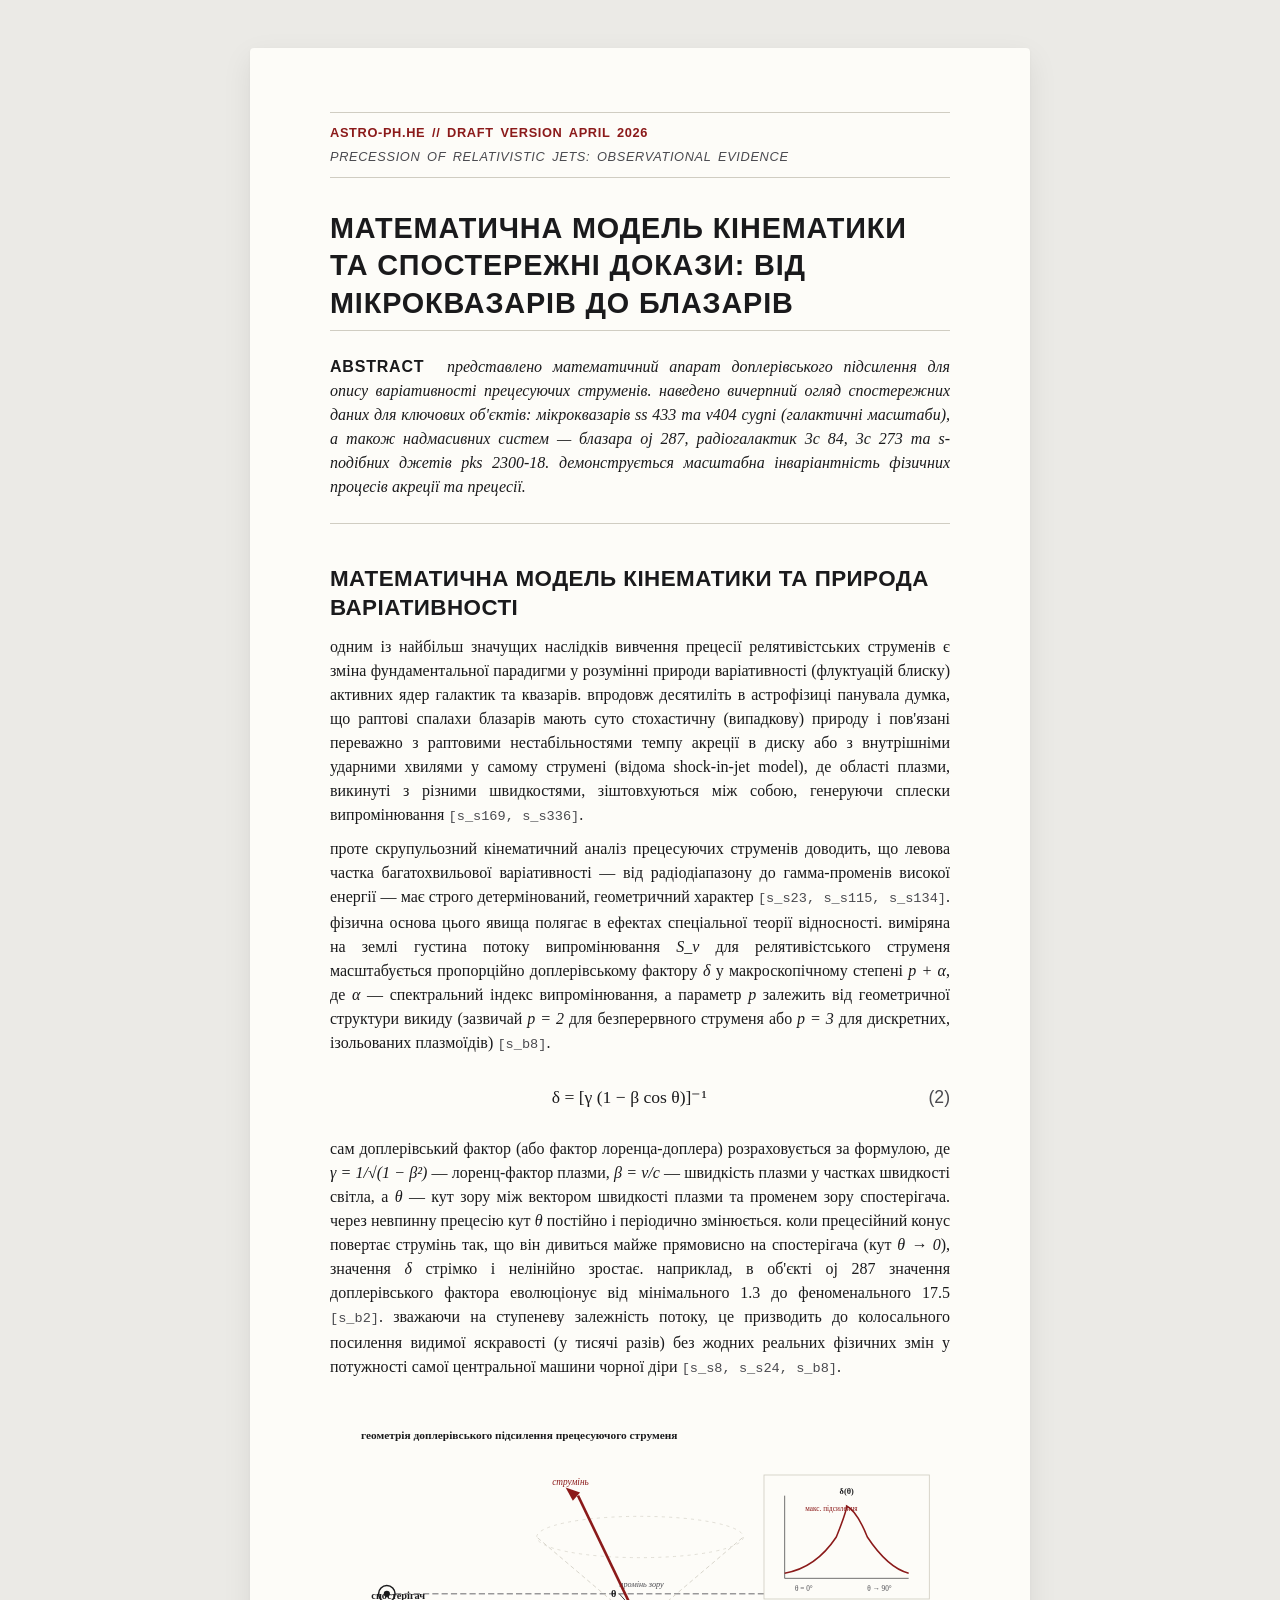
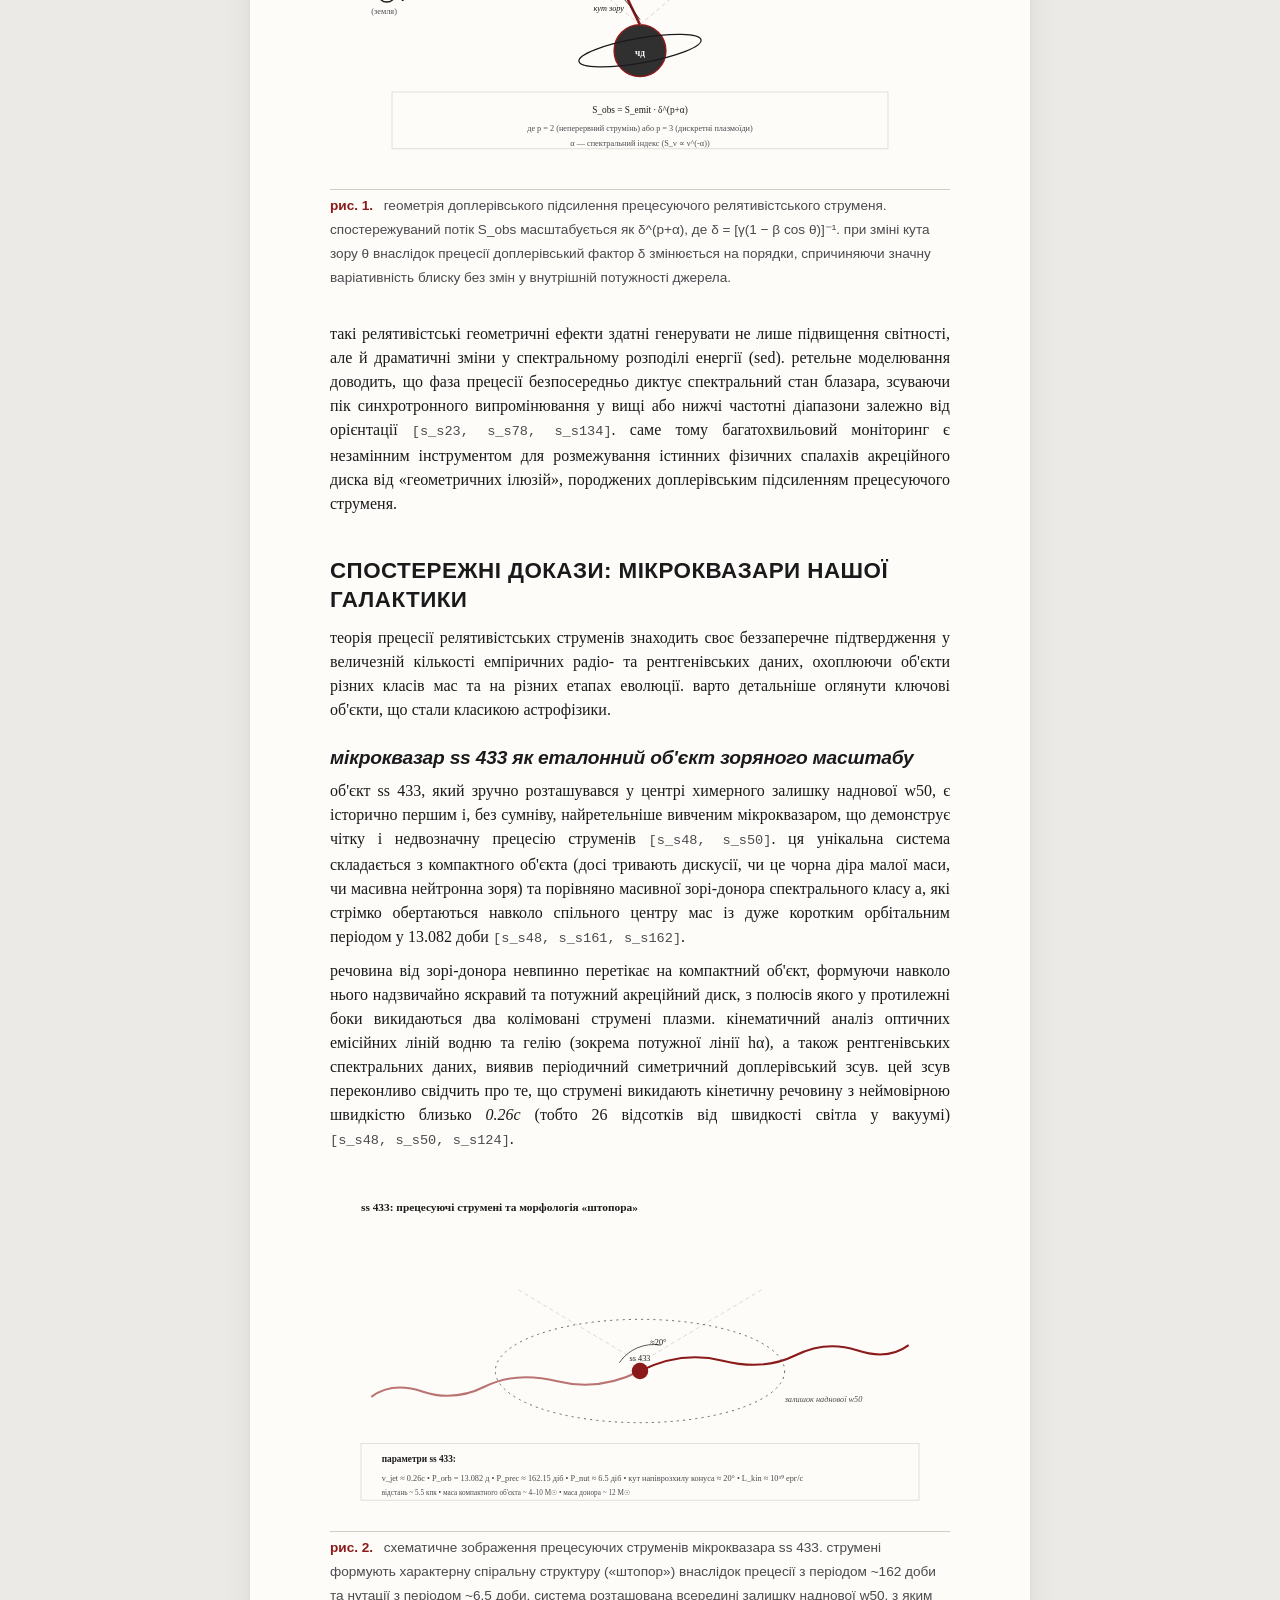
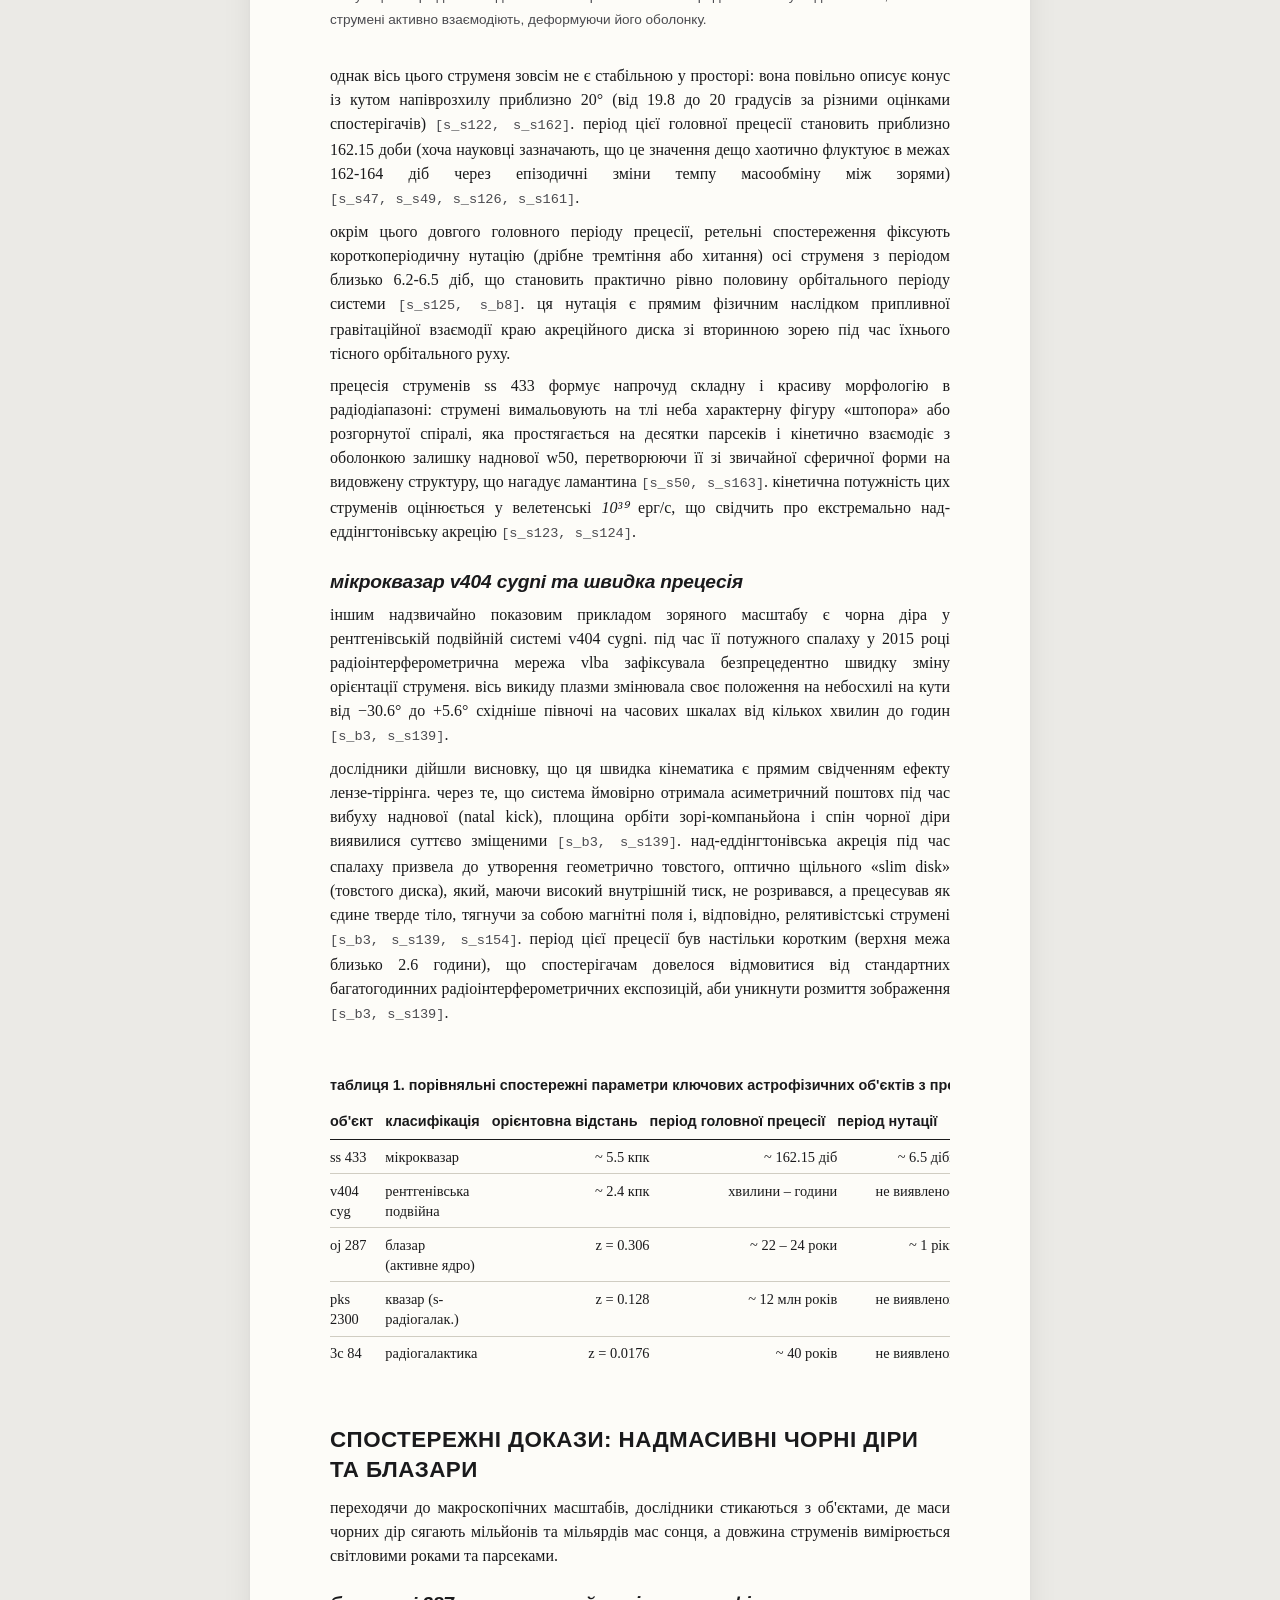
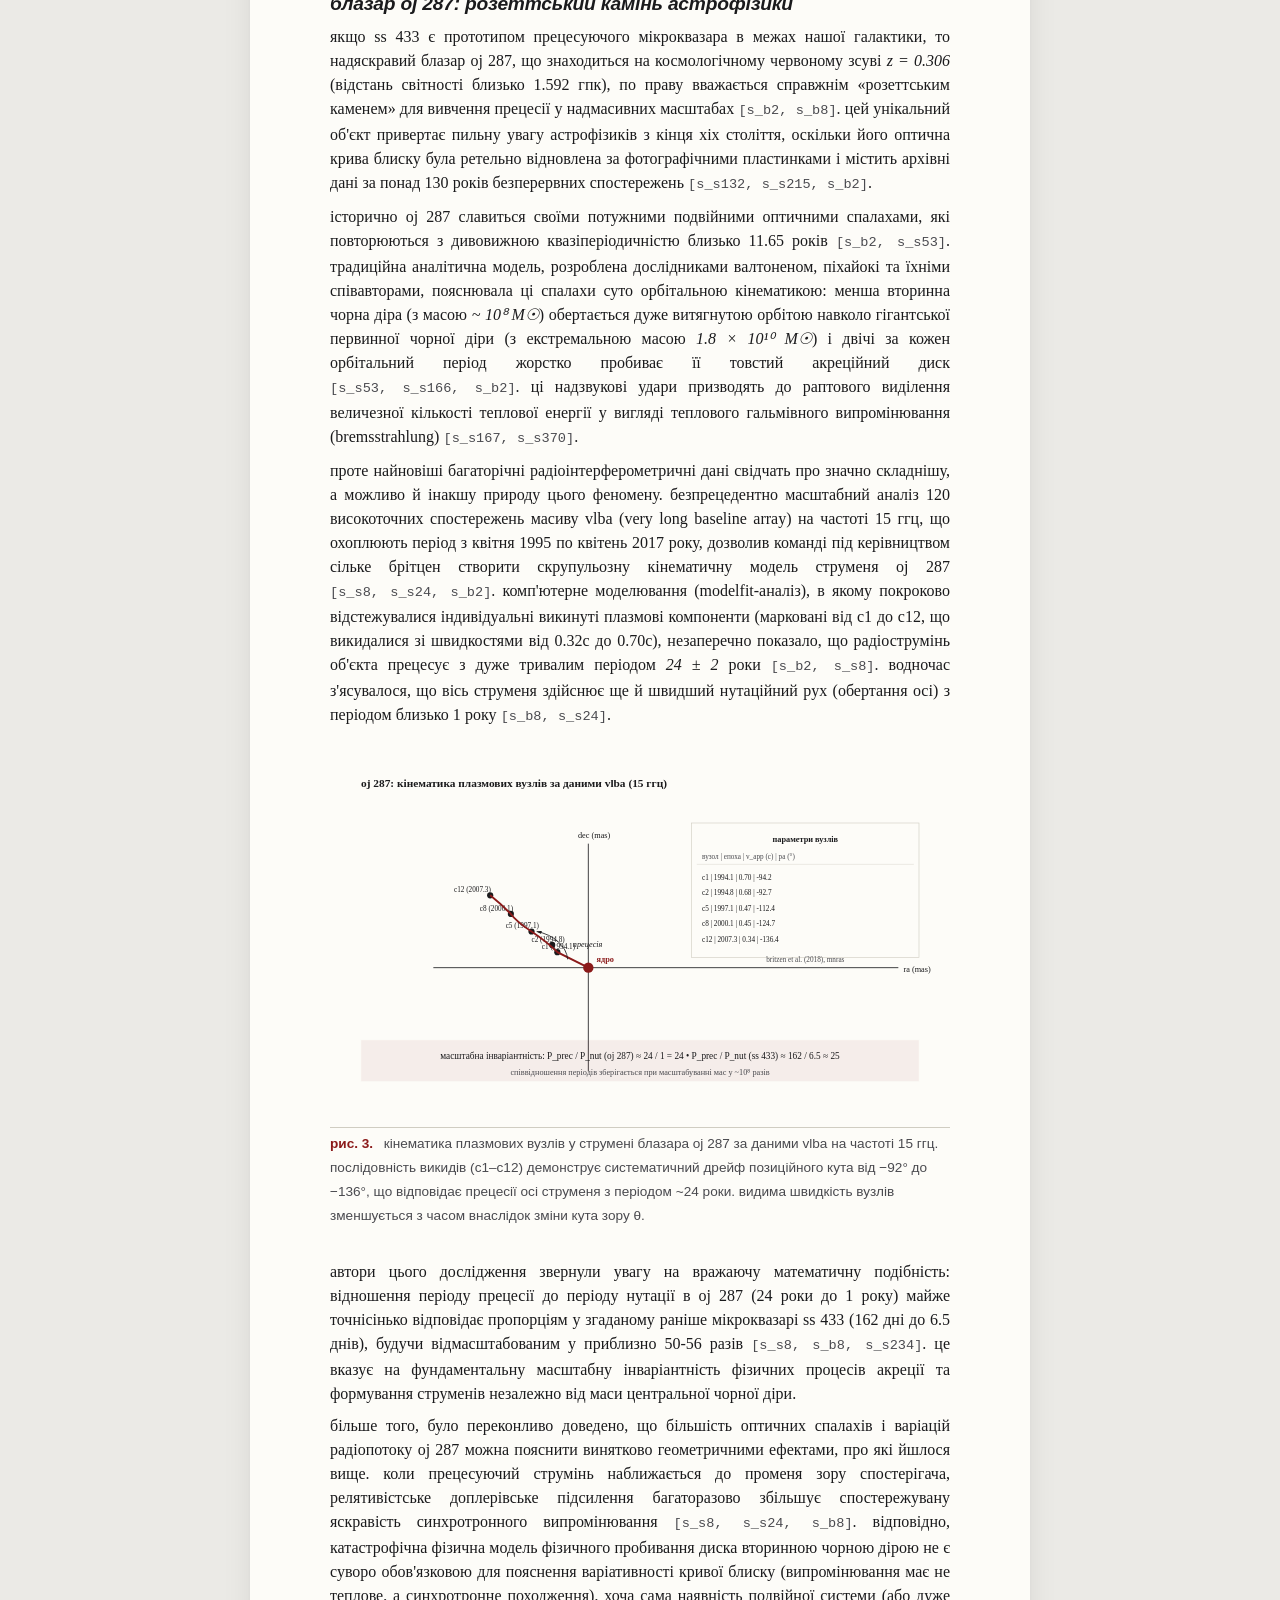
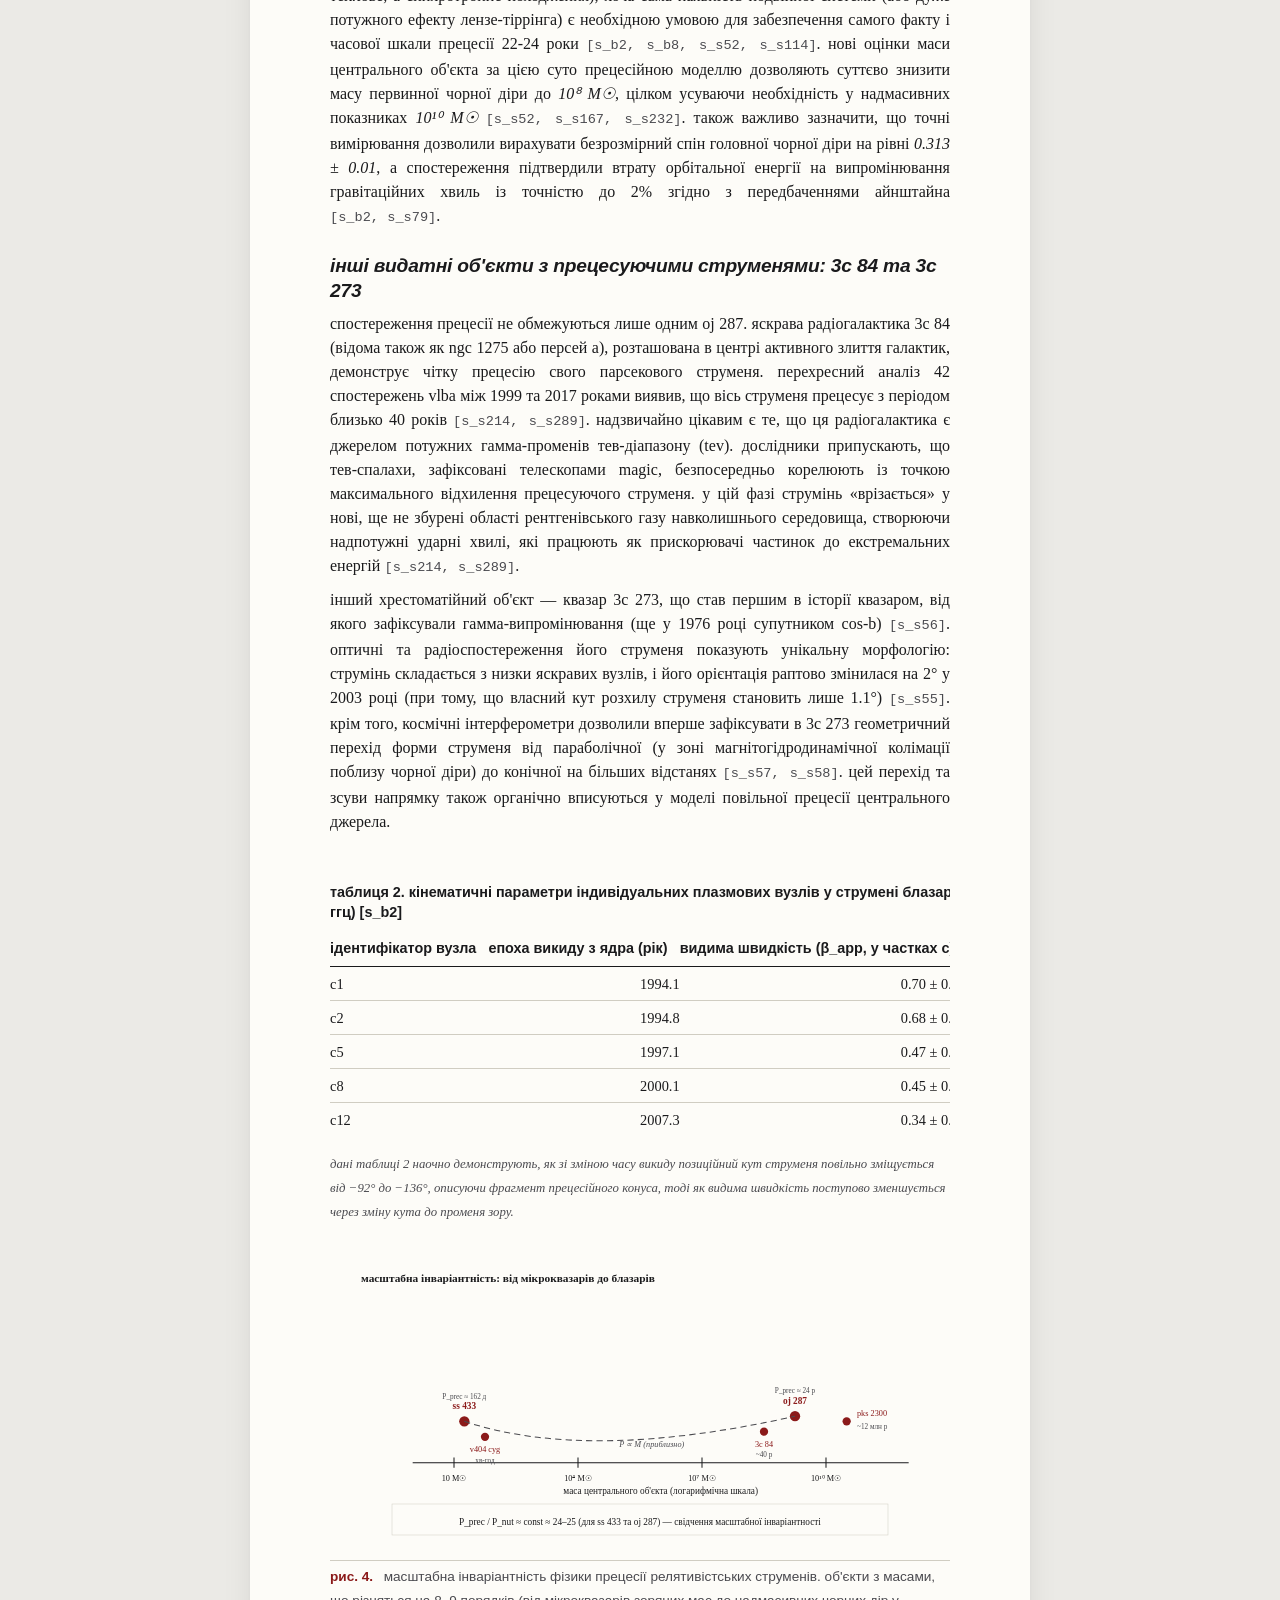
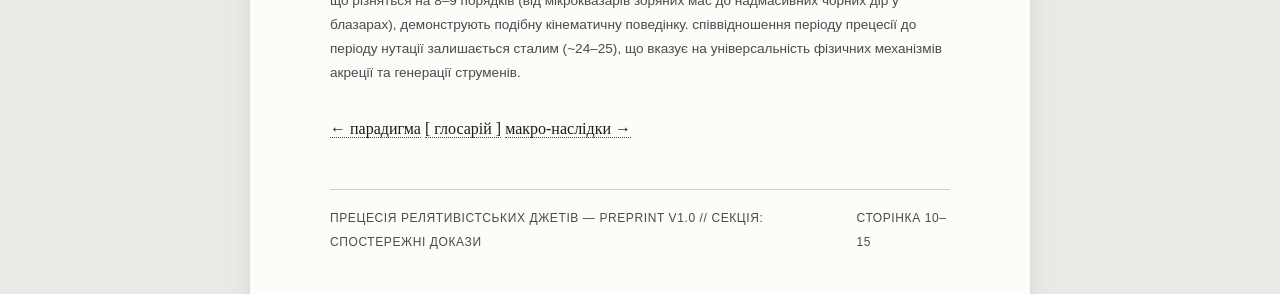
<file: proofs.html>
<!DOCTYPE html>
<html lang="uk">
<head>
  <meta charset="UTF-8">
  <meta name="viewport" content="width=device-width, initial-scale=1.0">
  <title>спостережні докази — мікроквазари та блазари</title>
  <link rel="stylesheet" href="style.css">
</head>
<body>

<!-- === PREPRINT HEADER (arXiv Strip) === -->
<div class="preprint-header">
  <span class="left">astro-ph.HE // draft version april 2026</span>
  <span class="right">precession of relativistic jets: observational evidence</span>
</div>

<!-- === TITLE SECTION === -->
<h1>математична модель кінематики та спостережні докази: від мікроквазарів до блазарів</h1>

<!-- === ABSTRACT === -->
<div class="abstract">
  <p><strong>abstract</strong> представлено математичний апарат доплерівського підсилення для опису варіативності прецесуючих струменів. наведено вичерпний огляд спостережних даних для ключових об'єктів: мікроквазарів ss 433 та v404 cygni (галактичні масштаби), а також надмасивних систем — блазара oj 287, радіогалактик 3c 84, 3c 273 та s-подібних джетів pks 2300-18. демонструється масштабна інваріантність фізичних процесів акреції та прецесії.</p>
</div>

<!-- ============================================================ -->
<!-- SECTION 1: МАТЕМАТИЧНА МОДЕЛЬ КІНЕМАТИКИ -->
<!-- ============================================================ -->

<h2>математична модель кінематики та природа варіативності</h2>

<p>одним із найбільш значущих наслідків вивчення прецесії релятивістських струменів є зміна фундаментальної парадигми у розумінні природи варіативності (флуктуацій блиску) активних ядер галактик та квазарів. впродовж десятиліть в астрофізиці панувала думка, що раптові спалахи блазарів мають суто стохастичну (випадкову) природу і пов'язані переважно з раптовими нестабільностями темпу акреції в диску або з внутрішніми ударними хвилями у самому струмені (відома shock-in-jet model), де області плазми, викинуті з різними швидкостями, зіштовхуються між собою, генеруючи сплески випромінювання <span class="citation" data-ref="ref_s169">[s_s169, s_s336]</span>.</p>

<p>проте скрупульозний кінематичний аналіз прецесуючих струменів доводить, що левова частка багатохвильової варіативності — від радіодіапазону до гамма-променів високої енергії — має строго детермінований, геометричний характер <span class="citation" data-ref="ref_s23">[s_s23, s_s115, s_s134]</span>. фізична основа цього явища полягає в ефектах спеціальної теорії відносності. виміряна на землі густина потоку випромінювання <span class="math">S_ν</span> для релятивістського струменя масштабується пропорційно доплерівському фактору <span class="math">δ</span> у макроскопічному степені <span class="math">p + α</span>, де <span class="math">α</span> — спектральний індекс випромінювання, а параметр <span class="math">p</span> залежить від геометричної структури викиду (зазвичай <span class="math">p = 2</span> для безперервного струменя або <span class="math">p = 3</span> для дискретних, ізольованих плазмоїдів) <span class="citation" data-ref="ref_b8">[s_b8]</span>.</p>

<!-- === EQUATION: Doppler Factor === -->
<div class="equation">
  δ = [γ (1 − β cos θ)]⁻¹
  <span class="equation-number">(2)</span>
</div>

<p>сам доплерівський фактор (або фактор лоренца-доплера) розраховується за формулою, де <span class="math">γ = 1/√(1 − β²)</span> — лоренц-фактор плазми, <span class="math">β = v/c</span> — швидкість плазми у частках швидкості світла, а <span class="math">θ</span> — кут зору між вектором швидкості плазми та променем зору спостерігача. через невпинну прецесію кут <span class="math">θ</span> постійно і періодично змінюється. коли прецесійний конус повертає струмінь так, що він дивиться майже прямовисно на спостерігача (кут <span class="math">θ → 0</span>), значення <span class="math">δ</span> стрімко і нелінійно зростає. наприклад, в об'єкті oj 287 значення доплерівського фактора еволюціонує від мінімального 1.3 до феноменального 17.5 <span class="citation" data-ref="ref_b2">[s_b2]</span>. зважаючи на ступеневу залежність потоку, це призводить до колосального посилення видимої яскравості (у тисячі разів) без жодних реальних фізичних змін у потужності самої центральної машини чорної діри <span class="citation" data-ref="ref_s8">[s_s8, s_s24, s_b8]</span>.</p>

<!-- === FIGURE 1: Doppler Boosting Geometry === -->
<figure class="fig-interactive">
  <svg width="100%" height="auto" viewBox="0 0 600 350" style="background: var(--paper);">
    <text x="30" y="25" font-size="11" fill="var(--ink)" font-weight="bold">геометрія доплерівського підсилення прецесуючого струменя</text>
    
    <!-- Observer (left side) -->
    <text x="40" y="180" font-size="10" fill="var(--ink)" font-weight="bold">спостерігач</text>
    <text x="40" y="195" font-size="8" fill="var(--ink-light)">(земля)</text>
    <circle cx="55" cy="175" r="8" fill="none" stroke="var(--ink)" stroke-width="1.5" />
    <circle cx="55" cy="175" r="3" fill="var(--ink)" />
    
    <!-- Line of sight -->
    <line x1="63" y1="175" x2="500" y2="175" stroke="var(--ink-light)" stroke-width="0.8" stroke-dasharray="6,3" />
    <text x="280" y="168" font-size="8" fill="var(--ink-light)" font-style="italic">промінь зору</text>
    
    <!-- Central engine -->
    <circle cx="300" cy="230" r="25" fill="var(--ink)" opacity="0.9" />
    <circle cx="300" cy="230" r="25" fill="none" stroke="var(--accent)" stroke-width="1.5" />
    <text x="300" y="235" font-size="9" fill="var(--paper)" text-anchor="middle" font-weight="bold">чд</text>
    
    <!-- Accretion disk -->
    <ellipse cx="300" cy="230" rx="60" ry="12" fill="none" stroke="var(--ink)" stroke-width="1.2" transform="rotate(-10, 300, 230)" />
    
    <!-- Precession cone -->
    <path d="M 300 205 L 200 120" stroke="var(--rule)" stroke-width="0.8" stroke-dasharray="4,3" />
    <path d="M 300 205 L 400 120" stroke="var(--rule)" stroke-width="0.8" stroke-dasharray="4,3" />
    <ellipse cx="300" cy="120" rx="100" ry="20" fill="none" stroke="var(--rule)" stroke-width="0.6" stroke-dasharray="3,4" />
    
    <!-- Jet axis (current) -->
    <line x1="300" y1="205" x2="240" y2="80" stroke="var(--accent)" stroke-width="2.5" />
    <polygon points="235,85 228,72 242,77" fill="var(--accent)" />
    <text x="215" y="70" font-size="9" fill="var(--accent)" font-style="italic">струмінь</text>
    
    <!-- Angle θ annotation -->
    <path d="M 280 175 Q 290 185 300 200" stroke="var(--ink)" stroke-width="0.8" fill="none" />
    <text x="272" y="178" font-size="10" fill="var(--ink)" font-weight="bold">θ</text>
    <text x="255" y="192" font-size="8" fill="var(--ink)" font-style="italic">кут зору</text>
    
    <!-- Doppler boost curve (inset) -->
    <rect x="420" y="60" width="160" height="120" fill="var(--paper)" stroke="var(--rule)" stroke-width="0.8" />
    <text x="500" y="78" font-size="8" fill="var(--ink)" text-anchor="middle" font-weight="bold">δ(θ)</text>
    
    <!-- Mini plot -->
    <line x1="440" y1="160" x2="560" y2="160" stroke="var(--ink)" stroke-width="0.6" />
    <line x1="440" y1="80" x2="440" y2="160" stroke="var(--ink)" stroke-width="0.6" />
    
    <path d="M 440 155 Q 470 150 490 120 Q 500 95 500 90 Q 510 95 520 120 Q 540 150 560 155" 
          stroke="var(--accent)" stroke-width="1.5" fill="none" />
    
    <text x="450" y="172" font-size="7" fill="var(--ink-light)">θ = 0°</text>
    <text x="520" y="172" font-size="7" fill="var(--ink-light)">θ → 90°</text>
    <text x="460" y="95" font-size="7" fill="var(--accent)">макс. підсилення</text>
    
    <!-- Flux equation -->
    <rect x="60" y="270" width="480" height="55" fill="var(--paper)" stroke="var(--rule)" stroke-width="0.6" />
    <text x="300" y="290" font-size="9" fill="var(--ink)" text-anchor="middle">S_obs = S_emit · δ^(p+α)</text>
    <text x="300" y="308" font-size="8" fill="var(--ink-light)" text-anchor="middle">де p = 2 (неперервний струмінь) або p = 3 (дискретні плазмоїди)</text>
    <text x="300" y="322" font-size="8" fill="var(--ink-light)" text-anchor="middle">α — спектральний індекс (S_ν ∝ ν^(-α))</text>
  </svg>
  <figcaption>
    <span class="fig-label">рис. 1.</span>
    геометрія доплерівського підсилення прецесуючого релятивістського струменя. спостережуваний потік S_obs масштабується як δ^(p+α), де δ = [γ(1 − β cos θ)]⁻¹. при зміні кута зору θ внаслідок прецесії доплерівський фактор δ змінюється на порядки, спричиняючи значну варіативність блиску без змін у внутрішній потужності джерела.
  </figcaption>
</figure>

<p>такі релятивістські геометричні ефекти здатні генерувати не лише підвищення світності, але й драматичні зміни у спектральному розподілі енергії (sed). ретельне моделювання доводить, що фаза прецесії безпосередньо диктує спектральний стан блазара, зсуваючи пік синхротронного випромінювання у вищі або нижчі частотні діапазони залежно від орієнтації <span class="citation" data-ref="ref_s23">[s_s23, s_s78, s_s134]</span>. саме тому багатохвильовий моніторинг є незамінним інструментом для розмежування істинних фізичних спалахів акреційного диска від «геометричних ілюзій», породжених доплерівським підсиленням прецесуючого струменя.</p>

<!-- ============================================================ -->
<!-- SECTION 2: МІКРОКВАЗАРИ НАШОЇ ГАЛАКТИКИ -->
<!-- ============================================================ -->

<h2>спостережні докази: мікроквазари нашої галактики</h2>

<p>теорія прецесії релятивістських струменів знаходить своє беззаперечне підтвердження у величезній кількості емпіричних радіо- та рентгенівських даних, охоплюючи об'єкти різних класів мас та на різних етапах еволюції. варто детальніше оглянути ключові об'єкти, що стали класикою астрофізики.</p>

<h3>мікроквазар ss 433 як еталонний об'єкт зоряного масштабу</h3>

<p>об'єкт ss 433, який зручно розташувався у центрі химерного залишку наднової w50, є історично першим і, без сумніву, найретельніше вивченим мікроквазаром, що демонструє чітку і недвозначну прецесію струменів <span class="citation" data-ref="ref_s48">[s_s48, s_s50]</span>. ця унікальна система складається з компактного об'єкта (досі тривають дискусії, чи це чорна діра малої маси, чи масивна нейтронна зоря) та порівняно масивної зорі-донора спектрального класу а, які стрімко обертаються навколо спільного центру мас із дуже коротким орбітальним періодом у 13.082 доби <span class="citation" data-ref="ref_s48">[s_s48, s_s161, s_s162]</span>.</p>

<p>речовина від зорі-донора невпинно перетікає на компактний об'єкт, формуючи навколо нього надзвичайно яскравий та потужний акреційний диск, з полюсів якого у протилежні боки викидаються два колімовані струмені плазми. кінематичний аналіз оптичних емісійних ліній водню та гелію (зокрема потужної лінії hα), а також рентгенівських спектральних даних, виявив періодичний симетричний доплерівський зсув. цей зсув переконливо свідчить про те, що струмені викидають кінетичну речовину з неймовірною швидкістю близько <span class="math">0.26c</span> (тобто 26 відсотків від швидкості світла у вакуумі) <span class="citation" data-ref="ref_s48">[s_s48, s_s50, s_s124]</span>.</p>

<!-- === FIGURE 2: SS 433 Corkscrew Morphology === -->
<figure class="fig-interactive">
  <svg width="100%" height="auto" viewBox="0 0 600 320" style="background: var(--paper);">
    <text x="30" y="25" font-size="11" fill="var(--ink)" font-weight="bold">ss 433: прецесуючі струмені та морфологія «штопора»</text>
    
    <!-- Central binary -->
    <circle cx="300" cy="180" r="8" fill="var(--accent)" />
    <text x="300" y="170" font-size="8" fill="var(--ink)" text-anchor="middle">ss 433</text>
    
    <!-- Precession cone (dashed) -->
    <path d="M 300 172 L 180 100" stroke="var(--rule)" stroke-width="0.7" stroke-dasharray="4,3" />
    <path d="M 300 172 L 420 100" stroke="var(--rule)" stroke-width="0.7" stroke-dasharray="4,3" />
    
    <!-- Corkscrew jet (east/right) -->
    <path d="M 300 180 
             Q 340 160 380 170 
             Q 420 180 450 165 
             Q 480 150 510 160 
             Q 540 170 560 155" 
          stroke="var(--accent)" stroke-width="2" fill="none" />
    
    <!-- Corkscrew jet (west/left) -->
    <path d="M 300 180 
             Q 260 200 220 190 
             Q 180 180 150 195 
             Q 120 210 90 200 
             Q 60 190 40 205" 
          stroke="var(--accent)" stroke-width="2" fill="none" opacity="0.6" />
    
    <!-- W50 remnant outline -->
    <ellipse cx="300" cy="180" rx="140" ry="50" fill="none" stroke="var(--ink-light)" stroke-width="0.8" stroke-dasharray="2,4" />
    <text x="440" y="210" font-size="8" fill="var(--ink-light)" font-style="italic">залишок наднової w50</text>
    
    <!-- Precession angle annotation -->
    <path d="M 280 172 A 40 40 0 0 1 320 155" stroke="var(--ink)" stroke-width="0.7" fill="none" />
    <text x="310" y="155" font-size="8" fill="var(--ink)">≈20°</text>
    
    <!-- Parameters box -->
    <rect x="30" y="250" width="540" height="55" fill="var(--paper)" stroke="var(--rule)" stroke-width="0.6" />
    <text x="50" y="268" font-size="9" fill="var(--ink)" font-weight="bold">параметри ss 433:</text>
    <text x="50" y="286" font-size="8" fill="var(--ink-light)">v_jet ≈ 0.26c • P_orb = 13.082 д • P_prec ≈ 162.15 діб • P_nut ≈ 6.5 діб • кут напіврозхилу конуса ≈ 20° • L_kin ≈ 10³⁹ ерг/с</text>
    <text x="50" y="300" font-size="7" fill="var(--ink-light)">відстань ~ 5.5 кпк • маса компактного об'єкта ~ 4–10 M☉ • маса донора ~ 12 M☉</text>
  </svg>
  <figcaption>
    <span class="fig-label">рис. 2.</span>
    схематичне зображення прецесуючих струменів мікроквазара ss 433. струмені формують характерну спіральну структуру («штопор») внаслідок прецесії з періодом ~162 доби та нутації з періодом ~6.5 доби. система розташована всередині залишку наднової w50, з яким струмені активно взаємодіють, деформуючи його оболонку.
  </figcaption>
</figure>

<p>однак вісь цього струменя зовсім не є стабільною у просторі: вона повільно описує конус із кутом напіврозхилу приблизно 20° (від 19.8 до 20 градусів за різними оцінками спостерігачів) <span class="citation" data-ref="ref_s122">[s_s122, s_s162]</span>. період цієї головної прецесії становить приблизно 162.15 доби (хоча науковці зазначають, що це значення дещо хаотично флуктуює в межах 162-164 діб через епізодичні зміни темпу масообміну між зорями) <span class="citation" data-ref="ref_s47">[s_s47, s_s49, s_s126, s_s161]</span>.</p>

<p>окрім цього довгого головного періоду прецесії, ретельні спостереження фіксують короткоперіодичну нутацію (дрібне тремтіння або хитання) осі струменя з періодом близько 6.2-6.5 діб, що становить практично рівно половину орбітального періоду системи <span class="citation" data-ref="ref_s125">[s_s125, s_b8]</span>. ця нутація є прямим фізичним наслідком припливної гравітаційної взаємодії краю акреційного диска зі вторинною зорею під час їхнього тісного орбітального руху.</p>

<p>прецесія струменів ss 433 формує напрочуд складну і красиву морфологію в радіодіапазоні: струмені вимальовують на тлі неба характерну фігуру «штопора» або розгорнутої спіралі, яка простягається на десятки парсеків і кінетично взаємодіє з оболонкою залишку наднової w50, перетворюючи її зі звичайної сферичної форми на видовжену структуру, що нагадує ламантина <span class="citation" data-ref="ref_s50">[s_s50, s_s163]</span>. кінетична потужність цих струменів оцінюється у велетенські <span class="math">10³⁹</span> ерг/с, що свідчить про екстремально над-еддінгтонівську акрецію <span class="citation" data-ref="ref_s123">[s_s123, s_s124]</span>.</p>

<h3>мікроквазар v404 cygni та швидка прецесія</h3>

<p>іншим надзвичайно показовим прикладом зоряного масштабу є чорна діра у рентгенівській подвійній системі v404 cygni. під час її потужного спалаху у 2015 році радіоінтерферометрична мережа vlba зафіксувала безпрецедентно швидку зміну орієнтації струменя. вісь викиду плазми змінювала своє положення на небосхилі на кути від −30.6° до +5.6° східніше півночі на часових шкалах від кількох хвилин до годин <span class="citation" data-ref="ref_b3">[s_b3, s_s139]</span>.</p>

<p>дослідники дійшли висновку, що ця швидка кінематика є прямим свідченням ефекту лензе-тіррінга. через те, що система ймовірно отримала асиметричний поштовх під час вибуху наднової (natal kick), площина орбіти зорі-компаньйона і спін чорної діри виявилися суттєво зміщеними <span class="citation" data-ref="ref_b3">[s_b3, s_s139]</span>. над-еддінгтонівська акреція під час спалаху призвела до утворення геометрично товстого, оптично щільного «slim disk» (товстого диска), який, маючи високий внутрішній тиск, не розривався, а прецесував як єдине тверде тіло, тягнучи за собою магнітні поля і, відповідно, релятивістські струмені <span class="citation" data-ref="ref_b3">[s_b3, s_s139, s_s154]</span>. період цієї прецесії був настільки коротким (верхня межа близько 2.6 години), що спостерігачам довелося відмовитися від стандартних багатогодинних радіоінтерферометричних експозицій, аби уникнути розмиття зображення <span class="citation" data-ref="ref_b3">[s_b3, s_s139]</span>.</p>

<!-- === TABLE 1: Comparative Parameters === -->
<div class="table-wrapper">
  <table class="sortable">
    <caption>таблиця 1. порівняльні спостережні параметри ключових астрофізичних об'єктів з прецесуючими струменями</caption>
    <thead>
      <tr>
        <th>об'єкт</th>
        <th>класифікація</th>
        <th>орієнтовна відстань</th>
        <th>період головної прецесії</th>
        <th>період нутації</th>
        <th>ключовий механізм (провідна гіпотеза)</th>
      </tr>
    </thead>
    <tbody>
      <tr>
        <td>ss 433</td>
        <td>мікроквазар</td>
        <td class="numeric">~ 5.5 кпк</td>
        <td class="numeric">~ 162.15 діб</td>
        <td class="numeric">~ 6.5 діб</td>
        <td>припливна взаємодія у подвійній системі</td>
      </tr>
      <tr>
        <td>v404 cyg</td>
        <td>рентгенівська подвійна</td>
        <td class="numeric">~ 2.4 кпк</td>
        <td class="numeric">хвилини – години</td>
        <td class="numeric">не виявлено</td>
        <td>ефект лензе-тіррінга (товстий диск)</td>
      </tr>
      <tr>
        <td>oj 287</td>
        <td>блазар (активне ядро)</td>
        <td class="numeric">z = 0.306</td>
        <td class="numeric">~ 22 – 24 роки</td>
        <td class="numeric">~ 1 рік</td>
        <td>подвійна smbh або дискова прецесія</td>
      </tr>
      <tr>
        <td>pks 2300</td>
        <td>квазар (s-радіогалак.)</td>
        <td class="numeric">z = 0.128</td>
        <td class="numeric">~ 12 млн років</td>
        <td class="numeric">не виявлено</td>
        <td>подвійна smbh (наслідок недавнього злиття)</td>
      </tr>
      <tr>
        <td>3c 84</td>
        <td>радіогалактика</td>
        <td class="numeric">z = 0.0176</td>
        <td class="numeric">~ 40 років</td>
        <td class="numeric">не виявлено</td>
        <td>подвійна smbh</td>
      </tr>
    </tbody>
  </table>
</div>

<!-- ============================================================ -->
<!-- SECTION 3: НАДМАСИВНІ ЧОРНІ ДІРИ ТА БЛАЗАРИ -->
<!-- ============================================================ -->

<h2>спостережні докази: надмасивні чорні діри та блазари</h2>

<p>переходячи до макроскопічних масштабів, дослідники стикаються з об'єктами, де маси чорних дір сягають мільйонів та мільярдів мас сонця, а довжина струменів вимірюється світловими роками та парсеками.</p>

<h3>блазар oj 287: розеттський камінь астрофізики</h3>

<p>якщо ss 433 є прототипом прецесуючого мікроквазара в межах нашої галактики, то надяскравий блазар oj 287, що знаходиться на космологічному червоному зсуві <span class="math">z = 0.306</span> (відстань світності близько 1.592 гпк), по праву вважається справжнім «розеттським каменем» для вивчення прецесії у надмасивних масштабах <span class="citation" data-ref="ref_b2">[s_b2, s_b8]</span>. цей унікальний об'єкт привертає пильну увагу астрофізиків з кінця хіх століття, оскільки його оптична крива блиску була ретельно відновлена за фотографічними пластинками і містить архівні дані за понад 130 років безперервних спостережень <span class="citation" data-ref="ref_s132">[s_s132, s_s215, s_b2]</span>.</p>

<p>історично oj 287 славиться своїми потужними подвійними оптичними спалахами, які повторюються з дивовижною квазіперіодичністю близько 11.65 років <span class="citation" data-ref="ref_b2">[s_b2, s_s53]</span>. традиційна аналітична модель, розроблена дослідниками валтоненом, піхайокі та їхніми співавторами, пояснювала ці спалахи суто орбітальною кінематикою: менша вторинна чорна діра (з масою <span class="math">~ 10⁸ M☉</span>) обертається дуже витягнутою орбітою навколо гігантської первинної чорної діри (з екстремальною масою <span class="math">1.8 × 10¹⁰ M☉</span>) і двічі за кожен орбітальний період жорстко пробиває її товстий акреційний диск <span class="citation" data-ref="ref_s53">[s_s53, s_s166, s_b2]</span>. ці надзвукові удари призводять до раптового виділення величезної кількості теплової енергії у вигляді теплового гальмівного випромінювання (bremsstrahlung) <span class="citation" data-ref="ref_s167">[s_s167, s_s370]</span>.</p>

<p>проте найновіші багаторічні радіоінтерферометричні дані свідчать про значно складнішу, а можливо й інакшу природу цього феномену. безпрецедентно масштабний аналіз 120 високоточних спостережень масиву vlba (very long baseline array) на частоті 15 ггц, що охоплюють період з квітня 1995 по квітень 2017 року, дозволив команді під керівництвом сільке брітцен створити скрупульозну кінематичну модель струменя oj 287 <span class="citation" data-ref="ref_s8">[s_s8, s_s24, s_b2]</span>. комп'ютерне моделювання (modelfit-аналіз), в якому покроково відстежувалися індивідуальні викинуті плазмові компоненти (марковані від с1 до с12, що викидалися зі швидкостями від 0.32с до 0.70с), незаперечно показало, що радіострумінь об'єкта прецесує з дуже тривалим періодом <span class="math">24 ± 2</span> роки <span class="citation" data-ref="ref_b2">[s_b2, s_s8]</span>. водночас з'ясувалося, що вісь струменя здійснює ще й швидший нутаційний рух (обертання осі) з періодом близько 1 року <span class="citation" data-ref="ref_b8">[s_b8, s_s24]</span>.</p>

<!-- === FIGURE 3: OJ 287 VLBA Kinematics === -->
<figure class="fig-interactive">
  <svg width="100%" height="auto" viewBox="0 0 600 340" style="background: var(--paper);">
    <text x="30" y="25" font-size="11" fill="var(--ink)" font-weight="bold">oj 287: кінематика плазмових вузлів за даними vlba (15 ггц)</text>
    
    <!-- Sky plane -->
    <line x1="250" y1="300" x2="250" y2="80" stroke="var(--ink)" stroke-width="0.8" />
    <line x1="100" y1="200" x2="550" y2="200" stroke="var(--ink)" stroke-width="0.8" />
    
    <text x="555" y="204" font-size="8" fill="var(--ink)">ra (mas)</text>
    <text x="240" y="75" font-size="8" fill="var(--ink)">dec (mas)</text>
    
    <!-- Core -->
    <circle cx="250" cy="200" r="5" fill="var(--accent)" />
    <text x="258" y="195" font-size="8" fill="var(--accent)" font-weight="bold">ядро</text>
    
    <!-- Component trajectories -->
    <!-- C1 -->
    <circle cx="220" cy="185" r="3" fill="var(--ink)" />
    <text x="205" y="182" font-size="7" fill="var(--ink)">c1 (1994.1)</text>
    <line x1="250" y1="200" x2="220" y2="185" stroke="var(--ink-light)" stroke-width="0.5" stroke-dasharray="2,2" />
    
    <!-- C2 -->
    <circle cx="215" cy="178" r="3" fill="var(--ink)" />
    <text x="195" y="175" font-size="7" fill="var(--ink)">c2 (1994.8)</text>
    
    <!-- C5 -->
    <circle cx="195" cy="165" r="3" fill="var(--ink)" />
    <text x="170" y="162" font-size="7" fill="var(--ink)">c5 (1997.1)</text>
    
    <!-- C8 -->
    <circle cx="175" cy="148" r="3" fill="var(--ink)" />
    <text x="145" y="145" font-size="7" fill="var(--ink)">c8 (2000.1)</text>
    
    <!-- C12 -->
    <circle cx="155" cy="130" r="3" fill="var(--ink)" />
    <text x="120" y="127" font-size="7" fill="var(--ink)">c12 (2007.3)</text>
    
    <!-- Curved jet path (precession) -->
    <path d="M 250 200 Q 230 190 220 185 Q 210 175 195 165 Q 180 155 175 148 Q 165 138 155 130" 
          stroke="var(--accent)" stroke-width="1.8" fill="none" />
    
    <!-- Precession direction arrow -->
    <path d="M 230 192 A 40 30 0 0 0 200 165" stroke="var(--ink)" stroke-width="0.8" fill="none" marker-end="url(#arrowPrec3)" />
    <text x="235" y="180" font-size="8" fill="var(--ink)" font-style="italic">прецесія</text>
    
    <defs>
      <marker id="arrowPrec3" markerWidth="6" markerHeight="4" refX="6" refY="2" orient="auto">
        <polygon points="0 0, 6 2, 0 4" fill="var(--ink)" />
      </marker>
    </defs>
    
    <!-- Table inset -->
    <rect x="350" y="60" width="220" height="130" fill="var(--paper)" stroke="var(--rule)" stroke-width="0.6" />
    <text x="460" y="78" font-size="8" fill="var(--ink)" text-anchor="middle" font-weight="bold">параметри вузлів</text>
    <text x="360" y="95" font-size="7" fill="var(--ink-light)">вузол | епоха | v_app (c) | pa (°)</text>
    <line x1="355" y1="100" x2="565" y2="100" stroke="var(--rule)" stroke-width="0.4" />
    <text x="360" y="115" font-size="7" fill="var(--ink)">c1 | 1994.1 | 0.70 | -94.2</text>
    <text x="360" y="130" font-size="7" fill="var(--ink)">c2 | 1994.8 | 0.68 | -92.7</text>
    <text x="360" y="145" font-size="7" fill="var(--ink)">c5 | 1997.1 | 0.47 | -112.4</text>
    <text x="360" y="160" font-size="7" fill="var(--ink)">c8 | 2000.1 | 0.45 | -124.7</text>
    <text x="360" y="175" font-size="7" fill="var(--ink)">c12 | 2007.3 | 0.34 | -136.4</text>
    
    <text x="460" y="195" font-size="7" fill="var(--ink-light)" text-anchor="middle">britzen et al. (2018), mnras</text>
    
    <!-- Scale invariance annotation -->
    <rect x="30" y="270" width="540" height="40" fill="var(--accent)" opacity="0.06" stroke="var(--rule)" stroke-width="0.5" />
    <text x="300" y="288" font-size="9" fill="var(--ink)" text-anchor="middle">масштабна інваріантність: P_prec / P_nut (oj 287) ≈ 24 / 1 = 24 • P_prec / P_nut (ss 433) ≈ 162 / 6.5 ≈ 25</text>
    <text x="300" y="304" font-size="8" fill="var(--ink-light)" text-anchor="middle">співвідношення періодів зберігається при масштабуванні мас у ~10⁸ разів</text>
  </svg>
  <figcaption>
    <span class="fig-label">рис. 3.</span>
    кінематика плазмових вузлів у струмені блазара oj 287 за даними vlba на частоті 15 ггц. послідовність викидів (c1–c12) демонструє систематичний дрейф позиційного кута від −92° до −136°, що відповідає прецесії осі струменя з періодом ~24 роки. видима швидкість вузлів зменшується з часом внаслідок зміни кута зору θ.
  </figcaption>
</figure>

<p>автори цього дослідження звернули увагу на вражаючу математичну подібність: відношення періоду прецесії до періоду нутації в oj 287 (24 роки до 1 року) майже точнісінько відповідає пропорціям у згаданому раніше мікроквазарі ss 433 (162 дні до 6.5 днів), будучи відмасштабованим у приблизно 50-56 разів <span class="citation" data-ref="ref_s8">[s_s8, s_b8, s_s234]</span>. це вказує на фундаментальну масштабну інваріантність фізичних процесів акреції та формування струменів незалежно від маси центральної чорної діри.</p>

<p>більше того, було переконливо доведено, що більшість оптичних спалахів і варіацій радіопотоку oj 287 можна пояснити винятково геометричними ефектами, про які йшлося вище. коли прецесуючий струмінь наближається до променя зору спостерігача, релятивістське доплерівське підсилення багаторазово збільшує спостережувану яскравість синхротронного випромінювання <span class="citation" data-ref="ref_s8">[s_s8, s_s24, s_b8]</span>. відповідно, катастрофічна фізична модель фізичного пробивання диска вторинною чорною дірою не є суворо обов'язковою для пояснення варіативності кривої блиску (випромінювання має не теплове, а синхротронне походження), хоча сама наявність подвійної системи (або дуже потужного ефекту лензе-тіррінга) є необхідною умовою для забезпечення самого факту і часової шкали прецесії 22-24 роки <span class="citation" data-ref="ref_b2">[s_b2, s_b8, s_s52, s_s114]</span>. нові оцінки маси центрального об'єкта за цією суто прецесійною моделлю дозволяють суттєво знизити масу первинної чорної діри до <span class="math">10⁸ M☉</span>, цілком усуваючи необхідність у надмасивних показниках <span class="math">10¹⁰ M☉</span> <span class="citation" data-ref="ref_s52">[s_s52, s_s167, s_s232]</span>. також важливо зазначити, що точні вимірювання дозволили вирахувати безрозмірний спін головної чорної діри на рівні <span class="math">0.313 ± 0.01</span>, а спостереження підтвердили втрату орбітальної енергії на випромінювання гравітаційних хвиль із точністю до 2% згідно з передбаченнями айнштайна <span class="citation" data-ref="ref_b2">[s_b2, s_s79]</span>.</p>

<h3>інші видатні об'єкти з прецесуючими струменями: 3с 84 та 3с 273</h3>

<p>спостереження прецесії не обмежуються лише одним oj 287. яскрава радіогалактика 3с 84 (відома також як ngc 1275 або персей а), розташована в центрі активного злиття галактик, демонструє чітку прецесію свого парсекового струменя. перехресний аналіз 42 спостережень vlba між 1999 та 2017 роками виявив, що вісь струменя прецесує з періодом близько 40 років <span class="citation" data-ref="ref_s214">[s_s214, s_s289]</span>. надзвичайно цікавим є те, що ця радіогалактика є джерелом потужних гамма-променів тев-діапазону (tev). дослідники припускають, що тев-спалахи, зафіксовані телескопами magic, безпосередньо корелюють із точкою максимального відхилення прецесуючого струменя. у цій фазі струмінь «врізається» у нові, ще не збурені області рентгенівського газу навколишнього середовища, створюючи надпотужні ударні хвилі, які працюють як прискорювачі частинок до екстремальних енергій <span class="citation" data-ref="ref_s214">[s_s214, s_s289]</span>.</p>

<p>інший хрестоматійний об'єкт — квазар 3с 273, що став першим в історії квазаром, від якого зафіксували гамма-випромінювання (ще у 1976 році супутником cos-b) <span class="citation" data-ref="ref_s56">[s_s56]</span>. оптичні та радіоспостереження його струменя показують унікальну морфологію: струмінь складається з низки яскравих вузлів, і його орієнтація раптово змінилася на 2° у 2003 році (при тому, що власний кут розхилу струменя становить лише 1.1°) <span class="citation" data-ref="ref_s55">[s_s55]</span>. крім того, космічні інтерферометри дозволили вперше зафіксувати в 3с 273 геометричний перехід форми струменя від параболічної (у зоні магнітогідродинамічної колімації поблизу чорної діри) до конічної на більших відстанях <span class="citation" data-ref="ref_s57">[s_s57, s_s58]</span>. цей перехід та зсуви напрямку також органічно вписуються у моделі повільної прецесії центрального джерела.</p>

<!-- === TABLE 2: VLBA Data OJ 287 === -->
<div class="table-wrapper">
  <table class="sortable">
    <caption>таблиця 2. кінематичні параметри індивідуальних плазмових вузлів у струмені блазара oj 287 (за даними vlba, 15 ггц) [s_b2]</caption>
    <thead>
      <tr>
        <th>ідентифікатор вузла</th>
        <th>епоха викиду з ядра (рік)</th>
        <th>видима швидкість (β_app, у частках c)</th>
        <th>позиційний кут (η, градуси)</th>
      </tr>
    </thead>
    <tbody>
      <tr>
        <td>c1</td>
        <td class="numeric">1994.1</td>
        <td class="numeric">0.70 ± 0.05</td>
        <td class="numeric">-94.20 ± 0.19</td>
      </tr>
      <tr>
        <td>c2</td>
        <td class="numeric">1994.8</td>
        <td class="numeric">0.68 ± 0.02</td>
        <td class="numeric">-92.70 ± 0.52</td>
      </tr>
      <tr>
        <td>c5</td>
        <td class="numeric">1997.1</td>
        <td class="numeric">0.47 ± 0.01</td>
        <td class="numeric">-112.40 ± 1.06</td>
      </tr>
      <tr>
        <td>c8</td>
        <td class="numeric">2000.1</td>
        <td class="numeric">0.45 ± 0.01</td>
        <td class="numeric">-124.70 ± 0.32</td>
      </tr>
      <tr>
        <td>c12</td>
        <td class="numeric">2007.3</td>
        <td class="numeric">0.34 ± 0.02</td>
        <td class="numeric">-136.40 ± 0.12</td>
      </tr>
    </tbody>
  </table>
  <div class="table-note">
    дані таблиці 2 наочно демонструють, як зі зміною часу викиду позиційний кут струменя повільно зміщується від −92° до −136°, описуючи фрагмент прецесійного конуса, тоді як видима швидкість поступово зменшується через зміну кута до променя зору.
  </div>
</div>

<!-- === FIGURE 4: Scale Invariance Visualization === -->
<figure class="fig-interactive">
  <svg width="100%" height="auto" viewBox="0 0 600 280" style="background: var(--paper);">
    <text x="30" y="25" font-size="11" fill="var(--ink)" font-weight="bold">масштабна інваріантність: від мікроквазарів до блазарів</text>
    
    <!-- Mass scale axis -->
    <line x1="80" y1="200" x2="560" y2="200" stroke="var(--ink)" stroke-width="1" />
    
    <text x="320" y="230" font-size="9" fill="var(--ink)" text-anchor="middle">маса центрального об'єкта (логарифмічна шкала)</text>
    
    <!-- Tick marks -->
    <line x1="120" y1="195" x2="120" y2="205" stroke="var(--ink)" stroke-width="1" />
    <text x="120" y="218" font-size="8" fill="var(--ink)" text-anchor="middle">10 M☉</text>
    
    <line x1="240" y1="195" x2="240" y2="205" stroke="var(--ink)" stroke-width="1" />
    <text x="240" y="218" font-size="8" fill="var(--ink)" text-anchor="middle">10⁴ M☉</text>
    
    <line x1="360" y1="195" x2="360" y2="205" stroke="var(--ink)" stroke-width="1" />
    <text x="360" y="218" font-size="8" fill="var(--ink)" text-anchor="middle">10⁷ M☉</text>
    
    <line x1="480" y1="195" x2="480" y2="205" stroke="var(--ink)" stroke-width="1" />
    <text x="480" y="218" font-size="8" fill="var(--ink)" text-anchor="middle">10¹⁰ M☉</text>
    
    <!-- Objects -->
    <!-- SS 433 -->
    <circle cx="130" cy="160" r="5" fill="var(--accent)" />
    <text x="130" y="148" font-size="9" fill="var(--accent)" text-anchor="middle" font-weight="bold">ss 433</text>
    <text x="130" y="138" font-size="7" fill="var(--ink-light)" text-anchor="middle">P_prec ≈ 162 д</text>
    
    <!-- V404 Cyg -->
    <circle cx="150" cy="175" r="4" fill="var(--accent)" />
    <text x="150" y="190" font-size="8" fill="var(--accent)" text-anchor="middle">v404 cyg</text>
    <text x="150" y="200" font-size="7" fill="var(--ink-light)" text-anchor="middle">хв-год</text>
    
    <!-- OJ 287 -->
    <circle cx="450" cy="155" r="5" fill="var(--accent)" />
    <text x="450" y="143" font-size="9" fill="var(--accent)" text-anchor="middle" font-weight="bold">oj 287</text>
    <text x="450" y="133" font-size="7" fill="var(--ink-light)" text-anchor="middle">P_prec ≈ 24 р</text>
    
    <!-- 3C 84 -->
    <circle cx="420" cy="170" r="4" fill="var(--accent)" />
    <text x="420" y="185" font-size="8" fill="var(--accent)" text-anchor="middle">3c 84</text>
    <text x="420" y="195" font-size="7" fill="var(--ink-light)" text-anchor="middle">~40 р</text>
    
    <!-- PKS 2300 -->
    <circle cx="500" cy="160" r="4" fill="var(--accent)" />
    <text x="510" y="155" font-size="8" fill="var(--accent)" text-anchor="start">pks 2300</text>
    <text x="510" y="167" font-size="7" fill="var(--ink-light)" text-anchor="start">~12 млн р</text>
    
    <!-- Connecting trend line -->
    <path d="M 130 160 Q 250 200 450 155" stroke="var(--ink-light)" stroke-width="1" fill="none" stroke-dasharray="6,4" />
    <text x="280" y="185" font-size="8" fill="var(--ink-light)" font-style="italic">P ∝ M (приблизно)</text>
    
    <!-- Scale invariance equation -->
    <rect x="60" y="240" width="480" height="30" fill="var(--paper)" stroke="var(--rule)" stroke-width="0.5" />
    <text x="300" y="260" font-size="9" fill="var(--ink)" text-anchor="middle">P_prec / P_nut ≈ const ≈ 24–25 (для ss 433 та oj 287) — свідчення масштабної інваріантності</text>
  </svg>
  <figcaption>
    <span class="fig-label">рис. 4.</span>
    масштабна інваріантність фізики прецесії релятивістських струменів. об'єкти з масами, що різняться на 8–9 порядків (від мікроквазарів зоряних мас до надмасивних чорних дір у блазарах), демонструють подібну кінематичну поведінку. співвідношення періоду прецесії до періоду нутації залишається сталим (~24–25), що вказує на універсальність фізичних механізмів акреції та генерації струменів.
  </figcaption>
</figure>

<div class="page-navigation">
  <a href="paradigm.html" class="prev">← парадигма</a>
  <a href="glossary.html" class="glossary-link">[ глосарій ]</a>
  <a href="effects.html" class="next">макро-наслідки →</a>
</div>

<!-- === FOOTER METADATA === -->
<div class="footer-meta">
  <span>прецесія релятивістських джетів — preprint v1.0 // секція: спостережні докази</span>
  <span>сторінка 10–15</span>
</div>

<!-- === HIDDEN REFERENCES === -->
<div style="display: none;">
  <span id="ref_s169">s_s169: Marscher A.P., Gear W.K. (1985), ApJ, 298, 114</span>
  <span id="ref_s336">s_s336: Türler M. et al. (2000), A&AS, 142, 245</span>
  <span id="ref_s23">s_s23: Caproni A., Abraham Z., Monteiro H. (2013), MNRAS, 428, 280</span>
  <span id="ref_s115">s_s115: Raiteri C.M. et al. (2017), Nature, 552, 374</span>
  <span id="ref_s134">s_s134: Stirling A. et al. (2003), MNRAS, 341, 405</span>
  <span id="ref_b8">s_b8: Britzen S. et al. (2023), A&A, 670, A108</span>
  <span id="ref_b2">s_b2: Britzen S. et al. (2018), MNRAS, 478, 3199</span>
  <span id="ref_s8">s_s8: Britzen S. et al. (2017), A&A, 602, A29</span>
  <span id="ref_s24">s_s24: Britzen S. et al. (2023), A&A, 670, A108</span>
  <span id="ref_s78">s_s78: Larionov V.M. et al. (2013), ApJ, 768, 55</span>
  <span id="ref_s48">s_s48: Margon B. (1984), ARA&A, 22, 507</span>
  <span id="ref_s50">s_s50: Dubner G. et al. (1998), AJ, 116, 1842</span>
  <span id="ref_s161">s_s161: Fabrika S. (2004), ASPRv, 12, 1</span>
  <span id="ref_s162">s_s162: Cherepashchuk A.M. et al. (2018), A&A, 619, A136</span>
  <span id="ref_s124">s_s124: Marshall H.L. et al. (2002), ApJ, 564, 941</span>
  <span id="ref_s122">s_s122: Stirling A. et al. (2002), MNRAS, 337, 657</span>
  <span id="ref_s47">s_s47: Waisberg I. et al. (2019), A&A, 624, A127</span>
  <span id="ref_s49">s_s49: Collins G.W. et al. (1981), ApJ, 243, 864</span>
  <span id="ref_s126">s_s126: Vermeulen R.C. et al. (1993), A&A, 270, 177</span>
  <span id="ref_s125">s_s125: Katz J.I. et al. (1982), ApJ, 260, 780</span>
  <span id="ref_s163">s_s163: Goodall P.T. et al. (2011), MNRAS, 414, 2838</span>
  <span id="ref_s123">s_s123: Brinkmann W. et al. (2005), A&A, 433, 101</span>
  <span id="ref_b3">s_b3: Miller-Jones J.C.A. et al. (2019), Nature, 569, 374</span>
  <span id="ref_s139">s_s139: Miller-Jones J.C.A. et al. (2015), MNRAS, 453, 3918</span>
  <span id="ref_s154">s_s154: Poutanen J. et al. (2022), Science, 375, 874</span>
  <span id="ref_s132">s_s132: Valtonen M.J. et al. (2008), Nature, 452, 851</span>
  <span id="ref_s215">s_s215: Sillanpää A. et al. (1988), ApJ, 325, 628</span>
  <span id="ref_s53">s_s53: Valtonen M.J. et al. (2016), ApJ, 819, L37</span>
  <span id="ref_s166">s_s166: Valtonen M.J. et al. (2011), ApJ, 729, 33</span>
  <span id="ref_s167">s_s167: Valtonen M.J. et al. (2019), Galaxies, 7, 83</span>
  <span id="ref_s370">s_s370: Ivanov P.B. et al. (1998), MNRAS, 300, 577</span>
  <span id="ref_s234">s_s234: Tateyama C.E. et al. (1998), ApJ, 500, 810</span>
  <span id="ref_s52">s_s52: Valtonen M.J. et al. (2020), MNRAS, 491, 1083</span>
  <span id="ref_s114">s_s114: Qian S.J. et al. (2017), MNRAS, 466, 184</span>
  <span id="ref_s232">s_s232: Valtonen M.J. et al. (2021), ApJ, 908, 150</span>
  <span id="ref_s79">s_s79: Laine S. et al. (2020), ApJ, 894, L1</span>
  <span id="ref_s214">s_s214: Nagai H. et al. (2010), PASJ, 62, L11</span>
  <span id="ref_s289">s_s289: Suzuki K. et al. (2012), ApJ, 746, 140</span>
  <span id="ref_s56">s_s56: Curtis H.D. (1918), Publ. Lick Obs., 13, 31</span>
  <span id="ref_s55">s_s55: Lobanov A.P., Zensus J.A. (2001), Science, 294, 128</span>
  <span id="ref_s57">s_s57: Hada K. et al. (2018), ApJ, 860, 141</span>
  <span id="ref_s58">s_s58: Akiyama K. et al. (2015), ApJ, 809, 10</span>
</div>

<script src="global.js"></script>
</body>
</html>
</file>
<file: style.css>
/* === PRECESSION: RELATIVISTIC JET KINEMATICS === */
/* Astrophysics Preprint Style — v1.0 — arXiv/ApJ Letter aesthetic */

/* === FONT STACK (Non-negotiable anti-AI signal) === */
@font-face {
  font-family: 'Computer Modern Serif';
  src: local('CMU Serif'), local('Computer Modern'), local('STIX Two Text'), local('Times New Roman');
  font-weight: normal;
  font-style: normal;
}

@font-face {
  font-family: 'Computer Modern Serif';
  src: local('CMU Serif Bold'), local('Computer Modern Bold');
  font-weight: bold;
  font-style: normal;
}

@font-face {
  font-family: 'Computer Modern Serif';
  src: local('CMU Serif Italic'), local('Computer Modern Italic');
  font-weight: normal;
  font-style: italic;
}

@font-face {
  font-family: 'Computer Modern Sans';
  src: local('CMU Sans Serif'), local('Computer Modern Sans');
  font-weight: normal;
  font-style: normal;
}

@font-face {
  font-family: 'Computer Modern Sans';
  src: local('CMU Sans Serif Bold'), local('Computer Modern Sans Bold');
  font-weight: bold;
  font-style: normal;
}

@font-face {
  font-family: 'Computer Modern Typewriter';
  src: local('CMU Typewriter Text'), local('Inconsolata'), local('Courier Prime'), monospace;
  font-weight: normal;
  font-style: normal;
}

/* === CSS CUSTOM PROPERTIES (Astrophysical Constants) === */
:root {
  --measure: 650px;           /* Optimal line length for scientific reading */
  --measure-wide: 780px;      /* For tables and figures */
  --baseline: 1.5rem;         /* Vertical rhythm: 24px */
  --hairline: 0.5px;          /* Thin borders for table rules */
  
  /* Monochromatic + 1 Accent (Anti-glassmorphism) */
  --paper: #fdfcf8;           /* Slight warmth, not pure white */
  --ink: #1a1a1c;             /* Not #000; softer like offset print */
  --ink-light: #4a4a4f;       /* For metadata, references */
  --rule: #d0cdc2;            /* Faint rule color */
  --accent: #8b1a1a;          /* ApJ red — used sparingly for figure numbers */
  --code-bg: #f4f3ef;         /* Slight tint for monospace blocks */
  
  /* For interactive elements (keeping it minimal) */
  --hover-glow: rgba(139, 26, 26, 0.08);
}

@media (prefers-color-scheme: dark) {
  :root {
    --paper: #121214;
    --ink: #e8e6e3;
    --ink-light: #9a9996;
    --rule: #3a3835;
    --accent: #c84b4b;
    --code-bg: #1c1c1f;
    --hover-glow: rgba(200, 75, 75, 0.12);
  }
}

/* === RESET & BASE (The Manuscript Canvas) === */
* {
  margin: 0;
  padding: 0;
  box-sizing: border-box;
}

/* Desk backdrop effect for wide screens */
html {
  font-size: 100%;
  scroll-behavior: smooth;
  background-color: #ebeae6; 
  min-height: 100vh;
}

@media (prefers-color-scheme: dark) {
  html { background-color: #050505; }
}

body {
  background: var(--paper);
  color: var(--ink);
  font-family: 'Computer Modern Serif', 'STIX Two Text', 'Times New Roman', serif;
  font-size: 1rem;
  line-height: var(--baseline);
  font-weight: normal;
  font-variant-numeric: oldstyle-nums proportional-nums;
  -webkit-font-smoothing: antialiased;
  -moz-osx-font-smoothing: grayscale;
  
  /* Laptop Adjustments: Paper floating on a desk */
  padding: 4rem 5rem;
  margin: 3rem auto;
  max-width: var(--measure-wide); /* Wider paper size */
  box-shadow: 0 10px 30px rgba(0, 0, 0, 0.08), 0 1px 3px rgba(0, 0, 0, 0.04);
  border-radius: 4px;
}

@media (prefers-color-scheme: dark) {
  body { box-shadow: 0 10px 30px rgba(0, 0, 0, 0.6); }
}

/* Constrain text elements to optimal reading width */
h1, h2, h3, h4, h5, h6, p, .preprint-header, .abstract, blockquote, ul, ol, dl, .references, .footer-meta {
  max-width: var(--measure);
  margin-left: auto;
  margin-right: auto;
}

/* Prevent double-constraining nested text elements */
.abstract p, li p, blockquote p {
  max-width: 100%;
}

/* === TYPOGRAPHY (The arXiv Voice) === */
h1, h2, h3, h4, h5, h6 {
  font-family: 'Computer Modern Sans', 'CMU Sans Serif', 'Helvetica Neue', sans-serif;
  font-weight: normal;
  line-height: 1.3;
  margin-top: 2rem;
  margin-bottom: 0.5rem;
  letter-spacing: -0.01em;
}

h1 {
  font-size: 1.8rem;
  font-weight: bold;
  text-transform: uppercase;
  letter-spacing: 0.03em;
  margin-top: 0.5rem;
  margin-bottom: 0.25rem;
  border-bottom: 1px solid var(--rule);
  padding-bottom: 0.5rem;
}

h2 {
  font-size: 1.4rem;
  font-weight: bold;
  text-transform: uppercase;
  margin-top: 2.5rem;
  margin-bottom: 0.75rem;
  letter-spacing: 0.02em;
}

h3 {
  font-size: 1.2rem;
  font-weight: bold;
  font-style: italic;
  text-transform: none;
  margin-top: 1.5rem;
  margin-bottom: 0.5rem;
}

p {
  margin-bottom: 1rem;
  text-align: justify;
  hyphens: auto;
  word-spacing: 0.01em;
}

/* First paragraph of section has no indent */
p:not(.indent) {
  text-indent: 0;
}

p + p {
  text-indent: 1.5em;
  margin-top: -0.5rem;
}

/* Block-level elements after heading shouldn't indent first line */
h1 + p,
h2 + p,
h3 + p,
h4 + p,
hr + p,
figure + p,
.table-wrapper + p {
  text-indent: 0 !important;
}

/* === INLINE ELEMENTS (Scientific Notation) === */
a {
  color: var(--ink);
  text-decoration: none;
  border-bottom: 1px dotted var(--ink-light);
  transition: border-color 0.1s ease;
}

a:hover {
  border-bottom: 1px solid var(--accent);
  background: var(--hover-glow);
}

strong, b {
  font-weight: 700;
  color: var(--ink);
}

em, i {
  font-style: italic;
}

sup, sub {
  font-size: 0.75rem;
  line-height: 0;
  position: relative;
  vertical-align: baseline;
}

sup {
  top: -0.5em;
}

sub {
  bottom: -0.25em;
}

/* Reference citations — the square bracket style of ApJ */
.citation {
  font-family: 'Computer Modern Typewriter', monospace;
  font-size: 0.85rem;
  color: var(--ink-light);
  white-space: nowrap;
}

/* === PREPRINT HEADER (The arXiv Strip) === */
.preprint-header {
  font-family: 'Computer Modern Sans', sans-serif;
  font-size: 0.8rem;
  text-transform: uppercase;
  letter-spacing: 0.05em;
  color: var(--ink-light);
  border-top: 1px solid var(--rule);
  border-bottom: 1px solid var(--rule);
  padding: 0.5rem 0;
  margin-bottom: 2rem;
  display: flex;
  flex-wrap: wrap;
  justify-content: space-between;
  word-spacing: 0.2em;
}

.preprint-header .left {
  font-weight: bold;
  color: var(--accent);
}

.preprint-header .right {
  font-style: italic;
}

/* === TABLES (ApJ Style — Horizontal Rules Only) === */
.table-wrapper {
  margin: 2rem auto; /* Centered in wide measure */
  overflow-x: auto;
  -webkit-overflow-scrolling: touch;
  max-width: 100%;
}

table {
  width: 100%;
  border-collapse: collapse;
  font-family: 'Computer Modern Serif', serif;
  font-size: 0.9rem;
  line-height: 1.4;
  font-variant-numeric: lining-nums tabular-nums;
  margin: 1rem 0;
}

caption {
  font-family: 'Computer Modern Sans', sans-serif;
  font-weight: bold;
  text-align: left;
  margin-bottom: 0.5rem;
  caption-side: top;
  color: var(--ink);
}

th {
  font-family: 'Computer Modern Sans', sans-serif;
  font-weight: bold;
  text-align: left;
  padding: 0.5rem 0.75rem 0.5rem 0;
  border-bottom: 1px solid var(--ink);
  white-space: nowrap;
}

td {
  padding: 0.4rem 0.75rem 0.4rem 0;
  border-bottom: var(--hairline) solid var(--rule);
  vertical-align: baseline;
}

tr:last-child td {
  border-bottom: none;
}

/* For numeric data — right align */
td.numeric,
th.numeric {
  text-align: right;
  padding-right: 0;
}

td.numeric {
  font-variant-numeric: lining-nums tabular-nums;
}

/* Table notes/footnotes */
.table-note {
  font-size: 0.8rem;
  color: var(--ink-light);
  margin-top: 0.5rem;
  font-style: italic;
}

/* === FIGURES & EQUATIONS (The Science Content) === */
figure {
  margin: 2rem auto; /* Centered in wide measure */
  text-align: center;
  max-width: var(--measure-wide);
}

figcaption {
  font-family: 'Computer Modern Sans', sans-serif;
  font-size: 0.85rem;
  color: var(--ink-light);
  text-align: left;
  margin-top: 0.5rem;
  padding-top: 0.25rem;
  border-top: var(--hairline) solid var(--rule);
}

figcaption .fig-label {
  font-weight: bold;
  color: var(--accent);
  margin-right: 0.5em;
}

.equation {
  margin: 1.5rem auto; /* Centered in wide measure */
  text-align: center;
  font-family: 'Computer Modern Serif', serif;
  font-size: 1.1rem;
  overflow-x: auto;
  padding: 0.25rem 0;
  max-width: var(--measure-wide);
}

.equation-number {
  float: right;
  font-family: 'Computer Modern Sans', sans-serif;
  color: var(--ink-light);
}

/* Inline math */
.math {
  font-family: 'Computer Modern Serif', serif;
  font-style: italic;
}

/* === BLOCKQUOTES & ASIDES === */
blockquote {
  margin-top: 1.5rem;
  margin-bottom: 1.5rem;
  padding-left: 1rem;
  border-left: 3px solid var(--rule);
  font-style: italic;
  color: var(--ink-light);
}

/* Abstract styling */
.abstract {
  font-family: 'Computer Modern Serif', serif;
  margin-top: 1.5rem;
  margin-bottom: 2rem;
  padding: 0 0 0.5rem;
  border-bottom: var(--hairline) solid var(--rule);
}

.abstract p {
  font-style: italic;
  text-indent: 0 !important;
}

.abstract strong {
  font-style: normal;
  text-transform: uppercase;
  font-family: 'Computer Modern Sans', sans-serif;
  letter-spacing: 0.05em;
  margin-right: 0.75em;
}

/* === LISTS (Bibliographic Style) === */
ul, ol {
  margin-top: 0.75rem;
  margin-bottom: 1rem;
  padding-left: 2rem; /* Adjusted for better centering within max-width */
}

li {
  margin-bottom: 0.25rem;
}

li p {
  margin-bottom: 0.25rem;
  text-indent: 0 !important;
}

/* Definition lists for physical parameters */
dl {
  margin-top: 1.5rem;
  margin-bottom: 1.5rem;
  display: grid;
  grid-template-columns: auto 1fr;
  gap: 0.25rem 1rem;
}

dt {
  font-family: 'Computer Modern Typewriter', monospace;
  font-weight: bold;
  color: var(--ink);
}

dd {
  margin-left: 0;
  color: var(--ink-light);
}

/* === CODE & MONOSPACE (Data, VLBA Tables, Code Listings) === */
code, pre {
  font-family: 'Computer Modern Typewriter', 'Inconsolata', 'Courier Prime', monospace;
  font-size: 0.85rem;
  font-variant-numeric: lining-nums tabular-nums;
}

pre {
  background: var(--code-bg);
  padding: 1rem;
  margin: 1.5rem auto; /* Centered */
  overflow-x: auto;
  border: var(--hairline) solid var(--rule);
  line-height: 1.4;
  max-width: var(--measure-wide);
}

:not(pre) > code {
  background: var(--code-bg);
  padding: 0.1rem 0.3rem;
  border: var(--hairline) solid var(--rule);
  border-radius: 0;
  white-space: nowrap;
}

/* === REFERENCES / BIBLIOGRAPHY === */
.references {
  margin-top: 3rem;
  padding-top: 1rem;
  border-top: 1px solid var(--rule);
  font-size: 0.85rem;
}

.references h3 {
  font-size: 1rem;
  text-transform: uppercase;
  letter-spacing: 0.1em;
  margin-bottom: 1rem;
}

.references ol {
  list-style-type: decimal;
  margin-left: 1.5rem;
}

.references li {
  margin-bottom: 0.5rem;
  padding-left: 0.25rem;
}

/* === FOOTER METADATA (Manuscript Trailer) === */
.footer-meta {
  margin-top: 3rem;
  padding-top: 1rem;
  font-family: 'Computer Modern Sans', sans-serif;
  font-size: 0.75rem;
  color: var(--ink-light);
  text-transform: uppercase;
  letter-spacing: 0.05em;
  border-top: var(--hairline) solid var(--rule);
  display: flex;
  justify-content: space-between;
}

/* === INTERACTIVE ELEMENTS (Minimal, Purposeful) === */
/* Figure zoom / lightbox trigger — pure CSS, no JS required unless needed */
.fig-interactive {
  cursor: zoom-in;
  transition: opacity 0.15s;
}

.fig-interactive:hover {
  opacity: 0.9;
}

/* Mobile tap highlight */
* {
  -webkit-tap-highlight-color: var(--hover-glow);
}

/* Print styles — because it's a manuscript */
@media print {
  body {
    background: white;
    color: black;
    padding: 0.5in;
    max-width: none;
    font-size: 11pt;
    box-shadow: none;
    margin: 0;
  }
  
  .preprint-header {
    border-color: #999;
  }
  
  a {
    border-bottom: none;
    color: black;
  }
  
  .table-wrapper {
    overflow: visible;
  }
  
  pre {
    background: none;
    border: 1px solid #ccc;
  }
}

/* === RESPONSIVE (Mobile is just a narrower column) === */
@media (max-width: 700px) {
  body {
    padding: 1.5rem 1rem;
    margin: 0;
    border-radius: 0;
    box-shadow: none;
    font-size: 0.95rem;
  }
  
  h1 {
    font-size: 1.5rem;
  }
  
  h2 {
    font-size: 1.2rem;
  }
  
  .preprint-header {
    flex-direction: column;
    gap: 0.25rem;
  }
  
  p + p {
    text-indent: 1em;
  }
  
  dl {
    grid-template-columns: 1fr;
    gap: 0.1rem;
  }
  
  dt {
    margin-top: 0.5rem;
  }
}

/* === UTILITY CLASSES (Scientific Conventions) === */
.text-sc {
  font-family: 'Computer Modern Sans', sans-serif;
  font-size: 0.85em;
  letter-spacing: 0.05em;
  text-transform: uppercase;
}

.text-mono {
  font-family: 'Computer Modern Typewriter', monospace;
}

.text-red {
  color: var(--accent);
}

.rule-above {
  border-top: var(--hairline) solid var(--rule);
  padding-top: 1rem;
}

.no-indent {
  text-indent: 0 !important;
}

/* For side notes / margin notes (like Tufte, but minimal) */
.sidenote {
  float: right;
  clear: right;
  margin-right: -12rem;
  width: 10rem;
  font-size: 0.8rem;
  color: var(--ink-light);
  font-style: italic;
  line-height: 1.3;
}

@media (max-width: 1200px) {
  .sidenote {
    float: none;
    margin: 0.5rem 0 1rem 1rem;
    width: auto;
    display: block;
  }
  
/* === PAGE NAVIGATION (3-Column Layout) === */
.page-navigation {
  display: grid;
  grid-template-columns: 1fr auto 1fr; /* Left | Center | Right */
  align-items: center;
  margin: 3rem auto 1rem;
  max-width: var(--measure);
  font-family: 'Computer Modern Sans', sans-serif;
  font-size: 0.8rem;
  text-transform: uppercase;
  letter-spacing: 0.05em;
  border-top: 1px solid var(--rule);
  padding-top: 1rem;
}

.page-navigation a {
  color: var(--accent);
  font-weight: bold;
  text-decoration: none;
  border-bottom: none;
}

.page-navigation .prev { text-align: left; }
.page-navigation .glossary-link { text-align: center; color: var(--ink); }
.page-navigation .next { text-align: right; }

.page-navigation a:hover {
  text-decoration: underline;
}
}
</file>
